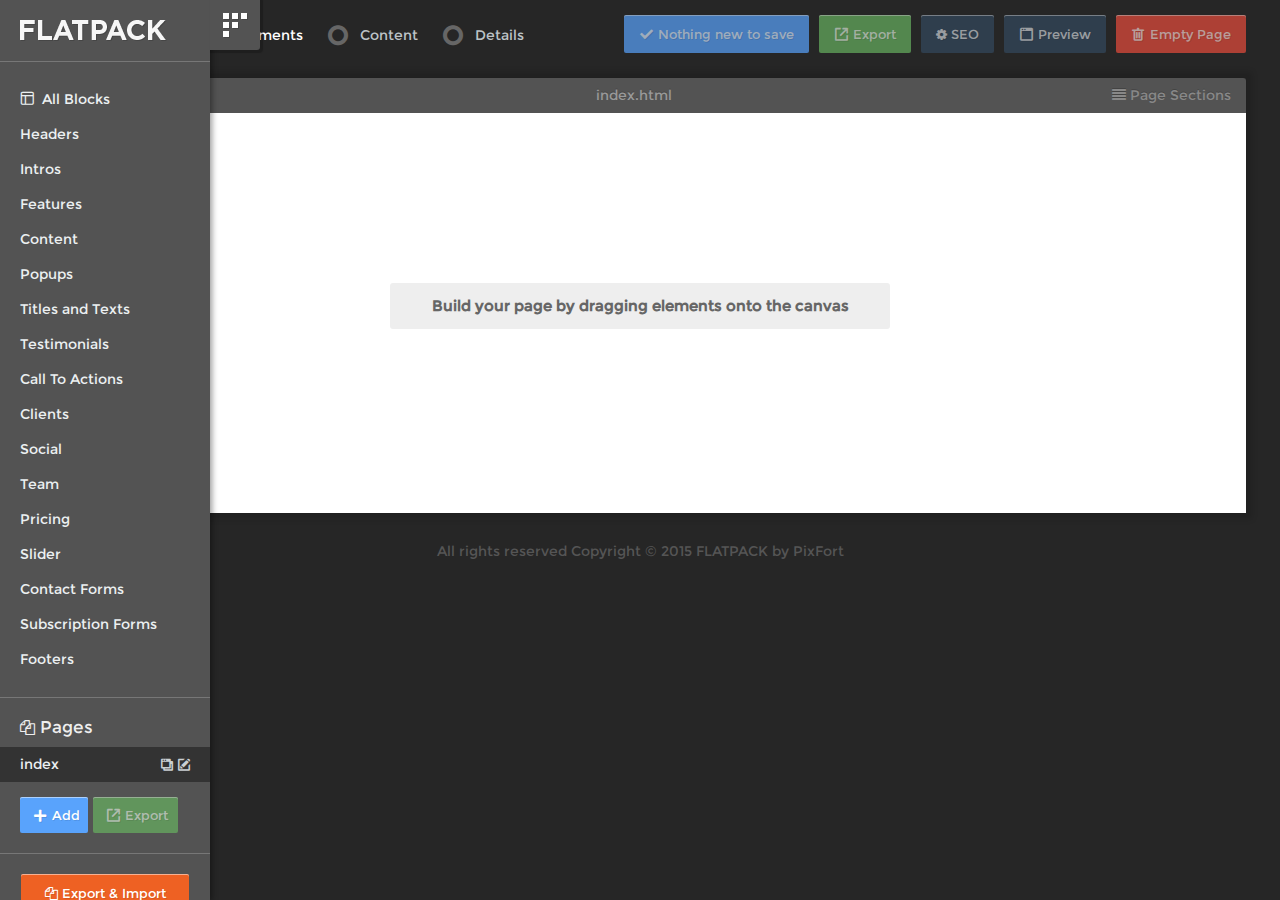
<file: index.html>
<!DOCTYPE html>
<html lang="en">
<head>
	<meta charset="utf-8">
	<title>HTML BUILDER</title>
	<meta name="viewport" content="width=device-width, initial-scale=1.0">
	<!-- Loading Bootstrap -->
	<link href="bootstrap/css/bootstrap.css" rel="stylesheet">
	<!-- Loading Flat UI -->
	<link href="css/flat-ui.css" rel="stylesheet">
	<link href="css/style.css" rel="stylesheet">
	<link href="css/spectrum.css" rel="stylesheet">
	<link href="css/chosen.css" rel="stylesheet">
	<link rel="shortcut icon" href="images/favicon.ico"> 
	<!-- Font Awesome -->
	<link href="css/font-awesome.css" rel="stylesheet">
	<link href="js/redactor/redactor.css" rel="stylesheet">
	<link rel="stylesheet" href="css/pixicon.css"></head>
	<!-- HTML5 shim, for IE6-8 support of HTML5 elements. All other JS at the end of file. -->
	<!--[if lt IE 9]>
	  <script src="js/html5shiv.js"></script>
	  <script src="js/respond.min.js"></script>
	  <![endif]-->
	</head>
	<body>

		<div class="menu" id="menu">

			<div class="main" id="main">

				<h3><img src="images/flatpack-logo.png"></h3>
				<hr>

				<ul id="elements">
					<li><a href="#" id="all"><i class="pixicon-layout"></i>&nbsp;&nbsp;All Blocks</a></li>
				</ul>

				<a href="#" class="toggle"></a>

				<hr>

				<h3><span class="fa fa-files-o"></span> Pages</h3>

				<ul id="pages">
					<li style="display: none;" id="newPageLI">
						<input type="text" value="index" name="page">
						<span class="pageButtons">
							<a href="" class="fileEdit"><span class="fui-new"></span></a>
							<a href="" class="pix_dupliacte" title="Duplicate Page"><span class="fui-windows"></span></a>
							<a href="" class="fileDel"><span class="fui-cross"></span></a>
							<a class="btn btn-xs btn-primary btn-embossed fileSave" href="#"><span class="fui-check"></span></a>
						</span>
					</li>
					<li class="active">
						<a href="#page1">index</a>
						<span class="pageButtons">
							<a href="" class="fileEdit"><span class="fui-new"></span></a>
							<a href="" class="pix_dupliacte" title="Duplicate Page"><span class="fui-windows"></span></a>
							<a class="btn btn-xs btn-primary btn-embossed fileSave" href="#"><span class="fui-check"></span></a>
						</span>
					</li>
				</ul>

				<div class="sideButtons clearfix">
					<a href="#" class="btn btn-primary btn-sm btn-embossed" id="addPage"><span class="fui-plus"></span> Add</a>
					<a href="#exportModal" data-toggle="modal" class="btn btn-info btn-sm btn-embossed disabled actionButtons"><span class="fui-export"></span> Export</a>
				</div>

				<hr>

				<!-- <h3><span class="fui-windows"></span> Export/Import</h3> -->

				<a href="#projModal" id="projPage" data-toggle="modal" class="btn btn-info btn-embossed pull-a actiosnButtons projexp" style="width:80%;margin:0 10%;"><span class="fa fa-files-o" ></span> Export & Import</a>
				<hr>
	  <!--   <a href="#" id ="pix_import" data-toggle="modal" class="btn btn-info btn-sm btn-embossed disabled actionButtons"><span class="fui-export"></span> Import Pages</a>
		<div id="pix_toggle" style="display:none;">
		<input id="loadpage" type="textarea" />
		<a href="#" id ="loadbutton" data-toggle="modal" class="btn btn-info btn-sm btn-embossed disabled actionButtons"><span class="fui-export"></span> load Page</a>
		</div>
	-->
</div><!-- /.main -->

<div class="second" id="second">

	<a href="#" class="hideSecond" id="hideSecond"><span class="fui-arrow-left"></span> hide</a>

	<ul id="elements">

	</ul>

</div><!-- /.secondSide -->

</div><!-- /.menu -->

<div class="container">

	<header class="clearfix" data-spy="affix" data-offset-top="40" data-offset-bottom="180">
		
		<a href="#" id="clearScreen" class="btn btn-danger btn-embossed pull-right disabled actionButtons"><span class="fui-trash"></span> Empty Page</a>
		
		<a href="#previewModal" id="preview" data-toggle="modal" class="btn btn-inverse btn-embossed pull-right disabled actionButtons" style="margin-right: 10px; display: none"><span class="fui-window"></span> Preview</a>

		<a href="#seoModal" id="seoButton" data-toggle="modal" class="btn btn-inverse btn-embossed pull-right actionButtons seo_btn" style="margin-right: 10px;"><span class="fa fa-cog"></span> SEO</a>
		
		<a href="#exportModal" id="exportPage" data-toggle="modal" class="btn btn-info btn-embossed pull-right disabled actionButtons"><span class="fui-export"></span> Export</a>

		<a href="#" id="savePage" class="btn btn-primary btn-embossed pull-right disabled actionButtons"><span class="fui-check"></span> <span class="bLabel">Nothing new to save</span></a>


		
		<div class="modes">
			
			<b>Building mode:</b>
			<label class="radio primary first">
				<input type="radio" name="mode" id="modeBlock" value="block" data-toggle="radio" disabled="" checked="">
				Elements
			</label>
			<label class="radio primary first">
				<input type="radio" name="mode" id="modeContent" value="content" data-toggle="radio" disabled="">
				Content
			</label>
			<label class="radio primary first">
				<input type="radio" name="mode" id="modeStyle" value="styling" data-toggle="radio" disabled="">
				Details
			</label>
			
		</div>
		
	</header>

	<div class="screen" id="screen">

		<div class="toolbar">
			
			<div class="buttons clearfix">
				<span class="left red"></span>
				<span class="left yellow"></span>
				<span class="left green"></span>
			</div>

			<div class="title" id="pageTitle">
				<span><span id="current_pagename">index</span>.html</span>
			</div>

			<div class="top_right_options">
				<a href="#sectionsModal" data-toggle="modal" id="open_page_sections"><span><span class="fa fa-align-justify"></span> Page Sections</span></a>
			</div>

		</div>

		<div id="frameWrapper" class="frameWrapper empty">
			<div id="pageList">
				<ul style="display: block;" id="page1"></ul>
			</div>
			<div class="start" id="start">
				<span>Build your page by dragging elements onto the canvas</span>
			</div>
		</div>
		
	</div><!-- /.screen -->
	<div class="pix_copy_right"><span>All rights reserved Copyright © 2015 FLATPACK by PixFort</span></div>      
</div><!-- /.container -->

<div id="styleEditor" class="styleEditor">
	
	<a href="#" class="close"><span class="fui-cross-inverted"></span></a>

	<h3><span class="fui-new"></span> Detail Editor</h3>

	<ul class="breadcrumb">
		<li>Editing:</li>
		<li class="active" id="editingElement">p</li>
	</ul>

	<ul class="nav nav-tabs" id="detailTabs">
		<li class="active"><a href="#tab1"><span class="fui-new"></span> Style</a></li>
		<li style="display: none;"><a href="#link_Tab" id="link_Link"><span class="fui-clip"></span> Link</a></li>
		<li style="display: none;"><a href="#image_Tab" id="img_Link"><span class="fui-image"></span> Image</a></li>
		<li style="display: none;"><a href="#icon_Tab" id="icon_Link"><span class="fa fa-flag"></span> Icons</a></li>
		<li style="display: none;"><a href="#video_Tab" id="video_Link"><span class="fa fa-youtube-play"></span> Video</a></li>
		<li style="display: none;"><a href="#input_Tab" id="input_Link"><i class="pi pixicon-stack"></i> Field Builder</a></li>
		<li style="display: none;"><a href="#form_Tab" id="form_Link"><i class="pi pixicon-stack"></i> Form Builder</a></li>
	</ul><!-- /tabs -->

	<div class="tab-content">
		
		<div class="tab-pane active" id="tab1">

			<form class="" role="form" id="stylingForm">
				
				<div id="styleElements">

					<div class="form-group clearfix" style="display: none;" id="styleElTemplate">
						<label for="" class="control-label"></label>
						<input type="text" class="form-control input-sm" id="" placeholder="">
					</div>
					
				</div>

			</form>

		</div>
		
		<!-- /tabs -->
		<div class="tab-pane link_Tab" id="link_Tab">

			<select id="internalLinksDropdown">
				<option value="#">Choose a page</option>
				<!-- <option value="index.html">index</option> -->
			</select>

			<p class="text-center or">
				<span>OR</span>
			</p>

			<select id="pageLinksDropdown">
				<option value="#">Choose a block (one page sites)</option>
			</select>

			<p class="text-center or">
				<span>OR</span>
			</p>

			<input type="text" class="form-control" id="internalLinksCustom" placeholder="http://somewhere.com/somepage" value="">

		</div>
		
		<!-- /tabs -->
		<div class="tab-pane imageFileTab" id="image_Tab">



			<label>Enter image path:</label>

			<input type="text" class="form-control" id="imageURL" placeholder="Enter an image URL" value="">

			<p class="text-center or">
				<span>OR</span>
			</p>

			<form id="imageUploadForm" action="iupload.php">
				
				<label>Upload image:</label>
				
				<div class="form-group">


					<div class="fileinput fileinput-new" data-provides="fileinput" style="display:inline-block;width:100% !important;postition:relative;">
						<div class="fileinput-preview thumbnail" style="width: 100%; height: 150px;"></div>
						<div class="buttons">
							<span class="btn btn-primary btn-sm btn-embossed btn-file">
								<span class="fileinput-new" data-trigger="fileinput" ><span class="fui-image"></span>&nbsp;&nbsp;Select image</span>
								<span class="fileinput-exists"><span class="fui-gear"></span>&nbsp;&nbsp;Change</span>
								<input type="file" name="imageFileField" id="imageFileField">
							</span>
							<a href="#" class="btn btn-default btn-sm btn-embossed fileinput-exists" data-dismiss="fileinput"><span class="fui-trash"></span>&nbsp;&nbsp;Remove</a>
						</div>
					</div>
				</div>
				
			</form>

		</div><!-- /.tab-pane -->




		<div class="tab-pane imageFileTab pixformbuilder" id="input_Tab">
			<label>Enter Field Name:</label>
			<input type="text" class="form-control" id="inputname" placeholder="Enter Field Name" value="">
			<label>Enter Placeholder:</label>
			<input type="text" class="form-control" id="inputplace" placeholder="Enter Placeholder" value="">
			<label>Required Field:</label>
			<select id="is_required">
				<option value="#">No</option>
				<option value="required">Yes</option>
			</select>
		</div><!-- /.tab-pane -->

		<div class="tab-pane imageFileTab pixformbuilder2" id="form_Tab">
			<label>Enter Popup ID:</label>
			<input type="text" class="form-control" id="popupid" placeholder="Enter Popup ID" value="">
			<label>Enter Redirect URL:</label>
			<input type="text" class="form-control" id="redirecturl" placeholder="Enter Redirect URL" value="">
			<label>Enter Form Type:</label>
			<select id="formprovider">
				<option value="">Default Page Provider</option>
				<option value="ce">Custom Email</option>
				<option value="mc">Mailchimp</option>
				<option value="cm">CampaginMonitor</option>
				<option value="gr">GetResponse</option>
				<option value="aw">AWeber</option>
			</select>

			<div class="pix_note" style="display:none;" id="pix_edit_note">* Don't forget to input the email provideder setting before exporting the page (from the export button).</div>
			<br>
		</div><!-- /.tab-pane -->

		

		<!-- /tabs -->
		<div class="tab-pane iconTab" id="icon_Tab">
			
			<label>Choose an icon below: </label>

			<select id="icons" data-placeholder="Your Favorite Types of Bear">
				<option value="pixicon-eye">&#xe000; pixicon-eye</option>
				<option value="pixicon-paper-clip">&#xe001; pixicon-paper-clip</option>
				<option value="pixicon-mail">&#xe002; pixicon-mail</option>
				<option value="pixicon-toggle">&#xe003; pixicon-toggle</option>
				<option value="pixicon-layout">&#xe004; pixicon-layout</option>
				<option value="pixicon-link">&#xe005; pixicon-link</option>
				<option value="pixicon-bell">&#xe006; pixicon-bell</option>
				<option value="pixicon-lock">&#xe007; pixicon-lock</option>
				<option value="pixicon-unlock">&#xe008; pixicon-unlock</option>
				<option value="pixicon-ribbon">&#xe009; pixicon-ribbon</option>
				<option value="pixicon-image">&#xe010; pixicon-image</option>
				<option value="pixicon-signal">&#xe011; pixicon-signal</option>
				<option value="pixicon-target">&#xe012; pixicon-target</option>
				<option value="pixicon-clipboard">&#xe013; pixicon-clipboard</option>
				<option value="pixicon-clock">&#xe014; pixicon-clock</option>
				<option value="pixicon-watch">&#xe015; pixicon-watch</option>
				<option value="pixicon-air-play">&#xe016; pixicon-air-play</option>
				<option value="pixicon-camera">&#xe017; pixicon-camera</option>
				<option value="pixicon-video">&#xe018; pixicon-video</option>
				<option value="pixicon-disc">&#xe019; pixicon-disc</option>
				<option value="pixicon-printer">&#xe020; pixicon-printer</option>
				<option value="pixicon-monitor">&#xe021; pixicon-monitor</option>
				<option value="pixicon-server">&#xe022; pixicon-server</option>
				<option value="pixicon-cog">&#xe023; pixicon-cog</option>
				<option value="pixicon-heart">&#xe024; pixicon-heart</option>
				<option value="pixicon-paragraph">&#xe025; pixicon-paragraph</option>
				<option value="pixicon-align-justify">&#xe026; pixicon-align-justify</option>
				<option value="pixicon-align-left">&#xe027; pixicon-align-left</option>
				<option value="pixicon-align-center">&#xe028; pixicon-align-center</option>
				<option value="pixicon-align-right">&#xe029; pixicon-align-right</option>
				<option value="pixicon-book">&#xe030; pixicon-book</option>
				<option value="pixicon-layers">&#xe031; pixicon-layers</option>
				<option value="pixicon-stack">&#xe032; pixicon-stack</option>
				<option value="pixicon-stack-2">&#xe033; pixicon-stack-2</option>
				<option value="pixicon-paper">&#xe034; pixicon-paper</option>
				<option value="pixicon-paper-stack">&#xe035; pixicon-paper-stack</option>
				<option value="pixicon-search">&#xe036; pixicon-search</option>
				<option value="pixicon-zoom-in">&#xe037; pixicon-zoom-in</option>
				<option value="pixicon-zoom-out">&#xe038; pixicon-zoom-out</option>
				<option value="pixicon-reply">&#xe039; pixicon-reply</option>
				<option value="pixicon-circle-plus">&#xe040; pixicon-circle-plus</option>
				<option value="pixicon-circle-minus">&#xe041; pixicon-circle-minus</option>
				<option value="pixicon-circle-check">&#xe042; pixicon-circle-check</option>
				<option value="pixicon-circle-cross">&#xe043; pixicon-circle-cross</option>
				<option value="pixicon-square-plus">&#xe044; pixicon-square-plus</option>
				<option value="pixicon-square-minus">&#xe045; pixicon-square-minus</option>
				<option value="pixicon-square-check">&#xe046; pixicon-square-check</option>
				<option value="pixicon-square-cross">&#xe047; pixicon-square-cross</option>
				<option value="pixicon-microphone">&#xe048; pixicon-microphone</option>
				<option value="pixicon-record">&#xe049; pixicon-record</option>
				<option value="pixicon-skip-back">&#xe050; pixicon-skip-back</option>
				<option value="pixicon-rewind">&#xe051; pixicon-rewind</option>
				<option value="pixicon-play">&#xe052; pixicon-play</option>
				<option value="pixicon-pause">&#xe053; pixicon-pause</option>
				<option value="pixicon-stop">&#xe054; pixicon-stop</option>
				<option value="pixicon-fast-forward">&#xe055; pixicon-fast-forward</option>
				<option value="pixicon-skip-forward">&#xe056; pixicon-skip-forward</option>
				<option value="pixicon-shuffle">&#xe057; pixicon-shuffle</option>
				<option value="pixicon-repeat">&#xe058; pixicon-repeat</option>
				<option value="pixicon-folder">&#xe059; pixicon-folder</option>
				<option value="pixicon-umbrella">&#xe060; pixicon-umbrella</option>
				<option value="pixicon-moon">&#xe061; pixicon-moon</option>
				<option value="pixicon-thermometer">&#xe062; pixicon-thermometer</option>
				<option value="pixicon-drop">&#xe063; pixicon-drop</option>
				<option value="pixicon-sun">&#xe064; pixicon-sun</option>
				<option value="pixicon-cloud">&#xe065; pixicon-cloud</option>
				<option value="pixicon-cloud-upload">&#xe066; pixicon-cloud-upload</option>
				<option value="pixicon-cloud-download">&#xe067; pixicon-cloud-download</option>
				<option value="pixicon-upload">&#xe068; pixicon-upload</option>
				<option value="pixicon-download">&#xe069; pixicon-download</option>
				<option value="pixicon-location">&#xe070; pixicon-location</option>
				<option value="pixicon-location-2">&#xe071; pixicon-location-2</option>
				<option value="pixicon-map">&#xe072; pixicon-map</option>
				<option value="pixicon-battery">&#xe073; pixicon-battery</option>
				<option value="pixicon-head">&#xe074; pixicon-head</option>
				<option value="pixicon-briefcase">&#xe075; pixicon-briefcase</option>
				<option value="pixicon-speech-bubble">&#xe076; pixicon-speech-bubble</option>
				<option value="pixicon-anchor">&#xe077; pixicon-anchor</option>
				<option value="pixicon-globe">&#xe078; pixicon-globe</option>
				<option value="pixicon-box">&#xe079; pixicon-box</option>
				<option value="pixicon-reload">&#xe080; pixicon-reload</option>
				<option value="pixicon-share">&#xe081; pixicon-share</option>
				<option value="pixicon-marquee">&#xe082; pixicon-marquee</option>
				<option value="pixicon-marquee-plus">&#xe083; pixicon-marquee-plus</option>
				<option value="pixicon-marquee-minus">&#xe084; pixicon-marquee-minus</option>
				<option value="pixicon-tag">&#xe085; pixicon-tag</option>
				<option value="pixicon-power">&#xe086; pixicon-power</option>
				<option value="pixicon-command">&#xe087; pixicon-command</option>
				<option value="pixicon-alt">&#xe088; pixicon-alt</option>
				<option value="pixicon-esc">&#xe089; pixicon-esc</option>
				<option value="pixicon-bar-graph">&#xe090; pixicon-bar-graph</option>
				<option value="pixicon-bar-graph-2">&#xe091; pixicon-bar-graph-2</option>
				<option value="pixicon-pie-graph">&#xe092; pixicon-pie-graph</option>
				<option value="pixicon-star">&#xe093; pixicon-star</option>
				<option value="pixicon-arrow-left">&#xe094; pixicon-arrow-left</option>
				<option value="pixicon-arrow-right">&#xe095; pixicon-arrow-right</option>
				<option value="pixicon-arrow-up">&#xe096; pixicon-arrow-up</option>
				<option value="pixicon-arrow-down">&#xe097; pixicon-arrow-down</option>
				<option value="pixicon-volume">&#xe098; pixicon-volume</option>
				<option value="pixicon-mute">&#xe099; pixicon-mute</option>
				<option value="pixicon-content-right">&#xe100; pixicon-content-right</option>
				<option value="pixicon-content-left">&#xe101; pixicon-content-left</option>
				<option value="pixicon-grid">&#xe102; pixicon-grid</option>
				<option value="pixicon-grid-2">&#xe103; pixicon-grid-2</option>
				<option value="pixicon-columns">&#xe104; pixicon-columns</option>
				<option value="pixicon-loader">&#xe105; pixicon-loader</option>
				<option value="pixicon-bag">&#xe106; pixicon-bag</option>
				<option value="pixicon-ban">&#xe107; pixicon-ban</option>
				<option value="pixicon-flag">&#xe108; pixicon-flag</option>
				<option value="pixicon-trash">&#xe109; pixicon-trash</option>
				<option value="pixicon-expand">&#xe110; pixicon-expand</option>
				<option value="pixicon-contract">&#xe111; pixicon-contract</option>
				<option value="pixicon-maximize">&#xe112; pixicon-maximize</option>
				<option value="pixicon-minimize">&#xe113; pixicon-minimize</option>
				<option value="pixicon-plus">&#xe114; pixicon-plus</option>
				<option value="pixicon-minus">&#xe115; pixicon-minus</option>
				<option value="pixicon-check">&#xe116; pixicon-check</option>
				<option value="pixicon-cross">&#xe117; pixicon-cross</option>
				<option value="pixicon-move">&#xe118; pixicon-move</option>
				<option value="pixicon-delete">&#xe119; pixicon-delete</option>
				<option value="pixicon-menu">&#xe120; pixicon-menu</option>
				<option value="pixicon-archive">&#xe121; pixicon-archive</option>
				<option value="pixicon-inbox">&#xe122; pixicon-inbox</option>
				<option value="pixicon-outbox">&#xe123; pixicon-outbox</option>
				<option value="pixicon-file">&#xe124; pixicon-file</option>
				<option value="pixicon-file-add">&#xe125; pixicon-file-add</option>
				<option value="pixicon-file-subtract">&#xe126; pixicon-file-subtract</option>
				<option value="pixicon-help">&#xe127; pixicon-help</option>
				<option value="pixicon-open">&#xe128; pixicon-open</option>
				<option value="pixicon-ellipsis">&#xe129; pixicon-ellipsis</option>
				<option value="pixicon-mobile">&#xe00a; pixicon-mobile</option>
				<option value="pixicon-laptop">&#xe00b; pixicon-laptop</option>
				<option value="pixicon-desktop">&#xe00c; pixicon-desktop</option>
				<option value="pixicon-tablet">&#xe00d; pixicon-tablet</option>
				<option value="pixicon-phone">&#xe00e; pixicon-phone</option>
				<option value="pixicon-document">&#xe00f; pixicon-document</option>
				<option value="pixicon-documents">&#xe01a; pixicon-documents</option>
				<option value="pixicon-search2">&#xe01b; pixicon-search2</option>
				<option value="pixicon-clipboard2">&#xe01c; pixicon-clipboard2</option>
				<option value="pixicon-newspaper">&#xe01d; pixicon-newspaper</option>
				<option value="pixicon-notebook">&#xe01e; pixicon-notebook</option>
				<option value="pixicon-book-open">&#xe01f; pixicon-book-open</option>
				<option value="pixicon-browser">&#xe02a; pixicon-browser</option>
				<option value="pixicon-calendar">&#xe02b; pixicon-calendar</option>
				<option value="pixicon-presentation">&#xe02c; pixicon-presentation</option>
				<option value="pixicon-picture">&#xe02d; pixicon-picture</option>
				<option value="pixicon-pictures">&#xe02e; pixicon-pictures</option>
				<option value="pixicon-video2">&#xe02f; pixicon-video2</option>
				<option value="pixicon-camera2">&#xe03a; pixicon-camera2</option>
				<option value="pixicon-printer2">&#xe03b; pixicon-printer2</option>
				<option value="pixicon-toolbox">&#xe03c; pixicon-toolbox</option>
				<option value="pixicon-briefcase2">&#xe03d; pixicon-briefcase2</option>
				<option value="pixicon-wallet">&#xe03e; pixicon-wallet</option>
				<option value="pixicon-gift">&#xe03f; pixicon-gift</option>
				<option value="pixicon-bargraph">&#xe04a; pixicon-bargraph</option>
				<option value="pixicon-grid2">&#xe04b; pixicon-grid2</option>
				<option value="pixicon-expand2">&#xe04c; pixicon-expand2</option>
				<option value="pixicon-focus">&#xe04d; pixicon-focus</option>
				<option value="pixicon-edit">&#xe04e; pixicon-edit</option>
				<option value="pixicon-adjustments">&#xe04f; pixicon-adjustments</option>
				<option value="pixicon-ribbon2">&#xe05a; pixicon-ribbon2</option>
				<option value="pixicon-hourglass">&#xe05b; pixicon-hourglass</option>
				<option value="pixicon-lock2">&#xe05c; pixicon-lock2</option>
				<option value="pixicon-megaphone">&#xe05d; pixicon-megaphone</option>
				<option value="pixicon-shield">&#xe05e; pixicon-shield</option>
				<option value="pixicon-trophy">&#xe05f; pixicon-trophy</option>
				<option value="pixicon-flag2">&#xe06a; pixicon-flag2</option>
				<option value="pixicon-map2">&#xe06b; pixicon-map2</option>
				<option value="pixicon-puzzle">&#xe06c; pixicon-puzzle</option>
				<option value="pixicon-basket">&#xe06d; pixicon-basket</option>
				<option value="pixicon-envelope">&#xe06e; pixicon-envelope</option>
				<option value="pixicon-streetsign">&#xe06f; pixicon-streetsign</option>
				<option value="pixicon-telescope">&#xe07a; pixicon-telescope</option>
				<option value="pixicon-gears">&#xe07b; pixicon-gears</option>
				<option value="pixicon-key">&#xe07c; pixicon-key</option>
				<option value="pixicon-paperclip">&#xe07d; pixicon-paperclip</option>
				<option value="pixicon-attachment">&#xe07e; pixicon-attachment</option>
				<option value="pixicon-pricetags">&#xe07f; pixicon-pricetags</option>
				<option value="pixicon-lightbulb">&#xe08a; pixicon-lightbulb</option>
				<option value="pixicon-layers2">&#xe08b; pixicon-layers2</option>
				<option value="pixicon-pencil">&#xe08c; pixicon-pencil</option>
				<option value="pixicon-tools">&#xe08d; pixicon-tools</option>
				<option value="pixicon-tools-2">&#xe08e; pixicon-tools-2</option>
				<option value="pixicon-scissors">&#xe08f; pixicon-scissors</option>
				<option value="pixicon-paintbrush">&#xe09a; pixicon-paintbrush</option>
				<option value="pixicon-magnifying-glass">&#xe09b; pixicon-magnifying-glass</option>
				<option value="pixicon-circle-compass">&#xe09c; pixicon-circle-compass</option>
				<option value="pixicon-linegraph">&#xe09d; pixicon-linegraph</option>
				<option value="pixicon-mic">&#xe09e; pixicon-mic</option>
				<option value="pixicon-strategy">&#xe09f; pixicon-strategy</option>
				<option value="pixicon-beaker">&#xe0a0; pixicon-beaker</option>
				<option value="pixicon-caution">&#xe0a1; pixicon-caution</option>
				<option value="pixicon-recycle">&#xe0a2; pixicon-recycle</option>
				<option value="pixicon-anchor2">&#xe0a3; pixicon-anchor2</option>
				<option value="pixicon-profile-male">&#xe0a4; pixicon-profile-male</option>
				<option value="pixicon-profile-female">&#xe0a5; pixicon-profile-female</option>
				<option value="pixicon-bike">&#xe0a6; pixicon-bike</option>
				<option value="pixicon-wine">&#xe0a7; pixicon-wine</option>
				<option value="pixicon-hotairballoon">&#xe0a8; pixicon-hotairballoon</option>
				<option value="pixicon-globe2">&#xe0a9; pixicon-globe2</option>
				<option value="pixicon-genius">&#xe0aa; pixicon-genius</option>
				<option value="pixicon-map-pin">&#xe0ab; pixicon-map-pin</option>
				<option value="pixicon-dial">&#xe0ac; pixicon-dial</option>
				<option value="pixicon-chat">&#xe0ad; pixicon-chat</option>
				<option value="pixicon-heart2">&#xe0ae; pixicon-heart2</option>
				<option value="pixicon-cloud2">&#xe0af; pixicon-cloud2</option>
				<option value="pixicon-upload2">&#xe0b0; pixicon-upload2</option>
				<option value="pixicon-download2">&#xe0b1; pixicon-download2</option>
				<option value="pixicon-target2">&#xe0b2; pixicon-target2</option>
				<option value="pixicon-hazardous">&#xe0b3; pixicon-hazardous</option>
				<option value="pixicon-piechart">&#xe0b4; pixicon-piechart</option>
				<option value="pixicon-speedometer">&#xe0b5; pixicon-speedometer</option>
				<option value="pixicon-global">&#xe0b6; pixicon-global</option>
				<option value="pixicon-compass">&#xe0b7; pixicon-compass</option>
				<option value="pixicon-lifesaver">&#xe0b8; pixicon-lifesaver</option>
				<option value="pixicon-clock2">&#xe0b9; pixicon-clock2</option>
				<option value="pixicon-aperture">&#xe0ba; pixicon-aperture</option>
				<option value="pixicon-quote">&#xe0bb; pixicon-quote</option>
				<option value="pixicon-scope">&#xe0bc; pixicon-scope</option>
				<option value="pixicon-alarmclock">&#xe0bd; pixicon-alarmclock</option>
				<option value="pixicon-refresh">&#xe0be; pixicon-refresh</option>
				<option value="pixicon-happy">&#xe0bf; pixicon-happy</option>
				<option value="pixicon-sad">&#xe0c0; pixicon-sad</option>
				<option value="pixicon-facebook">&#xe0c1; pixicon-facebook</option>
				<option value="pixicon-twitter">&#xe0c2; pixicon-twitter</option>
				<option value="pixicon-googleplus">&#xe0c3; pixicon-googleplus</option>
				<option value="pixicon-rss">&#xe0c4; pixicon-rss</option>
				<option value="pixicon-tumblr">&#xe0c5; pixicon-tumblr</option>
				<option value="pixicon-linkedin">&#xe0c6; pixicon-linkedin</option>
				<option value="pixicon-dribbble">&#xe0c7; pixicon-dribbble</option>
				<option value="pixicon-heart3">&#xe600; pixicon-heart3</option>
				<option value="pixicon-cloud3">&#xe601; pixicon-cloud3</option>
				<option value="pixicon-star2">&#xe602; pixicon-star2</option>
				<option value="pixicon-tv">&#xe603; pixicon-tv</option>
				<option value="pixicon-sound">&#xe604; pixicon-sound</option>
				<option value="pixicon-video3">&#xe605; pixicon-video3</option>
				<option value="pixicon-trash2">&#xe606; pixicon-trash2</option>
				<option value="pixicon-user">&#xe607; pixicon-user</option>
				<option value="pixicon-key2">&#xe608; pixicon-key2</option>
				<option value="pixicon-search3">&#xe609; pixicon-search3</option>
				<option value="pixicon-settings">&#xe60a; pixicon-settings</option>
				<option value="pixicon-camera3">&#xe60b; pixicon-camera3</option>
				<option value="pixicon-tag2">&#xe60c; pixicon-tag2</option>
				<option value="pixicon-lock3">&#xe60d; pixicon-lock3</option>
				<option value="pixicon-bulb">&#xe60e; pixicon-bulb</option>
				<option value="pixicon-pen">&#xe60f; pixicon-pen</option>
				<option value="pixicon-diamond">&#xe610; pixicon-diamond</option>
				<option value="pixicon-display">&#xe611; pixicon-display</option>
				<option value="pixicon-location2">&#xe612; pixicon-location2</option>
				<option value="pixicon-eye2">&#xe613; pixicon-eye2</option>
				<option value="pixicon-bubble">&#xe614; pixicon-bubble</option>
				<option value="pixicon-stack2">&#xe615; pixicon-stack2</option>
				<option value="pixicon-cup">&#xe616; pixicon-cup</option>
				<option value="pixicon-phone2">&#xe617; pixicon-phone2</option>
				<option value="pixicon-news">&#xe618; pixicon-news</option>
				<option value="pixicon-mail2">&#xe619; pixicon-mail2</option>
				<option value="pixicon-like">&#xe61a; pixicon-like</option>
				<option value="pixicon-photo">&#xe61b; pixicon-photo</option>
				<option value="pixicon-note">&#xe61c; pixicon-note</option>
				<option value="pixicon-clock3">&#xe61d; pixicon-clock3</option>
				<option value="pixicon-paperplane">&#xe61e; pixicon-paperplane</option>
				<option value="pixicon-params">&#xe61f; pixicon-params</option>
				<option value="pixicon-banknote">&#xe620; pixicon-banknote</option>
				<option value="pixicon-data">&#xe621; pixicon-data</option>
				<option value="pixicon-music">&#xe622; pixicon-music</option>
				<option value="pixicon-megaphone2">&#xe623; pixicon-megaphone2</option>
				<option value="pixicon-study">&#xe624; pixicon-study</option>
				<option value="pixicon-lab">&#xe625; pixicon-lab</option>
				<option value="pixicon-food">&#xe626; pixicon-food</option>
				<option value="pixicon-t-shirt">&#xe627; pixicon-t-shirt</option>
				<option value="pixicon-fire">&#xe628; pixicon-fire</option>
				<option value="pixicon-clip">&#xe629; pixicon-clip</option>
				<option value="pixicon-shop">&#xe62a; pixicon-shop</option>
				<option value="pixicon-calendar2">&#xe62b; pixicon-calendar2</option>
				<option value="pixicon-wallet2">&#xe62c; pixicon-wallet2</option>
				<option value="pixicon-vynil">&#xe62d; pixicon-vynil</option>
				<option value="pixicon-truck">&#xe62e; pixicon-truck</option>
				<option value="pixicon-world">&#xe62f; pixicon-world</option>
				<option value="pixicon-fire2">&#xe630; pixicon-fire2</option>
				<option value="pixicon-star3">&#xe631; pixicon-star3</option>
				<option value="pixicon-play2">&#xe632; pixicon-play2</option>
				<option value="pixicon-pause2">&#xe633; pixicon-pause2</option>
				<option value="pixicon-stop2">&#xe634; pixicon-stop2</option>
				<option value="pixicon-backward">&#xe635; pixicon-backward</option>
				<option value="pixicon-forward">&#xe636; pixicon-forward</option>
				<option value="pixicon-mail3">&#xe637; pixicon-mail3</option>
				<option value="pixicon-mail4">&#xe638; pixicon-mail4</option>
				<option value="pixicon-mail5">&#xe639; pixicon-mail5</option>
				<option value="pixicon-mail6">&#xe63a; pixicon-mail6</option>
				<option value="pixicon-google">&#xe63b; pixicon-google</option>
				<option value="pixicon-googleplus2">&#xe63c; pixicon-googleplus2</option>
				<option value="pixicon-googleplus3">&#xe63d; pixicon-googleplus3</option>
				<option value="pixicon-googleplus4">&#xe63e; pixicon-googleplus4</option>
				<option value="pixicon-googleplus5">&#xe63f; pixicon-googleplus5</option>
				<option value="pixicon-google-drive">&#xe640; pixicon-google-drive</option>
				<option value="pixicon-facebook2">&#xe641; pixicon-facebook2</option>
				<option value="pixicon-facebook3">&#xe642; pixicon-facebook3</option>
				<option value="pixicon-facebook4">&#xe643; pixicon-facebook4</option>
				<option value="pixicon-instagram">&#xe644; pixicon-instagram</option>
				<option value="pixicon-twitter2">&#xe645; pixicon-twitter2</option>
				<option value="pixicon-twitter3">&#xe646; pixicon-twitter3</option>
				<option value="pixicon-twitter4">&#xe647; pixicon-twitter4</option>
				<option value="pixicon-feed">&#xe648; pixicon-feed</option>
				<option value="pixicon-feed2">&#xe649; pixicon-feed2</option>
				<option value="pixicon-feed3">&#xe64a; pixicon-feed3</option>
				<option value="pixicon-youtube">&#xe64b; pixicon-youtube</option>
				<option value="pixicon-youtube2">&#xe64c; pixicon-youtube2</option>
				<option value="pixicon-vimeo">&#xe64d; pixicon-vimeo</option>
				<option value="pixicon-vimeo2">&#xe64e; pixicon-vimeo2</option>
				<option value="pixicon-vimeo3">&#xe64f; pixicon-vimeo3</option>
				<option value="pixicon-lanyrd">&#xe650; pixicon-lanyrd</option>
				<option value="pixicon-flickr">&#xe651; pixicon-flickr</option>
				<option value="pixicon-flickr2">&#xe652; pixicon-flickr2</option>
				<option value="pixicon-flickr3">&#xe653; pixicon-flickr3</option>
				<option value="pixicon-flickr4">&#xe654; pixicon-flickr4</option>
				<option value="pixicon-picassa">&#xe655; pixicon-picassa</option>
				<option value="pixicon-picassa2">&#xe656; pixicon-picassa2</option>
				<option value="pixicon-dribbble2">&#xe657; pixicon-dribbble2</option>
				<option value="pixicon-dribbble3">&#xe658; pixicon-dribbble3</option>
				<option value="pixicon-dribbble4">&#xe659; pixicon-dribbble4</option>
				<option value="pixicon-forrst">&#xe65a; pixicon-forrst</option>
				<option value="pixicon-forrst2">&#xe65b; pixicon-forrst2</option>
				<option value="pixicon-deviantart">&#xe65c; pixicon-deviantart</option>
				<option value="pixicon-deviantart2">&#xe65d; pixicon-deviantart2</option>
				<option value="pixicon-steam">&#xe65e; pixicon-steam</option>
				<option value="pixicon-steam2">&#xe65f; pixicon-steam2</option>
				<option value="pixicon-github">&#xe660; pixicon-github</option>
				<option value="pixicon-github2">&#xe661; pixicon-github2</option>
				<option value="pixicon-github3">&#xe662; pixicon-github3</option>
				<option value="pixicon-github4">&#xe663; pixicon-github4</option>
				<option value="pixicon-github5">&#xe664; pixicon-github5</option>
				<option value="pixicon-wordpress">&#xe665; pixicon-wordpress</option>
				<option value="pixicon-wordpress2">&#xe666; pixicon-wordpress2</option>
				<option value="pixicon-joomla">&#xe667; pixicon-joomla</option>
				<option value="pixicon-blogger">&#xe668; pixicon-blogger</option>
				<option value="pixicon-blogger2">&#xe669; pixicon-blogger2</option>
				<option value="pixicon-tumblr2">&#xe66a; pixicon-tumblr2</option>
				<option value="pixicon-tumblr3">&#xe66b; pixicon-tumblr3</option>
				<option value="pixicon-yahoo">&#xe66c; pixicon-yahoo</option>
				<option value="pixicon-tux">&#xe66d; pixicon-tux</option>
				<option value="pixicon-apple">&#xe66e; pixicon-apple</option>
				<option value="pixicon-finder">&#xe66f; pixicon-finder</option>
				<option value="pixicon-android">&#xe670; pixicon-android</option>
				<option value="pixicon-windows">&#xe671; pixicon-windows</option>
				<option value="pixicon-windows8">&#xe672; pixicon-windows8</option>
				<option value="pixicon-soundcloud">&#xe673; pixicon-soundcloud</option>
				<option value="pixicon-soundcloud2">&#xe674; pixicon-soundcloud2</option>
				<option value="pixicon-skype">&#xe675; pixicon-skype</option>
				<option value="pixicon-reddit">&#xe676; pixicon-reddit</option>
				<option value="pixicon-linkedin2">&#xe677; pixicon-linkedin2</option>
				<option value="pixicon-lastfm">&#xe678; pixicon-lastfm</option>
				<option value="pixicon-lastfm2">&#xe679; pixicon-lastfm2</option>
				<option value="pixicon-delicious">&#xe67a; pixicon-delicious</option>
				<option value="pixicon-stumbleupon">&#xe67b; pixicon-stumbleupon</option>
				<option value="pixicon-stumbleupon2">&#xe67c; pixicon-stumbleupon2</option>
				<option value="pixicon-stackoverflow">&#xe67d; pixicon-stackoverflow</option>
				<option value="pixicon-pinterest">&#xe67e; pixicon-pinterest</option>
				<option value="pixicon-pinterest2">&#xe67f; pixicon-pinterest2</option>
				<option value="pixicon-xing">&#xe680; pixicon-xing</option>
				<option value="pixicon-xing2">&#xe681; pixicon-xing2</option>
				<option value="pixicon-flattr">&#xe682; pixicon-flattr</option>
				<option value="pixicon-foursquare">&#xe683; pixicon-foursquare</option>
				<option value="pixicon-foursquare2">&#xe684; pixicon-foursquare2</option>
				<option value="pixicon-paypal">&#xe685; pixicon-paypal</option>
				<option value="pixicon-paypal2">&#xe686; pixicon-paypal2</option>
				<option value="pixicon-paypal3">&#xe687; pixicon-paypal3</option>
				<option value="pixicon-yelp">&#xe688; pixicon-yelp</option>
				<option value="pixicon-libreoffice">&#xe689; pixicon-libreoffice</option>
				<option value="pixicon-file-pdf">&#xe68a; pixicon-file-pdf</option>
				<option value="pixicon-file-openoffice">&#xe68b; pixicon-file-openoffice</option>
				<option value="pixicon-file-word">&#xe68c; pixicon-file-word</option>
				<option value="pixicon-file-excel">&#xe68d; pixicon-file-excel</option>
				<option value="pixicon-file-zip">&#xe68e; pixicon-file-zip</option>
				<option value="pixicon-file-powerpoint">&#xe68f; pixicon-file-powerpoint</option>
				<option value="pixicon-file-xml">&#xe690; pixicon-file-xml</option>
				<option value="pixicon-file-css">&#xe691; pixicon-file-css</option>
				<option value="pixicon-html5">&#xe692; pixicon-html5</option>
				<option value="pixicon-html52">&#xe693; pixicon-html52</option>
				<option value="pixicon-css3">&#xe694; pixicon-css3</option>
				<option value="pixicon-chrome">&#xe695; pixicon-chrome</option>
				<option value="pixicon-firefox">&#xe696; pixicon-firefox</option>
				<option value="pixicon-IE">&#xe697; pixicon-IE</option>
				<option value="pixicon-opera">&#xe698; pixicon-opera</option>
				<option value="pixicon-safari">&#xe699; pixicon-safari</option>
				<option value="pixicon-paperclip2">&#xe69a; pixicon-paperclip2</option>
				<option value="pixicon-map3">&#xe69b; pixicon-map3</option>
				<option value="pixicon-compass2">&#xe69c; pixicon-compass2</option>
				<option value="pixicon-heart4">&#xe69d; pixicon-heart4</option>
				<option value="pixicon-network">&#xe69e; pixicon-network</option>
				<option value="pixicon-key3">&#xe69f; pixicon-key3</option>
				<option value="pixicon-battery2">&#xe6a0; pixicon-battery2</option>
				<option value="pixicon-bucket">&#xe6a1; pixicon-bucket</option>
				<option value="pixicon-magnet">&#xe6a2; pixicon-magnet</option>
				<option value="pixicon-drive">&#xe6a3; pixicon-drive</option>
				<option value="pixicon-cup2">&#xe6a4; pixicon-cup2</option>
				<option value="pixicon-rocket">&#xe6a5; pixicon-rocket</option>
				<option value="pixicon-progress-0">&#xe6a6; pixicon-progress-0</option>
				<option value="pixicon-sun2">&#xe6a7; pixicon-sun2</option>
				<option value="pixicon-sun3">&#xe6a8; pixicon-sun3</option>
				<option value="pixicon-adjust">&#xe6a9; pixicon-adjust</option>
				<option value="pixicon-code">&#xe6aa; pixicon-code</option>
				<option value="pixicon-creditcard">&#xe6ab; pixicon-creditcard</option>
				<option value="pixicon-database">&#xe6ac; pixicon-database</option>
				<option value="pixicon-voicemail">&#xe6ad; pixicon-voicemail</option>
				<option value="pixicon-droplets">&#xe6ae; pixicon-droplets</option>
				<option value="pixicon-uniE6AF">&#xe6af; pixicon-uniE6AF</option>
				<option value="pixicon-statistics">&#xe6b0; pixicon-statistics</option>
				<option value="pixicon-pie">&#xe6b1; pixicon-pie</option>
				<option value="pixicon-lock4">&#xe6b2; pixicon-lock4</option>
				<option value="pixicon-lock-open">&#xe6b3; pixicon-lock-open</option>
				<option value="pixicon-cross2">&#xe6b4; pixicon-cross2</option>
				<option value="pixicon-minus2">&#xe6b5; pixicon-minus2</option>
				<option value="pixicon-plus2">&#xe6b6; pixicon-plus2</option>
				<option value="pixicon-minus3">&#xe6b7; pixicon-minus3</option>
				<option value="pixicon-plus3">&#xe6b8; pixicon-plus3</option>
				<option value="pixicon-erase">&#xe6b9; pixicon-erase</option>
				<option value="pixicon-blocked">&#xe6ba; pixicon-blocked</option>
				<option value="pixicon-info">&#xe6bb; pixicon-info</option>
				<option value="pixicon-help2">&#xe6bc; pixicon-help2</option>
				<option value="pixicon-cycle">&#xe6bd; pixicon-cycle</option>
				<option value="pixicon-ccw">&#xe6be; pixicon-ccw</option>
				<option value="pixicon-shuffle2">&#xe6bf; pixicon-shuffle2</option>
				<option value="pixicon-arrow">&#xe6c0; pixicon-arrow</option>
				<option value="pixicon-back">&#xe6c1; pixicon-back</option>
				<option value="pixicon-switch">&#xe6c2; pixicon-switch</option>
				<option value="pixicon-list">&#xe6c3; pixicon-list</option>
				<option value="pixicon-add-to-list">&#xe6c4; pixicon-add-to-list</option>
				<option value="pixicon-layout2">&#xe6c5; pixicon-layout2</option>
				<option value="pixicon-list2">&#xe6c6; pixicon-list2</option>
				<option value="pixicon-text">&#xe6c7; pixicon-text</option>
				<option value="pixicon-document2">&#xe6c8; pixicon-document2</option>
				<option value="pixicon-docs">&#xe6c9; pixicon-docs</option>
				<option value="pixicon-landscape">&#xe6ca; pixicon-landscape</option>
				<option value="pixicon-download3">&#xe6cb; pixicon-download3</option>
				<option value="pixicon-disk">&#xe6cc; pixicon-disk</option>
				<option value="pixicon-install">&#xe6cd; pixicon-install</option>
				<option value="pixicon-cloud4">&#xe6ce; pixicon-cloud4</option>
				<option value="pixicon-upload3">&#xe6cf; pixicon-upload3</option>
				<option value="pixicon-bookmark">&#xe6d0; pixicon-bookmark</option>
				<option value="pixicon-bookmarks">&#xe6d1; pixicon-bookmarks</option>
				<option value="pixicon-volume2">&#xe6d2; pixicon-volume2</option>
				<option value="pixicon-sound2">&#xe6d3; pixicon-sound2</option>
				<option value="pixicon-mute2">&#xe6d4; pixicon-mute2</option>
				<option value="pixicon-flow-cascade">&#xe6d5; pixicon-flow-cascade</option>
				<option value="pixicon-arrow-left2">&#xe6d6; pixicon-arrow-left2</option>
				<option value="pixicon-cc">&#xe6d7; pixicon-cc</option>
				<option value="pixicon-cc-by">&#xe6d8; pixicon-cc-by</option>
				<option value="pixicon-cc-nc">&#xe6d9; pixicon-cc-nc</option>
				<option value="pixicon-cc-nc-eu">&#xe6da; pixicon-cc-nc-eu</option>
				<option value="pixicon-cc-nc-jp">&#xe6db; pixicon-cc-nc-jp</option>
				<option value="pixicon-cc-sa">&#xe6dc; pixicon-cc-sa</option>
				<option value="pixicon-cc-nd">&#xe6dd; pixicon-cc-nd</option>
				<option value="pixicon-cc-pd">&#xe6de; pixicon-cc-pd</option>
				<option value="pixicon-cc-zero">&#xe6df; pixicon-cc-zero</option>
				<option value="pixicon-github6">&#xe6e0; pixicon-github6</option>
				<option value="pixicon-github7">&#xe6e1; pixicon-github7</option>
				<option value="pixicon-flickr5">&#xe6e2; pixicon-flickr5</option>
				<option value="pixicon-flickr6">&#xe6e3; pixicon-flickr6</option>
				<option value="pixicon-vimeo4">&#xe6e4; pixicon-vimeo4</option>
				<option value="pixicon-vimeo5">&#xe6e5; pixicon-vimeo5</option>
				<option value="pixicon-twitter5">&#xe6e6; pixicon-twitter5</option>
				<option value="pixicon-twitter6">&#xe6e7; pixicon-twitter6</option>
				<option value="pixicon-facebook5">&#xe6e8; pixicon-facebook5</option>
				<option value="pixicon-facebook6">&#xe6e9; pixicon-facebook6</option>
				<option value="pixicon-facebook7">&#xe6ea; pixicon-facebook7</option>
				<option value="pixicon-googleplus6">&#xe6eb; pixicon-googleplus6</option>
				<option value="pixicon-googleplus7">&#xe6ec; pixicon-googleplus7</option>
				<option value="pixicon-pinterest3">&#xe6ed; pixicon-pinterest3</option>
				<option value="pixicon-pinterest4">&#xe6ee; pixicon-pinterest4</option>
				<option value="pixicon-tumblr4">&#xe6ef; pixicon-tumblr4</option>
				<option value="pixicon-tumblr5">&#xe6f0; pixicon-tumblr5</option>
				<option value="pixicon-linkedin3">&#xe6f1; pixicon-linkedin3</option>
				<option value="pixicon-linkedin4">&#xe6f2; pixicon-linkedin4</option>
				<option value="pixicon-dribbble5">&#xe6f3; pixicon-dribbble5</option>
				<option value="pixicon-dribbble6">&#xe6f4; pixicon-dribbble6</option>
				<option value="pixicon-stumbleupon3">&#xe6f5; pixicon-stumbleupon3</option>
				<option value="pixicon-stumbleupon4">&#xe6f6; pixicon-stumbleupon4</option>
				<option value="pixicon-lastfm3">&#xe6f7; pixicon-lastfm3</option>
				<option value="pixicon-lastfm4">&#xe6f8; pixicon-lastfm4</option>
				<option value="pixicon-rdio">&#xe6f9; pixicon-rdio</option>
				<option value="pixicon-rdio2">&#xe6fa; pixicon-rdio2</option>
				<option value="pixicon-spotify">&#xe6fb; pixicon-spotify</option>
				<option value="pixicon-spotify2">&#xe6fc; pixicon-spotify2</option>
				<option value="pixicon-qq">&#xe6fd; pixicon-qq</option>
				<option value="pixicon-instagram2">&#xe6fe; pixicon-instagram2</option>
				<option value="pixicon-dropbox">&#xe6ff; pixicon-dropbox</option>
				<option value="pixicon-evernote">&#xe700; pixicon-evernote</option>
				<option value="pixicon-flattr2">&#xe701; pixicon-flattr2</option>
				<option value="pixicon-skype2">&#xe702; pixicon-skype2</option>
				<option value="pixicon-skype3">&#xe703; pixicon-skype3</option>
				<option value="pixicon-renren">&#xe704; pixicon-renren</option>
				<option value="pixicon-sina-weibo">&#xe705; pixicon-sina-weibo</option>
				<option value="pixicon-paypal4">&#xe706; pixicon-paypal4</option>
				<option value="pixicon-picasa">&#xe707; pixicon-picasa</option>
				<option value="pixicon-soundcloud3">&#xe708; pixicon-soundcloud3</option>
				<option value="pixicon-mixi">&#xe709; pixicon-mixi</option>
				<option value="pixicon-behance">&#xe70a; pixicon-behance</option>
				<option value="pixicon-circles">&#xe70b; pixicon-circles</option>
				<option value="pixicon-vk">&#xe70c; pixicon-vk</option>
				<option value="pixicon-smashing">&#xe70d; pixicon-smashing</option>
			</select>

		</div><!-- /.tab-pane -->

		<!-- /tabs -->
		<div class="tab-pane videoTab" id="video_Tab">

			<label>Youtube video ID:</label>

			<input type="text" class="form-control margin-bottom-20" id="youtubeID" placeholder="Enter a Youtube video ID" value="">

			<p class="text-center or">
				<span>OR</span>
			</p>

			<label>Vimeo video ID:</label>

			<input type="text" class="form-control margin-bottom-20" id="vimeoID" placeholder="Enter a Vimeo video ID" value="">

		</div><!-- /.tab-pane -->
		
	</div> <!-- /tab-content -->

	<div class="alert alert-success" style="display: none;" id="detailsAppliedMessage">
		<button class="close fui-cross" type="button" id="detailsAppliedMessageHide"></button>
		The changes were applied successfully!
	</div>

	<div class="margin-bottom-5">
		<button type="button" class="btn btn-primary btn-embossed btn-sm btn-block" id="saveStyling"><span class="fui-check-inverted"></span> Apply Changes</button>
	</div>

	<div class="sideButtons clearfix">
		<button type="button" class="btn btn-inverse btn-embossed btn-xs" id="cloneElementButton"><span class="fui-windows"></span> Clone</button>
		<button type="button" class="btn btn-warning btn-embossed btn-xs" id="resetStyleButton"><i class="fa fa-refresh"></i> Reset</button>
		<button type="button" class="btn btn-danger btn-embossed btn-xs" id="removeElementButton"><span class="fui-cross-inverted"></span> Remove</button>
	</div>

		<!--<p class="text-center or">
			<span>OR</span>
		</p>
		
		<button type="button" class="btn btn-default btn-embossed btn-block btn-sm" id="closeStyling"><span class="fui-cross-inverted"></span> Close Editor</button>-->

	</div><!-- /.styleEditor -->
	
	<div id="hidden">
		<iframe src="elements/skeleton.html" id="skeleton"></iframe>
	</div>

	<!-- modals -->
	

	<div class="modal fade sectionsModal" id="sectionsModal" tabindex="-1" role="dialog" aria-hidden="true">
		<div class="modal-dialog modal-lg">
			<div class="modal-content">
				<div class="modal-header">
					<button type="button" class="close" data-dismiss="modal"><span aria-hidden="true">×</span><span class="sr-only">Close</span></button>
					<h4 class="modal-title" id="myModalLabel"><span class="fa fa-align-justify"></span> Page Sections</h4>
				</div>
				<div class="modal-body">

					<div class="table-responsive">
					  <table class="table" id="sections_table">
					  	<tr>
						    <th>Section Order</th>
						    <th>Section Name</th>
						    <th></th> 
						</tr>
						<tr><td class="warning"> </td><td class="warning">Sections was not loaded!</td><td class="warning"> </td></tr>
					  </table>
					</div>

					                
				</div><!-- /.modal-body -->
				<div class="modal-footer">
					<button type="button" class="btn btn-default btn-embossed" data-dismiss="modal"><span class="fui-cross"></span> Close</button>
				</div>
			</div><!-- /.modal-content -->
		</div><!-- /.modal-dialog -->
	</div>



	<div class="modal fade seoModal" id="seoModal" tabindex="-1" role="dialog" aria-hidden="true">

		<div class="modal-dialog modal-lg">

			<div class="modal-content">

				<div class="modal-header">
					<button type="button" class="close" data-dismiss="modal"><span aria-hidden="true">×</span><span class="sr-only">Close</span></button>
					<h4 class="modal-title" id="myModalLabel"><span class="fui-gear"></span> SEO Settings for <span id="pix_seo_title" class="text-primary pName">index.html</span></h4>
				</div>

				<div class="modal-body">


					<div class="modal-alerts"></div>

					<form class="form-horizontal" role="form" id="pageSettingsForm" action="">

						<input type="hidden" name="siteID" id="siteID" value="1">
						<input type="hidden" name="pageID" id="pageID" value="25">
						<input type="hidden" name="pageName" id="pageName" value="">

						<div class="optionPane">
							
							<div class="form-group">
								<label for="name" class="col-sm-8 control-label pix_seo_label">Page Title:</label>
								<div class="col-sm-12">
									<input type="text" class="form-control" id="pageData_title" name="pageData_title" placeholder="Page title" value="">
								</div>
							</div>

							<div class="form-group">
								<label for="name" class="col-sm-8 control-label pix_seo_label pix_seo_label">Page Meta Description:</label>
								<div class="col-sm-12">
									<textarea class="form-control" id="pageData_metaDescription" name="pageData_metaDescription" placeholder="Page meta description"></textarea>
								</div>
							</div>

							<div class="form-group">
								<label for="name" class="col-sm-8 control-label pix_seo_label">Page Meta Keywords:</label>
								<div class="col-sm-12">
									<textarea class="form-control" id="pageData_metaKeywords" name="pageData_metaKeywords" placeholder="Page meta keywords"></textarea>
								</div>
							</div>

							<div class="form-group">
								<label for="name" class="col-sm-8 control-label pix_seo_label">Header Includes:</label>
								<div class="col-sm-12">
									<textarea class="form-control" id="pageData_headerIncludes" name="pageData_headerIncludes" rows="5" placeholder="Additional code you'd like to include in the <head> section"></textarea>
								</div>
							</div>

						</div><!-- /.optionPane -->

					</form>                           
				</div><!-- /.modal-body -->

				<div class="modal-footer">
					<button type="button" class="btn btn-default btn-embossed" data-dismiss="modal"><span class="fui-cross"></span> Cancel &amp; Close</button>
					<button type="button" class="btn btn-primary btn-embossed" data-dismiss="modal" id="seoSubmittButton"><span class="fui-check"></span> Save SEO Settings</button>
				</div>

			</div><!-- /.modal-content -->

		</div><!-- /.modal-dialog -->

	</div>



	<!-- export HTML popup -->
	<div class="modal fade " id="exportModal" tabindex="-1" role="dialog" aria-hidden="true">

		<!-- 
		
		NOTE: 
		The export PHP files can be hosted on any server supporting PHP, so these files can be hosted on a different location as the BUILDER (this might be easier for your end customers, so they won't have to worry about hosting PHP files)
		
	-->
	<div class="modal-dialog modal-lg bigModal">
	<form action="save.php" target="_blank" id="markupForm" method="post" class="form-horizontal">
		
		<input type="hidden" name="markup" value="" id="markupField">
		
		
			<div class="modal-content">
				<div class="modal-header">
					<button type="button" class="close" data-dismiss="modal"><span aria-hidden="true">&times;</span><span class="sr-only">Close</span></button>
					<h4 class="modal-title" id="myModalLabel"><span class="fui-export"></span> Export Your Markup</h4>
				</div>
				<div class="modal-body">
					
					<div class="form-group">
				

						<label>Enter Form Type:</label>

						<div class="col-sm-12 pix_export_drop">
							<select name="form_type_export" id="exportformprovider">
								<option value="ce">Custom Email</option>
								<option value="mc">Mailchimp</option>
								<option value="cm">CampaginMonitor</option>
								<option value="gr">GetResponse</option>
								<option value="aw">AWeber</option>
							</select>
						</div>
						<div class="clearfix"></div>
						<br>

						<ul class="nav nav-tabs pix_export_tabs" id="detailTabs2">
							<li class="active"><a href="#EMAIL_export">Custom Email</a></li>
							<li style=""><a href="#MC_export" id="link_Link1">MailChimp</a></li>
							<li style=""><a href="#CM_export" id="link_Link2">CampaignMonitor</a></li>
							<li style=""><a href="#GR_export" id="link_Link3">GetResponse</a></li>
							<li style=""><a href="#AW_export" id="link_Link4">AWeber</a></li>
						</ul><!-- /tabs -->

						<div class="tab-content pix_tab_content">

							<div class="tab-pane active" id="EMAIL_export">
								<p><strong>Custom Email:</strong></p>
								<div class="form-group">
									<label for="inputEmail3" class="col-sm-8 control-label pix_seo_label">Email:</label>
									<div class="col-sm-12">
										<input type="text" class="form-control" name="to_Email" id="to_Email" placeholder="The email which will receive the leads" value="">
									</div>
								</div>
								<div class="form-group">
									<label for="inputEmail3" class="col-sm-8 control-label pix_seo_label">Subject:</label>
									<div class="col-sm-12">
										<input type="text" class="form-control" name="subject" id="subject" placeholder="The subject of the email" value="">
									</div>
								</div>
							</div>
							<div class="tab-pane" id="MC_export">
								<p><strong>Mailchimp:</strong></p>
								<div class="form-group">
									<label for="inputEmail3" class="col-sm-11 control-label pix_seo_label">Your API key:</label>
									<div class="col-sm-12">
										<input type="text" class="form-control" name="MC_APIKEY" id="MC_APIKEY" placeholder="Mailchimp API Key" value="">
									</div>
								</div>
								<div class="pix_note">Your API key from here - <a href="http://admin.mailchimp.com/account/api" target="_blanck">http://admin.mailchimp.com/account/api</a></div>

								<div class="form-group">
									<label for="inputEmail3" class="col-sm-11 control-label pix_seo_label">List unique id:</label>
									<div class="col-sm-12">
										<input type="text" class="form-control" name="MC_LISTID" id="MC_LISTID" placeholder="List unique id" value="">
									</div>
								</div>
								<div class="pix_note">List unique id from here - <a href="http://admin.mailchimp.com/lists/" target="_blanck">http://admin.mailchimp.com/lists/</a></div>
							</div>
							<div class="tab-pane" id="CM_export">
								<p><strong>Campaign Monitor:</strong></p>
								<div class="form-group">
									<label for="inputEmail3" class="col-sm-11 control-label pix_seo_label">Your API key:</label>
									<div class="col-sm-12">
										<input type="text" class="form-control" name="CM_APIKEY" id="CM_APIKEY" placeholder="Campaign Monitor API KEY" value="">
									</div>
								</div>
								<div class="pix_note">APIKEY from here - <a href="https://YOUR-USERNAME.createsend.com/admin/account/" target="_blanck">YOUR-USERNAME.createsend.com/admin/account/</a></div>

								<div class="form-group">
									<label for="inputEmail3" class="col-sm-11 control-label pix_seo_label">List ID:</label>
									<div class="col-sm-12">
										<input type="text" class="form-control" name="CM_LISTID" id="CM_LISTID" placeholder="List ID" value="">
									</div>
								</div>
								<div class="pix_note">List ID from here - <a href="https://www.campaignmonitor.com/api/getting-started/#listid<" target="_blanck">www.campaignmonitor.com/api/getting-started/#listid</a></div>
							</div>
							<div class="tab-pane" id="GR_export">
								<p><strong>GetResponse:</strong></p>
								<div class="form-group">
									<label for="inputEmail3" class="col-sm-11 control-label pix_seo_label">Your API key:</label>
									<div class="col-sm-12">
										<input type="text" class="form-control" name="GR_APIKEY" id="GR_APIKEY" placeholder="GetResponse API key" value="">
									</div>
								</div>
								<div class="pix_note">Your API key from here - <a href="https://app.getresponse.com/my_api_key.html" target="_blanck">app.getresponse.com/my_api_key.html</a></div>

								<div class="form-group">
									<label for="inputEmail3" class="col-sm-11 control-label pix_seo_label">Campaign name:</label>
									<div class="col-sm-12">
										<input type="text" class="form-control" name="GR_CAMPAIGN" id="GR_CAMPAIGN" placeholder="Campaign name" value="">
									</div>
								</div>
								<div class="pix_note">Campaign name from here - <a href="https://app.getresponse.com/campaign_list.html" target="_blanck">app.getresponse.com/campaign_list.html</a></div>
							</div>
							<div class="tab-pane" id="AW_export">
								<p><strong>AWeber:</strong></p>
								<div class="form-group">
									<label for="inputEmail3" class="col-sm-11 control-label pix_seo_label">Your Authcode:</label>
									<div class="col-sm-12">
										<input type="text" class="form-control" name="AW_AUTHCODE" id="AW_AUTHCODE" placeholder="AWeber Authcode" value="">
									</div>
								</div>
								<div class="pix_note">Your Authcode from here - <a href="https://auth.aweber.com/1.0/oauth/authorize_app/647b2efd" target="_blanck">https://auth.aweber.com/1.0/oauth/authorize_app/647b2efd</a></div>

								<div class="form-group">
									<label for="inputEmail3" class="col-sm-11 control-label pix_seo_label">Campaign name:</label>
									<div class="col-sm-12">
										<input type="text" class="form-control" name="AW_LISTNAME" id="AW_LISTNAME" placeholder="List name" value="">
									</div>
								</div>
								<div class="pix_note">List name from here - <a href="https://www.aweber.com/users/autoresponder/manage" target="_blanck">https://www.aweber.com/users/autoresponder/manage</a></div>
							</div>
						</div>


						<hr>


						<div class="form-group">
							<label for="inputEmail3" class="col-sm-8 control-label pix_seo_label">reCAPTCHA secret key:</label>
							<div class="col-sm-12">
								<input type="text" class="form-control" name="recaptcha" id="doctype" placeholder="reCAPTCHA secret key" value="">
							</div>

						</div>
						<div class="pix_note">Learn how to get reCAPTCHA secret key - <a href="http://support.pixfort.com/doc/flatpack/#reCAPTCHA" target="_blanck">http://support.pixfort.com/doc/flatpack/#reCAPTCHA</a></div>


					</div>
					
				</div><!-- /.modal-body -->
				<div class="modal-footer">
					<button type="button" class="btn btn-default btn-embossed" data-dismiss="modal" id="exportCancel">Cancel & Close</button>
					<button type="button" class="btn btn-default btn-embossed" data-dismiss="modal" id="exportSave">Save</button>
					<button type="submit" type="button" class="btn btn-primary btn-embossed" id="exportSubmit">Export Now</button>
				</div>
			</div><!-- /.modal-content -->
		
		
	</form>
	</div><!-- /.modal-dialog -->

</div><!-- /.modal -->




<!-- export Project popup -->
<div class="modal fade" id="projModal" tabindex="-1" role="dialog" aria-hidden="true">

	<!-- 
	
	NOTE: 
	The export PHP files can be hosted on any server supporting PHP, so these files can be hosted on a different location as the BUILDER (this might be easier for your end customers, so they won't have to worry about hosting PHP files)
	
-->

<form id="markupForm" class="form-horizontal">
	
	
	
	<div class="modal-dialog">
		<div class="modal-content">
			<div class="modal-header">
				<button type="button" class="close" data-dismiss="modal"><span aria-hidden="true">&times;</span><span class="sr-only">Close</span></button>
				<h4 class="modal-title" id="myModalLabel"><span class="fa fa-files-o"></span> Export/Import PIXBUILDER Project</h4>
			</div>
			<div class="modal-body">

				<p><strong>Export .pixbuilder Project:</strong></p>
				<div>
					<a href="#" id="saveprojPage" class="btn btn-primary "><span class="fa fa-cloud-download"></span>  <span class="bLabel">export file</span></a>
				</div>
				<hr>

				<p><strong>Import .pixbuilder Project:</strong></p>
				<div class="form-group">

					<label for="inputEmail3" class="col-sm-2 control-label"></label>


					<div class="">
						<input type="file" id="fileinput"/>

					</div>
					<div class="col-sm-10" style="margin-top:30px;text-align:left;">
						<a href="#" id="loadprojPage" class="btn btn-primary "><span class="fa fa-upload"></span>  <span class="bLabel">import file</span></a>
					</div>


				</div>
				<hr>
				<span class="pix_note">*Note: after the import process all the current landing pages will be deleted!</span>

			</div><!-- /.modal-body -->
			<div class="modal-footer">
				<button type="button" class="btn btn-default btn-embossed" data-dismiss="modal" id="exportCancel">Cancel & Close</button>
			</div>
		</div><!-- /.modal-content -->
	</div><!-- /.modal-dialog -->

</form>

</div><!-- /.modal -->





<!-- export HTML popup -->
<div class="modal fade" id="previewModal" tabindex="-1" role="dialog" aria-hidden="true">
	
	<form action="preview.php" target="_blank" id="markupPreviewForm" method="post" class="form-horizontal">
		
		<input type="hidden" name="markup" value="" id="markupField">
		
		<div class="modal-dialog">
			<div class="modal-content">
				<div class="modal-header">
					<button type="button" class="close" data-dismiss="modal"><span aria-hidden="true">&times;</span><span class="sr-only">Close</span></button>
					<h4 class="modal-title" id="myModalLabel"><span class="fui-window"></span> Preview Page</h4>
				</div>
				<div class="modal-body">
					
					<p>
						<b>Please note:</b> you can only preview a single page; links to other pages won't work. When you make changes to your page, reloading the preview won't work, instead you'll have to use the "Preview" button again.
					</p>
					
				</div><!-- /.modal-body -->
				<div class="modal-footer">
					<button type="button" class="btn btn-default btn-embossed" data-dismiss="modal" id="previewCancel">Cancel & Close</button>
					<button type="submit" type="button" class="btn btn-primary btn-embossed" id="showPreview">Show Preview</button>
				</div>
			</div><!-- /.modal-content -->
		</div><!-- /.modal-dialog -->
		
	</form>

</div><!-- /.modal -->


<!-- delete single block popup -->
<div class="modal fade small-modal" id="deleteBlock" tabindex="-1" role="dialog" aria-hidden="true">

	<div class="modal-dialog">
		<div class="modal-content">
			<div class="modal-body">
				
				Are you sure you want to delete this block?

			</div><!-- /.modal-body -->
			<div class="modal-footer">
				<button type="button" class="btn btn-default btn-embossed" data-dismiss="modal">Cancel & Close</button>
				<button type="button" type="button" class="btn btn-primary btn-embossed" id="deleteBlockConfirm">Delete</button>
			</div>
		</div><!-- /.modal-content -->
	</div><!-- /.modal-dialog -->

</div><!-- /.modal -->


<!-- reset block popup -->
<div class="modal fade small-modal" id="resetBlock" tabindex="-1" role="dialog" aria-hidden="true">

	<div class="modal-dialog">
		<div class="modal-content">
			<div class="modal-body">
				
				<p>
					Are you sure you want to reset this block?
				</p>
				<p>
					All changes made to the content will be destroyed.
				</p>

			</div><!-- /.modal-body -->
			<div class="modal-footer">
				<button type="button" class="btn btn-default btn-embossed" data-dismiss="modal">Cancel & Close</button>
				<button type="button" type="button" class="btn btn-primary btn-embossed" id="resetBlockConfirm">Reset</button>
			</div>
		</div><!-- /.modal-content -->
	</div><!-- /.modal-dialog -->

</div><!-- /.modal -->


<!-- delete all blocks popup -->
<div class="modal fade small-modal" id="deleteAll" tabindex="-1" role="dialog" aria-hidden="true">

	<div class="modal-dialog">
		<div class="modal-content">
			<div class="modal-body">
				
				<span class="pix_warning">Are you sure you want to remove this page?</span>

			</div><!-- /.modal-body -->
			<div class="modal-footer">
				<button type="button" class="btn btn-default btn-embossed" data-dismiss="modal">Cancel & Close</button>
				<button type="button" type="button" class="btn btn-primary btn-embossed" id="deleteAllConfirm">Delete</button>
			</div>
		</div><!-- /.modal-content -->
	</div><!-- /.modal-dialog -->

</div><!-- /.modal -->

<!-- delete page popup -->
<div class="modal fade small-modal" id="deletePage" tabindex="-1" role="dialog" aria-hidden="true">
	<div class="modal-dialog">
		<div class="modal-content">
			<div class="modal-body">
				
				Are you sure you want to delete this entire page?

			</div><!-- /.modal-body -->
			<div class="modal-footer">
				<button type="button" class="btn btn-default btn-embossed" data-dismiss="modal" id="deletePageCancel">Cancel & Close</button>
				<button type="button" type="button" class="btn btn-primary btn-embossed" id="deletePageConfirm">Delete</button>
			</div>
		</div><!-- /.modal-content -->
	</div><!-- /.modal-dialog -->

</div><!-- /.modal -->

<!-- delete elemnent popup -->
<div class="modal fade small-modal" id="deleteElement" tabindex="-1" role="dialog" aria-hidden="true">
	<div class="modal-dialog">
		<div class="modal-content">
			<div class="modal-body">
				
				Are you sure you want to delete this element? Once deleted, it can not be restored.

			</div><!-- /.modal-body -->
			<div class="modal-footer">
				<button type="button" class="btn btn-default btn-embossed" data-dismiss="modal" id="deletePageCancel">Cancel & Close</button>
				<button type="button" type="button" class="btn btn-primary btn-embossed" id="deleteElementConfirm">Delete</button>
			</div>
		</div><!-- /.modal-content -->
	</div><!-- /.modal-dialog -->

</div><!-- /.modal -->

<!-- edit content popup -->
<div class="modal fade" id="editContentModal" tabindex="-1" role="dialog" aria-hidden="true">
	<div class="modal-dialog">
		<div class="modal-content">
			<div class="modal-body">
				
				<textarea id="contentToEdit"></textarea>

			</div><!-- /.modal-body -->
			<div class="modal-footer">
				<button type="button" class="btn btn-default btn-embossed" data-dismiss="modal">Cancel & Close</button>
				<button type="button" type="button" class="btn btn-primary btn-embossed" id="updateContentInFrameSubmit">Save Content</button>
			</div>
		</div><!-- /.modal-content -->
	</div><!-- /.modal-dialog -->

</div><!-- /.modal -->

<div id="loader">
	<img src="images/loading.gif" alt="Loading...">
	<span>Loading FLATPACK Elements...</span>
	<div class="spinner">
		<div class="double-bounce1"></div>
		<div class="double-bounce2"></div>
	</div>
</div>



<div class="sandboxes" id="sandboxes" style="display: none"></div>

<!-- Load JS here for greater good =============================-->
<script src="js/jquery-1.8.3.min.js"></script>
<script src="js/jquery-ui.min.js"></script>
<script src="js/jquery.ui.touch-punch.min.js"></script>
<script src="js/bootstrap.min.js"></script>
<script src="js/bootstrap-select.js"></script>
<script src="js/bootstrap-switch.js"></script>
<script src="js/flatui-checkbox.js"></script>
<script src="js/flatui-radio.js"></script>
<script src="js/jquery.tagsinput.js"></script>
<script src="js/flatui-fileinput.js"></script>
<script src="js/jquery.placeholder.js"></script>
<script src="js/jquery.zoomer.js"></script>
<script src="js/application.js"></script>
<script src="js/spectrum.js"></script>
<script src="js/chosen.jquery.min.js"></script>
<script src="js/redactor/redactor.min.js"></script>
<script src="js/redactor/table.js"></script>
<script src="js/redactor/bufferButtons.js"></script>
<script src="js/src-min-noconflict/ace.js"></script>
<script src="elements.json"></script>
<script src="js/builder.js"></script>

<script>
$(function(){
	var ua = window.navigator.userAgent;
	var msie = ua.indexOf("MSIE ");    	
		/*if (msie > 0 || !!navigator.userAgent.match(/Trident.*rv\:11\./)) {
			$('.modes #modeContent').parent().hide();
		} else {
			$('.modes #modeContent').parent().show();
		}*/
	})    

</script>
</body>
</html>
</file>
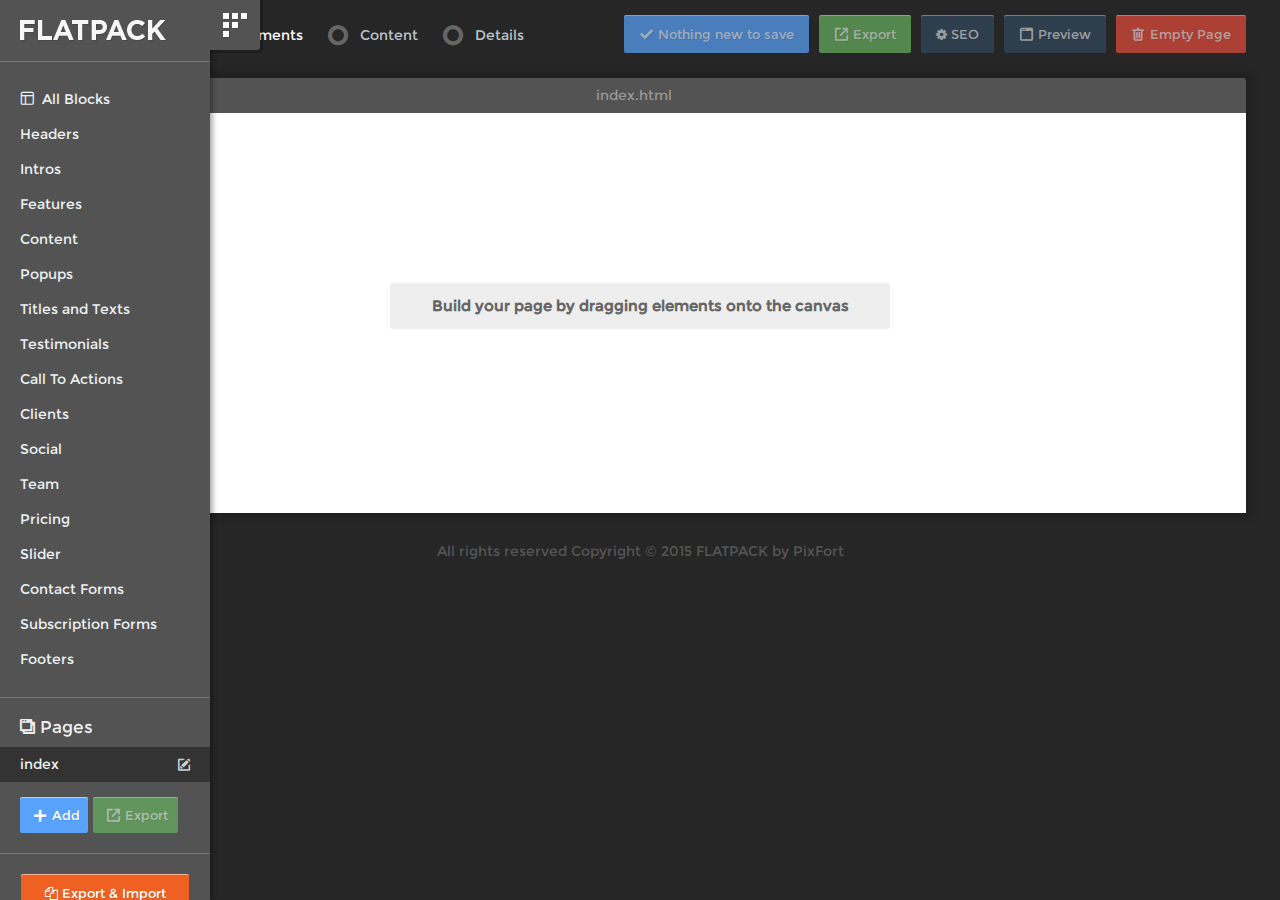
<file: org-index.html>
<!DOCTYPE html>
<html lang="en">
<head>
	<meta charset="utf-8">
	<title>HTML BUILDER</title>
	<meta name="viewport" content="width=device-width, initial-scale=1.0">
	<!-- Loading Bootstrap -->
	<link href="bootstrap/css/bootstrap.css" rel="stylesheet">
	<!-- Loading Flat UI -->
	<link href="css/flat-ui.css" rel="stylesheet">
	<link href="css/style.css" rel="stylesheet">
	<link href="css/spectrum.css" rel="stylesheet">
	<link href="css/chosen.css" rel="stylesheet">
	<link rel="shortcut icon" href="images/favicon.ico"> 
	<!-- Font Awesome -->
	<link href="css/font-awesome.css" rel="stylesheet">
	<link href="js/redactor/redactor.css" rel="stylesheet">
	<link rel="stylesheet" href="css/pixicon.css"></head>
	<!-- HTML5 shim, for IE6-8 support of HTML5 elements. All other JS at the end of file. -->
	<!--[if lt IE 9]>
	  <script src="js/html5shiv.js"></script>
	  <script src="js/respond.min.js"></script>
	  <![endif]-->
	</head>
	<body>

		<div class="menu" id="menu">

			<div class="main" id="main">

				<h3><img src="images/flatpack-logo.png"></h3>
				<hr>

				<ul id="elements">
					<li><a href="#" id="all"><i class="pixicon-layout"></i>&nbsp;&nbsp;All Blocks</a></li>
				</ul>

				<a href="#" class="toggle"></a>

				<hr>

				<h3><span class="fui-windows"></span> Pages</h3>

				<ul id="pages">
					<li style="display: none;" id="newPageLI">
						<input type="text" value="index" name="page">
						<span class="pageButtons">
							<a href="" class="fileEdit"><span class="fui-new"></span></a>
							<a href="" class="fileDel"><span class="fui-cross"></span></a>
							<a class="btn btn-xs btn-primary btn-embossed fileSave" href="#"><span class="fui-check"></span></a>
						</span>
					</li>
					<li class="active">
						<a href="#page1">index</a>
						<span class="pageButtons">
							<a href="" class="fileEdit"><span class="fui-new"></span></a>
							<a class="btn btn-xs btn-primary btn-embossed fileSave" href="#"><span class="fui-check"></span></a>
						</span>
					</li>
				</ul>

				<div class="sideButtons clearfix">
					<a href="#" class="btn btn-primary btn-sm btn-embossed" id="addPage"><span class="fui-plus"></span> Add</a>
					<a href="#exportModal" data-toggle="modal" class="btn btn-info btn-sm btn-embossed disabled actionButtons"><span class="fui-export"></span> Export</a>
				</div>

				<hr>

				<!-- <h3><span class="fui-windows"></span> Export/Import</h3> -->

				<a href="#projModal" id="projPage" data-toggle="modal" class="btn btn-info btn-embossed pull-a actiosnButtons projexp" style="width:80%;margin:0 10%;"><span class="fa fa-files-o" ></span> Export & Import</a>


				<hr>
	  <!--   <a href="#" id ="pix_import" data-toggle="modal" class="btn btn-info btn-sm btn-embossed disabled actionButtons"><span class="fui-export"></span> Import Pages</a>
		<div id="pix_toggle" style="display:none;">
		<input id="loadpage" type="textarea" />
		<a href="#" id ="loadbutton" data-toggle="modal" class="btn btn-info btn-sm btn-embossed disabled actionButtons"><span class="fui-export"></span> load Page</a>
		</div>
	-->
</div><!-- /.main -->

<div class="second" id="second">

	<a href="#" class="hideSecond" id="hideSecond"><span class="fui-arrow-left"></span> hide</a>

	<ul id="elements">

	</ul>

</div><!-- /.secondSide -->

</div><!-- /.menu -->

<div class="container">

	<header class="clearfix" data-spy="affix" data-offset-top="40" data-offset-bottom="180">
		
		<a href="#" id="clearScreen" class="btn btn-danger btn-embossed pull-right disabled actionButtons"><span class="fui-trash"></span> Empty Page</a>
		
		<a href="#previewModal" id="preview" data-toggle="modal" class="btn btn-inverse btn-embossed pull-right disabled actionButtons" style="margin-right: 10px; display: none"><span class="fui-window"></span> Preview</a>

		<a href="#seoModal" id="seoButton" data-toggle="modal" class="btn btn-inverse btn-embossed pull-right actionButtons seo_btn" style="margin-right: 10px;"><span class="fa fa-cog"></span> SEO</a>
		
		<a href="#exportModal" id="exportPage" data-toggle="modal" class="btn btn-info btn-embossed pull-right disabled actionButtons"><span class="fui-export"></span> Export</a>

		<a href="#" id="savePage" class="btn btn-primary btn-embossed pull-right disabled actionButtons"><span class="fui-check"></span> <span class="bLabel">Nothing new to save</span></a>


		
		<div class="modes">
			
			<b>Building mode:</b>
			<label class="radio primary first">
				<input type="radio" name="mode" id="modeBlock" value="block" data-toggle="radio" disabled="" checked="">
				Elements
			</label>
			<label class="radio primary first">
				<input type="radio" name="mode" id="modeContent" value="content" data-toggle="radio" disabled="">
				Content
			</label>
			<label class="radio primary first">
				<input type="radio" name="mode" id="modeStyle" value="styling" data-toggle="radio" disabled="">
				Details
			</label>
			
		</div>
		
	</header>

	<div class="screen" id="screen">

		<div class="toolbar">
			
			<div class="buttons clearfix">
				<span class="left red"></span>
				<span class="left yellow"></span>
				<span class="left green"></span>
			</div>

			<div class="title" id="pageTitle">
				<span><span>index</span>.html</span>
			</div>

		</div>

		<div id="frameWrapper" class="frameWrapper empty">
			<div id="pageList">
				<ul style="display: block;" id="page1"></ul>
			</div>
			<div class="start" id="start">
				<span>Build your page by dragging elements onto the canvas</span>
			</div>
		</div>
		
	</div><!-- /.screen -->
	<div class="pix_copy_right"><span>All rights reserved Copyright © 2015 FLATPACK by PixFort</span></div>      
</div><!-- /.container -->

<div id="styleEditor" class="styleEditor">
	
	<a href="#" class="close"><span class="fui-cross-inverted"></span></a>

	<h3><span class="fui-new"></span> Detail Editor</h3>

	<ul class="breadcrumb">
		<li>Editing:</li>
		<li class="active" id="editingElement">p</li>
	</ul>

	<ul class="nav nav-tabs" id="detailTabs">
		<li class="active"><a href="#tab1"><span class="fui-new"></span> Style</a></li>
		<li style="display: none;"><a href="#link_Tab" id="link_Link"><span class="fui-clip"></span> Link</a></li>
		<li style="display: none;"><a href="#image_Tab" id="img_Link"><span class="fui-image"></span> Image</a></li>
		<li style="display: none;"><a href="#icon_Tab" id="icon_Link"><span class="fa fa-flag"></span> Icons</a></li>
		<li style="display: none;"><a href="#video_Tab" id="video_Link"><span class="fa fa-youtube-play"></span> Video</a></li>
		<li style="display: none;"><a href="#input_Tab" id="input_Link"><i class="pi pixicon-stack"></i> Field Builder</a></li>
		<li style="display: none;"><a href="#form_Tab" id="form_Link"><i class="pi pixicon-stack"></i> Form Builder</a></li>
	</ul><!-- /tabs -->

	<div class="tab-content">
		
		<div class="tab-pane active" id="tab1">

			<form class="" role="form" id="stylingForm">
				
				<div id="styleElements">

					<div class="form-group clearfix" style="display: none;" id="styleElTemplate">
						<label for="" class="control-label"></label>
						<input type="text" class="form-control input-sm" id="" placeholder="">
					</div>
					
				</div>

			</form>

		</div>
		
		<!-- /tabs -->
		<div class="tab-pane link_Tab" id="link_Tab">

			<select id="internalLinksDropdown">
				<option value="#">Choose a page</option>
				<option value="index.html">index</option>
			</select>

			<p class="text-center or">
				<span>OR</span>
			</p>

			<select id="pageLinksDropdown">
				<option value="#">Choose a block (one page sites)</option>
			</select>

			<p class="text-center or">
				<span>OR</span>
			</p>

			<input type="text" class="form-control" id="internalLinksCustom" placeholder="http://somewhere.com/somepage" value="">

		</div>
		
		<!-- /tabs -->
		<div class="tab-pane imageFileTab" id="image_Tab">



			<label>Enter image path:</label>

			<input type="text" class="form-control" id="imageURL" placeholder="Enter an image URL" value="">

			<p class="text-center or">
				<span>OR</span>
			</p>

			<form id="imageUploadForm" action="iupload.php">
				
				<label>Upload image:</label>
				
				<div class="form-group">


					<div class="fileinput fileinput-new" data-provides="fileinput" style="display:inline-block;width:100% !important;postition:relative;">
						<div class="fileinput-preview thumbnail" style="width: 100%; height: 150px;"></div>
						<div class="buttons">
							<span class="btn btn-primary btn-sm btn-embossed btn-file">
								<span class="fileinput-new" data-trigger="fileinput" ><span class="fui-image"></span>&nbsp;&nbsp;Select image</span>
								<span class="fileinput-exists"><span class="fui-gear"></span>&nbsp;&nbsp;Change</span>
								<input type="file" name="imageFileField" id="imageFileField">
							</span>
							<a href="#" class="btn btn-default btn-sm btn-embossed fileinput-exists" data-dismiss="fileinput"><span class="fui-trash"></span>&nbsp;&nbsp;Remove</a>
						</div>
					</div>
				</div>
				
			</form>

		</div><!-- /.tab-pane -->




		<div class="tab-pane imageFileTab pixformbuilder" id="input_Tab">
			<label>Enter Field Name:</label>
			<input type="text" class="form-control" id="inputname" placeholder="Enter an image URL" value="">
			<label>Enter Placeholder:</label>
			<input type="text" class="form-control" id="inputplace" placeholder="Enter an image URL" value="">
			<label>Required Field:</label>
			<select id="is_required">
				<option value="#">No</option>
				<option value="required">Yes</option>
			</select>
		</div><!-- /.tab-pane -->

		<div class="tab-pane imageFileTab pixformbuilder2" id="form_Tab">
			<label>Enter Popup ID:</label>
			<input type="text" class="form-control" id="popupid" placeholder="Enter an image URL" value="">
			<label>Enter Redirect URL:</label>
			<input type="text" class="form-control" id="redirecturl" placeholder="Enter Redirect URL" value="">
			<label>Enter Form Type:</label>
			<select id="formprovider">
				<option value="">Default Page Provider</option>
				<option value="ce">Custom Email</option>
				<option value="mc">Mailchimp</option>
				<option value="cm">CampaginMonitor</option>
				<option value="gr">GetResponse</option>
			</select>

			<div class="pix_note" style="display:none;" id="pix_edit_note">* Don't forget to input the email provideder setting before exporting the page (from the export button).</div>
			<br>
		</div><!-- /.tab-pane -->

		

		<!-- /tabs -->
		<div class="tab-pane iconTab" id="icon_Tab">
			
			<label>Choose an icon below: </label>

			<select id="icons" data-placeholder="Your Favorite Types of Bear">
				<option value="pixicon-eye">&#xe000; pixicon-eye</option>
				<option value="pixicon-paper-clip">&#xe001; pixicon-paper-clip</option>
				<option value="pixicon-mail">&#xe002; pixicon-mail</option>
				<option value="pixicon-toggle">&#xe003; pixicon-toggle</option>
				<option value="pixicon-layout">&#xe004; pixicon-layout</option>
				<option value="pixicon-link">&#xe005; pixicon-link</option>
				<option value="pixicon-bell">&#xe006; pixicon-bell</option>
				<option value="pixicon-lock">&#xe007; pixicon-lock</option>
				<option value="pixicon-unlock">&#xe008; pixicon-unlock</option>
				<option value="pixicon-ribbon">&#xe009; pixicon-ribbon</option>
				<option value="pixicon-image">&#xe010; pixicon-image</option>
				<option value="pixicon-signal">&#xe011; pixicon-signal</option>
				<option value="pixicon-target">&#xe012; pixicon-target</option>
				<option value="pixicon-clipboard">&#xe013; pixicon-clipboard</option>
				<option value="pixicon-clock">&#xe014; pixicon-clock</option>
				<option value="pixicon-watch">&#xe015; pixicon-watch</option>
				<option value="pixicon-air-play">&#xe016; pixicon-air-play</option>
				<option value="pixicon-camera">&#xe017; pixicon-camera</option>
				<option value="pixicon-video">&#xe018; pixicon-video</option>
				<option value="pixicon-disc">&#xe019; pixicon-disc</option>
				<option value="pixicon-printer">&#xe020; pixicon-printer</option>
				<option value="pixicon-monitor">&#xe021; pixicon-monitor</option>
				<option value="pixicon-server">&#xe022; pixicon-server</option>
				<option value="pixicon-cog">&#xe023; pixicon-cog</option>
				<option value="pixicon-heart">&#xe024; pixicon-heart</option>
				<option value="pixicon-paragraph">&#xe025; pixicon-paragraph</option>
				<option value="pixicon-align-justify">&#xe026; pixicon-align-justify</option>
				<option value="pixicon-align-left">&#xe027; pixicon-align-left</option>
				<option value="pixicon-align-center">&#xe028; pixicon-align-center</option>
				<option value="pixicon-align-right">&#xe029; pixicon-align-right</option>
				<option value="pixicon-book">&#xe030; pixicon-book</option>
				<option value="pixicon-layers">&#xe031; pixicon-layers</option>
				<option value="pixicon-stack">&#xe032; pixicon-stack</option>
				<option value="pixicon-stack-2">&#xe033; pixicon-stack-2</option>
				<option value="pixicon-paper">&#xe034; pixicon-paper</option>
				<option value="pixicon-paper-stack">&#xe035; pixicon-paper-stack</option>
				<option value="pixicon-search">&#xe036; pixicon-search</option>
				<option value="pixicon-zoom-in">&#xe037; pixicon-zoom-in</option>
				<option value="pixicon-zoom-out">&#xe038; pixicon-zoom-out</option>
				<option value="pixicon-reply">&#xe039; pixicon-reply</option>
				<option value="pixicon-circle-plus">&#xe040; pixicon-circle-plus</option>
				<option value="pixicon-circle-minus">&#xe041; pixicon-circle-minus</option>
				<option value="pixicon-circle-check">&#xe042; pixicon-circle-check</option>
				<option value="pixicon-circle-cross">&#xe043; pixicon-circle-cross</option>
				<option value="pixicon-square-plus">&#xe044; pixicon-square-plus</option>
				<option value="pixicon-square-minus">&#xe045; pixicon-square-minus</option>
				<option value="pixicon-square-check">&#xe046; pixicon-square-check</option>
				<option value="pixicon-square-cross">&#xe047; pixicon-square-cross</option>
				<option value="pixicon-microphone">&#xe048; pixicon-microphone</option>
				<option value="pixicon-record">&#xe049; pixicon-record</option>
				<option value="pixicon-skip-back">&#xe050; pixicon-skip-back</option>
				<option value="pixicon-rewind">&#xe051; pixicon-rewind</option>
				<option value="pixicon-play">&#xe052; pixicon-play</option>
				<option value="pixicon-pause">&#xe053; pixicon-pause</option>
				<option value="pixicon-stop">&#xe054; pixicon-stop</option>
				<option value="pixicon-fast-forward">&#xe055; pixicon-fast-forward</option>
				<option value="pixicon-skip-forward">&#xe056; pixicon-skip-forward</option>
				<option value="pixicon-shuffle">&#xe057; pixicon-shuffle</option>
				<option value="pixicon-repeat">&#xe058; pixicon-repeat</option>
				<option value="pixicon-folder">&#xe059; pixicon-folder</option>
				<option value="pixicon-umbrella">&#xe060; pixicon-umbrella</option>
				<option value="pixicon-moon">&#xe061; pixicon-moon</option>
				<option value="pixicon-thermometer">&#xe062; pixicon-thermometer</option>
				<option value="pixicon-drop">&#xe063; pixicon-drop</option>
				<option value="pixicon-sun">&#xe064; pixicon-sun</option>
				<option value="pixicon-cloud">&#xe065; pixicon-cloud</option>
				<option value="pixicon-cloud-upload">&#xe066; pixicon-cloud-upload</option>
				<option value="pixicon-cloud-download">&#xe067; pixicon-cloud-download</option>
				<option value="pixicon-upload">&#xe068; pixicon-upload</option>
				<option value="pixicon-download">&#xe069; pixicon-download</option>
				<option value="pixicon-location">&#xe070; pixicon-location</option>
				<option value="pixicon-location-2">&#xe071; pixicon-location-2</option>
				<option value="pixicon-map">&#xe072; pixicon-map</option>
				<option value="pixicon-battery">&#xe073; pixicon-battery</option>
				<option value="pixicon-head">&#xe074; pixicon-head</option>
				<option value="pixicon-briefcase">&#xe075; pixicon-briefcase</option>
				<option value="pixicon-speech-bubble">&#xe076; pixicon-speech-bubble</option>
				<option value="pixicon-anchor">&#xe077; pixicon-anchor</option>
				<option value="pixicon-globe">&#xe078; pixicon-globe</option>
				<option value="pixicon-box">&#xe079; pixicon-box</option>
				<option value="pixicon-reload">&#xe080; pixicon-reload</option>
				<option value="pixicon-share">&#xe081; pixicon-share</option>
				<option value="pixicon-marquee">&#xe082; pixicon-marquee</option>
				<option value="pixicon-marquee-plus">&#xe083; pixicon-marquee-plus</option>
				<option value="pixicon-marquee-minus">&#xe084; pixicon-marquee-minus</option>
				<option value="pixicon-tag">&#xe085; pixicon-tag</option>
				<option value="pixicon-power">&#xe086; pixicon-power</option>
				<option value="pixicon-command">&#xe087; pixicon-command</option>
				<option value="pixicon-alt">&#xe088; pixicon-alt</option>
				<option value="pixicon-esc">&#xe089; pixicon-esc</option>
				<option value="pixicon-bar-graph">&#xe090; pixicon-bar-graph</option>
				<option value="pixicon-bar-graph-2">&#xe091; pixicon-bar-graph-2</option>
				<option value="pixicon-pie-graph">&#xe092; pixicon-pie-graph</option>
				<option value="pixicon-star">&#xe093; pixicon-star</option>
				<option value="pixicon-arrow-left">&#xe094; pixicon-arrow-left</option>
				<option value="pixicon-arrow-right">&#xe095; pixicon-arrow-right</option>
				<option value="pixicon-arrow-up">&#xe096; pixicon-arrow-up</option>
				<option value="pixicon-arrow-down">&#xe097; pixicon-arrow-down</option>
				<option value="pixicon-volume">&#xe098; pixicon-volume</option>
				<option value="pixicon-mute">&#xe099; pixicon-mute</option>
				<option value="pixicon-content-right">&#xe100; pixicon-content-right</option>
				<option value="pixicon-content-left">&#xe101; pixicon-content-left</option>
				<option value="pixicon-grid">&#xe102; pixicon-grid</option>
				<option value="pixicon-grid-2">&#xe103; pixicon-grid-2</option>
				<option value="pixicon-columns">&#xe104; pixicon-columns</option>
				<option value="pixicon-loader">&#xe105; pixicon-loader</option>
				<option value="pixicon-bag">&#xe106; pixicon-bag</option>
				<option value="pixicon-ban">&#xe107; pixicon-ban</option>
				<option value="pixicon-flag">&#xe108; pixicon-flag</option>
				<option value="pixicon-trash">&#xe109; pixicon-trash</option>
				<option value="pixicon-expand">&#xe110; pixicon-expand</option>
				<option value="pixicon-contract">&#xe111; pixicon-contract</option>
				<option value="pixicon-maximize">&#xe112; pixicon-maximize</option>
				<option value="pixicon-minimize">&#xe113; pixicon-minimize</option>
				<option value="pixicon-plus">&#xe114; pixicon-plus</option>
				<option value="pixicon-minus">&#xe115; pixicon-minus</option>
				<option value="pixicon-check">&#xe116; pixicon-check</option>
				<option value="pixicon-cross">&#xe117; pixicon-cross</option>
				<option value="pixicon-move">&#xe118; pixicon-move</option>
				<option value="pixicon-delete">&#xe119; pixicon-delete</option>
				<option value="pixicon-menu">&#xe120; pixicon-menu</option>
				<option value="pixicon-archive">&#xe121; pixicon-archive</option>
				<option value="pixicon-inbox">&#xe122; pixicon-inbox</option>
				<option value="pixicon-outbox">&#xe123; pixicon-outbox</option>
				<option value="pixicon-file">&#xe124; pixicon-file</option>
				<option value="pixicon-file-add">&#xe125; pixicon-file-add</option>
				<option value="pixicon-file-subtract">&#xe126; pixicon-file-subtract</option>
				<option value="pixicon-help">&#xe127; pixicon-help</option>
				<option value="pixicon-open">&#xe128; pixicon-open</option>
				<option value="pixicon-ellipsis">&#xe129; pixicon-ellipsis</option>
				<option value="pixicon-mobile">&#xe00a; pixicon-mobile</option>
				<option value="pixicon-laptop">&#xe00b; pixicon-laptop</option>
				<option value="pixicon-desktop">&#xe00c; pixicon-desktop</option>
				<option value="pixicon-tablet">&#xe00d; pixicon-tablet</option>
				<option value="pixicon-phone">&#xe00e; pixicon-phone</option>
				<option value="pixicon-document">&#xe00f; pixicon-document</option>
				<option value="pixicon-documents">&#xe01a; pixicon-documents</option>
				<option value="pixicon-search2">&#xe01b; pixicon-search2</option>
				<option value="pixicon-clipboard2">&#xe01c; pixicon-clipboard2</option>
				<option value="pixicon-newspaper">&#xe01d; pixicon-newspaper</option>
				<option value="pixicon-notebook">&#xe01e; pixicon-notebook</option>
				<option value="pixicon-book-open">&#xe01f; pixicon-book-open</option>
				<option value="pixicon-browser">&#xe02a; pixicon-browser</option>
				<option value="pixicon-calendar">&#xe02b; pixicon-calendar</option>
				<option value="pixicon-presentation">&#xe02c; pixicon-presentation</option>
				<option value="pixicon-picture">&#xe02d; pixicon-picture</option>
				<option value="pixicon-pictures">&#xe02e; pixicon-pictures</option>
				<option value="pixicon-video2">&#xe02f; pixicon-video2</option>
				<option value="pixicon-camera2">&#xe03a; pixicon-camera2</option>
				<option value="pixicon-printer2">&#xe03b; pixicon-printer2</option>
				<option value="pixicon-toolbox">&#xe03c; pixicon-toolbox</option>
				<option value="pixicon-briefcase2">&#xe03d; pixicon-briefcase2</option>
				<option value="pixicon-wallet">&#xe03e; pixicon-wallet</option>
				<option value="pixicon-gift">&#xe03f; pixicon-gift</option>
				<option value="pixicon-bargraph">&#xe04a; pixicon-bargraph</option>
				<option value="pixicon-grid2">&#xe04b; pixicon-grid2</option>
				<option value="pixicon-expand2">&#xe04c; pixicon-expand2</option>
				<option value="pixicon-focus">&#xe04d; pixicon-focus</option>
				<option value="pixicon-edit">&#xe04e; pixicon-edit</option>
				<option value="pixicon-adjustments">&#xe04f; pixicon-adjustments</option>
				<option value="pixicon-ribbon2">&#xe05a; pixicon-ribbon2</option>
				<option value="pixicon-hourglass">&#xe05b; pixicon-hourglass</option>
				<option value="pixicon-lock2">&#xe05c; pixicon-lock2</option>
				<option value="pixicon-megaphone">&#xe05d; pixicon-megaphone</option>
				<option value="pixicon-shield">&#xe05e; pixicon-shield</option>
				<option value="pixicon-trophy">&#xe05f; pixicon-trophy</option>
				<option value="pixicon-flag2">&#xe06a; pixicon-flag2</option>
				<option value="pixicon-map2">&#xe06b; pixicon-map2</option>
				<option value="pixicon-puzzle">&#xe06c; pixicon-puzzle</option>
				<option value="pixicon-basket">&#xe06d; pixicon-basket</option>
				<option value="pixicon-envelope">&#xe06e; pixicon-envelope</option>
				<option value="pixicon-streetsign">&#xe06f; pixicon-streetsign</option>
				<option value="pixicon-telescope">&#xe07a; pixicon-telescope</option>
				<option value="pixicon-gears">&#xe07b; pixicon-gears</option>
				<option value="pixicon-key">&#xe07c; pixicon-key</option>
				<option value="pixicon-paperclip">&#xe07d; pixicon-paperclip</option>
				<option value="pixicon-attachment">&#xe07e; pixicon-attachment</option>
				<option value="pixicon-pricetags">&#xe07f; pixicon-pricetags</option>
				<option value="pixicon-lightbulb">&#xe08a; pixicon-lightbulb</option>
				<option value="pixicon-layers2">&#xe08b; pixicon-layers2</option>
				<option value="pixicon-pencil">&#xe08c; pixicon-pencil</option>
				<option value="pixicon-tools">&#xe08d; pixicon-tools</option>
				<option value="pixicon-tools-2">&#xe08e; pixicon-tools-2</option>
				<option value="pixicon-scissors">&#xe08f; pixicon-scissors</option>
				<option value="pixicon-paintbrush">&#xe09a; pixicon-paintbrush</option>
				<option value="pixicon-magnifying-glass">&#xe09b; pixicon-magnifying-glass</option>
				<option value="pixicon-circle-compass">&#xe09c; pixicon-circle-compass</option>
				<option value="pixicon-linegraph">&#xe09d; pixicon-linegraph</option>
				<option value="pixicon-mic">&#xe09e; pixicon-mic</option>
				<option value="pixicon-strategy">&#xe09f; pixicon-strategy</option>
				<option value="pixicon-beaker">&#xe0a0; pixicon-beaker</option>
				<option value="pixicon-caution">&#xe0a1; pixicon-caution</option>
				<option value="pixicon-recycle">&#xe0a2; pixicon-recycle</option>
				<option value="pixicon-anchor2">&#xe0a3; pixicon-anchor2</option>
				<option value="pixicon-profile-male">&#xe0a4; pixicon-profile-male</option>
				<option value="pixicon-profile-female">&#xe0a5; pixicon-profile-female</option>
				<option value="pixicon-bike">&#xe0a6; pixicon-bike</option>
				<option value="pixicon-wine">&#xe0a7; pixicon-wine</option>
				<option value="pixicon-hotairballoon">&#xe0a8; pixicon-hotairballoon</option>
				<option value="pixicon-globe2">&#xe0a9; pixicon-globe2</option>
				<option value="pixicon-genius">&#xe0aa; pixicon-genius</option>
				<option value="pixicon-map-pin">&#xe0ab; pixicon-map-pin</option>
				<option value="pixicon-dial">&#xe0ac; pixicon-dial</option>
				<option value="pixicon-chat">&#xe0ad; pixicon-chat</option>
				<option value="pixicon-heart2">&#xe0ae; pixicon-heart2</option>
				<option value="pixicon-cloud2">&#xe0af; pixicon-cloud2</option>
				<option value="pixicon-upload2">&#xe0b0; pixicon-upload2</option>
				<option value="pixicon-download2">&#xe0b1; pixicon-download2</option>
				<option value="pixicon-target2">&#xe0b2; pixicon-target2</option>
				<option value="pixicon-hazardous">&#xe0b3; pixicon-hazardous</option>
				<option value="pixicon-piechart">&#xe0b4; pixicon-piechart</option>
				<option value="pixicon-speedometer">&#xe0b5; pixicon-speedometer</option>
				<option value="pixicon-global">&#xe0b6; pixicon-global</option>
				<option value="pixicon-compass">&#xe0b7; pixicon-compass</option>
				<option value="pixicon-lifesaver">&#xe0b8; pixicon-lifesaver</option>
				<option value="pixicon-clock2">&#xe0b9; pixicon-clock2</option>
				<option value="pixicon-aperture">&#xe0ba; pixicon-aperture</option>
				<option value="pixicon-quote">&#xe0bb; pixicon-quote</option>
				<option value="pixicon-scope">&#xe0bc; pixicon-scope</option>
				<option value="pixicon-alarmclock">&#xe0bd; pixicon-alarmclock</option>
				<option value="pixicon-refresh">&#xe0be; pixicon-refresh</option>
				<option value="pixicon-happy">&#xe0bf; pixicon-happy</option>
				<option value="pixicon-sad">&#xe0c0; pixicon-sad</option>
				<option value="pixicon-facebook">&#xe0c1; pixicon-facebook</option>
				<option value="pixicon-twitter">&#xe0c2; pixicon-twitter</option>
				<option value="pixicon-googleplus">&#xe0c3; pixicon-googleplus</option>
				<option value="pixicon-rss">&#xe0c4; pixicon-rss</option>
				<option value="pixicon-tumblr">&#xe0c5; pixicon-tumblr</option>
				<option value="pixicon-linkedin">&#xe0c6; pixicon-linkedin</option>
				<option value="pixicon-dribbble">&#xe0c7; pixicon-dribbble</option>
				<option value="pixicon-heart3">&#xe600; pixicon-heart3</option>
				<option value="pixicon-cloud3">&#xe601; pixicon-cloud3</option>
				<option value="pixicon-star2">&#xe602; pixicon-star2</option>
				<option value="pixicon-tv">&#xe603; pixicon-tv</option>
				<option value="pixicon-sound">&#xe604; pixicon-sound</option>
				<option value="pixicon-video3">&#xe605; pixicon-video3</option>
				<option value="pixicon-trash2">&#xe606; pixicon-trash2</option>
				<option value="pixicon-user">&#xe607; pixicon-user</option>
				<option value="pixicon-key2">&#xe608; pixicon-key2</option>
				<option value="pixicon-search3">&#xe609; pixicon-search3</option>
				<option value="pixicon-settings">&#xe60a; pixicon-settings</option>
				<option value="pixicon-camera3">&#xe60b; pixicon-camera3</option>
				<option value="pixicon-tag2">&#xe60c; pixicon-tag2</option>
				<option value="pixicon-lock3">&#xe60d; pixicon-lock3</option>
				<option value="pixicon-bulb">&#xe60e; pixicon-bulb</option>
				<option value="pixicon-pen">&#xe60f; pixicon-pen</option>
				<option value="pixicon-diamond">&#xe610; pixicon-diamond</option>
				<option value="pixicon-display">&#xe611; pixicon-display</option>
				<option value="pixicon-location2">&#xe612; pixicon-location2</option>
				<option value="pixicon-eye2">&#xe613; pixicon-eye2</option>
				<option value="pixicon-bubble">&#xe614; pixicon-bubble</option>
				<option value="pixicon-stack2">&#xe615; pixicon-stack2</option>
				<option value="pixicon-cup">&#xe616; pixicon-cup</option>
				<option value="pixicon-phone2">&#xe617; pixicon-phone2</option>
				<option value="pixicon-news">&#xe618; pixicon-news</option>
				<option value="pixicon-mail2">&#xe619; pixicon-mail2</option>
				<option value="pixicon-like">&#xe61a; pixicon-like</option>
				<option value="pixicon-photo">&#xe61b; pixicon-photo</option>
				<option value="pixicon-note">&#xe61c; pixicon-note</option>
				<option value="pixicon-clock3">&#xe61d; pixicon-clock3</option>
				<option value="pixicon-paperplane">&#xe61e; pixicon-paperplane</option>
				<option value="pixicon-params">&#xe61f; pixicon-params</option>
				<option value="pixicon-banknote">&#xe620; pixicon-banknote</option>
				<option value="pixicon-data">&#xe621; pixicon-data</option>
				<option value="pixicon-music">&#xe622; pixicon-music</option>
				<option value="pixicon-megaphone2">&#xe623; pixicon-megaphone2</option>
				<option value="pixicon-study">&#xe624; pixicon-study</option>
				<option value="pixicon-lab">&#xe625; pixicon-lab</option>
				<option value="pixicon-food">&#xe626; pixicon-food</option>
				<option value="pixicon-t-shirt">&#xe627; pixicon-t-shirt</option>
				<option value="pixicon-fire">&#xe628; pixicon-fire</option>
				<option value="pixicon-clip">&#xe629; pixicon-clip</option>
				<option value="pixicon-shop">&#xe62a; pixicon-shop</option>
				<option value="pixicon-calendar2">&#xe62b; pixicon-calendar2</option>
				<option value="pixicon-wallet2">&#xe62c; pixicon-wallet2</option>
				<option value="pixicon-vynil">&#xe62d; pixicon-vynil</option>
				<option value="pixicon-truck">&#xe62e; pixicon-truck</option>
				<option value="pixicon-world">&#xe62f; pixicon-world</option>
				<option value="pixicon-fire2">&#xe630; pixicon-fire2</option>
				<option value="pixicon-star3">&#xe631; pixicon-star3</option>
				<option value="pixicon-play2">&#xe632; pixicon-play2</option>
				<option value="pixicon-pause2">&#xe633; pixicon-pause2</option>
				<option value="pixicon-stop2">&#xe634; pixicon-stop2</option>
				<option value="pixicon-backward">&#xe635; pixicon-backward</option>
				<option value="pixicon-forward">&#xe636; pixicon-forward</option>
				<option value="pixicon-mail3">&#xe637; pixicon-mail3</option>
				<option value="pixicon-mail4">&#xe638; pixicon-mail4</option>
				<option value="pixicon-mail5">&#xe639; pixicon-mail5</option>
				<option value="pixicon-mail6">&#xe63a; pixicon-mail6</option>
				<option value="pixicon-google">&#xe63b; pixicon-google</option>
				<option value="pixicon-googleplus2">&#xe63c; pixicon-googleplus2</option>
				<option value="pixicon-googleplus3">&#xe63d; pixicon-googleplus3</option>
				<option value="pixicon-googleplus4">&#xe63e; pixicon-googleplus4</option>
				<option value="pixicon-googleplus5">&#xe63f; pixicon-googleplus5</option>
				<option value="pixicon-google-drive">&#xe640; pixicon-google-drive</option>
				<option value="pixicon-facebook2">&#xe641; pixicon-facebook2</option>
				<option value="pixicon-facebook3">&#xe642; pixicon-facebook3</option>
				<option value="pixicon-facebook4">&#xe643; pixicon-facebook4</option>
				<option value="pixicon-instagram">&#xe644; pixicon-instagram</option>
				<option value="pixicon-twitter2">&#xe645; pixicon-twitter2</option>
				<option value="pixicon-twitter3">&#xe646; pixicon-twitter3</option>
				<option value="pixicon-twitter4">&#xe647; pixicon-twitter4</option>
				<option value="pixicon-feed">&#xe648; pixicon-feed</option>
				<option value="pixicon-feed2">&#xe649; pixicon-feed2</option>
				<option value="pixicon-feed3">&#xe64a; pixicon-feed3</option>
				<option value="pixicon-youtube">&#xe64b; pixicon-youtube</option>
				<option value="pixicon-youtube2">&#xe64c; pixicon-youtube2</option>
				<option value="pixicon-vimeo">&#xe64d; pixicon-vimeo</option>
				<option value="pixicon-vimeo2">&#xe64e; pixicon-vimeo2</option>
				<option value="pixicon-vimeo3">&#xe64f; pixicon-vimeo3</option>
				<option value="pixicon-lanyrd">&#xe650; pixicon-lanyrd</option>
				<option value="pixicon-flickr">&#xe651; pixicon-flickr</option>
				<option value="pixicon-flickr2">&#xe652; pixicon-flickr2</option>
				<option value="pixicon-flickr3">&#xe653; pixicon-flickr3</option>
				<option value="pixicon-flickr4">&#xe654; pixicon-flickr4</option>
				<option value="pixicon-picassa">&#xe655; pixicon-picassa</option>
				<option value="pixicon-picassa2">&#xe656; pixicon-picassa2</option>
				<option value="pixicon-dribbble2">&#xe657; pixicon-dribbble2</option>
				<option value="pixicon-dribbble3">&#xe658; pixicon-dribbble3</option>
				<option value="pixicon-dribbble4">&#xe659; pixicon-dribbble4</option>
				<option value="pixicon-forrst">&#xe65a; pixicon-forrst</option>
				<option value="pixicon-forrst2">&#xe65b; pixicon-forrst2</option>
				<option value="pixicon-deviantart">&#xe65c; pixicon-deviantart</option>
				<option value="pixicon-deviantart2">&#xe65d; pixicon-deviantart2</option>
				<option value="pixicon-steam">&#xe65e; pixicon-steam</option>
				<option value="pixicon-steam2">&#xe65f; pixicon-steam2</option>
				<option value="pixicon-github">&#xe660; pixicon-github</option>
				<option value="pixicon-github2">&#xe661; pixicon-github2</option>
				<option value="pixicon-github3">&#xe662; pixicon-github3</option>
				<option value="pixicon-github4">&#xe663; pixicon-github4</option>
				<option value="pixicon-github5">&#xe664; pixicon-github5</option>
				<option value="pixicon-wordpress">&#xe665; pixicon-wordpress</option>
				<option value="pixicon-wordpress2">&#xe666; pixicon-wordpress2</option>
				<option value="pixicon-joomla">&#xe667; pixicon-joomla</option>
				<option value="pixicon-blogger">&#xe668; pixicon-blogger</option>
				<option value="pixicon-blogger2">&#xe669; pixicon-blogger2</option>
				<option value="pixicon-tumblr2">&#xe66a; pixicon-tumblr2</option>
				<option value="pixicon-tumblr3">&#xe66b; pixicon-tumblr3</option>
				<option value="pixicon-yahoo">&#xe66c; pixicon-yahoo</option>
				<option value="pixicon-tux">&#xe66d; pixicon-tux</option>
				<option value="pixicon-apple">&#xe66e; pixicon-apple</option>
				<option value="pixicon-finder">&#xe66f; pixicon-finder</option>
				<option value="pixicon-android">&#xe670; pixicon-android</option>
				<option value="pixicon-windows">&#xe671; pixicon-windows</option>
				<option value="pixicon-windows8">&#xe672; pixicon-windows8</option>
				<option value="pixicon-soundcloud">&#xe673; pixicon-soundcloud</option>
				<option value="pixicon-soundcloud2">&#xe674; pixicon-soundcloud2</option>
				<option value="pixicon-skype">&#xe675; pixicon-skype</option>
				<option value="pixicon-reddit">&#xe676; pixicon-reddit</option>
				<option value="pixicon-linkedin2">&#xe677; pixicon-linkedin2</option>
				<option value="pixicon-lastfm">&#xe678; pixicon-lastfm</option>
				<option value="pixicon-lastfm2">&#xe679; pixicon-lastfm2</option>
				<option value="pixicon-delicious">&#xe67a; pixicon-delicious</option>
				<option value="pixicon-stumbleupon">&#xe67b; pixicon-stumbleupon</option>
				<option value="pixicon-stumbleupon2">&#xe67c; pixicon-stumbleupon2</option>
				<option value="pixicon-stackoverflow">&#xe67d; pixicon-stackoverflow</option>
				<option value="pixicon-pinterest">&#xe67e; pixicon-pinterest</option>
				<option value="pixicon-pinterest2">&#xe67f; pixicon-pinterest2</option>
				<option value="pixicon-xing">&#xe680; pixicon-xing</option>
				<option value="pixicon-xing2">&#xe681; pixicon-xing2</option>
				<option value="pixicon-flattr">&#xe682; pixicon-flattr</option>
				<option value="pixicon-foursquare">&#xe683; pixicon-foursquare</option>
				<option value="pixicon-foursquare2">&#xe684; pixicon-foursquare2</option>
				<option value="pixicon-paypal">&#xe685; pixicon-paypal</option>
				<option value="pixicon-paypal2">&#xe686; pixicon-paypal2</option>
				<option value="pixicon-paypal3">&#xe687; pixicon-paypal3</option>
				<option value="pixicon-yelp">&#xe688; pixicon-yelp</option>
				<option value="pixicon-libreoffice">&#xe689; pixicon-libreoffice</option>
				<option value="pixicon-file-pdf">&#xe68a; pixicon-file-pdf</option>
				<option value="pixicon-file-openoffice">&#xe68b; pixicon-file-openoffice</option>
				<option value="pixicon-file-word">&#xe68c; pixicon-file-word</option>
				<option value="pixicon-file-excel">&#xe68d; pixicon-file-excel</option>
				<option value="pixicon-file-zip">&#xe68e; pixicon-file-zip</option>
				<option value="pixicon-file-powerpoint">&#xe68f; pixicon-file-powerpoint</option>
				<option value="pixicon-file-xml">&#xe690; pixicon-file-xml</option>
				<option value="pixicon-file-css">&#xe691; pixicon-file-css</option>
				<option value="pixicon-html5">&#xe692; pixicon-html5</option>
				<option value="pixicon-html52">&#xe693; pixicon-html52</option>
				<option value="pixicon-css3">&#xe694; pixicon-css3</option>
				<option value="pixicon-chrome">&#xe695; pixicon-chrome</option>
				<option value="pixicon-firefox">&#xe696; pixicon-firefox</option>
				<option value="pixicon-IE">&#xe697; pixicon-IE</option>
				<option value="pixicon-opera">&#xe698; pixicon-opera</option>
				<option value="pixicon-safari">&#xe699; pixicon-safari</option>
				<option value="pixicon-paperclip2">&#xe69a; pixicon-paperclip2</option>
				<option value="pixicon-map3">&#xe69b; pixicon-map3</option>
				<option value="pixicon-compass2">&#xe69c; pixicon-compass2</option>
				<option value="pixicon-heart4">&#xe69d; pixicon-heart4</option>
				<option value="pixicon-network">&#xe69e; pixicon-network</option>
				<option value="pixicon-key3">&#xe69f; pixicon-key3</option>
				<option value="pixicon-battery2">&#xe6a0; pixicon-battery2</option>
				<option value="pixicon-bucket">&#xe6a1; pixicon-bucket</option>
				<option value="pixicon-magnet">&#xe6a2; pixicon-magnet</option>
				<option value="pixicon-drive">&#xe6a3; pixicon-drive</option>
				<option value="pixicon-cup2">&#xe6a4; pixicon-cup2</option>
				<option value="pixicon-rocket">&#xe6a5; pixicon-rocket</option>
				<option value="pixicon-progress-0">&#xe6a6; pixicon-progress-0</option>
				<option value="pixicon-sun2">&#xe6a7; pixicon-sun2</option>
				<option value="pixicon-sun3">&#xe6a8; pixicon-sun3</option>
				<option value="pixicon-adjust">&#xe6a9; pixicon-adjust</option>
				<option value="pixicon-code">&#xe6aa; pixicon-code</option>
				<option value="pixicon-creditcard">&#xe6ab; pixicon-creditcard</option>
				<option value="pixicon-database">&#xe6ac; pixicon-database</option>
				<option value="pixicon-voicemail">&#xe6ad; pixicon-voicemail</option>
				<option value="pixicon-droplets">&#xe6ae; pixicon-droplets</option>
				<option value="pixicon-uniE6AF">&#xe6af; pixicon-uniE6AF</option>
				<option value="pixicon-statistics">&#xe6b0; pixicon-statistics</option>
				<option value="pixicon-pie">&#xe6b1; pixicon-pie</option>
				<option value="pixicon-lock4">&#xe6b2; pixicon-lock4</option>
				<option value="pixicon-lock-open">&#xe6b3; pixicon-lock-open</option>
				<option value="pixicon-cross2">&#xe6b4; pixicon-cross2</option>
				<option value="pixicon-minus2">&#xe6b5; pixicon-minus2</option>
				<option value="pixicon-plus2">&#xe6b6; pixicon-plus2</option>
				<option value="pixicon-minus3">&#xe6b7; pixicon-minus3</option>
				<option value="pixicon-plus3">&#xe6b8; pixicon-plus3</option>
				<option value="pixicon-erase">&#xe6b9; pixicon-erase</option>
				<option value="pixicon-blocked">&#xe6ba; pixicon-blocked</option>
				<option value="pixicon-info">&#xe6bb; pixicon-info</option>
				<option value="pixicon-help2">&#xe6bc; pixicon-help2</option>
				<option value="pixicon-cycle">&#xe6bd; pixicon-cycle</option>
				<option value="pixicon-ccw">&#xe6be; pixicon-ccw</option>
				<option value="pixicon-shuffle2">&#xe6bf; pixicon-shuffle2</option>
				<option value="pixicon-arrow">&#xe6c0; pixicon-arrow</option>
				<option value="pixicon-back">&#xe6c1; pixicon-back</option>
				<option value="pixicon-switch">&#xe6c2; pixicon-switch</option>
				<option value="pixicon-list">&#xe6c3; pixicon-list</option>
				<option value="pixicon-add-to-list">&#xe6c4; pixicon-add-to-list</option>
				<option value="pixicon-layout2">&#xe6c5; pixicon-layout2</option>
				<option value="pixicon-list2">&#xe6c6; pixicon-list2</option>
				<option value="pixicon-text">&#xe6c7; pixicon-text</option>
				<option value="pixicon-document2">&#xe6c8; pixicon-document2</option>
				<option value="pixicon-docs">&#xe6c9; pixicon-docs</option>
				<option value="pixicon-landscape">&#xe6ca; pixicon-landscape</option>
				<option value="pixicon-download3">&#xe6cb; pixicon-download3</option>
				<option value="pixicon-disk">&#xe6cc; pixicon-disk</option>
				<option value="pixicon-install">&#xe6cd; pixicon-install</option>
				<option value="pixicon-cloud4">&#xe6ce; pixicon-cloud4</option>
				<option value="pixicon-upload3">&#xe6cf; pixicon-upload3</option>
				<option value="pixicon-bookmark">&#xe6d0; pixicon-bookmark</option>
				<option value="pixicon-bookmarks">&#xe6d1; pixicon-bookmarks</option>
				<option value="pixicon-volume2">&#xe6d2; pixicon-volume2</option>
				<option value="pixicon-sound2">&#xe6d3; pixicon-sound2</option>
				<option value="pixicon-mute2">&#xe6d4; pixicon-mute2</option>
				<option value="pixicon-flow-cascade">&#xe6d5; pixicon-flow-cascade</option>
				<option value="pixicon-arrow-left2">&#xe6d6; pixicon-arrow-left2</option>
				<option value="pixicon-cc">&#xe6d7; pixicon-cc</option>
				<option value="pixicon-cc-by">&#xe6d8; pixicon-cc-by</option>
				<option value="pixicon-cc-nc">&#xe6d9; pixicon-cc-nc</option>
				<option value="pixicon-cc-nc-eu">&#xe6da; pixicon-cc-nc-eu</option>
				<option value="pixicon-cc-nc-jp">&#xe6db; pixicon-cc-nc-jp</option>
				<option value="pixicon-cc-sa">&#xe6dc; pixicon-cc-sa</option>
				<option value="pixicon-cc-nd">&#xe6dd; pixicon-cc-nd</option>
				<option value="pixicon-cc-pd">&#xe6de; pixicon-cc-pd</option>
				<option value="pixicon-cc-zero">&#xe6df; pixicon-cc-zero</option>
				<option value="pixicon-github6">&#xe6e0; pixicon-github6</option>
				<option value="pixicon-github7">&#xe6e1; pixicon-github7</option>
				<option value="pixicon-flickr5">&#xe6e2; pixicon-flickr5</option>
				<option value="pixicon-flickr6">&#xe6e3; pixicon-flickr6</option>
				<option value="pixicon-vimeo4">&#xe6e4; pixicon-vimeo4</option>
				<option value="pixicon-vimeo5">&#xe6e5; pixicon-vimeo5</option>
				<option value="pixicon-twitter5">&#xe6e6; pixicon-twitter5</option>
				<option value="pixicon-twitter6">&#xe6e7; pixicon-twitter6</option>
				<option value="pixicon-facebook5">&#xe6e8; pixicon-facebook5</option>
				<option value="pixicon-facebook6">&#xe6e9; pixicon-facebook6</option>
				<option value="pixicon-facebook7">&#xe6ea; pixicon-facebook7</option>
				<option value="pixicon-googleplus6">&#xe6eb; pixicon-googleplus6</option>
				<option value="pixicon-googleplus7">&#xe6ec; pixicon-googleplus7</option>
				<option value="pixicon-pinterest3">&#xe6ed; pixicon-pinterest3</option>
				<option value="pixicon-pinterest4">&#xe6ee; pixicon-pinterest4</option>
				<option value="pixicon-tumblr4">&#xe6ef; pixicon-tumblr4</option>
				<option value="pixicon-tumblr5">&#xe6f0; pixicon-tumblr5</option>
				<option value="pixicon-linkedin3">&#xe6f1; pixicon-linkedin3</option>
				<option value="pixicon-linkedin4">&#xe6f2; pixicon-linkedin4</option>
				<option value="pixicon-dribbble5">&#xe6f3; pixicon-dribbble5</option>
				<option value="pixicon-dribbble6">&#xe6f4; pixicon-dribbble6</option>
				<option value="pixicon-stumbleupon3">&#xe6f5; pixicon-stumbleupon3</option>
				<option value="pixicon-stumbleupon4">&#xe6f6; pixicon-stumbleupon4</option>
				<option value="pixicon-lastfm3">&#xe6f7; pixicon-lastfm3</option>
				<option value="pixicon-lastfm4">&#xe6f8; pixicon-lastfm4</option>
				<option value="pixicon-rdio">&#xe6f9; pixicon-rdio</option>
				<option value="pixicon-rdio2">&#xe6fa; pixicon-rdio2</option>
				<option value="pixicon-spotify">&#xe6fb; pixicon-spotify</option>
				<option value="pixicon-spotify2">&#xe6fc; pixicon-spotify2</option>
				<option value="pixicon-qq">&#xe6fd; pixicon-qq</option>
				<option value="pixicon-instagram2">&#xe6fe; pixicon-instagram2</option>
				<option value="pixicon-dropbox">&#xe6ff; pixicon-dropbox</option>
				<option value="pixicon-evernote">&#xe700; pixicon-evernote</option>
				<option value="pixicon-flattr2">&#xe701; pixicon-flattr2</option>
				<option value="pixicon-skype2">&#xe702; pixicon-skype2</option>
				<option value="pixicon-skype3">&#xe703; pixicon-skype3</option>
				<option value="pixicon-renren">&#xe704; pixicon-renren</option>
				<option value="pixicon-sina-weibo">&#xe705; pixicon-sina-weibo</option>
				<option value="pixicon-paypal4">&#xe706; pixicon-paypal4</option>
				<option value="pixicon-picasa">&#xe707; pixicon-picasa</option>
				<option value="pixicon-soundcloud3">&#xe708; pixicon-soundcloud3</option>
				<option value="pixicon-mixi">&#xe709; pixicon-mixi</option>
				<option value="pixicon-behance">&#xe70a; pixicon-behance</option>
				<option value="pixicon-circles">&#xe70b; pixicon-circles</option>
				<option value="pixicon-vk">&#xe70c; pixicon-vk</option>
				<option value="pixicon-smashing">&#xe70d; pixicon-smashing</option>
			</select>

		</div><!-- /.tab-pane -->

		<!-- /tabs -->
		<div class="tab-pane videoTab" id="video_Tab">

			<label>Youtube video ID:</label>

			<input type="text" class="form-control margin-bottom-20" id="youtubeID" placeholder="Enter a Youtube video ID" value="">

			<p class="text-center or">
				<span>OR</span>
			</p>

			<label>Vimeo video ID:</label>

			<input type="text" class="form-control margin-bottom-20" id="vimeoID" placeholder="Enter a Vimeo video ID" value="">

		</div><!-- /.tab-pane -->
		
	</div> <!-- /tab-content -->

	<div class="alert alert-success" style="display: none;" id="detailsAppliedMessage">
		<button class="close fui-cross" type="button" id="detailsAppliedMessageHide"></button>
		The changes were applied successfully!
	</div>

	<div class="margin-bottom-5">
		<button type="button" class="btn btn-primary btn-embossed btn-sm btn-block" id="saveStyling"><span class="fui-check-inverted"></span> Apply Changes</button>
	</div>

	<div class="sideButtons clearfix">
		<button type="button" class="btn btn-inverse btn-embossed btn-xs" id="cloneElementButton"><span class="fui-windows"></span> Clone</button>
		<button type="button" class="btn btn-warning btn-embossed btn-xs" id="resetStyleButton"><i class="fa fa-refresh"></i> Reset</button>
		<button type="button" class="btn btn-danger btn-embossed btn-xs" id="removeElementButton"><span class="fui-cross-inverted"></span> Remove</button>
	</div>

		<!--<p class="text-center or">
			<span>OR</span>
		</p>
		
		<button type="button" class="btn btn-default btn-embossed btn-block btn-sm" id="closeStyling"><span class="fui-cross-inverted"></span> Close Editor</button>-->

	</div><!-- /.styleEditor -->
	
	<div id="hidden">
		<iframe src="elements/skeleton.html" id="skeleton"></iframe>
	</div>

	<!-- modals -->
	



	<div class="modal fade seoModal" id="seoModal" tabindex="-1" role="dialog" aria-hidden="true">

		<div class="modal-dialog modal-lg">

			<div class="modal-content">

				<div class="modal-header">
					<button type="button" class="close" data-dismiss="modal"><span aria-hidden="true">×</span><span class="sr-only">Close</span></button>
					<h4 class="modal-title" id="myModalLabel"><span class="fui-gear"></span> SEO Settings for <span id="pix_seo_title" class="text-primary pName">index.html</span></h4>
				</div>

				<div class="modal-body">


					<div class="modal-alerts"></div>

					<form class="form-horizontal" role="form" id="pageSettingsForm" action="">

						<input type="hidden" name="siteID" id="siteID" value="1">
						<input type="hidden" name="pageID" id="pageID" value="25">
						<input type="hidden" name="pageName" id="pageName" value="">

						<div class="optionPane">
							
							<div class="form-group">
								<label for="name" class="col-sm-8 control-label pix_seo_label">Page Title:</label>
								<div class="col-sm-12">
									<input type="text" class="form-control" id="pageData_title" name="pageData_title" placeholder="Page title" value="">
								</div>
							</div>

							<div class="form-group">
								<label for="name" class="col-sm-8 control-label pix_seo_label pix_seo_label">Page Meta Description:</label>
								<div class="col-sm-12">
									<textarea class="form-control" id="pageData_metaDescription" name="pageData_metaDescription" placeholder="Page meta description"></textarea>
								</div>
							</div>

							<div class="form-group">
								<label for="name" class="col-sm-8 control-label pix_seo_label">Page Meta Keywords:</label>
								<div class="col-sm-12">
									<textarea class="form-control" id="pageData_metaKeywords" name="pageData_metaKeywords" placeholder="Page meta keywords"></textarea>
								</div>
							</div>

							<div class="form-group">
								<label for="name" class="col-sm-8 control-label pix_seo_label">Header Includes:</label>
								<div class="col-sm-12">
									<textarea class="form-control" id="pageData_headerIncludes" name="pageData_headerIncludes" rows="5" placeholder="Additional code you'd like to include in the <head> section"></textarea>
								</div>
							</div>

						</div><!-- /.optionPane -->

					</form>                           
				</div><!-- /.modal-body -->

				<div class="modal-footer">
					<button type="button" class="btn btn-default btn-embossed" data-dismiss="modal"><span class="fui-cross"></span> Cancel &amp; Close</button>
					<button type="button" class="btn btn-primary btn-embossed" data-dismiss="modal" id="seoSubmittButton"><span class="fui-check"></span> Save Settings</button>
				</div>

			</div><!-- /.modal-content -->

		</div><!-- /.modal-dialog -->

	</div>



	<!-- export HTML popup -->
	<div class="modal fade" id="exportModal" tabindex="-1" role="dialog" aria-hidden="true">

		<!-- 
		
		NOTE: 
		The export PHP files can be hosted on any server supporting PHP, so these files can be hosted on a different location as the BUILDER (this might be easier for your end customers, so they won't have to worry about hosting PHP files)
		
	-->
	
	<form action="alt-save.php" target="_blank" id="markupForm" method="post" class="form-horizontal">
		
		<input type="hidden" name="markup" value="" id="markupField">
		
		<div class="modal-dialog modal-lg">
			<div class="modal-content">
				<div class="modal-header">
					<button type="button" class="close" data-dismiss="modal"><span aria-hidden="true">&times;</span><span class="sr-only">Close</span></button>
					<h4 class="modal-title" id="myModalLabel"><span class="fui-export"></span> Export Your Markup</h4>
				</div>
				<div class="modal-body">
					
					<div class="form-group">
				

						<label>Enter Form Type:</label>
						<div class="col-sm-10 pix_export_drop">
							<select name="form_type_export" id="exportformprovider">
								<option value="ce">Custom Email</option>
								<option value="mc">Mailchimp</option>
								<option value="cm">CampaginMonitor</option>
								<option value="gr">GetResponse</option>
							</select>
						</div>
						<div class="clearfix"></div>
						<br>

						<ul class="nav nav-tabs pix_export_tabs" id="detailTabs2">
							<li class="active"><a href="#EMAIL_export">Custom Email</a></li>
							<li style=""><a href="#MC_export" id="link_Link1">MailChimp</a></li>
							<li style=""><a href="#CM_export" id="link_Link2">CampaignMonitor</a></li>
							<li style=""><a href="#GR_export" id="link_Link3">GetResponse</a></li>

						</ul><!-- /tabs -->

						<div class="tab-content pix_tab_content">

							<div class="tab-pane active" id="EMAIL_export">
								<p><strong>Custom Email:</strong></p>
								<div class="form-group">
									<label for="inputEmail3" class="col-sm-8 control-label pix_seo_label">Email:</label>
									<div class="col-sm-12">
										<input type="text" class="form-control" name="to_Email" id="to_Email" placeholder="The email which will receive the leads" value="">
									</div>
								</div>
								<div class="form-group">
									<label for="inputEmail3" class="col-sm-8 control-label pix_seo_label">Subject:</label>
									<div class="col-sm-12">
										<input type="text" class="form-control" name="subject" id="subject" placeholder="The subject of the email" value="">
									</div>
								</div>
							</div>
							<div class="tab-pane" id="MC_export">
								<p><strong>Mailchimp:</strong></p>
								<div class="form-group">
									<label for="inputEmail3" class="col-sm-11 control-label pix_seo_label">Your API key:</label>
									<div class="col-sm-12">
										<input type="text" class="form-control" name="MC_APIKEY" id="MC_APIKEY" placeholder="Mailchimp API Key" value="">
									</div>
								</div>
								<div class="pix_note">Your API key from here - <a href="http://admin.mailchimp.com/account/api" target="_blanck">http://admin.mailchimp.com/account/api</a></div>

								<div class="form-group">
									<label for="inputEmail3" class="col-sm-11 control-label pix_seo_label">List unique id:</label>
									<div class="col-sm-12">
										<input type="text" class="form-control" name="MC_LISTID" id="MC_LISTID" placeholder="List unique id" value="">
									</div>
								</div>
								<div class="pix_note">List unique id from here - <a href="http://admin.mailchimp.com/lists/" target="_blanck">http://admin.mailchimp.com/lists/</a></div>
							</div>
							<div class="tab-pane" id="CM_export">
								<p><strong>Campaign Monitor:</strong></p>
								<div class="form-group">
									<label for="inputEmail3" class="col-sm-11 control-label pix_seo_label">Your API key:</label>
									<div class="col-sm-12">
										<input type="text" class="form-control" name="CM_APIKEY" id="CM_APIKEY" placeholder="Campaign Monitor API KEY" value="">
									</div>
								</div>
								<div class="pix_note">APIKEY from here - <a href="https://YOUR-USERNAME.createsend.com/admin/account/" target="_blanck">YOUR-USERNAME.createsend.com/admin/account/</a></div>

								<div class="form-group">
									<label for="inputEmail3" class="col-sm-11 control-label pix_seo_label">List ID:</label>
									<div class="col-sm-12">
										<input type="text" class="form-control" name="CM_LISTID" id="CM_LISTID" placeholder="List ID" value="">
									</div>
								</div>
								<div class="pix_note">List ID from here - <a href="https://www.campaignmonitor.com/api/getting-started/#listid<" target="_blanck">www.campaignmonitor.com/api/getting-started/#listid</a></div>
							</div>
							<div class="tab-pane" id="GR_export">
								<p><strong>GetResponse:</strong></p>
								<div class="form-group">
									<label for="inputEmail3" class="col-sm-11 control-label pix_seo_label">Your API key:</label>
									<div class="col-sm-12">
										<input type="text" class="form-control" name="GR_APIKEY" id="GR_APIKEY" placeholder="GetResponse API key" value="">
									</div>
								</div>
								<div class="pix_note">Your API key from here - <a href="https://app.getresponse.com/my_api_key.html" target="_blanck">app.getresponse.com/my_api_key.html</a></div>

								<div class="form-group">
									<label for="inputEmail3" class="col-sm-11 control-label pix_seo_label">Campaign name:</label>
									<div class="col-sm-12">
										<input type="text" class="form-control" name="GR_CAMPAIGN" id="GR_CAMPAIGN" placeholder="Campaign name" value="">
									</div>
								</div>
								<div class="pix_note">Campaign name from here - <a href="https://app.getresponse.com/campaign_list.html" target="_blanck">app.getresponse.com/campaign_list.html</a></div>
							</div>
						</div>


						<hr>


						<div class="form-group">
							<label for="inputEmail3" class="col-sm-8 control-label pix_seo_label">reCAPTCHA secret key:</label>
							<div class="col-sm-12">
								<input type="text" class="form-control" name="recaptcha" id="doctype" placeholder="reCAPTCHA secret key" value="">
							</div>
						</div>


					</div>
					
				</div><!-- /.modal-body -->
				<div class="modal-footer">
					<button type="button" class="btn btn-default btn-embossed" data-dismiss="modal" id="exportCancel">Cancel & Close</button>
					<button type="button" class="btn btn-default btn-embossed" data-dismiss="modal" id="exportSave">Save</button>
					<button type="submit" type="button" class="btn btn-primary btn-embossed" id="exportSubmit">Export Now</button>
				</div>
			</div><!-- /.modal-content -->
		</div><!-- /.modal-dialog -->
		
	</form>

</div><!-- /.modal -->




<!-- export Project popup -->
<div class="modal fade" id="projModal" tabindex="-1" role="dialog" aria-hidden="true">

	<!-- 
	
	NOTE: 
	The export PHP files can be hosted on any server supporting PHP, so these files can be hosted on a different location as the BUILDER (this might be easier for your end customers, so they won't have to worry about hosting PHP files)
	
-->

<form id="markupForm" class="form-horizontal">
	
	
	
	<div class="modal-dialog">
		<div class="modal-content">
			<div class="modal-header">
				<button type="button" class="close" data-dismiss="modal"><span aria-hidden="true">&times;</span><span class="sr-only">Close</span></button>
				<h4 class="modal-title" id="myModalLabel"><span class="fa fa-files-o"></span> Export/Import PIXBUILDER Project</h4>
			</div>
			<div class="modal-body">

				<p><strong>Export .pixbuilder Project:</strong></p>
				<div>
					<a href="#" id="saveprojPage" class="btn btn-primary "><span class="fa fa-cloud-download"></span>  <span class="bLabel">export file</span></a>
				</div>
				<hr>

				<p><strong>Import .pixbuilder Project:</strong></p>
				<div class="form-group">

					<label for="inputEmail3" class="col-sm-2 control-label"></label>


					<div class="">
						<input type="file" id="fileinput"/>

					</div>
					<div class="col-sm-10" style="margin-top:30px;text-align:left;">
						<a href="#" id="loadprojPage" class="btn btn-primary "><span class="fa fa-upload"></span>  <span class="bLabel">import file</span></a>
					</div>


				</div>
				<hr>
				<span class="pix_note">*Note: after the import process all the current landing pages will be deleted!</span>

			</div><!-- /.modal-body -->
			<div class="modal-footer">
				<button type="button" class="btn btn-default btn-embossed" data-dismiss="modal" id="exportCancel">Cancel & Close</button>
			</div>
		</div><!-- /.modal-content -->
	</div><!-- /.modal-dialog -->

</form>

</div><!-- /.modal -->





<!-- export HTML popup -->
<div class="modal fade" id="previewModal" tabindex="-1" role="dialog" aria-hidden="true">
	
	<form action="alt-preview.php" target="_blank" id="markupPreviewForm" method="post" class="form-horizontal">
		
		<input type="hidden" name="markup" value="" id="markupField">
		
		<div class="modal-dialog">
			<div class="modal-content">
				<div class="modal-header">
					<button type="button" class="close" data-dismiss="modal"><span aria-hidden="true">&times;</span><span class="sr-only">Close</span></button>
					<h4 class="modal-title" id="myModalLabel"><span class="fui-window"></span> Preview Page</h4>
				</div>
				<div class="modal-body">
					
					<p>
						<b>Please note:</b> you can only preview a single page; links to other pages won't work. When you make changes to your page, reloading the preview won't work, instead you'll have to use the "Preview" button again.
					</p>
					
				</div><!-- /.modal-body -->
				<div class="modal-footer">
					<button type="button" class="btn btn-default btn-embossed" data-dismiss="modal" id="previewCancel">Cancel & Close</button>
					<button type="submit" type="button" class="btn btn-primary btn-embossed" id="showPreview">Show Preview</button>
				</div>
			</div><!-- /.modal-content -->
		</div><!-- /.modal-dialog -->
		
	</form>

</div><!-- /.modal -->


<!-- delete single block popup -->
<div class="modal fade small-modal" id="deleteBlock" tabindex="-1" role="dialog" aria-hidden="true">

	<div class="modal-dialog">
		<div class="modal-content">
			<div class="modal-body">
				
				Are you sure you want to delete this block?

			</div><!-- /.modal-body -->
			<div class="modal-footer">
				<button type="button" class="btn btn-default btn-embossed" data-dismiss="modal">Cancel & Close</button>
				<button type="button" type="button" class="btn btn-primary btn-embossed" id="deleteBlockConfirm">Delete</button>
			</div>
		</div><!-- /.modal-content -->
	</div><!-- /.modal-dialog -->

</div><!-- /.modal -->


<!-- reset block popup -->
<div class="modal fade small-modal" id="resetBlock" tabindex="-1" role="dialog" aria-hidden="true">

	<div class="modal-dialog">
		<div class="modal-content">
			<div class="modal-body">
				
				<p>
					Are you sure you want to reset this block?
				</p>
				<p>
					All changes made to the content will be destroyed.
				</p>

			</div><!-- /.modal-body -->
			<div class="modal-footer">
				<button type="button" class="btn btn-default btn-embossed" data-dismiss="modal">Cancel & Close</button>
				<button type="button" type="button" class="btn btn-primary btn-embossed" id="resetBlockConfirm">Reset</button>
			</div>
		</div><!-- /.modal-content -->
	</div><!-- /.modal-dialog -->

</div><!-- /.modal -->


<!-- delete all blocks popup -->
<div class="modal fade small-modal" id="deleteAll" tabindex="-1" role="dialog" aria-hidden="true">

	<div class="modal-dialog">
		<div class="modal-content">
			<div class="modal-body">
				
				<span class="pix_warning">Are you sure you want to remove this page?</span>

			</div><!-- /.modal-body -->
			<div class="modal-footer">
				<button type="button" class="btn btn-default btn-embossed" data-dismiss="modal">Cancel & Close</button>
				<button type="button" type="button" class="btn btn-primary btn-embossed" id="deleteAllConfirm">Delete</button>
			</div>
		</div><!-- /.modal-content -->
	</div><!-- /.modal-dialog -->

</div><!-- /.modal -->

<!-- delete page popup -->
<div class="modal fade small-modal" id="deletePage" tabindex="-1" role="dialog" aria-hidden="true">
	<div class="modal-dialog">
		<div class="modal-content">
			<div class="modal-body">
				
				Are you sure you want to delete this entire page?

			</div><!-- /.modal-body -->
			<div class="modal-footer">
				<button type="button" class="btn btn-default btn-embossed" data-dismiss="modal" id="deletePageCancel">Cancel & Close</button>
				<button type="button" type="button" class="btn btn-primary btn-embossed" id="deletePageConfirm">Delete</button>
			</div>
		</div><!-- /.modal-content -->
	</div><!-- /.modal-dialog -->

</div><!-- /.modal -->

<!-- delete elemnent popup -->
<div class="modal fade small-modal" id="deleteElement" tabindex="-1" role="dialog" aria-hidden="true">
	<div class="modal-dialog">
		<div class="modal-content">
			<div class="modal-body">
				
				Are you sure you want to delete this element? Once deleted, it can not be restored.

			</div><!-- /.modal-body -->
			<div class="modal-footer">
				<button type="button" class="btn btn-default btn-embossed" data-dismiss="modal" id="deletePageCancel">Cancel & Close</button>
				<button type="button" type="button" class="btn btn-primary btn-embossed" id="deleteElementConfirm">Delete</button>
			</div>
		</div><!-- /.modal-content -->
	</div><!-- /.modal-dialog -->

</div><!-- /.modal -->

<!-- edit content popup -->
<div class="modal fade" id="editContentModal" tabindex="-1" role="dialog" aria-hidden="true">
	<div class="modal-dialog">
		<div class="modal-content">
			<div class="modal-body">
				
				<textarea id="contentToEdit"></textarea>

			</div><!-- /.modal-body -->
			<div class="modal-footer">
				<button type="button" class="btn btn-default btn-embossed" data-dismiss="modal">Cancel & Close</button>
				<button type="button" type="button" class="btn btn-primary btn-embossed" id="updateContentInFrameSubmit">Save Content</button>
			</div>
		</div><!-- /.modal-content -->
	</div><!-- /.modal-dialog -->

</div><!-- /.modal -->

<div id="loader">
	<img src="images/loading.gif" alt="Loading...">
	<span>Loading FLATPACK Elements...</span>
	<div class="spinner">
		<div class="double-bounce1"></div>
		<div class="double-bounce2"></div>
	</div>
</div>

<div class="sandboxes" id="sandboxes" style="display: none"></div>

<!-- Load JS here for greater good =============================-->
<script src="js/jquery-1.8.3.min.js"></script>
<script src="js/jquery-ui.min.js"></script>
<script src="js/jquery.ui.touch-punch.min.js"></script>
<script src="js/bootstrap.min.js"></script>
<script src="js/bootstrap-select.js"></script>
<script src="js/bootstrap-switch.js"></script>
<script src="js/flatui-checkbox.js"></script>
<script src="js/flatui-radio.js"></script>
<script src="js/jquery.tagsinput.js"></script>
<script src="js/flatui-fileinput.js"></script>
<script src="js/jquery.placeholder.js"></script>
<script src="js/jquery.zoomer.js"></script>
<script src="js/application.js"></script>
<script src="js/spectrum.js"></script>
<script src="js/chosen.jquery.min.js"></script>
<script src="js/redactor/redactor.min.js"></script>
<script src="js/redactor/table.js"></script>
<script src="js/redactor/bufferButtons.js"></script>
<script src="js/src-min-noconflict/ace.js"></script>
<script src="elements.json"></script>
<script src="js/builder.js"></script>

<!-- 
	<script src="js/custom.js"></script>
-->
<script>
$(function(){
	var ua = window.navigator.userAgent;
	var msie = ua.indexOf("MSIE ");    	
		/*if (msie > 0 || !!navigator.userAgent.match(/Trident.*rv\:11\./)) {
			$('.modes #modeContent').parent().hide();
		} else {
			$('.modes #modeContent').parent().show();
		}*/
	})    

</script>
</body>
</html>
</file>
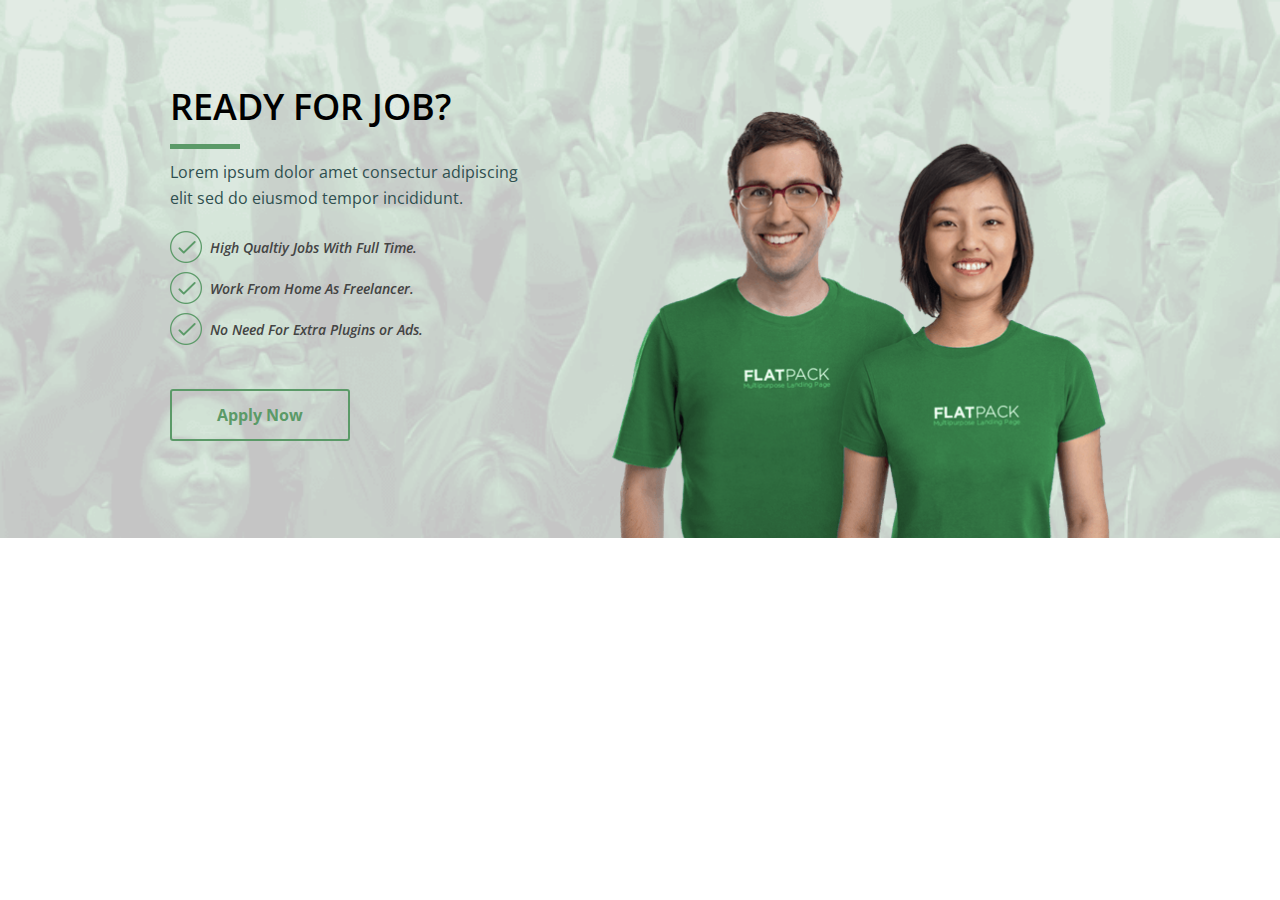
<file: elements/10_business_2.html>
<!DOCTYPE html>
<!--[if lt IE 7 ]><html class="ie ie6" lang="en"> <![endif]-->
<!--[if IE 7 ]><html class="ie ie7" lang="en"> <![endif]-->
<!--[if IE 8 ]><html class="ie ie8" lang="en"> <![endif]-->
<!--[if (gte IE 9)|!(IE)]><!--><html lang="en"> <!--<![endif]-->
<head>
	<!-- Basic Page Needs
	================================================== -->
	<meta charset="utf-8">
	<title>FLATPACK</title>
	<meta name="description" content="">
	<meta name="author" content="">
	<!-- Mobile Specific Metas
	================================================== -->
	<meta name="viewport" content="width=device-width, initial-scale=1, maximum-scale=1">
	<!-- CSS
	================================================== -->
	<link rel="stylesheet" href="stylesheets/menu.css">
    <link rel="stylesheet" href="stylesheets/flat-ui-slider.css">
    <link rel="stylesheet" href="stylesheets/base.css">
    <link rel="stylesheet" href="stylesheets/skeleton.css">
    <link rel="stylesheet" href="stylesheets/landings.css">
    <link rel="stylesheet" href="stylesheets/main.css">
    <link rel="stylesheet" href="stylesheets/landings_layouts.css">
    <link rel="stylesheet" href="stylesheets/box.css">
    <link rel="stylesheet" href="stylesheets/pixicon.css">
	<!--[if lt IE 9]>
		<script src="http://html5shim.googlecode.com/svn/trunk/html5.js"></script>
		<![endif]-->
	<!-- Favicons
	================================================== -->
	<link rel="shortcut icon" href="images/favicon.ico">
	<link rel="apple-touch-icon" href="images/apple-touch-icon.png">
	<link rel="apple-touch-icon" sizes="72x72" href="images/apple-touch-icon-72x72.png">
	<link rel="apple-touch-icon" sizes="114x114" href="images/apple-touch-icon-114x114.png">
</head>
<body>

<div id="page">
	<div class="pixfort_business_10" id="section_business_2">
		<div class="page_style pix_builder_bg">
			<div class="container">
				<div class="sixteen columns ">
					<div class="text_zone">
						<h3 class="TT1 editContent">READY FOR JOB?</h3>
						<div class="segment pix_builder_bg"> </div>
						<h5 class="TT2 editContent">Lorem ipsum dolor amet consectur adipiscing elit sed do eiusmod tempor incididunt.</h5>
						<div class="check_st">
							<img src="images/10_business/check.png"  alt="">
							<span class="carac_st"><span class="editContent"><span class="pix_text">&nbsp;High Qualtiy Jobs With Full Time.</span></span></span>
						</div>
						<div class="check_st">
							<img src="images/10_business/check.png"  alt="">
							<span class="carac_st"><span class="editContent"><span class="pix_text">&nbsp;Work From Home As Freelancer.</span></span></span>
						</div>
						<div class="check_st">
							<img src="images/10_business/check.png"  alt="">
							<span class="carac_st"><span class="editContent"><span class="pix_text">&nbsp;No Need For Extra Plugins or Ads.</span></span></span>
						</div>


						<div class="apply_btn"><a class="pix_button" href="#"><span class="editContent">Apply Now</span></a>  </div>
					</div>
					<div class="picture_zone">
						<img src="images/10_business/people.png"  alt="">
					</div>
				</div>
			</div>
		</div>
	</div>
	<div class="section_pointer" pix-name="10_business"></div>
</div>

<script src="js/jquery-1.8.3.min.js" type="text/javascript"></script>
<script src="js-files/jquery.easing.1.3.js" type="text/javascript"></script>
<script src='js-files/jquery.common.min.js' type='text/javascript'></script>
<script src="js-files/jquery.ui.touch-punch.min.js"></script>
<script src="js-files/ticker.js" type="text/javascript"></script>
<script src="js-files/bootstrap.min.js"></script>
<script src="js-files/bootstrap-switch.js"></script>
<script src="assets/js/appear.min.js" type="text/javascript"></script>
<script src="js-files/custom.js" type="text/javascript"></script>
<script src="js-files/custom3.js" type="text/javascript"></script>
</body>
</html>
</file>
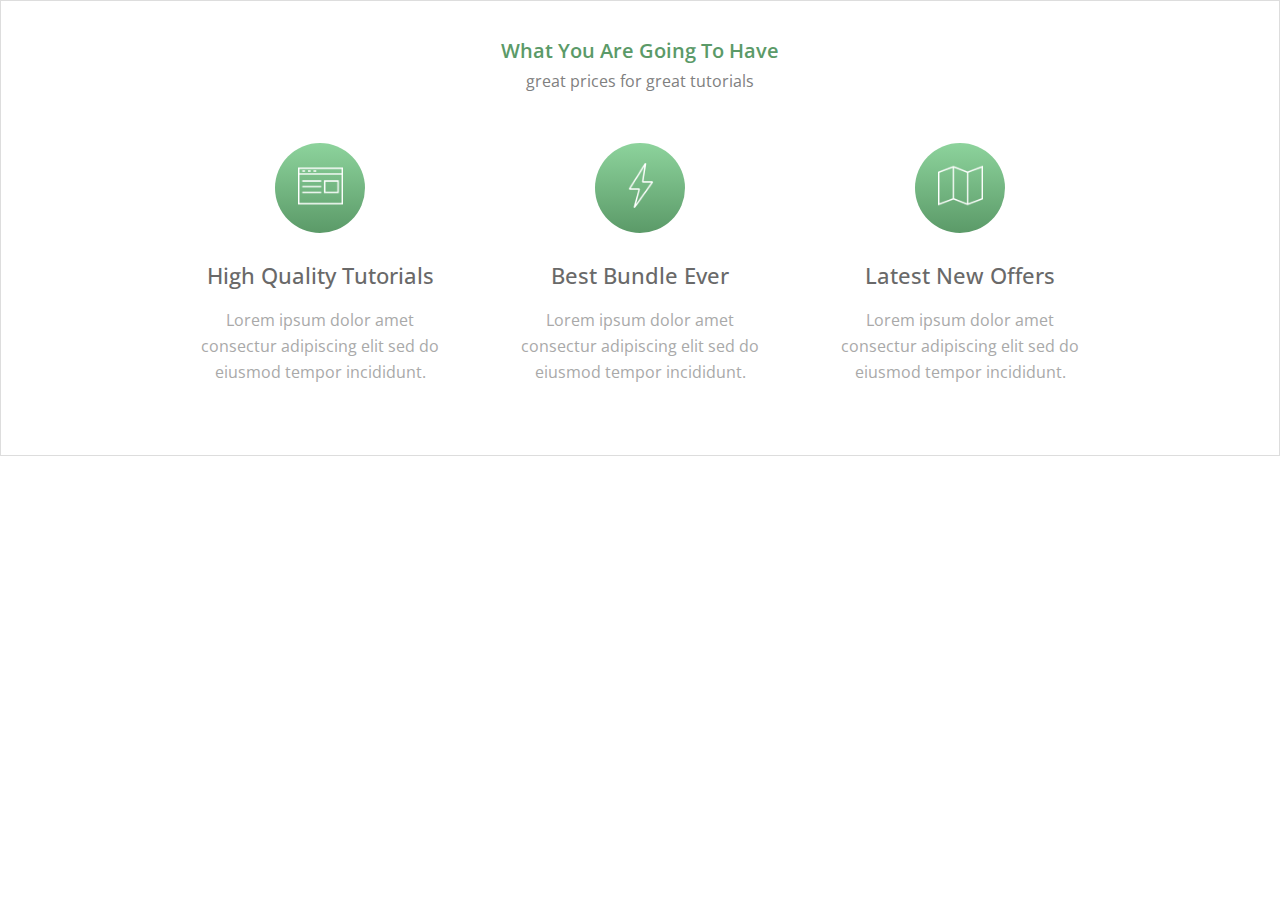
<file: elements/10_business_4.html>
<!DOCTYPE html>
<!--[if lt IE 7 ]><html class="ie ie6" lang="en"> <![endif]-->
<!--[if IE 7 ]><html class="ie ie7" lang="en"> <![endif]-->
<!--[if IE 8 ]><html class="ie ie8" lang="en"> <![endif]-->
<!--[if (gte IE 9)|!(IE)]><!--><html lang="en"> <!--<![endif]-->
<head>
	<!-- Basic Page Needs
	================================================== -->
	<meta charset="utf-8">
	<title>FLATPACK</title>
	<meta name="description" content="">
	<meta name="author" content="">
	<!-- Mobile Specific Metas
	================================================== -->
	<meta name="viewport" content="width=device-width, initial-scale=1, maximum-scale=1">
	<!-- CSS
	================================================== -->
	<link rel="stylesheet" href="stylesheets/menu.css">
    <link rel="stylesheet" href="stylesheets/flat-ui-slider.css">
    <link rel="stylesheet" href="stylesheets/base.css">
    <link rel="stylesheet" href="stylesheets/skeleton.css">
    <link rel="stylesheet" href="stylesheets/landings.css">
    <link rel="stylesheet" href="stylesheets/main.css">
    <link rel="stylesheet" href="stylesheets/landings_layouts.css">
    <link rel="stylesheet" href="stylesheets/box.css">
    <link rel="stylesheet" href="stylesheets/pixicon.css">
	<!--[if lt IE 9]>
		<script src="http://html5shim.googlecode.com/svn/trunk/html5.js"></script>
		<![endif]-->
	<!-- Favicons
	================================================== -->
	<link rel="shortcut icon" href="images/favicon.ico">
	<link rel="apple-touch-icon" href="images/apple-touch-icon.png">
	<link rel="apple-touch-icon" sizes="72x72" href="images/apple-touch-icon-72x72.png">
	<link rel="apple-touch-icon" sizes="114x114" href="images/apple-touch-icon-114x114.png">
</head>
<body>

<div id="page">
	<div class="pixfort_business_10" id="section_business_4">

		<div class="bundle_section pix_builder_bg">
			<div class="container">
				<div class="sixteen columns ">
					<h3 class="what_st editContent">What You Are Going To Have</h3>
					<p class="great_st editContent">great prices for great tutorials</p>
					<div class="one-third column alpha">
						<div class="onethird_st">
							<div class="icons_style"> <img src="images/10_business/icon-1.png" class="icon_st" alt=""></div>
							<p class="T1 editContent">High Quality Tutorials</p>
							<p class="T2 editContent">Lorem ipsum dolor amet consectur adipiscing elit sed do eiusmod tempor incididunt.</p>
						</div>
					</div>
					<div class="one-third column ">
						<div class="onethird_st">
							<div class="icons_style"> <img src="images/10_business/icon-2.png" class="icon_st" alt=""></div>

							<p class="T1 editContent">Best Bundle Ever</p>
							<p class="T2 editContent">Lorem ipsum dolor amet consectur adipiscing elit sed do eiusmod tempor incididunt.</p>
						</div>
					</div>
					<div class="one-third column omega">
						<div class="onethird_st">
							<div class="icons_style"> <img src="images/10_business/icon-3.png" class="icon_st" alt=""></div>

							<p class="T1 editContent">Latest New Offers</p>
							<p class="T2 editContent">Lorem ipsum dolor amet consectur adipiscing elit sed do eiusmod tempor incididunt.</p>
						</div>
					</div>
				</div>
			</div>
		</div>
	</div>
	<div class="section_pointer" pix-name="10_business"></div>
</div>

<script src="js/jquery-1.8.3.min.js" type="text/javascript"></script>
<script src="js-files/jquery.easing.1.3.js" type="text/javascript"></script>
<script src='js-files/jquery.common.min.js' type='text/javascript'></script>
<script src="js-files/jquery.ui.touch-punch.min.js"></script>
<script src="js-files/ticker.js" type="text/javascript"></script>
<script src="js-files/bootstrap.min.js"></script>
<script src="js-files/bootstrap-switch.js"></script>
<script src="assets/js/appear.min.js" type="text/javascript"></script>
<script src="js-files/custom.js" type="text/javascript"></script>
<script src="js-files/custom3.js" type="text/javascript"></script>
</body>
</html>
</file>
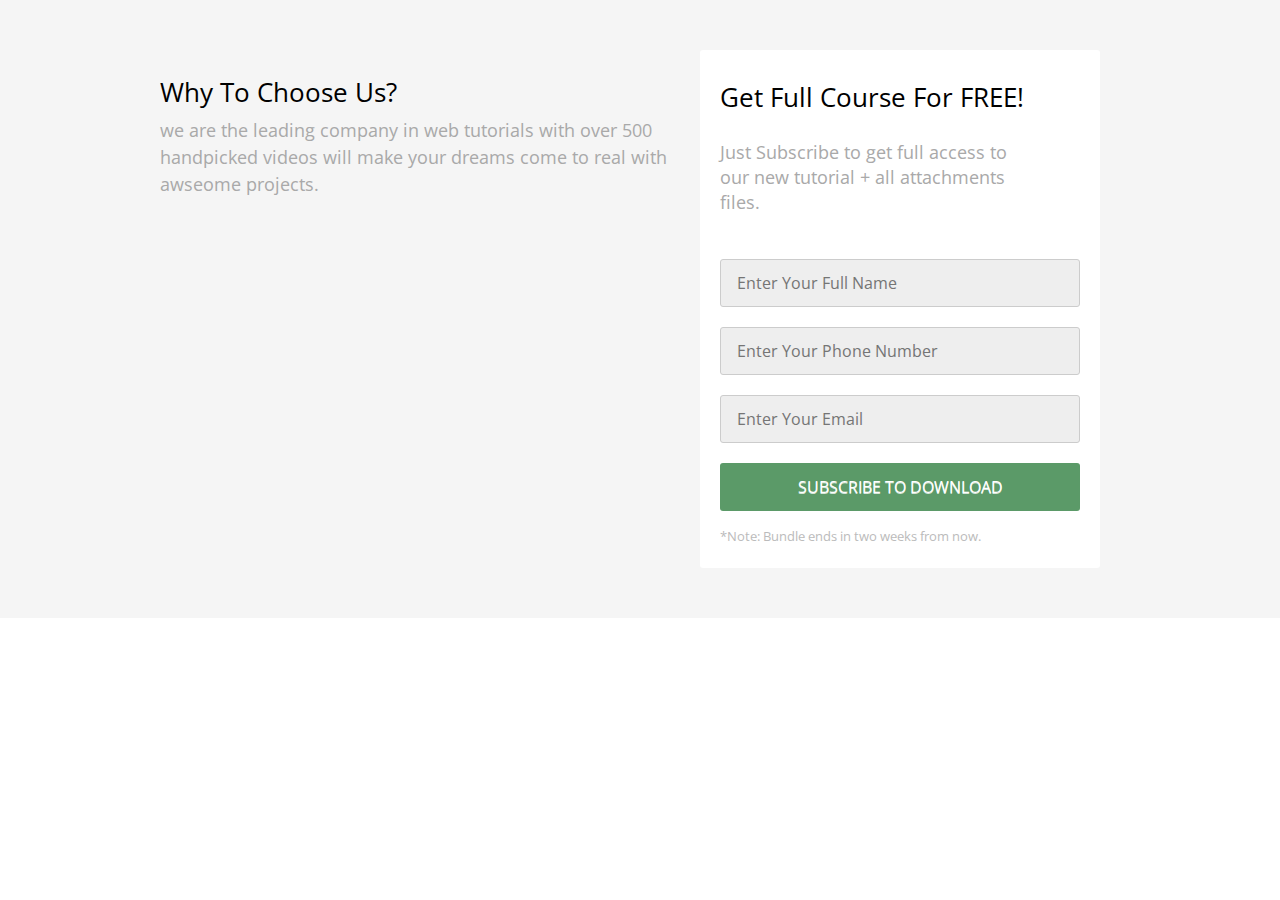
<file: elements/10_business_5.html>
<!DOCTYPE html>
<!--[if lt IE 7 ]><html class="ie ie6" lang="en"> <![endif]-->
<!--[if IE 7 ]><html class="ie ie7" lang="en"> <![endif]-->
<!--[if IE 8 ]><html class="ie ie8" lang="en"> <![endif]-->
<!--[if (gte IE 9)|!(IE)]><!--><html lang="en"> <!--<![endif]-->
<head>
	<!-- Basic Page Needs
	================================================== -->
	<meta charset="utf-8">
	<title>FLATPACK</title>
	<meta name="description" content="">
	<meta name="author" content="">
	<!-- Mobile Specific Metas
	================================================== -->
	<meta name="viewport" content="width=device-width, initial-scale=1, maximum-scale=1">
	<!-- CSS
	================================================== -->
	<link rel="stylesheet" href="stylesheets/menu.css">
    <link rel="stylesheet" href="stylesheets/flat-ui-slider.css">
    <link rel="stylesheet" href="stylesheets/base.css">
    <link rel="stylesheet" href="stylesheets/skeleton.css">
    <link rel="stylesheet" href="stylesheets/landings.css">
    <link rel="stylesheet" href="stylesheets/main.css">
    <link rel="stylesheet" href="stylesheets/landings_layouts.css">
    <link rel="stylesheet" href="stylesheets/box.css">
    <link rel="stylesheet" href="stylesheets/pixicon.css">
	<!--[if lt IE 9]>
		<script src="http://html5shim.googlecode.com/svn/trunk/html5.js"></script>
		<![endif]-->
	<!-- Favicons
	================================================== -->
	<link rel="shortcut icon" href="images/favicon.ico">
	<link rel="apple-touch-icon" href="images/apple-touch-icon.png">
	<link rel="apple-touch-icon" sizes="72x72" href="images/apple-touch-icon-72x72.png">
	<link rel="apple-touch-icon" sizes="114x114" href="images/apple-touch-icon-114x114.png">
</head>
<body>

<div id="page">
	<div class="pixfort_business_10" id="section_business_5">
		<div class="why_section pix_builder_bg">
			<div class="container">
				<div class="nine columns alpha">
					<h3 class="title_st editContent">Why To Choose Us?</h3>
					<p class="txt_st editContent">we are the leading company in web tutorials with over 500 handpicked videos will make your dreams come to real with awseome projects.</p>
					<div class="video_style">
						<iframe src="https://player.vimeo.com/video/102732914?title=0&amp;byline=0&amp;portrait=0&amp;color=5b9a68&amp;wmode=opaque"  >
						</iframe>
					</div>
				</div>
				<div class="seven columns  omega">
					<div class="text_input">
						<div class="headtext_style"><span class="editContent"><span class="pix_text">Get Full Course For FREE!</span></span></div>
						<p class="subtext_style editContent">Just Subscribe to get full access to our new tutorial + all attachments files.</p>
						<div class="contact_st">
							<form id="contact_form" pix-confirm="hidden_pix_10">
								<div id="result"></div>
								<input type="text" name="name" id="name" placeholder="Enter Your Full Name" class="pix_text">
								<input type="text" name="number" id="number" placeholder="Enter Your Phone Number" class="pix_text">
								<input type="email" name="email" id="email" placeholder="Enter Your Email" class="pix_text">
								<button class="subscribe_btn pix_text" id="subscribe_btn_10">
									<span class="editContent">SUBSCRIBE TO DOWNLOAD</span>
								</button>
							</form>
		  				</div>
						<h6 class="note_st editContent">*Note: Bundle ends in two weeks from now.</h6>
					</div>
				</div>
			</div>
		</div>
	</div>
	<div id="hidden_pix_10" class="confirm_page confirm_page_10 pix_builder_bg">
		<div class="pixfort_business_10">

			<div class="confirm_header"><span class="editContent"><span class="pix_text">Thank You Very Much!</span></span></div>
			<div class="confirm_text">
				<span class="editContent"><span class="pix_text">Lorem ipsum dolor sit amet consectetur adipiscing elit sed do eiusmod tempor incididunt.</span></span>
			</div>
			<div class="center_text padding_bottom_60">
                <ul class="bottom-icons confirm_icons center_text big_title pix_inline_block">
                    <li><a class="pi pixicon-facebook6 white" href="#fakelink"></a></li>
                    <li><a class="pi pixicon-twitter6 white" href="#fakelink"></a></li>
                    <li><a class="pi pixicon-googleplus7 white" href="#fakelink"></a></li>
                </ul>
            </div>
		</div>
	</div>
	<div class="section_pointer" pix-name="10_business"></div>
</div>

<script src="js/jquery-1.8.3.min.js" type="text/javascript"></script>
<script src="js-files/jquery.easing.1.3.js" type="text/javascript"></script>
<script src='js-files/jquery.common.min.js' type='text/javascript'></script>
<script src="js-files/jquery.ui.touch-punch.min.js"></script>
<script src="js-files/ticker.js" type="text/javascript"></script>
<script src="js-files/bootstrap.min.js"></script>
<script src="js-files/bootstrap-switch.js"></script>
<script src="assets/js/appear.min.js" type="text/javascript"></script>
<script src="js-files/custom.js" type="text/javascript"></script>
<script src="js-files/custom3.js" type="text/javascript"></script>
</body>
</html>
</file>
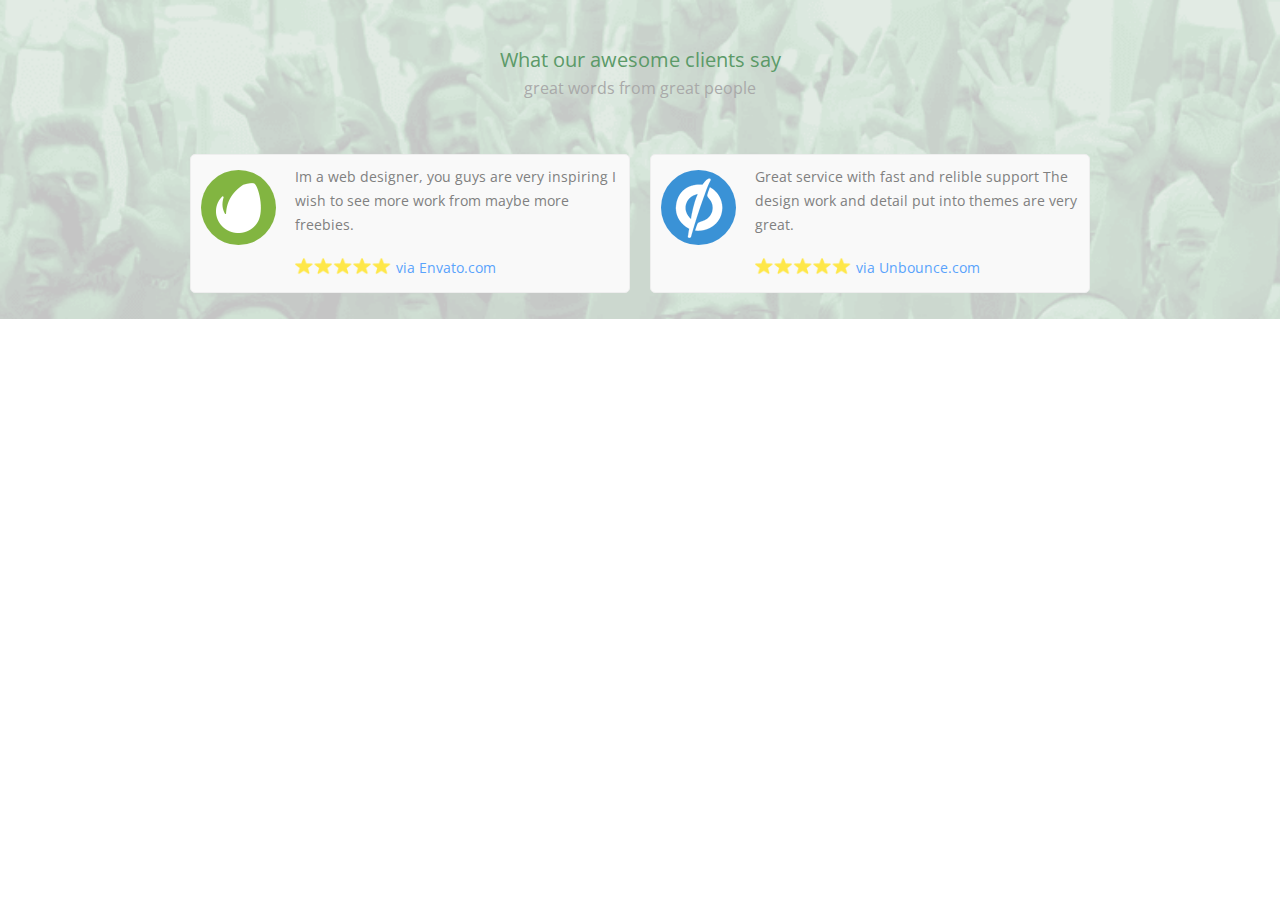
<file: elements/10_business_6.html>
<!DOCTYPE html>
<!--[if lt IE 7 ]><html class="ie ie6" lang="en"> <![endif]-->
<!--[if IE 7 ]><html class="ie ie7" lang="en"> <![endif]-->
<!--[if IE 8 ]><html class="ie ie8" lang="en"> <![endif]-->
<!--[if (gte IE 9)|!(IE)]><!--><html lang="en"> <!--<![endif]-->
<head>
	<!-- Basic Page Needs
	================================================== -->
	<meta charset="utf-8">
	<title>FLATPACK</title>
	<meta name="description" content="">
	<meta name="author" content="">
	<!-- Mobile Specific Metas
	================================================== -->
	<meta name="viewport" content="width=device-width, initial-scale=1, maximum-scale=1">
	<!-- CSS
	================================================== -->
	<link rel="stylesheet" href="stylesheets/menu.css">
    <link rel="stylesheet" href="stylesheets/flat-ui-slider.css">
    <link rel="stylesheet" href="stylesheets/base.css">
    <link rel="stylesheet" href="stylesheets/skeleton.css">
    <link rel="stylesheet" href="stylesheets/landings.css">
    <link rel="stylesheet" href="stylesheets/main.css">
    <link rel="stylesheet" href="stylesheets/landings_layouts.css">
    <link rel="stylesheet" href="stylesheets/box.css">
    <link rel="stylesheet" href="stylesheets/pixicon.css">
	<!--[if lt IE 9]>
		<script src="http://html5shim.googlecode.com/svn/trunk/html5.js"></script>
		<![endif]-->
	<!-- Favicons
	================================================== -->
	<link rel="shortcut icon" href="images/favicon.ico">
	<link rel="apple-touch-icon" href="images/apple-touch-icon.png">
	<link rel="apple-touch-icon" sizes="72x72" href="images/apple-touch-icon-72x72.png">
	<link rel="apple-touch-icon" sizes="114x114" href="images/apple-touch-icon-114x114.png">
</head>
<body>

<div id="page">
	<div class="pixfort_business_10" id="section_business_6">
		<div class="envato_unbounce pix_builder_bg">
			<div class="container">
				<div class="sixteen columns ">
					<div class="cadre_st">
						<h3 class="L1_style editContent">What our awesome clients say</h3>
						<h6 class="L3_style editContent">great words from great people</h6>
					</div>
					<div class="eight columns  alpha ">
						<div class="box_1 pix_builder_bg">
							<div class="b_style">
								<img src="images/testimonials/envato-logo.png" class="logo_style" alt="">
							</div>
							<div class="txt_style">
								<p class="editContent">Im a web designer, you guys are very inspiring I wish to see more work from maybe more freebies.</p>

								<img src="images/10_business/stars.original.png" class="stars_st" alt="">
								<span class="env_st"><span class="editContent"><span class="pix_text">via Envato.com</span></span></span>
							</div>
						</div>
					</div>
					<div class="eight columns  omega">
						<div class="box_2 pix_builder_bg">
							<div class="b_style">
								<img src="images/testimonials/unboune-logo.png" class="logo_style" alt="">
							</div>
							<div class="txt_style">
								<p class="editContent">Great service with fast and relible support The design  work  and  detail  put into themes are very great.</p>
								<img src="images/10_business/stars.original.png" class="stars_st" alt="">
								<span class="env_st"><span class="editContent"><span class="pix_text">via Unbounce.com</span></span></span>
							</div>
						</div>
					</div>
				</div>
			</div>
		</div>
	</div>
	<div class="section_pointer" pix-name="10_business"></div>
</div>

<script src="js/jquery-1.8.3.min.js" type="text/javascript"></script>
<script src="js-files/jquery.easing.1.3.js" type="text/javascript"></script>
<script src='js-files/jquery.common.min.js' type='text/javascript'></script>
<script src="js-files/jquery.ui.touch-punch.min.js"></script>
<script src="js-files/ticker.js" type="text/javascript"></script>
<script src="js-files/bootstrap.min.js"></script>
<script src="js-files/bootstrap-switch.js"></script>
<script src="assets/js/appear.min.js" type="text/javascript"></script>
<script src="js-files/custom.js" type="text/javascript"></script>
<script src="js-files/custom3.js" type="text/javascript"></script>
</body>
</html>
</file>
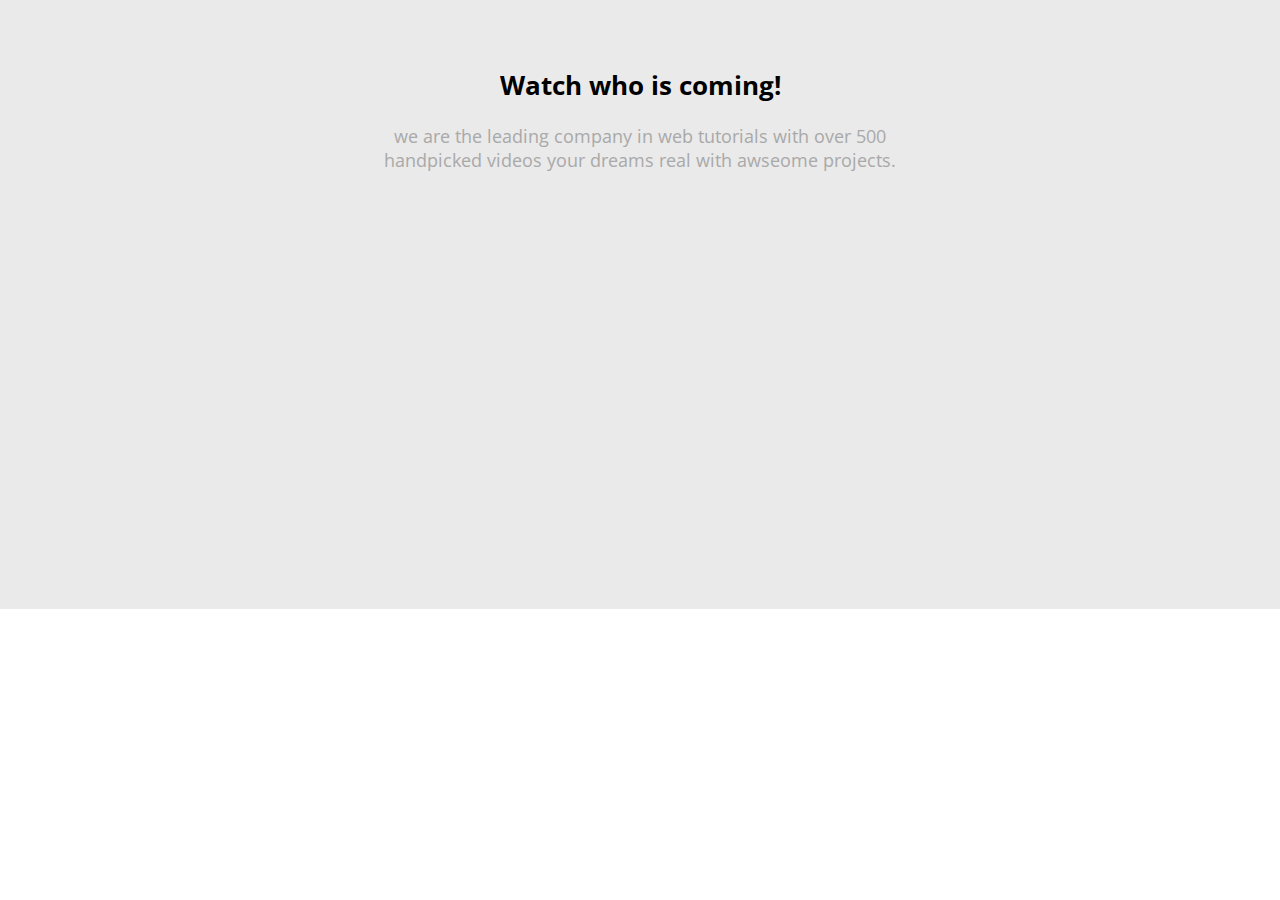
<file: elements/12-subscribe_2_2.html>
<!DOCTYPE html>
<!--[if lt IE 7 ]><html class="ie ie6" lang="en"> <![endif]-->
<!--[if IE 7 ]><html class="ie ie7" lang="en"> <![endif]-->
<!--[if IE 8 ]><html class="ie ie8" lang="en"> <![endif]-->
<!--[if (gte IE 9)|!(IE)]><!--><html lang="en"> <!--<![endif]-->
<head>
	<!-- Basic Page Needs
	================================================== -->
	<meta charset="utf-8">
	<title>FLATPACK</title>
	<meta name="description" content="">
	<meta name="author" content="">
	<!-- Mobile Specific Metas
	================================================== -->
	<meta name="viewport" content="width=device-width, initial-scale=1, maximum-scale=1">
	<!-- CSS
	================================================== -->
	<link rel="stylesheet" href="stylesheets/menu.css">
    <link rel="stylesheet" href="stylesheets/flat-ui-slider.css">
    <link rel="stylesheet" href="stylesheets/base.css">
    <link rel="stylesheet" href="stylesheets/skeleton.css">
    <link rel="stylesheet" href="stylesheets/landings.css">
    <link rel="stylesheet" href="stylesheets/main.css">
    <link rel="stylesheet" href="stylesheets/landings_layouts.css">
    <link rel="stylesheet" href="stylesheets/box.css">
    <link rel="stylesheet" href="stylesheets/pixicon.css">
	<!--[if lt IE 9]>
		<script src="http://html5shim.googlecode.com/svn/trunk/html5.js"></script>
		<![endif]-->
	<!-- Favicons
	================================================== -->
	<link rel="shortcut icon" href="images/favicon.ico">
	<link rel="apple-touch-icon" href="images/apple-touch-icon.png">
	<link rel="apple-touch-icon" sizes="72x72" href="images/apple-touch-icon-72x72.png">
	<link rel="apple-touch-icon" sizes="114x114" href="images/apple-touch-icon-114x114.png">
</head>
<body>

<div id="page">
	<div class="pixfort_subscribe_12" id="section_subscribe_2_2">
		<div class="page_style pix_builder_bg">
			<div class="container">
				<div class="sixteen columns">
					<div class="coming_st">
						<h1 class="tit_style editContent">Watch who is coming!</h1>
						<p class="txt_style editContent">
							we are the leading company in web tutorials with over 500 handpicked videos your dreams real with awseome projects.
						</p>
					</div>
					<div class="video_style">
						<div class="videoWrapper">
							<iframe src="https://player.vimeo.com/video/102732914?title=0&amp;byline=0&amp;portrait=0&amp;color=ff2a68&amp;wmode=opaque" width="470" height="264" ></iframe>
							<div class="frameCover" data-type="video" data-selector=".frameCover"></div>
						</div>
					</div>
				</div>
			</div>
		</div>
	</div>
	<div class="section_pointer" pix-name="12_subscribe"></div>
</div>

<script src="js/jquery-1.8.3.min.js" type="text/javascript"></script>
<script src="js-files/jquery.easing.1.3.js" type="text/javascript"></script>
<script src='js-files/jquery.common.min.js' type='text/javascript'></script>
<script src="js-files/jquery.ui.touch-punch.min.js"></script>
<script src="js-files/ticker.js" type="text/javascript"></script>
<script src="js-files/bootstrap.min.js"></script>
<script src="js-files/bootstrap-switch.js"></script>
<script src="assets/js/appear.min.js" type="text/javascript"></script>
<script src="js-files/custom.js" type="text/javascript"></script>
<script src="js-files/custom3.js" type="text/javascript"></script>
</body>
</html>
</file>
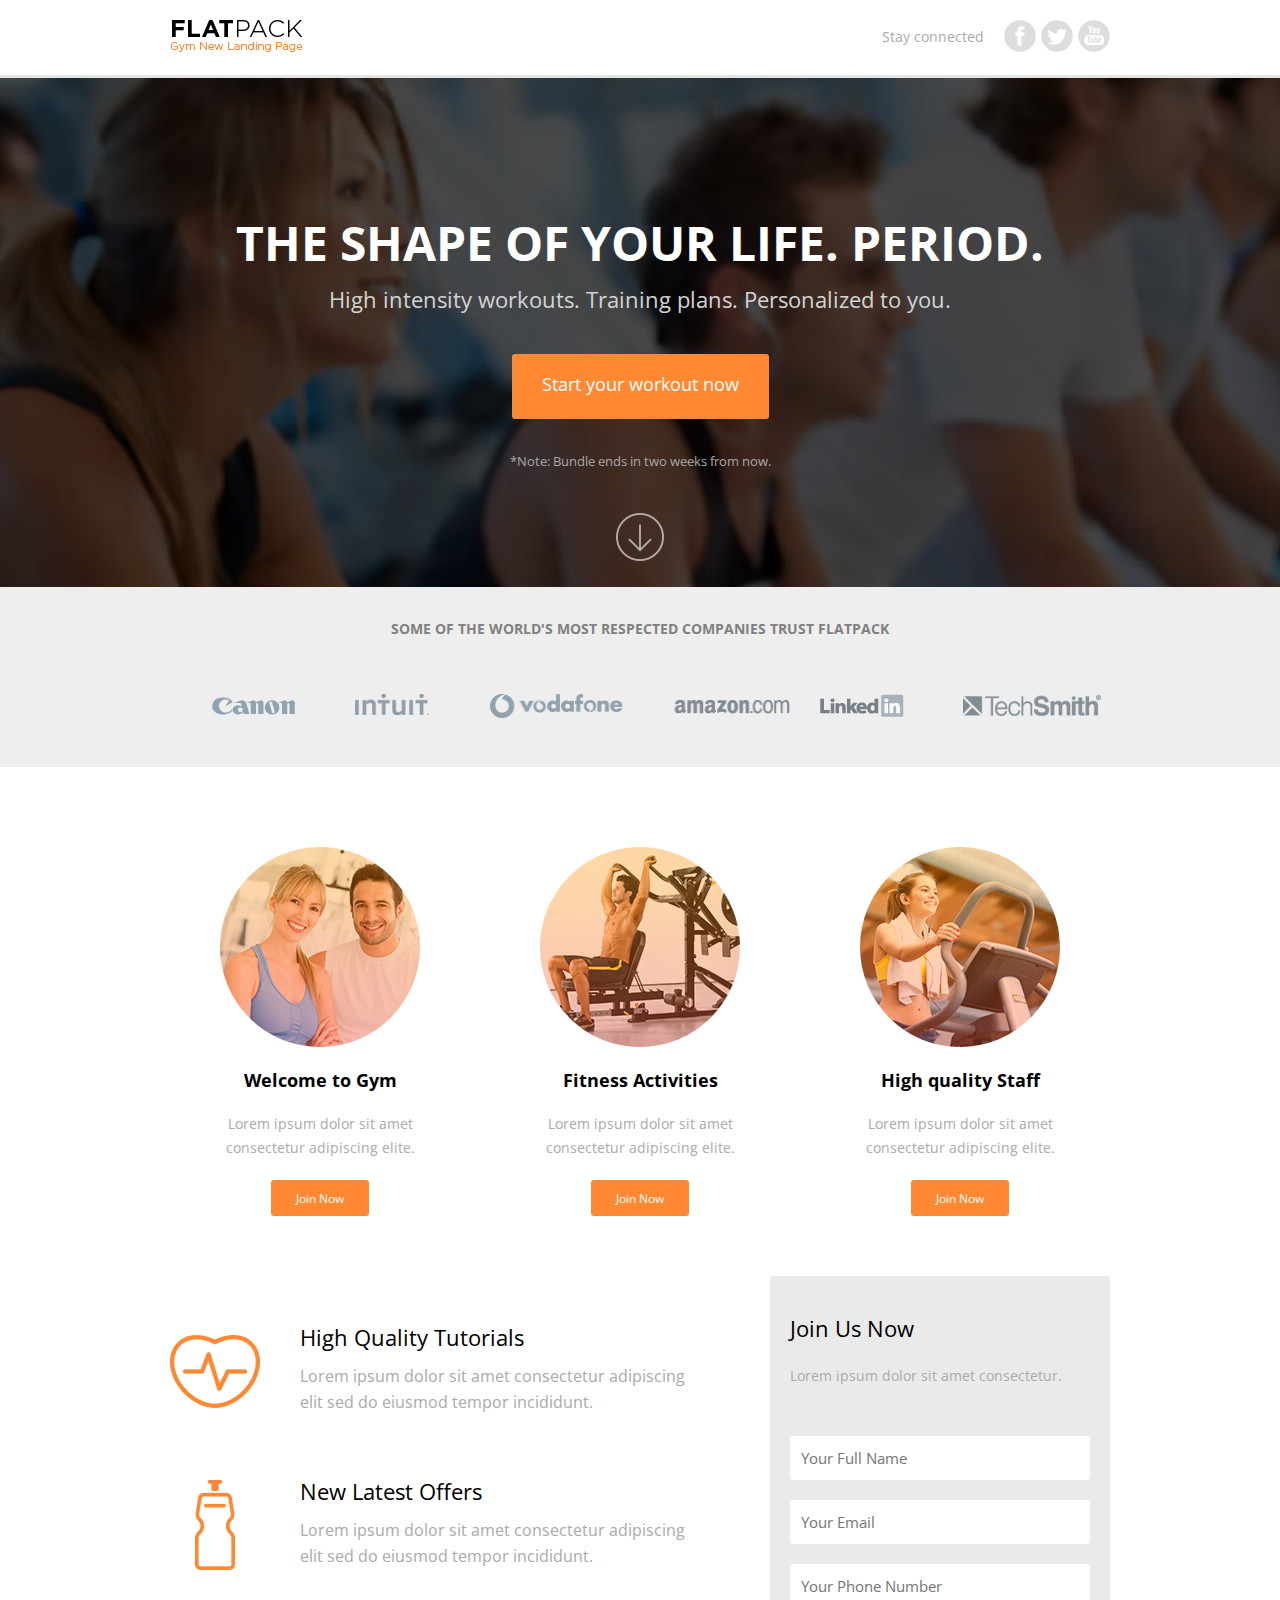
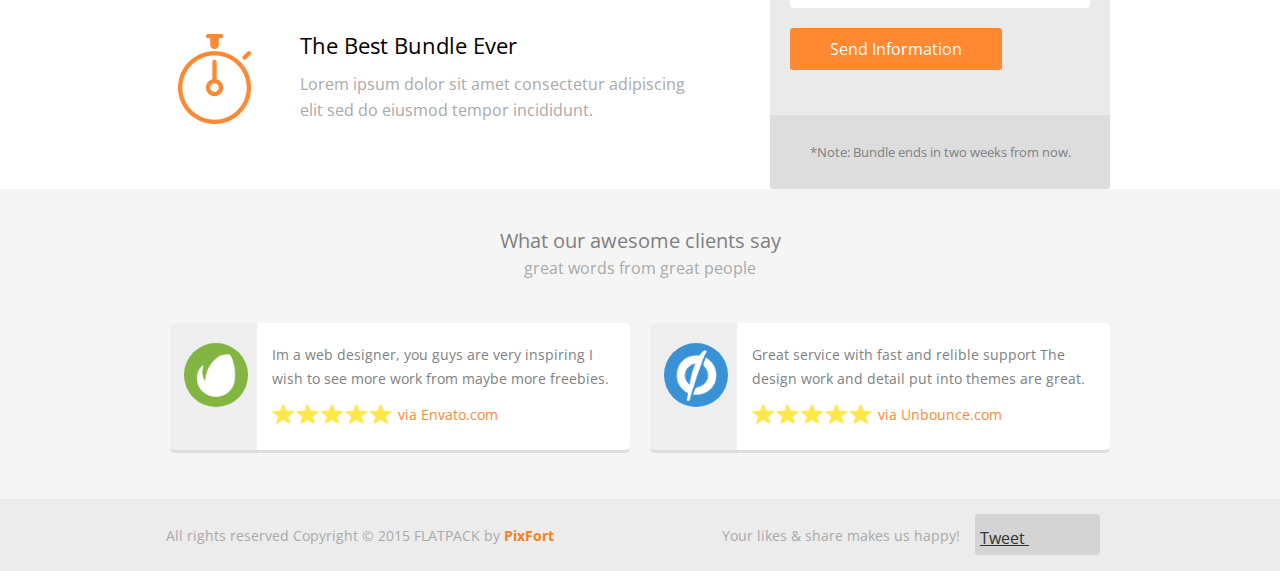
<file: elements/13_gym.html>
<!DOCTYPE html>
<!--[if lt IE 7 ]><html class="ie ie6" lang="en"> <![endif]-->
<!--[if IE 7 ]><html class="ie ie7" lang="en"> <![endif]-->
<!--[if IE 8 ]><html class="ie ie8" lang="en"> <![endif]-->
<!--[if (gte IE 9)|!(IE)]><!--><html lang="en"> <!--<![endif]-->
<head>

	<!-- Basic Page Needs
  ================================================== -->
	<meta charset="utf-8">
	<title>FLATPACK | Gym</title>
	<meta name="description" content="">
	<meta name="author" content="">

	<!-- Mobile Specific Metas
  ================================================== -->
	<meta name="viewport" content="width=device-width, initial-scale=1, maximum-scale=1">

	<!-- CSS
  ================================================== -->
	<link rel="stylesheet" href="stylesheets/menu.css">
    <link rel="stylesheet" href="stylesheets/flat-ui-slider.css">
    <link rel="stylesheet" href="stylesheets/base.css">
    <link rel="stylesheet" href="stylesheets/skeleton.css">
    <link rel="stylesheet" href="stylesheets/landings.css">
    <link rel="stylesheet" href="stylesheets/main.css">
    <link rel="stylesheet" href="stylesheets/landings_layouts.css">
    <link rel="stylesheet" href="stylesheets/box.css">
    <link rel="stylesheet" href="stylesheets/pixicon.css">


	<!--[if lt IE 9]>
		<script src="http://html5shim.googlecode.com/svn/trunk/html5.js"></script>
	<![endif]-->

	<!-- Favicons
	================================================== -->
	<link rel="shortcut icon" href="images/favicon.ico">
	<link rel="apple-touch-icon" href="images/apple-touch-icon.png">
	<link rel="apple-touch-icon" sizes="72x72" href="images/apple-touch-icon-72x72.png">
	<link rel="apple-touch-icon" sizes="114x114" href="images/apple-touch-icon-114x114.png">

    
</head>

<body>



	<!-- Primary Page Layout
	================================================== -->


<!-- Part 1: #Header   -->

<div class="pixfort_gym_13">
<div class="header_style">
	<div class="container">
		<div class="sixteen columns">
			<img src="images/13_gym/logo.png" alt="">

             <a href="#" class="yt_button slow_fade"></a>
             <a href="#" class="twitter_button slow_fade"></a>
             <a href="#" class="facebook_button slow_fade"></a>

			 <div class="htext_style">Stay connected</div>
		</div>
	</div><!-- container -->
</div>
</div>

<!-- Part 2: #Contact   -->

<div class="pixfort_gym_13">
<div class="page_style">
	<div class="container">
		<div class="sixteen columns">
            <div class="text_page">
                    <h1 class="title">THE SHAPE OF YOUR LIFE. PERIOD.</h1>
                    <h3 class="subtitle">High intensity workouts. Training plans. Personalized to you.</h3>
            </div>

            <div class="one_link">
                
                <span class="start_btn">
                        <a class="slow_fade" href="#">Start your workout now</a>
                </span>

            </div>
            <p class="note_st"> *Note: Bundle ends in two weeks from now.</p>
            <div class="arrow_st"> <a href="#" id="a_press"><img src="images/13_gym/arrow.png"  alt=""></a></div>
        </div>
	</div><!-- container -->
</div>
</div>

<!-- Part 3: #Partners   -->

<div class="pixfort_gym_13">
<div class="logos_sect">
	<div class="container">
		<div class="sixteen columns">
           <div class="text_logos">SOME OF THE WORLD'S MOST RESPECTED COMPANIES TRUST FLATPACK</div>

           <div class="padd_updown">
               <div class="one-third column  alpha"> <img src="images/13_gym/logo1.png" class="logo_width" alt=""> </div>
               <div class="one-third column       "> <img src="images/13_gym/logo2.png" class="logo_width" alt=""> </div>
               <div class="one-third column  omega"> <img src="images/13_gym/logo3.png" class="logo_width" alt=""> </div>
           </div>

        </div>
	</div><!-- container -->
</div>
</div>

<!-- Part 4: #Features   -->

<div class="pixfort_gym_13">
<div class="gym_life">
	<div class="container">
		<div class="sixteen columns  gym_life">

           <div class="top_padding">
                <div class="one-third column alpha">
                    <div class="part_st">
                        <div class="img_gym_st"><img src="images/13_gym/1.jpg" class="logo_style" alt=""></div>
        				<div class="text_gym_style">
        					<p class="gym_st">Welcome to Gym</p>
        					<p class="gym_text">Lorem ipsum dolor sit amet consectetur adipiscing elite.</p>
        				</div>

                        <span class="link_3_btn"><a class="slow_fade" href="#">Join Now</a></span>
                    </div>
                </div>

                <div class="one-third column ">
                    <div class="part_st">
    					<div class="img_gym_st"><img src="images/13_gym/2.jpg" class="logo_style"  alt=""></div>
        				<div class="text_gym_style">
        					<p class="gym_st">Fitness Activities</p>
        					<p class="gym_text">Lorem ipsum dolor sit amet consectetur adipiscing elite.</p>
        				</div>

                        <span class="link_3_btn"><a class="slow_fade" href="#">Join Now</a></span>
                    </div>
                </div>



                <div class="one-third column  omega">
                    <div class="part_st">
    					<div class="img_gym_st"><img src="images/13_gym/3.jpg" class="logo_style"  alt=""></div>
        				<div class="text_gym_style">
        					<p class="gym_st">High quality Staff</p>
        					<p class="gym_text">Lorem ipsum dolor sit amet consectetur adipiscing elite.</p>
        				</div>

                        <span class="link_3_btn">
                                <a class="slow_fade" href="#">Join Now</a>
                        </span>
                    </div>
                </div>
            </div>
    	</div>
	</div><!-- container -->
</div>
</div>

<!-- Part 5: #Contact   -->

<div class="pixfort_gym_13">
<div class="join_us_section">
	<div class="container">
        <div class="sixteen columns">
            <div class="ten columns  alpha">
                <div class="zone_left">

                   <div class="icon_st"> <img src="images/13_gym/heart.png"  alt=""></div>
                   <div class="text_st">
                        <p class="title_st">High Quality Tutorials</p>
                        <p class="subject_st">Lorem ipsum dolor sit amet consectetur adipiscing elit sed do eiusmod tempor incididunt.</p>
                   </div>
                   <div class="clearfix"></div>
                   <div class="icon_st"> <img src="images/13_gym/water.png"  alt=""></div>
                   <div class="text_st">
                        <p class="title_st">New Latest Offers</p>
                        <p class="subject_st">Lorem ipsum dolor sit amet consectetur adipiscing elit sed do eiusmod tempor incididunt.</p>
                   </div>
                   <div class="clearfix"></div>
                   <div class="icon_st"> <img src="images/13_gym/timer.png"  alt=""></div>
                   <div class="text_st">
                        <p class="title_st">The Best Bundle Ever</p>
                        <p class="subject_st">Lorem ipsum dolor sit amet consectetur adipiscing elit sed do eiusmod tempor incididunt.</p>
                   </div>
                </div>
            </div>

            <div class="six columns omega">
              <div class="pix_form_area">
              <div class="substyle">
                  <div class="title-style">Join Us Now</div>
                  <br>

                  <div class="text-style">
                    Lorem ipsum dolor sit amet consectetur.
                  </div><br>

                  <div class="clearfix"></div>

                  <fieldset id="contact_form">
                      <div id="result"></div>

                      <input type="text" name="name" id="name" placeholder="Your Full Name">
                      <input type="email" name="email" id="email" placeholder="Your Email">
                      <input type="text" name="number" id="number" placeholder="Your Phone Number">
                      <span class="send_btn">
                      <button id="submit_btn_13" class="slow_fade">Send Information</button>
                      </span>

                  </fieldset>


                   <!-- =====================
                   MAILCHIMP FORM STARTS 
                   ===================== -->
                  
                    <!--     <form class="subscription-form mailchimp form-inline wow fadeInRight animated" data-wow-offset="10" data-wow-duration="1.5s" role="form" id="contact_form">
                          
                          
                          
                          <input type="text" name="FNAME" id="FNAME"  id="subscriber-name" placeholder="Enter Your Full Name">
                          <input type="email" name="email" id="subscriber-email" placeholder="Your Email" class="form-control input-box">
                          <input type="text" name="number" id="number" placeholder="Your Phone Number">
                          
                          
                          <button type="submit" id="subscribe-button" class="btn btn-default standard-button subscribe_btn pix_text">SUBSCRIBE NOW</button>
                          
                          
                          <h4 class="subscription-success"></h4>
                          <div class="subscription-error "></div>

                        </form> -->
                  
                  <!-- /END MAILCHIMP FORM STARTS -->


                  <div class="clearfix"></div>
              </div>
              <div class="note_contact">*Note: Bundle ends in two weeks from now.</div>
              </div>
            </div>


		</div>
	</div><!-- container -->
</div>
</div>

<!-- ========================================================================================================= -->
<!-- The Confirmation Page Popup -->
<div id="hidden_pix_13" class="confirm_page confirm_page_13">
  <div class="pixfort_gym_13">
  
  <div class="confirm_header">Thank You Very Much!</div>
  
  
  <div class="confirm_text">
    Lorem ipsum dolor sit amet consectetur adipiscing elit sed do eiusmod tempor incididunt.
  </div>

  <div class="confirm_social">
    <div class="confirm_social_box">
          <a href="https://twitter.com/share" class="twitter-share-button" data-via="pixfort" data-count="none">Tweet</a>



<!-- Place this tag where you want the +1 button to render. -->
<span class="confirm_gp">
  <span class="g-plusone " data-size="medium" data-annotation="none"></span>
</span>


<!-- Place this tag after the last +1 button tag. -->



<iframe src="https://www.facebook.com/plugins/like.php?href=http%3A%2F%2Fthemeforest.net%2Fuser%2FPixFort&amp;width&amp;layout=button&amp;action=like&amp;show_faces=false&amp;share=false&amp;height=35&amp;appId=445119778844521" style="border:none; overflow:hidden; height:20px;width:50px;"></iframe>

        </div>
    </div>
</div>
</div>
<!-- ========================================================================================================= -->


<!-- Part 6: #Testimonials   -->

<div class="pixfort_gym_13">
<div class="envato_unbounce">
	<div class="container">
		<div class="sixteen columns">
            <div class="L1_style">What our awesome clients say</div>
            <div class="L3_style">great words from great people</div>

            <div class="eight columns  alpha ">
               <div class="box_style">
                   <div class="b_style">
                        <img src="images/testimonials/envato-logo.png" class="logo_style" alt="">
                   </div>
                   <div class="txt_style">
                    <div class="inner_txt_style">
                        <p class="txt">Im a web designer, you guys are very inspiring I wish to see more work from maybe more freebies.</p>
                        <span class="pix_testi_bottom"><img src="images/13_gym/stars.original.png" class="star_st" alt="">  
                        <span class="env_st">via Envato.com</span></span>
                    </div>
                   </div>
               </div>
            </div>

            <div class="eight columns omega">
                <div class="box_style">
                   <div class="b_style">
                        <img src="images/testimonials/unboune-logo.png" class="logo_style" alt="">
                   </div>

                   <div class="txt_style">
                    <div class="inner_txt_style">
                        <p class="txt">Great service with fast and relible support The design work and detail put into themes are great.</p>
                        <span class="pix_testi_bottom"><img src="images/13_gym/stars.original.png" class="star_st" alt="">
                        <span class="env_st">via Unbounce.com</span></span>
                    </div>
                   </div>
                </div>
            </div>

		</div>
	</div><!-- container -->
</div>
</div>

<!-- Part 6: #Footer   -->

<div class="pixfort_gym_13">
<div  class="foot_st">
	<div class="container ">
        <div class="seven columns alpha ">
            <span class="rights_st"> All rights reserved Copyright &copy; 2015 FLATPACK by
                    <span class="pixfort_st">PixFort</span>
            </span>
        </div>


        <div class="nine columns omega ">
        <div class="socbuttons">
            
            <div class="soc_icons">
                      <a href="https://twitter.com/share" class=
                      "twitter-share-button" data-via="pixfort" data-count="none">
                          Tweet
                      </a>
                      &nbsp;&nbsp;&nbsp;
                      <!-- Place this tag where you want the +1 button to render. -->
                      <!-- <span class="confirm_gp">
                                          <div class="g-plusone " data-size="medium" data-annotation="none"></div>
                                      </span>

                       <!== Place this tag after the last +1 button tag. -->
                       <iframe src=
                      "https://www.facebook.com/plugins/like.php?href=http%3A%2F%2Fthemeforest.net%2Fuser%2FPixFort&amp;width&amp;layout=button&amp;action=like&amp;show_faces=false&amp;share=false&amp;height=35&amp;appId=445119778844521" class="c1"></iframe>

            </div>
            <div class="likes_st">Your likes &amp; share makes us happy!</div>

        </div>
	    </div><!-- container -->
    </div>
</div>
</div>



<!-- JavaScript
  ================================================== -->

<script src="js-files/jquery-1.7.2.min.js" type="text/javascript"></script> <!-- jQuery -->
<script src="js-files/jquery.easing.1.3.js" type="text/javascript"></script> <!-- jQuery easing -->
<script type='text/javascript' src='js-files/jquery.common.min.js'></script>
<script src="js-files/custom.js" type="text/javascript"></script>
<script src="js-files/jquery.ajaxchimp.min.js"></script>
<script src="js-files/custom2.js" type="text/javascript"></script>

<script src="assets/js/smoothscroll.min.js" type="text/javascript"></script>
  <script src="assets/js/appear.min.js" type="text/javascript"></script>
  <script src="assets/js/animations.min.js" type="text/javascript"></script>


<script>
!function(d,s,id){var js,fjs=d.getElementsByTagName(s)[0],p=/^http:/.test(d.location)?'http':'https';if(!d.getElementById(id)){js=d.createElement(s);js.id=id;js.src=p+'://platform.twitter.com/widgets.js';fjs.parentNode.insertBefore(js,fjs);}}(document, 'script', 'twitter-wjs');
  </script> <script type="text/javascript">
(function() {
    var po = document.createElement('script'); po.type = 'text/javascript'; po.async = true;
    po.src = 'https://apis.google.com/js/platform.js';
    var s = document.getElementsByTagName('script')[0]; s.parentNode.insertBefore(po, s);
  })();
  </script>

  
  

<!-- End Document
================================================== -->
</body>
</html>
</file>
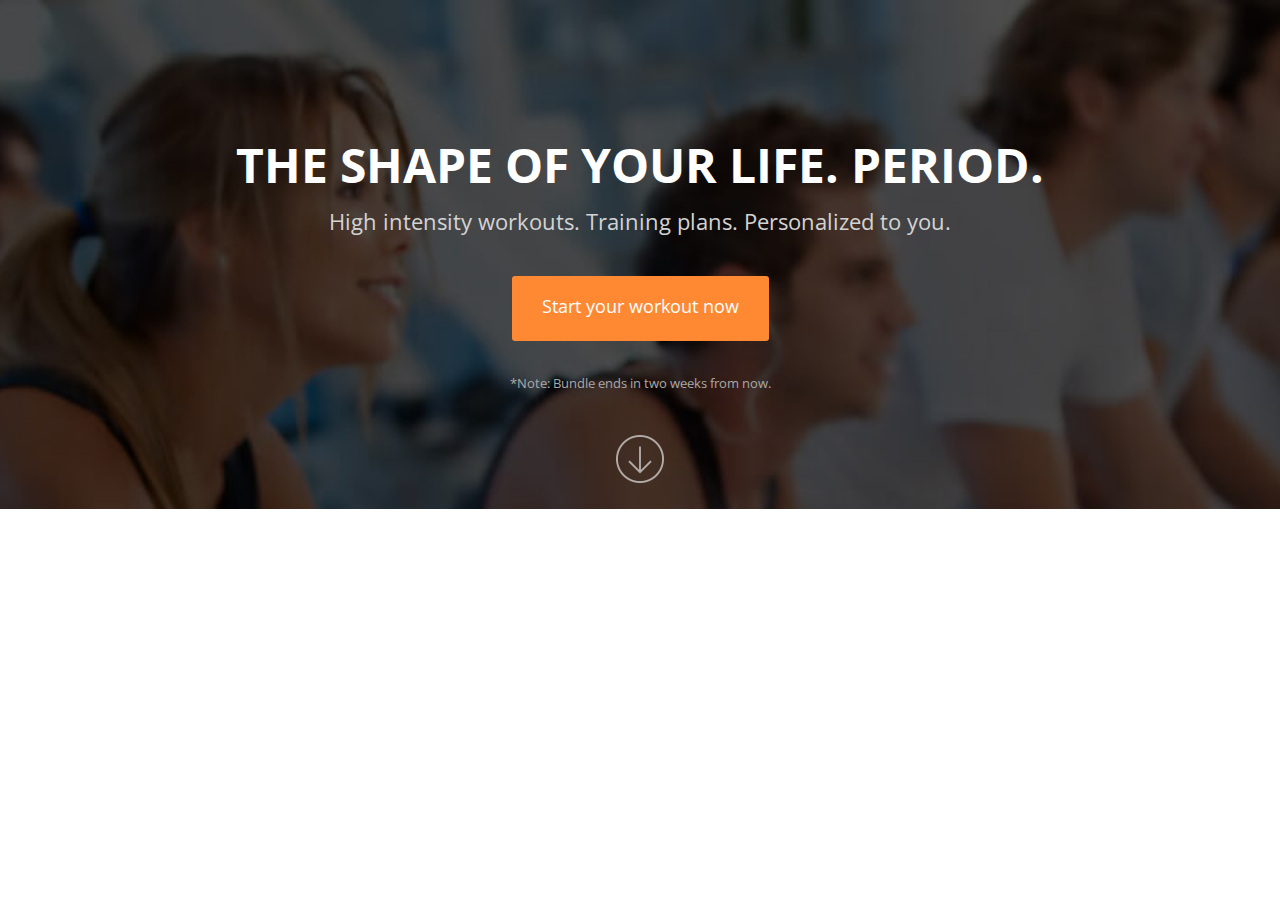
<file: elements/13_gym_2.html>
<!DOCTYPE html>
<!--[if lt IE 7 ]><html class="ie ie6" lang="en"> <![endif]-->
<!--[if IE 7 ]><html class="ie ie7" lang="en"> <![endif]-->
<!--[if IE 8 ]><html class="ie ie8" lang="en"> <![endif]-->
<!--[if (gte IE 9)|!(IE)]><!--><html lang="en"> <!--<![endif]-->
<head>
	<!-- Basic Page Needs
	================================================== -->
	<meta charset="utf-8">
	<title>FLATPACK | Gym</title>
	<meta name="description" content="">
	<meta name="author" content="">
	<!-- Mobile Specific Metas
  	================================================== -->
	<meta name="viewport" content="width=device-width, initial-scale=1, maximum-scale=1">
	<!-- CSS
  	================================================== -->
	<link rel="stylesheet" href="stylesheets/menu.css">
    <link rel="stylesheet" href="stylesheets/flat-ui-slider.css">
    <link rel="stylesheet" href="stylesheets/base.css">
    <link rel="stylesheet" href="stylesheets/skeleton.css">
    <link rel="stylesheet" href="stylesheets/landings.css">
    <link rel="stylesheet" href="stylesheets/main.css">
    <link rel="stylesheet" href="stylesheets/landings_layouts.css">
    <link rel="stylesheet" href="stylesheets/box.css">
    <link rel="stylesheet" href="stylesheets/pixicon.css">
	<!--[if lt IE 9]>
		<script src="http://html5shim.googlecode.com/svn/trunk/html5.js"></script>
	<![endif]-->
	<!-- Favicons
	================================================== -->
	<link rel="shortcut icon" href="images/favicon.ico">
	<link rel="apple-touch-icon" href="images/apple-touch-icon.png">
	<link rel="apple-touch-icon" sizes="72x72" href="images/apple-touch-icon-72x72.png">
	<link rel="apple-touch-icon" sizes="114x114" href="images/apple-touch-icon-114x114.png">  
</head>
<body>

<div id="page">
	<div class="pixfort_gym_13 " id="section_gym_2">
		<div class="page_style pix_builder_bg">
			<div class="container">
				<div class="sixteen columns">
		            <div class="text_page">
		                    <h1 class="title"><span class="editContent"><span class="pix_text">THE SHAPE OF YOUR LIFE. PERIOD.</span></span></h1>
		                    <h3 class="subtitle"><span class="editContent"><span class="pix_text">High intensity workouts. Training plans. Personalized to you.</span></span></h3>
		            </div>
		            <div class="one_link">
		                <span class="start_btn ">
		                        <a class="slow_fade pix_text" href="#"><span class="editContent">Start your workout now</span></a>
		                </span>
		            </div>
		            <p class="note_st"><span class="editContent">*Note: Bundle ends in two weeks from now.</span></p>
		            <div class="arrow_st"><a href="#" id="a_press"><img src="images/13_gym/arrow.png"  alt=""></a></div>
		        </div>
			</div>
		</div>
	</div>
	<div class="section_pointer" pix-name="13_gym"></div>
</div>
 
 <script src="js/jquery-1.8.3.min.js" type="text/javascript"></script>
<script src="js-files/jquery.easing.1.3.js" type="text/javascript"></script>
<script src='js-files/jquery.common.min.js' type='text/javascript'></script>
<script src="js-files/jquery.ui.touch-punch.min.js"></script>
<script src="js-files/ticker.js" type="text/javascript"></script>
<script src="js-files/bootstrap.min.js"></script>
<script src="js-files/bootstrap-switch.js"></script>
<script src="assets/js/appear.min.js" type="text/javascript"></script>
<script src="js-files/custom.js" type="text/javascript"></script>
<script src="js-files/custom3.js" type="text/javascript"></script>
</body>
</html>
</file>
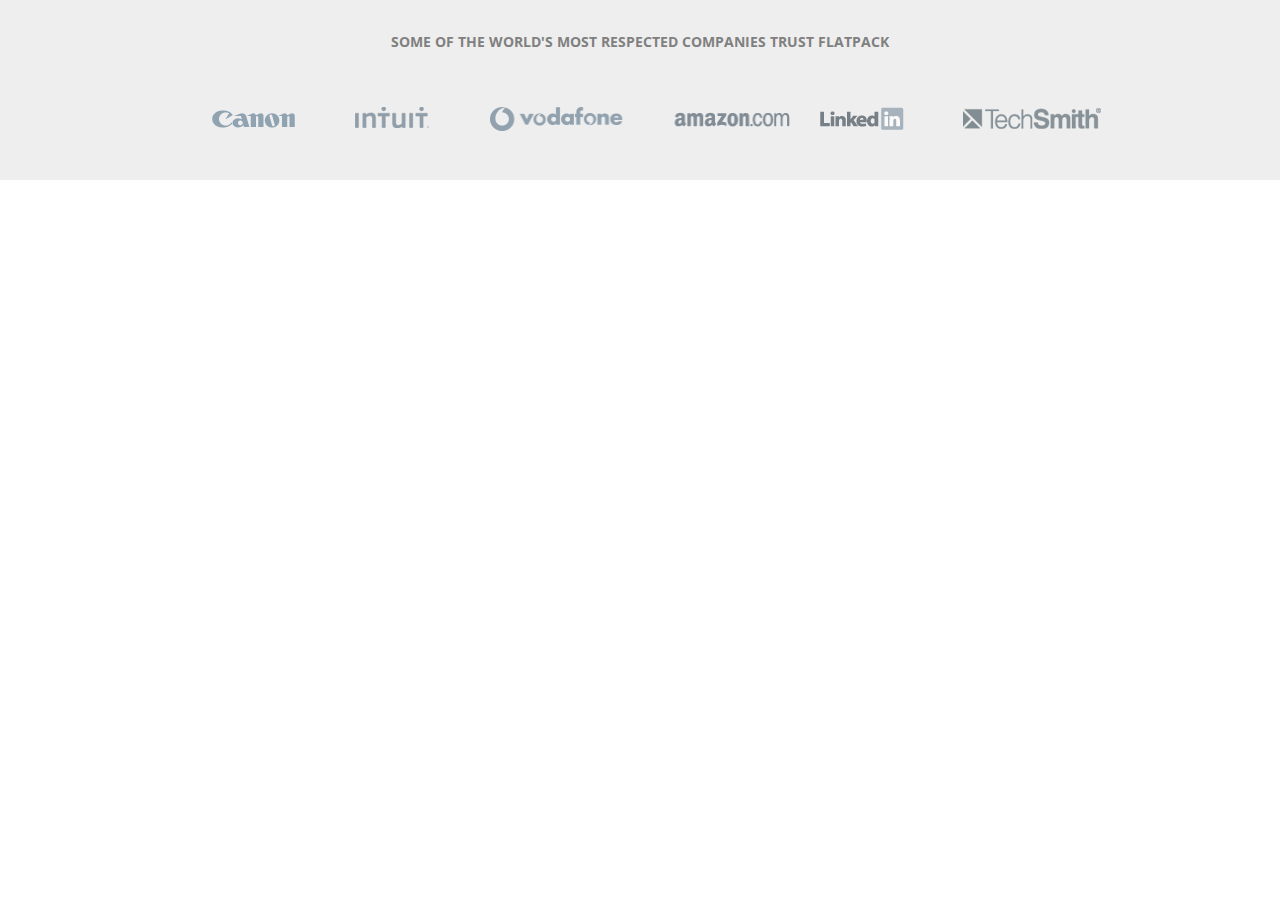
<file: elements/13_gym_3.html>
<!DOCTYPE html>
<!--[if lt IE 7 ]><html class="ie ie6" lang="en"> <![endif]-->
<!--[if IE 7 ]><html class="ie ie7" lang="en"> <![endif]-->
<!--[if IE 8 ]><html class="ie ie8" lang="en"> <![endif]-->
<!--[if (gte IE 9)|!(IE)]><!--><html lang="en"> <!--<![endif]-->
<head>
	<!-- Basic Page Needs
  	================================================== -->
	<meta charset="utf-8">
	<title>FLATPACK | Gym</title>
	<meta name="description" content="">
	<meta name="author" content="">
	<!-- Mobile Specific Metas
  	================================================== -->
	<meta name="viewport" content="width=device-width, initial-scale=1, maximum-scale=1">
	<!-- CSS
  	================================================== -->
	<link rel="stylesheet" href="stylesheets/menu.css">
    <link rel="stylesheet" href="stylesheets/flat-ui-slider.css">
    <link rel="stylesheet" href="stylesheets/base.css">
    <link rel="stylesheet" href="stylesheets/skeleton.css">
    <link rel="stylesheet" href="stylesheets/landings.css">
    <link rel="stylesheet" href="stylesheets/main.css">
    <link rel="stylesheet" href="stylesheets/landings_layouts.css">
    <link rel="stylesheet" href="stylesheets/box.css">
    <link rel="stylesheet" href="stylesheets/pixicon.css">
	<!--[if lt IE 9]>
		<script src="http://html5shim.googlecode.com/svn/trunk/html5.js"></script>
	<![endif]-->
	<!-- Favicons
	================================================== -->
	<link rel="shortcut icon" href="images/favicon.ico">
	<link rel="apple-touch-icon" href="images/apple-touch-icon.png">
	<link rel="apple-touch-icon" sizes="72x72" href="images/apple-touch-icon-72x72.png">
	<link rel="apple-touch-icon" sizes="114x114" href="images/apple-touch-icon-114x114.png">  
</head>
<body>

<div id="page">
	<div class="pixfort_gym_13" id="section_gym_3">
		<div class="logos_sect pix_builder_bg">
			<div class="container">
				<div class="sixteen columns">
		           <div class="text_logos"><span class="editContent"><span class="pix_text">SOME OF THE WORLD'S MOST RESPECTED COMPANIES TRUST FLATPACK</span></span></div>
		           <div class="padd_updown">
		               <div class="one-third column  alpha"> <img src="images/13_gym/logo1.png" class="logo_width" alt=""> </div>
		               <div class="one-third column       "> <img src="images/13_gym/logo2.png" class="logo_width" alt=""> </div>
		               <div class="one-third column  omega"> <img src="images/13_gym/logo3.png" class="logo_width" alt=""> </div>
		           </div>
		        </div>
			</div>
		</div>
	</div>
	<div class="section_pointer" pix-name="13_gym"></div>
</div>

<script src="js/jquery-1.8.3.min.js" type="text/javascript"></script>
<script src="js-files/jquery.easing.1.3.js" type="text/javascript"></script>
<script src='js-files/jquery.common.min.js' type='text/javascript'></script>
<script src="js-files/jquery.ui.touch-punch.min.js"></script>
<script src="js-files/ticker.js" type="text/javascript"></script>
<script src="js-files/bootstrap.min.js"></script>
<script src="js-files/bootstrap-switch.js"></script>
<script src="assets/js/appear.min.js" type="text/javascript"></script>
<script src="js-files/custom.js" type="text/javascript"></script>
<script src="js-files/custom3.js" type="text/javascript"></script>
</body>
</html>
</file>
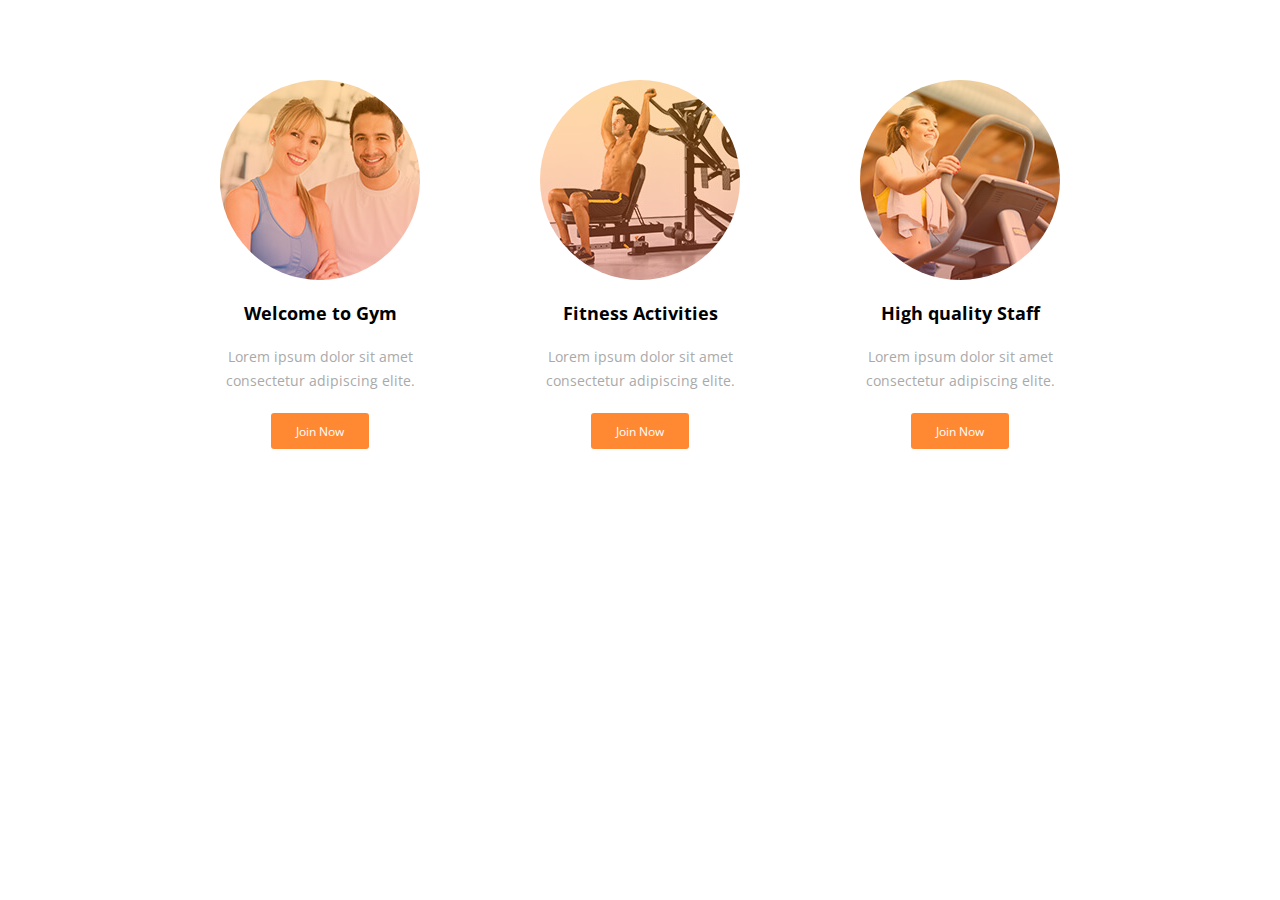
<file: elements/13_gym_4.html>
<!DOCTYPE html>
<!--[if lt IE 7 ]><html class="ie ie6" lang="en"> <![endif]-->
<!--[if IE 7 ]><html class="ie ie7" lang="en"> <![endif]-->
<!--[if IE 8 ]><html class="ie ie8" lang="en"> <![endif]-->
<!--[if (gte IE 9)|!(IE)]><!--><html lang="en"> <!--<![endif]-->
<head>
	<!-- Basic Page Needs
    ================================================== -->
	<meta charset="utf-8">
	<title>FLATPACK | Gym</title>
	<meta name="description" content="">
	<meta name="author" content="">
	<!-- Mobile Specific Metas
    ================================================== -->
	<meta name="viewport" content="width=device-width, initial-scale=1, maximum-scale=1">
	<!-- CSS
    ================================================== -->
	<link rel="stylesheet" href="stylesheets/menu.css">
    <link rel="stylesheet" href="stylesheets/flat-ui-slider.css">
    <link rel="stylesheet" href="stylesheets/base.css">
    <link rel="stylesheet" href="stylesheets/skeleton.css">
    <link rel="stylesheet" href="stylesheets/landings.css">
    <link rel="stylesheet" href="stylesheets/main.css">
    <link rel="stylesheet" href="stylesheets/landings_layouts.css">
    <link rel="stylesheet" href="stylesheets/box.css">
    <link rel="stylesheet" href="stylesheets/pixicon.css">
	<!--[if lt IE 9]>
		<script src="http://html5shim.googlecode.com/svn/trunk/html5.js"></script>
	<![endif]-->
	<!-- Favicons
	================================================== -->
	<link rel="shortcut icon" href="images/favicon.ico">
	<link rel="apple-touch-icon" href="images/apple-touch-icon.png">
	<link rel="apple-touch-icon" sizes="72x72" href="images/apple-touch-icon-72x72.png">
	<link rel="apple-touch-icon" sizes="114x114" href="images/apple-touch-icon-114x114.png">
</head>
<body>

<div id="page">
    <div class="pixfort_gym_13 pix_builder_bg" id="section_gym_4">
    <div class="gym_life">
    	<div class="container">
    		<div class="sixteen columns  gym_life">

               <div class="top_padding">
                    <div class="one-third column alpha">
                        <div class="part_st">
                            <div class="img_gym_st"><img src="images/13_gym/1.jpg" class="logo_style" alt=""></div>
            				<div class="text_gym_style">
            					<p class="gym_st"><span class="editContent">Welcome to Gym</span></p>
            					<p class="gym_text"><span class="editContent">Lorem ipsum dolor sit amet consectetur adipiscing elite.</span></p>
            				</div>

                            <span class="link_3_btn editContent"><a class="slow_fade pix_text" href="#">Join Now</a></span>
                        </div>
                    </div>
                    <div class="one-third column ">
                        <div class="part_st">
        					<div class="img_gym_st"><img src="images/13_gym/2.jpg" class="logo_style"  alt=""></div>
            				<div class="text_gym_style">
            					<p class="gym_st"><span class="editContent">Fitness Activities</span></p>
            					<p class="gym_text"><span class="editContent">Lorem ipsum dolor sit amet consectetur adipiscing elite.</span></p>
            				</div>
                            <span class="link_3_btn editContent"><a class="slow_fade pix_text" href="#">Join Now</a></span>
                        </div>
                    </div>
                    <div class="one-third column  omega">
                        <div class="part_st">
        					<div class="img_gym_st"><img src="images/13_gym/3.jpg" class="logo_style"  alt=""></div>
            				<div class="text_gym_style">
            					<p class="gym_st"><span class="editContent">High quality Staff</span></p>
            					<p class="gym_text"><span class="editContent">Lorem ipsum dolor sit amet consectetur adipiscing elite.</span></p>
            				</div>
                            <span class="link_3_btn editContent">
                                    <a class="slow_fade pix_text" href="#">Join Now</a>
                            </span>
                        </div>
                    </div>
                </div>
        	</div>
    	</div>
    </div>
    </div>
    <div class="section_pointer" pix-name="13_gym"></div>
</div>

<script src="js/jquery-1.8.3.min.js" type="text/javascript"></script>
<script src="js-files/jquery.easing.1.3.js" type="text/javascript"></script>
<script src='js-files/jquery.common.min.js' type='text/javascript'></script>
<script src="js-files/jquery.ui.touch-punch.min.js"></script>
<script src="js-files/ticker.js" type="text/javascript"></script>
<script src="js-files/bootstrap.min.js"></script>
<script src="js-files/bootstrap-switch.js"></script>
<script src="assets/js/appear.min.js" type="text/javascript"></script>
<script src="js-files/custom.js" type="text/javascript"></script>
<script src="js-files/custom3.js" type="text/javascript"></script>
</body>
</html>
</file>
<file: css/flat-ui.css>
@font-face {
  font-family: 'Montserrat-Regular';
  src: url('../fonts/montserrat/Montserrat-Regular.eot');
  src: url('../fonts/montserrat/Montserrat-Regular.eot?#iefix') format('embedded-opentype'),
       url('../fonts/montserrat/Montserrat-Regular.ttf') format('truetype'),
       url('../fonts/montserrat/Montserrat-Regular.svg#Montserrat-Regular') format('svg');
}

@font-face {
  font-family: 'Lato';
  src: url('../fonts/lato/lato-black-webfont.eot');
  src: url('../fonts/lato/lato-black-webfont.eot?#iefix') format('embedded-opentype'), url('../fonts/lato/lato-black-webfont.woff') format('woff'), url('../fonts/lato/lato-black-webfont.ttf') format('truetype'), url('../fonts/lato/lato-black-webfont.svg#latoblack') format('svg');
  font-weight: 900;
  font-style: normal;
}
@font-face {
  font-family: 'Lato';
  src: url('../fonts/lato/lato-bold-webfont.eot');
  src: url('../fonts/lato/lato-bold-webfont.eot?#iefix') format('embedded-opentype'), url('../fonts/lato/lato-bold-webfont.woff') format('woff'), url('../fonts/lato/lato-bold-webfont.ttf') format('truetype'), url('../fonts/lato/lato-bold-webfont.svg#latobold') format('svg');
  font-weight: bold;
  font-style: normal;
}
@font-face {
  font-family: 'Lato';
  src: url('../fonts/lato/lato-bolditalic-webfont.eot');
  src: url('../fonts/lato/lato-bolditalic-webfont.eot?#iefix') format('embedded-opentype'), url('../fonts/lato/lato-bolditalic-webfont.woff') format('woff'), url('../fonts/lato/lato-bolditalic-webfont.ttf') format('truetype'), url('../fonts/lato/lato-bolditalic-webfont.svg#latobold_italic') format('svg');
  font-weight: bold;
  font-style: italic;
}
@font-face {
  font-family: 'Lato';
  src: url('../fonts/lato/lato-italic-webfont.eot');
  src: url('../fonts/lato/lato-italic-webfont.eot?#iefix') format('embedded-opentype'), url('../fonts/lato/lato-italic-webfont.woff') format('woff'), url('../fonts/lato/lato-italic-webfont.ttf') format('truetype'), url('../fonts/lato/lato-italic-webfont.svg#latoitalic') format('svg');
  font-weight: normal;
  font-style: italic;
}
@font-face {
  font-family: 'Lato';
  src: url('../fonts/lato/lato-light-webfont.eot');
  src: url('../fonts/lato/lato-light-webfont.eot?#iefix') format('embedded-opentype'), url('../fonts/lato/lato-light-webfont.woff') format('woff'), url('../fonts/lato/lato-light-webfont.ttf') format('truetype'), url('../fonts/lato/lato-light-webfont.svg#latolight') format('svg');
  font-weight: 300;
  font-style: normal;
}
@font-face {
  font-family: 'Lato';
  src: url('../fonts/lato/lato-regular-webfont.eot');
  src: url('../fonts/lato/lato-regular-webfont.eot?#iefix') format('embedded-opentype'), url('../fonts/lato/lato-regular-webfont.woff') format('woff'), url('../fonts/lato/lato-regular-webfont.ttf') format('truetype'), url('../fonts/lato/lato-regular-webfont.svg#latoregular') format('svg');
  font-weight: normal;
  font-style: normal;
}
@font-face {
  font-family: "Flat-UI-Icons";
  src: url("../fonts/Flat-UI-Icons.eot");
  src: url("../fonts/Flat-UI-Icons.eot?#iefix") format("embedded-opentype"), url("../fonts/Flat-UI-Icons.woff") format("woff"), url("../fonts/Flat-UI-Icons.ttf") format("truetype"), url("../fonts/Flat-UI-Icons.svg#Flat-UI-Icons") format("svg");
  font-weight: normal;
  font-style: normal;
}
/* Use the following CSS code if you want to use data attributes for inserting your icons */
[data-icon]:before {
  font-family: 'Flat-UI-Icons';
  content: attr(data-icon);
  speak: none;
  font-weight: normal;
  font-variant: normal;
  text-transform: none;
  -webkit-font-smoothing: antialiased;
}
/* Use the following CSS code if you want to have a class per icon */
/*
Instead of a list of all class selectors,
you can use the generic selector below, but it's slower:
[class*="fui-"] {
*/
.fui-triangle-up,
.fui-triangle-up-small,
.fui-triangle-right-large,
.fui-triangle-left-large,
.fui-triangle-down,
.fui-info,
.fui-alert,
.fui-question,
.fui-window,
.fui-windows,
.fui-arrow-right,
.fui-arrow-left,
.fui-loop,
.fui-cmd,
.fui-mic,
.fui-triangle-down-small,
.fui-check-inverted,
.fui-heart,
.fui-location,
.fui-plus,
.fui-check,
.fui-cross,
.fui-list,
.fui-new,
.fui-video,
.fui-photo,
.fui-volume,
.fui-time,
.fui-eye,
.fui-chat,
.fui-home,
.fui-upload,
.fui-search,
.fui-user,
.fui-mail,
.fui-lock,
.fui-power,
.fui-star,
.fui-calendar,
.fui-gear,
.fui-book,
.fui-exit,
.fui-trash,
.fui-folder,
.fui-bubble,
.fui-cross-inverted,
.fui-plus-inverted,
.fui-export,
.fui-radio-unchecked,
.fui-radio-checked,
.fui-checkbox-unchecked,
.fui-checkbox-checked,
.fui-flat,
.fui-calendar-solid,
.fui-star-2,
.fui-credit-card,
.fui-clip,
.fui-link,
.fui-pause,
.fui-play,
.fui-tag,
.fui-document,
.fui-image,
.fui-facebook,
.fui-youtube,
.fui-vimeo,
.fui-twitter,
.fui-stumbleupon,
.fui-spotify,
.fui-skype,
.fui-pinterest,
.fui-path,
.fui-myspace,
.fui-linkedin,
.fui-googleplus,
.fui-dribbble,
.fui-blogger,
.fui-behance,
.fui-list-thumbnailed,
.fui-list-small-thumbnails,
.fui-list-numbered,
.fui-list-large-thumbnails,
.fui-list-columned,
.fui-list-bulleted {
  display: inline-block;
  font-family: 'Flat-UI-Icons';
  speak: none;
  font-style: normal;
  font-weight: normal;
  font-variant: normal;
  text-transform: none;
  -webkit-font-smoothing: antialiased;
}
.fui-triangle-up:before {
  content: "\e000";
}
.fui-triangle-up-small:before {
  content: "\e001";
}
.fui-triangle-right-large:before {
  content: "\e002";
}
.fui-triangle-left-large:before {
  content: "\e003";
}
.fui-triangle-down:before {
  content: "\e004";
}
.fui-info:before {
  content: "\e016";
}
.fui-alert:before {
  content: "\e017";
}
.fui-question:before {
  content: "\e018";
}
.fui-window:before {
  content: "\e019";
}
.fui-windows:before {
  content: "\e01a";
}
.fui-arrow-right:before {
  content: "\e02c";
}
.fui-arrow-left:before {
  content: "\e02d";
}
.fui-loop:before {
  content: "\e02e";
}
.fui-cmd:before {
  content: "\e02f";
}
.fui-mic:before {
  content: "\e030";
}
.fui-triangle-down-small:before {
  content: "\e005";
}
.fui-check-inverted:before {
  content: "\e006";
}
.fui-heart:before {
  content: "\e007";
}
.fui-location:before {
  content: "\e008";
}
.fui-plus:before {
  content: "\e009";
}
.fui-check:before {
  content: "\e00a";
}
.fui-cross:before {
  content: "\e00b";
}
.fui-list:before {
  content: "\e00c";
}
.fui-new:before {
  content: "\e00d";
}
.fui-video:before {
  content: "\e00e";
}
.fui-photo:before {
  content: "\e00f";
}
.fui-volume:before {
  content: "\e010";
}
.fui-time:before {
  content: "\e011";
}
.fui-eye:before {
  content: "\e012";
}
.fui-chat:before {
  content: "\e013";
}
.fui-home:before {
  content: "\e015";
}
.fui-upload:before {
  content: "\e01b";
}
.fui-search:before {
  content: "\e01c";
}
.fui-user:before {
  content: "\e01d";
}
.fui-mail:before {
  content: "\e01e";
}
.fui-lock:before {
  content: "\e01f";
}
.fui-power:before {
  content: "\e020";
}
.fui-star:before {
  content: "\e021";
}
.fui-calendar:before {
  content: "\e023";
}
.fui-gear:before {
  content: "\e024";
}
.fui-book:before {
  content: "\e025";
}
.fui-exit:before {
  content: "\e026";
}
.fui-trash:before {
  content: "\e027";
}
.fui-folder:before {
  content: "\e028";
}
.fui-bubble:before {
  content: "\e029";
}
.fui-cross-inverted:before {
  content: "\e02a";
}
.fui-plus-inverted:before {
  content: "\e031";
}
.fui-export:before {
  content: "\e014";
}
.fui-radio-unchecked:before {
  content: "\e02b";
}
.fui-radio-checked:before {
  content: "\e032";
}
.fui-checkbox-unchecked:before {
  content: "\e033";
}
.fui-checkbox-checked:before {
  content: "\e034";
}
.fui-flat:before {
  content: "\e035";
}
.fui-calendar-solid:before {
  content: "\e022";
}
.fui-star-2:before {
  content: "\e036";
}
.fui-credit-card:before {
  content: "\e037";
}
.fui-clip:before {
  content: "\e038";
}
.fui-link:before {
  content: "\e039";
}
.fui-pause:before {
  content: "\e03b";
}
.fui-play:before {
  content: "\e03c";
}
.fui-tag:before {
  content: "\e03d";
}
.fui-document:before {
  content: "\e03e";
}
.fui-image:before {
  content: "\e03a";
}
.fui-facebook:before {
  content: "\e03f";
}
.fui-youtube:before {
  content: "\e040";
}
.fui-vimeo:before {
  content: "\e041";
}
.fui-twitter:before {
  content: "\e042";
}
.fui-stumbleupon:before {
  content: "\e043";
}
.fui-spotify:before {
  content: "\e044";
}
.fui-skype:before {
  content: "\e045";
}
.fui-pinterest:before {
  content: "\e046";
}
.fui-path:before {
  content: "\e047";
}
.fui-myspace:before {
  content: "\e048";
}
.fui-linkedin:before {
  content: "\e049";
}
.fui-googleplus:before {
  content: "\e04a";
}
.fui-dribbble:before {
  content: "\e04c";
}
.fui-blogger:before {
  content: "\e04d";
}
.fui-behance:before {
  content: "\e04e";
}
.fui-list-thumbnailed:before {
  content: "\e04b";
}
.fui-list-small-thumbnails:before {
  content: "\e04f";
}
.fui-list-numbered:before {
  content: "\e050";
}
.fui-list-large-thumbnails:before {
  content: "\e051";
}
.fui-list-columned:before {
  content: "\e052";
}
.fui-list-bulleted:before {
  content: "\e053";
}
.dropdown-arrow-inverse {
  border-bottom-color: #34495e !important;
  border-top-color: #34495e !important;
}
body {
  font-family: "Montserrat-Regular","Lato", Helvetica, Arial, sans-serif;
  font-size: 18px;
  line-height: 1.72222;
  color: #34495e;
  background-color: #ffffff;
}
a {
  color: #16a085;
  text-decoration: none;
  -webkit-transition: 0.25s;
  transition: 0.25s;
}
a:hover,
a:focus {
  color: #59a3fc;
  text-decoration: none;
}
a:focus {
  outline: none;
}
.img-rounded {
  border-radius: 6px;
}
.img-comment {
  font-size: 15px;
  line-height: 1.2;
  font-style: italic;
  margin: 24px 0;
}
p {
  font-size: 18px;
  line-height: 1.72222;
  margin: 0 0 15px;
}
.lead {
  margin-bottom: 30px;
  font-size: 28px;
  line-height: 1.46428571;
  font-weight: 300;
}
@media (min-width: 768px) {
  .lead {
    font-size: 30.006px;
  }
}
small,
.small {
  font-size: 83%;
  line-height: 2.067;
}
.text-muted {
  color: #bdc3c7;
}
.text-inverse {
  color: #ffffff;
}
.text-primary {
  color: #59a3fc;
}
.text-primary:hover {
  color: #15967d;
}
.text-warning {
  color: #f1c40f;
}
.text-warning:hover {
  color: #c19d0c;
}
.text-danger {
  color: #e74c3c;
}
.text-danger:hover {
  color: #b93d30;
}
.text-success {
  color: #2ecc71;
}
.text-success:hover {
  color: #25a35a;
}
.text-info {
  color: #3498db;
}
.text-info:hover {
  color: #2a7aaf;
}
h1,
h2,
h3,
h4,
h5,
h6,
.h1,
.h2,
.h3,
.h4,
.h5,
.h6 {
    font-family: "Montserrat-Regular","Lato", Helvetica, Arial, sans-serif;
  font-weight: 700;
  line-height: 1.1;
  color: inherit;
}
h1 small,
h2 small,
h3 small,
h4 small,
h5 small,
h6 small,
.h1 small,
.h2 small,
.h3 small,
.h4 small,
.h5 small,
.h6 small {
  color: #e7e9ec;
}
h1,
h2,
h3 {
  margin-top: 30px;
  margin-bottom: 15px;
}
h4,
h5,
h6 {
  margin-top: 15px;
  margin-bottom: 15px;
}
h6 {
  font-weight: normal;
}
h1,
.h1 {
  font-size: 61px;
}
h2,
.h2 {
  font-size: 53px;
}
h3,
.h3 {
  font-size: 40px;
}
h4,
.h4 {
  font-size: 29px;
}
h5,
.h5 {
  font-size: 28px;
}
h6,
.h6 {
  font-size: 24px;
}
.page-header {
  padding-bottom: 14px;
  margin: 60px 0 30px;
  border-bottom: 1px solid #e7e9ec;
}
ul,
ol {
  margin-bottom: 15px;
}
dl {
  margin-bottom: 30px;
}
dt,
dd {
  line-height: 1.72222;
}
@media (min-width: 768px) {
  .dl-horizontal dt {
    width: 160px;
  }
  .dl-horizontal dd {
    margin-left: 180px;
  }
}
abbr[title],
abbr[data-original-title] {
  border-bottom: 1px dotted #bdc3c7;
}
blockquote {
  border-left: 3px solid #e7e9ec;
  padding: 0 0 0 16px;
  margin: 0 0 30px;
}
blockquote p {
  font-size: 20px;
  line-height: 1.55;
  font-weight: normal;
  margin-bottom: .4em;
}
blockquote small {
  font-size: 18px;
  line-height: 1.72222;
  font-style: italic;
  color: inherit;
}
blockquote small:before {
  content: "";
}
blockquote.pull-right {
  padding-right: 16px;
  padding-left: 0;
  border-right: 3px solid #e7e9ec;
  border-left: 0;
}
blockquote.pull-right small:after {
  content: "";
}
address {
  margin-bottom: 30px;
  line-height: 1.72222;
}
code,
kdb,
pre,
samp {
  font-family: Monaco, Menlo, Consolas, "Courier New", monospace;
}
code {
  font-size: 75%;
  color: #c7254e;
  background-color: #f9f2f4;
  border-radius: 4px;
}
pre {
  padding: 8px;
  margin: 0 0 15px;
  font-size: 13px;
  line-height: 1.72222;
  color: inherit;
  background-color: #ffffff;
  border: 2px solid #e7e9ec;
  border-radius: 6px;
  white-space: pre;
}
.pre-scrollable {
  max-height: 340px;
}
.btn {
  border: none;
  font-size: 15px;
  font-weight: normal;
  line-height: 1.4;
  border-radius: 2px !important;
  padding: 10px 15px;
  -webkit-font-smoothing: subpixel-antialiased;
  -webkit-transition: border .25s linear, color .25s linear, background-color .25s linear;
  transition: border .25s linear, color .25s linear, background-color .25s linear;
}
.btn:hover,
.btn:focus {
  outline: none;
  color: #ffffff;
}
.btn:active,
.btn.active {
  outline: none;
  -webkit-box-shadow: none;
  box-shadow: none;
}
.btn.disabled,
.btn[disabled],
fieldset[disabled] .btn {
  background-color: #bdc3c7;
  color: rgba(255, 255, 255, 0.75);
  opacity: 0.7;
  filter: alpha(opacity=70);
}
.btn > [class^="fui-"] {
  margin: 0 1px;
  position: relative;
  line-height: 1;
  top: 1px;
}
.btn-xs.btn > [class^="fui-"] {
  font-size: 11px;
  top: 0;
}
.btn-hg.btn > [class^="fui-"] {
  top: 2px;
}
.btn-default {
  color: #ffffff;
  background-color: #bdc3c7;
}
.btn-default:hover,
.btn-default.hover,
.btn-default:focus,
.btn-default:active,
.btn-default.active,
.open .dropdown-toggle.btn-default {
  color: #ffffff;
  background-color: #cacfd2;
  border-color: #cacfd2;
}
.btn-default:active,
.btn-default.active,
.open .dropdown-toggle.btn-default {
  background: #a1a6a9;
  border-color: #a1a6a9;
}
.btn-default.disabled,
.btn-default[disabled],
fieldset[disabled] .btn-default,
.btn-default.disabled:hover,
.btn-default[disabled]:hover,
fieldset[disabled] .btn-default:hover,
.btn-default.disabled.hover,
.btn-default[disabled].hover,
fieldset[disabled] .btn-default.hover,
.btn-default.disabled:focus,
.btn-default[disabled]:focus,
fieldset[disabled] .btn-default:focus,
.btn-default.disabled:active,
.btn-default[disabled]:active,
fieldset[disabled] .btn-default:active,
.btn-default.disabled.active,
.btn-default[disabled].active,
fieldset[disabled] .btn-default.active {
  background-color: #bdc3c7;
  border-color: #bdc3c7;
}
.btn-primary {
  color: #ffffff;
  background-color: #59a3fc;
}
.btn-primary:hover,
.btn-primary.hover,
.btn-primary:focus,
.btn-primary:active,
.btn-primary.active,
.open .dropdown-toggle.btn-primary {
  color: #ffffff;
  background-color: #48c9b0;
  border-color: #48c9b0;
}
.btn-primary:active,
.btn-primary.active,
.open .dropdown-toggle.btn-primary {
  background: #16a085;
  border-color: #16a085;
}
.btn-primary.disabled,
.btn-primary[disabled],
fieldset[disabled] .btn-primary,
.btn-primary.disabled:hover,
.btn-primary[disabled]:hover,
fieldset[disabled] .btn-primary:hover,
.btn-primary.disabled.hover,
.btn-primary[disabled].hover,
fieldset[disabled] .btn-primary.hover,
.btn-primary.disabled:focus,
.btn-primary[disabled]:focus,
fieldset[disabled] .btn-primary:focus,
.btn-primary.disabled:active,
.btn-primary[disabled]:active,
fieldset[disabled] .btn-primary:active,
.btn-primary.disabled.active,
.btn-primary[disabled].active,
fieldset[disabled] .btn-primary.active {
  background-color: #59a3fc;
  border-color: #59a3fc;
}
.btn-info {
  color: #ffffff;
  background-color: #7ec678;
  font-weight: bold;
  
  box-shadow:  inset 0 1px 0px 0px rgba( 255, 255, 255, 0.5) !important;
    -moz-box-shadow: inset 0 1px 0px 0px rgba( 255, 255, 255, 0.5) !important;
      -webkit-box-shadow: inset 0 1px 0px 0px rgba( 255, 255, 255, 0.5) !important;
  
}
.btn-info:hover,
.btn-info.hover,
.btn-info:focus,
.btn-info:active,
.btn-info.active,
.open .dropdown-toggle.btn-info {
  color: #ffffff;
  background-color: #67b160;
  //border-color: #5dade2;
}
.btn-info:active,
.btn-info.active,
.open .dropdown-toggle.btn-info {
  background: #2c81ba;
  border-color: #2c81ba;
}
.btn-info.disabled,
.btn-info[disabled],
fieldset[disabled] .btn-info,
.btn-info.disabled:hover,
.btn-info[disabled]:hover,
fieldset[disabled] .btn-info:hover,
.btn-info.disabled.hover,
.btn-info[disabled].hover,
fieldset[disabled] .btn-info.hover,
.btn-info.disabled:focus,
.btn-info[disabled]:focus,
fieldset[disabled] .btn-info:focus,
.btn-info.disabled:active,
.btn-info[disabled]:active,
fieldset[disabled] .btn-info:active,
.btn-info.disabled.active,
.btn-info[disabled].active,
fieldset[disabled] .btn-info.active {
  background-color: #67b160;
  //border-color: #3498db;
}

.btn-danger {
  color: #ffffff;
  background-color: #e74c3c;

  

}
.btn-danger:hover,
.btn-danger.hover,
.btn-danger:focus,
.btn-danger:active,
.btn-danger.active,
.open .dropdown-toggle.btn-danger {
  color: #ffffff;
  background-color: #ec7063;
  border-color: #ec7063;

}
.btn-danger:active,
.btn-danger.active,
.open .dropdown-toggle.btn-danger {
  background: #c44133;
  border-color: #c44133;
}
.btn-danger.disabled,
.btn-danger[disabled],
fieldset[disabled] .btn-danger,
.btn-danger.disabled:hover,
.btn-danger[disabled]:hover,
fieldset[disabled] .btn-danger:hover,
.btn-danger.disabled.hover,
.btn-danger[disabled].hover,
fieldset[disabled] .btn-danger.hover,
.btn-danger.disabled:focus,
.btn-danger[disabled]:focus,
fieldset[disabled] .btn-danger:focus,
.btn-danger.disabled:active,
.btn-danger[disabled]:active,
fieldset[disabled] .btn-danger:active,
.btn-danger.disabled.active,
.btn-danger[disabled].active,
fieldset[disabled] .btn-danger.active {
  background-color: #e74c3c;
  border-color: #e74c3c;
}
.btn-success {
  color: #ffffff;
  background-color: #2ecc71;
}
.btn-success:hover,
.btn-success.hover,
.btn-success:focus,
.btn-success:active,
.btn-success.active,
.open .dropdown-toggle.btn-success {
  color: #ffffff;
  background-color: #58d68d;
  border-color: #58d68d;
}
.btn-success:active,
.btn-success.active,
.open .dropdown-toggle.btn-success {
  background: #27ad60;
  border-color: #27ad60;
}
.btn-success.disabled,
.btn-success[disabled],
fieldset[disabled] .btn-success,
.btn-success.disabled:hover,
.btn-success[disabled]:hover,
fieldset[disabled] .btn-success:hover,
.btn-success.disabled.hover,
.btn-success[disabled].hover,
fieldset[disabled] .btn-success.hover,
.btn-success.disabled:focus,
.btn-success[disabled]:focus,
fieldset[disabled] .btn-success:focus,
.btn-success.disabled:active,
.btn-success[disabled]:active,
fieldset[disabled] .btn-success:active,
.btn-success.disabled.active,
.btn-success[disabled].active,
fieldset[disabled] .btn-success.active {
  background-color: #2ecc71;
  border-color: #2ecc71;
}
.btn-warning {
  color: #ffffff;
  background-color: #f1c40f;
}
.btn-warning:hover,
.btn-warning.hover,
.btn-warning:focus,
.btn-warning:active,
.btn-warning.active,
.open .dropdown-toggle.btn-warning {
  color: #ffffff;
  background-color: #f5d313;
  border-color: #f5d313;
}
.btn-warning:active,
.btn-warning.active,
.open .dropdown-toggle.btn-warning {
  background: #cda70d;
  border-color: #cda70d;
}
.btn-warning.disabled,
.btn-warning[disabled],
fieldset[disabled] .btn-warning,
.btn-warning.disabled:hover,
.btn-warning[disabled]:hover,
fieldset[disabled] .btn-warning:hover,
.btn-warning.disabled.hover,
.btn-warning[disabled].hover,
fieldset[disabled] .btn-warning.hover,
.btn-warning.disabled:focus,
.btn-warning[disabled]:focus,
fieldset[disabled] .btn-warning:focus,
.btn-warning.disabled:active,
.btn-warning[disabled]:active,
fieldset[disabled] .btn-warning:active,
.btn-warning.disabled.active,
.btn-warning[disabled].active,
fieldset[disabled] .btn-warning.active {
  background-color: #f1c40f;
  border-color: #f1c40f;
}
.btn-inverse {
  color: #ffffff;
  background-color: #34495e;
}
.btn-inverse:hover,
.btn-inverse.hover,
.btn-inverse:focus,
.btn-inverse:active,
.btn-inverse.active,
.open .dropdown-toggle.btn-inverse {
  color: #ffffff;
  background-color: #415b76;
  border-color: #415b76;
}
.btn-inverse:active,
.btn-inverse.active,
.open .dropdown-toggle.btn-inverse {
  background: #2c3e50;
  border-color: #2c3e50;
}
.btn-inverse.disabled,
.btn-inverse[disabled],
fieldset[disabled] .btn-inverse,
.btn-inverse.disabled:hover,
.btn-inverse[disabled]:hover,
fieldset[disabled] .btn-inverse:hover,
.btn-inverse.disabled.hover,
.btn-inverse[disabled].hover,
fieldset[disabled] .btn-inverse.hover,
.btn-inverse.disabled:focus,
.btn-inverse[disabled]:focus,
fieldset[disabled] .btn-inverse:focus,
.btn-inverse.disabled:active,
.btn-inverse[disabled]:active,
fieldset[disabled] .btn-inverse:active,
.btn-inverse.disabled.active,
.btn-inverse[disabled].active,
fieldset[disabled] .btn-inverse.active {
  background-color: #34495e;
  border-color: #34495e;
}
.btn-embossed {
  -webkit-box-shadow: inset 0 -2px 0 rgba(0, 0, 0, 0.15);
  box-shadow: inset 0 -2px 0 rgba(0, 0, 0, 0.15);
  border-radius: 3px;
  text-shadow:1px 1px rgba(0,0,0,0.1) !important;
}
.btn-embossed.active,
.btn-embossed:active {
  -webkit-box-shadow: inset 0 2px 0 rgba(0, 0, 0, 0.15);
  box-shadow: inset 0 2px 0 rgba(0, 0, 0, 0.15);
}
.btn-wide {
  min-width: 140px;
  padding-left: 30px;
  padding-right: 30px;
}
.btn-link {
  color: #16a085;
}
.btn-link:hover,
.btn-link:focus {
  color: #59a3fc;
  text-decoration: underline;
  background-color: transparent;
}
.btn-link[disabled]:hover,
fieldset[disabled] .btn-link:hover,
.btn-link[disabled]:focus,
fieldset[disabled] .btn-link:focus {
  color: #bdc3c7;
  text-decoration: none;
}
.btn-hg {
  padding: 13px 20px;
  font-size: 22px;
  line-height: 1.227;
  border-radius: 6px;
}
.btn-lg {
  padding: 10px 19px;
  font-size: 17px;
  line-height: 1.471;
  border-radius: 6px;
}
.btn-sm {
  padding: 9px 13px;
  font-size: 13px;
  line-height: 1.385;
  border-radius: 4px;
}
.btn-xs {
  padding: 10px 9px;
  font-size: 12px;
  line-height: 1.083;
  border-radius: 3px;
}
/* PixFort new code */

#cloneElementButton {
  font-weight: normal;
  border-top-right-radius: 0px !important;
  border-bottom-right-radius: 0px !important;
  border-top-left-radius: 3px !important;
  border-bottom-left-radius: 3px !important;
}
#resetStyleButton {
  border-radius: 0px !important;
}
#removeElementButton{
 font-weight: normal;
  border-top-right-radius: 3px !important;
  border-bottom-right-radius: 3px !important;
  border-top-left-radius: 0px !important;
  border-bottom-left-radius: 0px !important; 
}
/* End of PixFort New code */
.btn-tip {
  font-weight: 300;
  padding-left: 10px;
  font-size: 92%;
}
.btn-block {
  white-space: normal;
}
[class*="btn-social-"] {
  padding: 10px 15px;
  font-size: 13px;
  line-height: 1.077;
  border-radius: 4px;
}
.btn-social-pinterest {
  color: #ffffff;
  background-color: #cb2028;
}
.btn-social-pinterest:hover,
.btn-social-pinterest:focus {
  background-color: #d54d53;
}
.btn-social-pinterest:active,
.btn-social-pinterest.active {
  background-color: #ad1b22;
}
.btn-social-linkedin {
  color: #ffffff;
  background-color: #0072b5;
}
.btn-social-linkedin:hover,
.btn-social-linkedin:focus {
  background-color: #338ec4;
}
.btn-social-linkedin:active,
.btn-social-linkedin.active {
  background-color: #00619a;
}
.btn-social-stumbleupon {
  color: #ffffff;
  background-color: #ed4a13;
}
.btn-social-stumbleupon:hover,
.btn-social-stumbleupon:focus {
  background-color: #f16e42;
}
.btn-social-stumbleupon:active,
.btn-social-stumbleupon.active {
  background-color: #c93f10;
}
.btn-social-googleplus {
  color: #ffffff;
  background-color: #2d2d2d;
}
.btn-social-googleplus:hover,
.btn-social-googleplus:focus {
  background-color: #575757;
}
.btn-social-googleplus:active,
.btn-social-googleplus.active {
  background-color: #262626;
}
.btn-social-facebook {
  color: #ffffff;
  background-color: #2f4b93;
}
.btn-social-facebook:hover,
.btn-social-facebook:focus {
  background-color: #596fa9;
}
.btn-social-facebook:active,
.btn-social-facebook.active {
  background-color: #28407d;
}
.btn-social-twitter {
  color: #ffffff;
  background-color: #00bdef;
}
.btn-social-twitter:hover,
.btn-social-twitter:focus {
  background-color: #33caf2;
}
.btn-social-twitter:active,
.btn-social-twitter.active {
  background-color: #00a1cb;
}
.btn-default .caret {
  border-top-color: #ffffff;
}
.btn-primary .caret,
.btn-success .caret,
.btn-warning .caret,
.btn-danger .caret,
.btn-info .caret {
  border-top-color: #ffffff;
}
.dropup .btn-default .caret {
  border-bottom-color: #ffffff;
}
.dropup .btn-primary .caret,
.dropup .btn-success .caret,
.dropup .btn-warning .caret,
.dropup .btn-danger .caret,
.dropup .btn-info .caret {
  border-bottom-color: #ffffff;
}
.btn-group-xs > .btn {
  padding: 6px 9px;
  font-size: 12px;
  line-height: 1.083;
  border-radius: 3px;
}
.btn-group-sm > .btn {
  padding: 9px 13px;
  font-size: 13px;
  line-height: 1.385;
  border-radius: 4px;
}
.btn-group-lg > .btn {
  padding: 10px 19px;
  font-size: 17px;
  line-height: 1.471;
  border-radius: 6px;
}
.btn-group-gh > .btn {
  padding: 13px 20px;
  font-size: 22px;
  line-height: 1.227;
  border-radius: 6px;
}
.btn-group > .btn + .btn {
  margin-left: 0;
}
.btn-group > .btn + .dropdown-toggle {
  border-left: 2px solid rgba(52, 73, 94, 0.15);
  padding-left: 12px;
  padding-right: 12px;
}
.btn-group > .btn + .dropdown-toggle .caret {
  margin-left: 3px;
  margin-right: 3px;
}
.btn-group > .btn.btn-gh + .dropdown-toggle .caret {
  margin-left: 7px;
  margin-right: 7px;
}
.btn-group > .btn.btn-sm + .dropdown-toggle .caret {
  margin-left: 0;
  margin-right: 0;
}
.dropdown-toggle .caret {
  margin-left: 8px;
}
.btn-group > .btn,
.btn-group > .dropdown-menu,
.btn-group > .popover {
  font-weight: 400;
}
.btn-group:focus .dropdown-toggle {
  outline: none;
  -webkit-transition: 0.25s;
  transition: 0.25s;
}
.btn-group.open .dropdown-toggle {
  color: rgba(255, 255, 255, 0.75);
  -webkit-box-shadow: none;
  box-shadow: none;
}
.btn-toolbar .btn.active {
  color: #ffffff;
}
.btn-toolbar .btn > [class^="fui-"] {
  font-size: 16px;
  margin: 0 1px;
}
.caret {
  border-width: 8px 6px;
  border-bottom-color: #34495e;
  border-top-color: #34495e;
  border-style: solid;
  border-bottom-style: none;
  -webkit-transition: 0.25s;
  transition: 0.25s;
  -webkit-transform: scale(1.001);
  -ms-transform: scale(1.001);
  transform: scale(1.001);
}
.dropup .caret,
.dropup .btn-lg .caret,
.navbar-fixed-bottom .dropdown .caret {
  border-bottom-width: 8px;
}
.btn-lg .caret {
  border-top-width: 8px;
  border-right-width: 6px;
  border-left-width: 6px;
}
.select {
  display: inline-block;
  margin-bottom: 10px;
}
[class*="span"] > .select[class*="span"] {
  margin-left: 0;
}
.select[class*="span"] .btn {
  width: 100%;
}
.select.select-block {
  display: block;
  float: none;
  margin-left: 0;
  width: auto;
}
.select.select-block:before,
.select.select-block:after {
  content: " ";
  /* 1 */

  display: table;
  /* 2 */

}
.select.select-block:after {
  clear: both;
}
.select.select-block .btn {
  width: 100%;
}
.select.select-block .dropdown-menu {
  width: 100%;
}
.select .btn {
  width: 220px;
}
.select .btn.btn-hg .filter-option {
  left: 20px;
  right: 40px;
  top: 13px;
}
.select .btn.btn-hg .caret {
  right: 20px;
}
.select .btn.btn-lg .filter-option {
  left: 18px;
  right: 38px;
}
.select .btn.btn-sm .filter-option {
  left: 13px;
  right: 33px;
}
.select .btn.btn-sm .caret {
  right: 13px;
}
.select .btn.btn-xs .filter-option {
  left: 13px;
  right: 33px;
  top: 5px;
}
.select .btn.btn-xs .caret {
  right: 13px;
}
.select .btn .filter-option {
  height: 26px;
  left: 13px;
  overflow: hidden;
  position: absolute;
  right: 33px;
  text-align: left;
  top: 10px;
}
.select .btn .caret {
  position: absolute;
  right: 16px;
  top: 50%;
  margin-top: -3px;
}
.select .btn .dropdown-toggle {
  border-radius: 6px;
}
.select .btn .dropdown-menu {
  min-width: 100%;
}
.select .btn .dropdown-menu dt {
  cursor: default;
  display: block;
  padding: 3px 20px;
}
.select .btn .dropdown-menu li:not(.disabled) > a:hover small {
  color: rgba(255, 255, 255, 0.004);
}
.select .btn .dropdown-menu li > a {
  min-height: 20px;
}
.select .btn .dropdown-menu li > a.opt {
  padding-left: 35px;
}
.select .btn .dropdown-menu li small {
  padding-left: .5em;
}
.select .btn .dropdown-menu li > dt small {
  font-weight: normal;
}
.select .btn > .disabled,
.select .btn .dropdown-menu li.disabled > a {
  cursor: default;
}
.select .caret {
  border-bottom-color: #ffffff;
  border-top-color: #ffffff;
}
legend {
  display: block;
  width: 100%;
  padding: 0;
  margin-bottom: 15px;
  font-size: 24px;
  line-height: inherit;
  color: inherit;
  border-bottom: none;
}
textarea {
  font-size: 20px;
  line-height: 24px;
  padding: 5px 11px;
}
input[type="search"] {
  -webkit-appearance: none !important;
}
label {
  font-weight: normal;
  font-size: 15px;
  line-height: 2.4;
}
.form-control:-moz-placeholder {
  color: #b2bcc5;
  opacity: 1;
}
.form-control::-moz-placeholder {
  color: #b2bcc5;
  opacity: 1;
}
.form-control:-ms-input-placeholder {
  color: #b2bcc5;
}
.form-control::-webkit-input-placeholder {
  color: #b2bcc5;
}
.form-control.placeholder {
  color: #b2bcc5;
}
.form-control {
  border: 2px solid #bdc3c7;
  color: #34495e;
  font-family: "Lato", Helvetica, Arial, sans-serif;
    font-family: "Montserrat-Regular","Lato", Helvetica, Arial, sans-serif;
  font-size: 15px;
  line-height: 1.467;
  padding: 8px 12px;
  height: 42px;
  -webkit-appearance: none;
  border-radius: 6px;
  -webkit-box-shadow: none;
  box-shadow: none;
  -webkit-transition: border .25s linear, color .25s linear, background-color .25s linear;
  transition: border .25s linear, color .25s linear, background-color .25s linear;
}
.form-group.focus .form-control,
.form-control:focus {
  border-color: #59a3fc;
  outline: 0;
  -webkit-box-shadow: none;
  box-shadow: none;
}
.form-control[disabled],
.form-control[readonly],
fieldset[disabled] .form-control {
  background-color: #f4f6f6;
  border-color: #d5dbdb;
  color: #d5dbdb;
  cursor: default;
  opacity: 0.7;
  filter: alpha(opacity=70);
}
.form-control.flat {
  border-color: transparent;
}
.form-control.flat:hover {
  border-color: #bdc3c7;
}
.form-control.flat:focus {
  border-color: #59a3fc;
}
.input-sm {
  height: 35px;
  padding: 6px 10px;
  font-size: 13px;
  line-height: 1.462;
  border-radius: 6px;
}
select.input-sm {
  height: 35px;
  line-height: 35px;
}
textarea.input-sm {
  height: auto;
}
.input-lg {
  height: 45px;
  padding: 10px 15px;
  font-size: 17px;
  line-height: 1.235;
  border-radius: 6px;
}
select.input-lg {
  height: 45px;
  line-height: 45px;
}
textarea.input-lg {
  height: auto;
}
.input-hg {
  height: 53px;
  padding: 10px 16px;
  font-size: 22px;
  line-height: 1.318;
  border-radius: 6px;
}
select.input-hg {
  height: 53px;
  line-height: 53px;
}
textarea.input-hg {
  height: auto;
}
.has-warning .help-block,
.has-warning .control-label {
  color: #f1c40f;
}
.has-warning .form-control {
  color: #f1c40f;
  border-color: #f1c40f;
  -webkit-box-shadow: none;
  box-shadow: none;
}
.has-warning .form-control:-moz-placeholder {
  color: #f1c40f;
  opacity: 1;
}
.has-warning .form-control::-moz-placeholder {
  color: #f1c40f;
  opacity: 1;
}
.has-warning .form-control:-ms-input-placeholder {
  color: #f1c40f;
}
.has-warning .form-control::-webkit-input-placeholder {
  color: #f1c40f;
}
.has-warning .form-control.placeholder {
  color: #f1c40f;
}
.has-warning .form-control:focus {
  border-color: #f1c40f;
  -webkit-box-shadow: none;
  box-shadow: none;
}
.has-warning .input-group-addon {
  color: #f1c40f;
  border-color: #f1c40f;
  background-color: #ffffff;
}
.has-error .help-block,
.has-error .control-label {
  color: #e74c3c;
}
.has-error .form-control {
  color: #e74c3c;
  border-color: #e74c3c;
  -webkit-box-shadow: none;
  box-shadow: none;
}
.has-error .form-control:-moz-placeholder {
  color: #e74c3c;
  opacity: 1;
}
.has-error .form-control::-moz-placeholder {
  color: #e74c3c;
  opacity: 1;
}
.has-error .form-control:-ms-input-placeholder {
  color: #e74c3c;
}
.has-error .form-control::-webkit-input-placeholder {
  color: #e74c3c;
}
.has-error .form-control.placeholder {
  color: #e74c3c;
}
.has-error .form-control:focus {
  border-color: #e74c3c;
  -webkit-box-shadow: none;
  box-shadow: none;
}
.has-error .input-group-addon {
  color: #e74c3c;
  border-color: #e74c3c;
  background-color: #ffffff;
}
.has-success .help-block,
.has-success .control-label {
  color: #2ecc71;
}
.has-success .form-control {
  color: #2ecc71;
  border-color: #2ecc71;
  -webkit-box-shadow: none;
  box-shadow: none;
}
.has-success .form-control:-moz-placeholder {
  color: #2ecc71;
  opacity: 1;
}
.has-success .form-control::-moz-placeholder {
  color: #2ecc71;
  opacity: 1;
}
.has-success .form-control:-ms-input-placeholder {
  color: #2ecc71;
}
.has-success .form-control::-webkit-input-placeholder {
  color: #2ecc71;
}
.has-success .form-control.placeholder {
  color: #2ecc71;
}
.has-success .form-control:focus {
  border-color: #2ecc71;
  -webkit-box-shadow: none;
  box-shadow: none;
}
.has-success .input-group-addon {
  color: #2ecc71;
  border-color: #2ecc71;
  background-color: #ffffff;
}
.help-block {
  font-size: 15px;
  margin-bottom: 5px;
  color: inherit;
}
.form-group {
  position: relative;
  margin-bottom: 20px;
}
.form-horizontal .control-label,
.form-horizontal .radio,
.form-horizontal .checkbox,
.form-horizontal .radio-inline,
.form-horizontal .checkbox-inline {
  margin-top: 0;
  margin-bottom: 0;
  padding-top: 6px;
}
.form-horizontal .form-group {
  margin-left: -15px;
  margin-right: -15px;
}
.form-horizontal .form-group:before,
.form-horizontal .form-group:after {
  content: " ";
  /* 1 */

  display: table;
  /* 2 */

}
.form-horizontal .form-group:after {
  clear: both;
}
.form-horizontal .form-control-static {
  padding-top: 6px;
}
.form-group {
  position: relative;
}
.form-control + .input-icon {
  position: absolute;
  top: 2px;
  right: 2px;
  line-height: 37px;
  vertical-align: middle;
  font-size: 20px;
  color: #b2bcc5;
  background-color: #ffffff;
  padding: 0 12px 0 0;
  border-radius: 6px;
}
.input-hg + .input-icon {
  line-height: 49px;
  padding: 0 16px 0 0;
}
.input-lg + .input-icon {
  line-height: 41px;
  padding: 0 15px 0 0;
}
.input-sm + .input-icon {
  font-size: 18px;
  line-height: 30px;
  padding: 0 10px 0 0;
}
.has-success .input-icon {
  color: #2ecc71;
}
.has-warning .input-icon {
  color: #f1c40f;
}
.has-error .input-icon {
  color: #e74c3c;
}
.form-control[disabled] + .input-icon,
.form-control[readonly] + .input-icon,
fieldset[disabled] .form-control + .input-icon,
.form-control.disabled + .input-icon {
  color: #d5dbdb;
  background-color: transparent;
  opacity: 0.7;
  filter: alpha(opacity=70);
}
.input-group-hg > .form-control,
.input-group-hg > .input-group-addon,
.input-group-hg > .input-group-btn > .btn {
  height: 53px;
  padding: 10px 16px;
  font-size: 22px;
  line-height: 1.318;
  border-radius: 6px;
}
select.input-group-hg > .form-control,
select.input-group-hg > .input-group-addon,
select.input-group-hg > .input-group-btn > .btn {
  height: 53px;
  line-height: 53px;
}
textarea.input-group-hg > .form-control,
textarea.input-group-hg > .input-group-addon,
textarea.input-group-hg > .input-group-btn > .btn {
  height: auto;
}
.input-group-lg > .form-control,
.input-group-lg > .input-group-addon,
.input-group-lg > .input-group-btn > .btn {
  height: 45px;
  padding: 10px 15px;
  font-size: 17px;
  line-height: 1.235;
  border-radius: 6px;
}
select.input-group-lg > .form-control,
select.input-group-lg > .input-group-addon,
select.input-group-lg > .input-group-btn > .btn {
  height: 45px;
  line-height: 45px;
}
textarea.input-group-lg > .form-control,
textarea.input-group-lg > .input-group-addon,
textarea.input-group-lg > .input-group-btn > .btn {
  height: auto;
}
.input-group-sm > .form-control,
.input-group-sm > .input-group-addon,
.input-group-sm > .input-group-btn > .btn {
  height: 35px;
  padding: 6px 10px;
  font-size: 13px;
  line-height: 1.462;
  border-radius: 6px;
}
select.input-group-sm > .form-control,
select.input-group-sm > .input-group-addon,
select.input-group-sm > .input-group-btn > .btn {
  height: 35px;
  line-height: 35px;
}
textarea.input-group-sm > .form-control,
textarea.input-group-sm > .input-group-addon,
textarea.input-group-sm > .input-group-btn > .btn {
  height: auto;
}
.input-group-addon {
  padding: 10px 12px;
  font-size: 15px;
  color: #ffffff;
  text-align: center;
  background-color: #bdc3c7;
  border: 1px solid #bdc3c7;
  border-radius: 6px;
  -webkit-transition: border .25s linear, color .25s linear, background-color .25s linear;
  transition: border .25s linear, color .25s linear, background-color .25s linear;
}
.input-group-hg .input-group-addon,
.input-group-lg .input-group-addon,
.input-group-sm .input-group-addon {
  line-height: 1;
}
.input-group .form-control:first-child,
.input-group-addon:first-child,
.input-group-btn:first-child > .btn,
.input-group-btn:first-child > .dropdown-toggle,
.input-group-btn:last-child > .btn:not(:last-child):not(.dropdown-toggle) {
  border-bottom-right-radius: 0;
  border-top-right-radius: 0;
}
.input-group .form-control:last-child,
.input-group-addon:last-child,
.input-group-btn:last-child > .btn,
.input-group-btn:last-child > .dropdown-toggle,
.input-group-btn:first-child > .btn:not(:first-child) {
  border-bottom-left-radius: 0;
  border-top-left-radius: 0;
}
.form-group.focus .input-group-addon,
.input-group.focus .input-group-addon {
  background-color: #59a3fc;
  border-color: #59a3fc;
}
.form-group.focus .input-group-btn > .btn-default + .btn-default,
.input-group.focus .input-group-btn > .btn-default + .btn-default {
  border-left-color: #16a085;
}
.form-group.focus .input-group-btn .btn,
.input-group.focus .input-group-btn .btn {
  border-color: #59a3fc;
  background-color: #ffffff;
  color: #59a3fc;
}
.form-group.focus .input-group-btn .btn-default,
.input-group.focus .input-group-btn .btn-default {
  color: #ffffff;
  background-color: #59a3fc;
}
.form-group.focus .input-group-btn .btn-default:hover,
.input-group.focus .input-group-btn .btn-default:hover,
.form-group.focus .input-group-btn .btn-default.hover,
.input-group.focus .input-group-btn .btn-default.hover,
.form-group.focus .input-group-btn .btn-default:focus,
.input-group.focus .input-group-btn .btn-default:focus,
.form-group.focus .input-group-btn .btn-default:active,
.input-group.focus .input-group-btn .btn-default:active,
.form-group.focus .input-group-btn .btn-default.active,
.input-group.focus .input-group-btn .btn-default.active,
.open .dropdown-toggle.form-group.focus .input-group-btn .btn-default,
.open .dropdown-toggle.input-group.focus .input-group-btn .btn-default {
  color: #ffffff;
  background-color: #48c9b0;
  border-color: #48c9b0;
}
.form-group.focus .input-group-btn .btn-default:active,
.input-group.focus .input-group-btn .btn-default:active,
.form-group.focus .input-group-btn .btn-default.active,
.input-group.focus .input-group-btn .btn-default.active,
.open .dropdown-toggle.form-group.focus .input-group-btn .btn-default,
.open .dropdown-toggle.input-group.focus .input-group-btn .btn-default {
  background: #16a085;
  border-color: #16a085;
}
.form-group.focus .input-group-btn .btn-default.disabled,
.input-group.focus .input-group-btn .btn-default.disabled,
.form-group.focus .input-group-btn .btn-default[disabled],
.input-group.focus .input-group-btn .btn-default[disabled],
fieldset[disabled] .form-group.focus .input-group-btn .btn-default,
fieldset[disabled] .input-group.focus .input-group-btn .btn-default,
.form-group.focus .input-group-btn .btn-default.disabled:hover,
.input-group.focus .input-group-btn .btn-default.disabled:hover,
.form-group.focus .input-group-btn .btn-default[disabled]:hover,
.input-group.focus .input-group-btn .btn-default[disabled]:hover,
fieldset[disabled] .form-group.focus .input-group-btn .btn-default:hover,
fieldset[disabled] .input-group.focus .input-group-btn .btn-default:hover,
.form-group.focus .input-group-btn .btn-default.disabled.hover,
.input-group.focus .input-group-btn .btn-default.disabled.hover,
.form-group.focus .input-group-btn .btn-default[disabled].hover,
.input-group.focus .input-group-btn .btn-default[disabled].hover,
fieldset[disabled] .form-group.focus .input-group-btn .btn-default.hover,
fieldset[disabled] .input-group.focus .input-group-btn .btn-default.hover,
.form-group.focus .input-group-btn .btn-default.disabled:focus,
.input-group.focus .input-group-btn .btn-default.disabled:focus,
.form-group.focus .input-group-btn .btn-default[disabled]:focus,
.input-group.focus .input-group-btn .btn-default[disabled]:focus,
fieldset[disabled] .form-group.focus .input-group-btn .btn-default:focus,
fieldset[disabled] .input-group.focus .input-group-btn .btn-default:focus,
.form-group.focus .input-group-btn .btn-default.disabled:active,
.input-group.focus .input-group-btn .btn-default.disabled:active,
.form-group.focus .input-group-btn .btn-default[disabled]:active,
.input-group.focus .input-group-btn .btn-default[disabled]:active,
fieldset[disabled] .form-group.focus .input-group-btn .btn-default:active,
fieldset[disabled] .input-group.focus .input-group-btn .btn-default:active,
.form-group.focus .input-group-btn .btn-default.disabled.active,
.input-group.focus .input-group-btn .btn-default.disabled.active,
.form-group.focus .input-group-btn .btn-default[disabled].active,
.input-group.focus .input-group-btn .btn-default[disabled].active,
fieldset[disabled] .form-group.focus .input-group-btn .btn-default.active,
fieldset[disabled] .input-group.focus .input-group-btn .btn-default.active {
  background-color: #59a3fc;
  border-color: #59a3fc;
}
.input-group-btn .btn {
  background-color: #ffffff;
  border: 2px solid #bdc3c7;
  color: #bdc3c7;
  line-height: 18px;
}
.input-group-btn .btn-default {
  color: #ffffff;
  background-color: #bdc3c7;
}
.input-group-btn .btn-default:hover,
.input-group-btn .btn-default.hover,
.input-group-btn .btn-default:focus,
.input-group-btn .btn-default:active,
.input-group-btn .btn-default.active,
.open .dropdown-toggle.input-group-btn .btn-default {
  color: #ffffff;
  background-color: #cacfd2;
  border-color: #cacfd2;
}
.input-group-btn .btn-default:active,
.input-group-btn .btn-default.active,
.open .dropdown-toggle.input-group-btn .btn-default {
  background: #a1a6a9;
  border-color: #a1a6a9;
}
.input-group-btn .btn-default.disabled,
.input-group-btn .btn-default[disabled],
fieldset[disabled] .input-group-btn .btn-default,
.input-group-btn .btn-default.disabled:hover,
.input-group-btn .btn-default[disabled]:hover,
fieldset[disabled] .input-group-btn .btn-default:hover,
.input-group-btn .btn-default.disabled.hover,
.input-group-btn .btn-default[disabled].hover,
fieldset[disabled] .input-group-btn .btn-default.hover,
.input-group-btn .btn-default.disabled:focus,
.input-group-btn .btn-default[disabled]:focus,
fieldset[disabled] .input-group-btn .btn-default:focus,
.input-group-btn .btn-default.disabled:active,
.input-group-btn .btn-default[disabled]:active,
fieldset[disabled] .input-group-btn .btn-default:active,
.input-group-btn .btn-default.disabled.active,
.input-group-btn .btn-default[disabled].active,
fieldset[disabled] .input-group-btn .btn-default.active {
  background-color: #bdc3c7;
  border-color: #bdc3c7;
}
.input-group-hg .input-group-btn .btn {
  line-height: 31px;
}
.input-group-lg .input-group-btn .btn {
  line-height: 21px;
}
.input-group-sm .input-group-btn .btn {
  line-height: 19px;
}
.input-group-btn:first-child > .btn {
  margin-right: -2px;
  border-right-width: 0;
}
.input-group-btn:last-child > .btn {
  margin-left: -4px;
  border-left-width: 0;
}
.input-group-btn > .btn-default + .btn-default {
  border-left: 2px solid #bdc3c7;
  margin-left: -4px;
}
.input-group-btn > .btn-default:first-child + btn-default {
  margin-left: -1px;
}
.input-group-btn > .btn:first-child + .btn .caret {
  margin-left: 0;
}
.input-group-rounded .input-group-btn + .form-control,
.input-group-rounded .input-group-btn:last-child .btn {
  border-bottom-right-radius: 20px;
  border-top-right-radius: 20px;
}
.input-group-hg.input-group-rounded .input-group-btn + .form-control,
.input-group-hg.input-group-rounded .input-group-btn:last-child .btn {
  border-bottom-right-radius: 27px;
  border-top-right-radius: 27px;
}
.input-group-lg.input-group-rounded .input-group-btn + .form-control,
.input-group-lg.input-group-rounded .input-group-btn:last-child .btn {
  border-bottom-right-radius: 25px;
  border-top-right-radius: 25px;
}
.input-group-rounded .form-control:first-child,
.input-group-rounded .input-group-btn:first-child .btn {
  border-bottom-left-radius: 20px;
  border-top-left-radius: 20px;
}
.input-group-hg.input-group-rounded .form-control:first-child,
.input-group-hg.input-group-rounded .input-group-btn:first-child .btn {
  border-bottom-left-radius: 27px;
  border-top-left-radius: 27px;
}
.input-group-lg.input-group-rounded .form-control:first-child,
.input-group-lg.input-group-rounded .input-group-btn:first-child .btn {
  border-bottom-left-radius: 25px;
  border-top-left-radius: 25px;
}
.input-group-rounded .input-group-btn + .form-control {
  padding-left: 0;
}
.btn-file {
  overflow: hidden;
  position: relative;
}
.btn-file > input[type="file"] {
  position: absolute;
  top: 0;
  right: 0;
  left: 0;
  bottom: 0;
  margin: 0;
  opacity: 0;
  filter: alpha(opacity=0);
  font-size: 23px;
  direction: ltr;
  cursor: pointer;
  width: 100%;
}
.fileinput {
  margin-bottom: 9px;
  display: block;
}
.fileinput .fileinput-filename {
  font-size: 15px;
}
.fileinput .uneditable-input {
  display: inline-block;
  margin-bottom: 0px;
  vertical-align: middle;
  cursor: text;
  overflow: hidden;
  text-overflow: ellipsis;
  white-space: nowrap;
}
.fileinput .uneditable-input [class^="fui-"] {
  margin-right: .3em;
}
.fileinput .fileinput-preview {
  cursor: pointer;
}
.fileinput .thumbnail {
  overflow: hidden;
  display: inline-block;
  margin-bottom: 5px;
  vertical-align: middle;
  text-align: center;
  border-radius: 6px;
  border: 2px solid #bdc3c7;
}
.fileinput .thumbnail > img {
  max-height: 100%;
}
.fileinput-exists .fileinput-new,
.fileinput-new .fileinput-exists {
  display: none;
}
.fileinput-inline .fileinput-controls {
  display: inline;
}
.fileinput-new .input-group .btn-file {
  border-radius: 0 4px 4px 0;
}
.fileinput-new .input-group .btn-file.btn-xs,
.fileinput-new .input-group .btn-file.btn-sm {
  border-radius: 0 3px 3px 0;
}
.fileinput-new .input-group .btn-file.btn-lg {
  border-radius: 0 6px 6px 0;
}
.form-group.has-warning .fileinput .uneditable-input {
  color: #f1c40f;
  border-color: #faebcc;
}
.form-group.has-warning .fileinput .fileinput-preview {
  color: #f1c40f;
}
.form-group.has-warning .fileinput .thumbnail {
  border-color: #faebcc;
}
.form-group.has-error .fileinput .uneditable-input {
  color: #e74c3c;
  border-color: #ebccd1;
}
.form-group.has-error .fileinput .fileinput-preview {
  color: #e74c3c;
}
.form-group.has-error .fileinput .thumbnail {
  border-color: #ebccd1;
}
.form-group.has-success .fileinput .uneditable-input {
  color: #2ecc71;
  border-color: #d6e9c6;
}
.form-group.has-success .fileinput .fileinput-preview {
  color: #2ecc71;
}
.form-group.has-success .fileinput .thumbnail {
  border-color: #d6e9c6;
}
.input-group-addon:not(:first-child) {
  border-left: 0;
}
.checkbox,
.radio {
  margin-bottom: 12px;
  padding-left: 32px;
  position: relative;
  -webkit-transition: color 0.25s linear;
  transition: color 0.25s linear;
  font-size: 14px;
  line-height: 1.5;
}
.checkbox input,
.radio input {
  outline: none !important;
  display: none;
}
.checkbox .icons,
.radio .icons {
  color: #bdc3c7;
  display: block;
  height: 20px;
  left: 0;
  position: absolute;
  top: 0;
  width: 20px;
  text-align: center;
  line-height: 21px;
  font-size: 20px;
  cursor: pointer;
  -webkit-transition: color 0.25s linear;
  transition: color 0.25s linear;
}
.checkbox .icons .first-icon,
.radio .icons .first-icon,
.checkbox .icons .second-icon,
.radio .icons .second-icon {
  display: inline-table;
  position: absolute;
  left: 0;
  top: 0;
  background-color: transparent;
  margin: 0;
  opacity: 1;
  filter: alpha(opacity=100);
}
.checkbox .icons .second-icon,
.radio .icons .second-icon {
  opacity: 0;
  filter: alpha(opacity=0);
}
.checkbox:hover,
.radio:hover {
  -webkit-transition: color 0.25s linear;
  transition: color 0.25s linear;
}
.checkbox:hover .first-icon,
.radio:hover .first-icon {
  opacity: 0;
  filter: alpha(opacity=0);
}
.checkbox:hover .second-icon,
.radio:hover .second-icon {
  opacity: 1;
  filter: alpha(opacity=100);
}
.checkbox.checked,
.radio.checked {
  color: #59a3fc;
}
.checkbox.checked .first-icon,
.radio.checked .first-icon {
  opacity: 0;
  filter: alpha(opacity=0);
}
.checkbox.checked .second-icon,
.radio.checked .second-icon {
  opacity: 1;
  filter: alpha(opacity=100);
  color: #59a3fc;
  -webkit-transition: color 0.25s linear;
  transition: color 0.25s linear;
}
.checkbox.disabled,
.radio.disabled {
  cursor: default;
  color: #e6e8ea;
}
.checkbox.disabled .icons,
.radio.disabled .icons {
  color: #e6e8ea;
}
.checkbox.disabled .first-icon,
.radio.disabled .first-icon {
  opacity: 1;
  filter: alpha(opacity=100);
}
.checkbox.disabled .second-icon,
.radio.disabled .second-icon {
  opacity: 0;
  filter: alpha(opacity=0);
}
.checkbox.disabled.checked .icons,
.radio.disabled.checked .icons {
  color: #e6e8ea;
}
.checkbox.disabled.checked .first-icon,
.radio.disabled.checked .first-icon {
  opacity: 0;
  filter: alpha(opacity=0);
}
.checkbox.disabled.checked .second-icon,
.radio.disabled.checked .second-icon {
  opacity: 1;
  filter: alpha(opacity=100);
  color: #e6e8ea;
}
.checkbox.primary .icons,
.radio.primary .icons {
  color: #34495e;
}
.checkbox.primary.checked,
.radio.primary.checked {
  color: #59a3fc;
}
.checkbox.primary.checked .icons,
.radio.primary.checked .icons {
  color: #59a3fc;
}
.checkbox.primary.disabled,
.radio.primary.disabled {
  cursor: default;
  color: #bdc3c7;
}
.checkbox.primary.disabled .icons,
.radio.primary.disabled .icons {
  color: #bdc3c7;
}
.checkbox.primary.disabled.checked .icons,
.radio.primary.disabled.checked .icons {
  color: #bdc3c7;
}
.radio + .radio,
.checkbox + .checkbox {
  margin-top: 10px;
}
.tagsinput {
  background: white;
  border: 2px solid #ebedef;
  border-radius: 6px;
  height: 100px;
  margin-bottom: 18px;
  padding: 6px 1px 1px 6px;
  overflow-y: auto;
  text-align: left;
}
.tagsinput .tag {
  border-radius: 4px;
  background-color: #ebedef;
  color: #7b8996;
  font-size: 14px;
  cursor: pointer;
  display: inline-block;
  margin-right: 5px;
  margin-bottom: 5px;
  overflow: hidden;
  line-height: 15px;
  padding: 6px 13px 8px 19px;
  position: relative;
  vertical-align: middle;
  -webkit-transition: 0.25s linear;
  transition: 0.25s linear;
}
.tagsinput .tag:hover {
  background-color: #16a085;
  color: #ffffff;
  padding-left: 12px;
  padding-right: 20px;
}
.tagsinput .tag:hover .tagsinput-remove-link {
  color: #ffffff;
  opacity: 1;
  display: block\9;
}
.tagsinput input {
  background: transparent;
  border: none;
  color: #34495e;
  font-family: "Lato", Helvetica, Arial, sans-serif;
  font-size: 14px;
  margin: 0px;
  padding: 0 0 0 5px;
  outline: none !important;
  margin: 6px 5px 0 0;
  vertical-align: top;
  width: 12px;
}
.tagsinput-remove-link {
  bottom: 0;
  color: #ffffff;
  cursor: pointer;
  font-size: 12px;
  opacity: 0;
  padding: 7px 7px 5px 0;
  position: absolute;
  right: 0;
  text-align: right;
  text-decoration: none;
  top: 0;
  width: 100%;
  z-index: 2;
  display: none\9;
}
.tagsinput-remove-link:before {
  color: #ffffff;
  content: "\e00b";
  font-family: "Flat-UI-Icons";
}
.tagsinput-add-container {
  vertical-align: middle;
  display: inline-block;
}
.tagsinput-add {
  background-color: #d6dbdf;
  border-radius: 3px;
  color: #ffffff;
  cursor: pointer;
  display: inline-block;
  font-size: 14px;
  line-height: 1;
  margin-bottom: 5px;
  padding: 7px 9px;
  vertical-align: top;
  -webkit-transition: 0.25s linear;
  transition: 0.25s linear;
}
.tagsinput-add:hover {
  background-color: #59a3fc;
}
.tagsinput-add:before {
  content: "\e009";
  font-family: "Flat-UI-Icons";
}
.tags_clear {
  clear: both;
  width: 100%;
  height: 0px;
}
.not_valid {
  background: #fbd8db !important;
  color: #90111a !important;
  margin-left: 5px !important;
}
.tagsinput-primary {
  border-color: #59a3fc;
}
.tagsinput-primary .tag {
  background-color: #59a3fc;
  color: #ffffff;
}
.twitter-typeahead {
  width: 100%;
}
.tt-query,
.tt-hint {
  border: 2px solid #bdc3c7;
  color: #34495e;
  font-family: "Lato", Helvetica, Arial, sans-serif;
  font-size: 15px;
  line-height: 1.467;
  padding: 8px 12px;
  height: 42px;
  -webkit-appearance: none;
  border-radius: 6px;
  -webkit-box-shadow: none;
  box-shadow: none;
  -webkit-transition: border .25s linear, color .25s linear, background-color .25s linear;
  transition: border .25s linear, color .25s linear, background-color .25s linear;
}
.tt-query:-moz-placeholder,
.tt-hint:-moz-placeholder {
  color: #b2bcc5;
  opacity: 1;
}
.tt-query::-moz-placeholder,
.tt-hint::-moz-placeholder {
  color: #b2bcc5;
  opacity: 1;
}
.tt-query:-ms-input-placeholder,
.tt-hint:-ms-input-placeholder {
  color: #b2bcc5;
}
.tt-query::-webkit-input-placeholder,
.tt-hint::-webkit-input-placeholder {
  color: #b2bcc5;
}
.tt-query.placeholder,
.tt-hint.placeholder {
  color: #b2bcc5;
}
.form-group.focus .tt-query,
.form-group.focus .tt-hint,
.tt-query:focus,
.tt-hint:focus {
  border-color: #59a3fc;
  outline: 0;
  -webkit-box-shadow: none;
  box-shadow: none;
}
.tt-query[disabled],
.tt-hint[disabled],
.tt-query[readonly],
.tt-hint[readonly],
fieldset[disabled] .tt-query,
fieldset[disabled] .tt-hint {
  background-color: #f4f6f6;
  border-color: #d5dbdb;
  color: #d5dbdb;
  cursor: default;
  opacity: 0.7;
  filter: alpha(opacity=70);
}
.tt-query.flat,
.tt-hint.flat {
  border-color: transparent;
}
.tt-query.flat:hover,
.tt-hint.flat:hover {
  border-color: #bdc3c7;
}
.tt-query.flat:focus,
.tt-hint.flat:focus {
  border-color: #59a3fc;
}
.tt-query + .input-icon,
.tt-hint + .input-icon {
  position: absolute;
  top: 2px;
  right: 2px;
  line-height: 37px;
  vertical-align: middle;
  font-size: 20px;
  color: #b2bcc5;
  background-color: #ffffff;
  padding: 0 12px 0 0;
  border-radius: 6px;
}
.tt-dropdown-menu {
  width: 100%;
  margin-top: 5px;
  border: 2px solid #59a3fc;
  padding: 5px 0;
  background-color: #ffffff;
  border-radius: 6px;
}
.tt-suggestion p {
  padding: 6px 14px;
  font-size: 14px;
  line-height: 1.429;
  margin: 0;
}
.tt-suggestion:first-child p,
.tt-suggestion:last-child p {
  padding: 6px 14px;
}
.tt-suggestion.tt-is-under-cursor {
  color: #fff;
  background-color: #16a085;
}
.progress {
  background: #ebedef;
  border-radius: 32px;
  height: 12px;
  -webkit-box-shadow: none;
  box-shadow: none;
}
.progress-bar {
  background: #59a3fc;
  -webkit-box-shadow: none;
  box-shadow: none;
}
.progress-bar-success {
  background-color: #2ecc71;
}
.progress-bar-warning {
  background-color: #f1c40f;
}
.progress-bar-danger {
  background-color: #e74c3c;
}
.progress-bar-info {
  background-color: #3498db;
}
.ui-slider {
  background: #ebedef;
  border-radius: 32px;
  height: 12px;
  -webkit-box-shadow: none;
  box-shadow: none;
  margin-bottom: 20px;
  position: relative;
}
.ui-slider-handle {
  background-color: #16a085;
  border-radius: 50%;
  cursor: pointer;
  height: 18px;
  position: absolute;
  width: 18px;
  z-index: 2;
  -webkit-transition: background 0.25s;
  transition: background 0.25s;
}
.ui-slider-handle:hover,
.ui-slider-handle:focus {
  background-color: #48c9b0;
  outline: none;
}
.ui-slider-handle:active {
  background-color: #16a085;
}
.ui-slider-range {
  background-color: #59a3fc;
  display: block;
  height: 100%;
  position: absolute;
  z-index: 1;
}
.ui-slider-segment {
  background-color: #d9dbdd;
  border-radius: 50%;
  height: 6px;
  width: 6px;
}
.ui-slider-value {
  float: right;
  font-size: 13px;
  margin-top: 12px;
}
.ui-slider-value.first {
  clear: left;
  float: left;
}
.ui-slider-horizontal .ui-slider-handle {
  margin-left: -9px;
  top: -3px;
}
.ui-slider-horizontal .ui-slider-handle[style*="100"] {
  margin-left: -15px;
}
.ui-slider-horizontal .ui-slider-range {
  border-radius: 30px 0 0 30px;
}
.ui-slider-horizontal .ui-slider-segment {
  float: left;
  margin: 3px -6px 0 0;
}
.ui-slider-vertical {
  width: 12px;
}
.ui-slider-vertical .ui-slider-handle {
  margin-left: -3px;
  margin-bottom: -11px;
  top: auto;
}
.ui-slider-vertical .ui-slider-range {
  width: 100%;
  bottom: 0;
  border-radius: 0 0 30px 30px;
}
.ui-slider-vertical .ui-slider-segment {
  position: absolute;
  right: 3px;
}
.ui-spinner {
  display: inline-block;
  overflow: hidden;
  padding: 0 37px 0 0;
  position: relative;
  vertical-align: middle;
}
@media (max-width: 768px) {
  .ui-spinner {
    display: block;
  }
}
.ui-spinner .ui-button-text {
  display: block;
  line-height: normal;
}
.ui-spinner.focus .ui-spinner-input {
  color: #59a3fc;
  border-color: #59a3fc;
}
.ui-spinner.focus .ui-spinner-button {
  background-color: #59a3fc;
}
.ui-spinner.focus .ui-spinner-button:hover {
  background-color: #16a085;
}
.ui-spinner.focus .ui-spinner-up {
  border-bottom-color: #16a085;
}
.ui-spinner-input {
  width: 55px;
  border-radius: 6px 0 0 6px;
  text-align: center;
  padding: 6px 12px;
  border-right-width: 0 !important;
  font-weight: bold;
  font-size: 20px;
  line-height: 1.3;
}
.ui-spinner-input:-moz-placeholder {
  color: #718191;
  opacity: 1;
}
.ui-spinner-input::-moz-placeholder {
  color: #718191;
  opacity: 1;
}
.ui-spinner-input:-ms-input-placeholder {
  color: #718191;
}
.ui-spinner-input::-webkit-input-placeholder {
  color: #718191;
}
.ui-spinner-input.placeholder {
  color: #718191;
}
@media (max-width: 768px) {
  .ui-spinner-input {
    width: 100%;
  }
}
.ui-spinner-input.input-hg + .ui-spinner-button {
  height: 28px;
  line-height: 25px;
}
.ui-spinner-input.input-hg + .ui-spinner-button + .ui-spinner-button {
  height: 25px;
  line-height: 25px;
}
.ui-spinner-input.input-lg + .ui-spinner-button {
  height: 24px;
  line-height: 21px;
}
.ui-spinner-input.input-lg + .ui-spinner-button + .ui-spinner-button {
  height: 21px;
  line-height: 21px;
}
.ui-spinner-input.input-sm {
  font-size: 18px;
  line-height: 1;
}
.ui-spinner-input.input-sm + .ui-spinner-button {
  height: 19px;
  line-height: 1;
}
.ui-spinner-input.input-sm + .ui-spinner-button + .ui-spinner-button {
  height: 17px;
  line-height: 1;
}
.input-group-addon + .ui-spinner .ui-spinner-input {
  border-bottom-left-radius: 0;
  border-top-left-radius: 0;
}
.ui-spinner-button {
  cursor: default;
  display: block;
  font-size: .5em;
  line-height: 19px;
  height: 22px;
  margin: 0;
  overflow: hidden;
  padding: 0;
  position: absolute;
  right: 0;
  text-align: center;
  width: 37px;
  cursor: pointer;
  color: #ffffff;
  text-decoration: none;
  background-color: #bdc3c7;
  outline: none;
}
.ui-spinner-button:hover {
  background-color: #d1d5d8;
  color: #e8f8f5;
}
.ui-spinner-button .ui-icon {
  font-size: 0;
}
.ui-spinner-button .ui-icon:before {
  content: "\e001";
  font-family: "Flat-UI-Icons";
  font-size: 16px;
  -webkit-font-smoothing: antialiased;
}
.ui-spinner-up {
  border-bottom: 2px solid #d1d5d8;
  top: 0;
  border-radius: 0 6px 0 0;
}
.ui-spinner-down {
  bottom: 0;
  height: 20px;
  border-radius: 0 0 6px 0;
}
.ui-spinner-down .ui-icon:before {
  content: "\e005";
}
.ui-datepicker {
  width: 264px;
  background-color: #ffffff;
  display: none;
  margin: 10px 0 0 0;
  border: 7px solid #59a3fc;
  border-radius: 6px;
  -webkit-box-shadow: -14px 14px 0 rgba(52, 73, 94, 0.06);
  box-shadow: -14px 14px 0 rgba(52, 73, 94, 0.06);
}
.ui-datepicker .ui-datepicker-header {
  background-color: #59a3fc;
  color: #ffffff;
  cursor: default;
  margin: -7px -7px 2px;
  position: relative;
  border-radius: 6px 6px 0 0;
}
.ui-datepicker .ui-datepicker-prev,
.ui-datepicker .ui-datepicker-next {
  position: absolute;
  top: 0;
  width: 52px;
  height: 44px;
  color: #ffffff;
  text-align: center;
  cursor: pointer;
}
.ui-datepicker .ui-datepicker-prev:hover,
.ui-datepicker .ui-datepicker-next:hover {
  background-color: #48c9b0;
}
.ui-datepicker .ui-datepicker-prev:active,
.ui-datepicker .ui-datepicker-next:active {
  background-color: #16a085;
}
.ui-datepicker .ui-datepicker-prev.ui-state-disabled,
.ui-datepicker .ui-datepicker-next.ui-state-disabled {
  background-color: transparent;
  color: rgba(255, 255, 255, 0.75);
  cursor: default;
  opacity: 0.7;
  filter: alpha(opacity=70);
}
.ui-datepicker .ui-datepicker-prev {
  left: 0;
  border-right: 2px solid #5fd0ba;
  border-radius: 6px 0 0 0;
}
.ui-datepicker .ui-datepicker-next {
  right: 0;
  border-left: 2px solid #5fd0ba;
  border-radius: 0 6px 0 0;
}
.ui-datepicker .ui-datepicker-title {
  margin: 0 52px;
  line-height: 44px;
  text-align: center;
  font-size: 15px;
}
.ui-datepicker .ui-datepicker-prev span,
.ui-datepicker .ui-datepicker-next span {
  display: block;
  position: absolute;
  left: 50%;
  margin-left: -5px;
  top: 50%;
  margin-top: -6px;
  text-indent: -9999px;
  width: 0;
  height: 0;
  content: "";
}
.ui-datepicker .ui-icon-circle-triangle-w {
  border: inset transparent;
  border-width: 7px 12px 7px 0;
  border-right-color: #ffffff;
}
.ui-datepicker .ui-icon-circle-triangle-e {
  border: outset transparent;
  border-width: 7px 0 7px 12px;
  border-left-color: #ffffff;
}
.ui-datepicker table {
  font-size: 14px;
  margin: 0 0 3px;
  width: 100%;
}
.ui-datepicker th {
  min-width: 34px;
  height: 30px;
  text-align: center;
  font-weight: bold;
  border: 0;
  padding: 1px;
  vertical-align: middle;
}
.ui-datepicker td {
  border: 0;
  padding: 1px;
  text-align: center;
  vertical-align: middle;
}
.ui-datepicker td span,
.ui-datepicker td a {
  display: block;
  text-decoration: none;
  color: #34495e;
  height: 30px;
  line-height: 30px;
  min-width: 34px;
}
.ui-datepicker td a {
  border-radius: 6px;
}
.ui-datepicker td a:hover {
  background-color: #d7dbdd;
  color: #34495e;
}
.ui-datepicker .ui-state-active {
  background-color: #59a3fc;
  color: #ffffff;
}
.ui-datepicker .ui-datepicker-other-month a {
  color: #c2c8cf;
}
.ui-datepicker select {
  font-size: 1em;
  margin: 1px 0;
}
.ui-datepicker select.ui-datepicker-month-year {
  width: 100%;
}
.ui-datepicker select.ui-datepicker-month,
.ui-datepicker select.ui-datepicker-year {
  width: 49%;
}
.ui-datepicker .ui-datepicker-buttonpane {
  background-image: none;
  margin: .7em 0 0 0;
  padding: 0 .2em;
  border-left: 0;
  border-right: 0;
  border-bottom: 0;
}
.ui-datepicker .ui-datepicker-buttonpane button {
  float: right;
  margin: .5em .2em .4em;
  cursor: pointer;
  padding: .2em .6em .3em .6em;
  width: auto;
  overflow: visible;
}
.ui-datepicker .ui-datepicker-buttonpane button.ui-datepicker-current {
  float: left;
}
.ui-datepicker:before {
  content: "";
  border-color: transparent transparent #59a3fc;
  border-style: solid;
  border-width: 0 6px 6px;
  height: 0;
  margin-top: 0;
  opacity: 1;
  position: absolute;
  left: 12px;
  top: -13px;
  width: 0;
  z-index: 10;
}
.ui-datepicker.ui-datepicker-multi {
  width: auto;
}
.ui-datepicker-multi .ui-datepicker-group {
  float: left;
}
.ui-datepicker-multi .ui-datepicker-group table {
  width: 95%;
  margin: 0 auto .4em;
}
.ui-datepicker-multi .ui-datepicker-group-last .ui-datepicker-header,
.ui-datepicker-multi .ui-datepicker-group-middle .ui-datepicker-header {
  border-left-width: 0;
}
.ui-datepicker-multi .ui-datepicker-buttonpane {
  clear: left;
}
.ui-datepicker-multi-2 .ui-datepicker-group {
  width: 50%;
}
.ui-datepicker-multi-3 .ui-datepicker-group {
  width: 33.3%;
}
.ui-datepicker-multi-4 .ui-datepicker-group {
  width: 25%;
}
.ui-datepicker-row-break {
  clear: both;
  width: 100%;
  font-size: 0;
}
.pager {
  background-color: #34495e;
  border-radius: 6px;
  color: #ffffff;
  font-size: 16px;
  font-weight: 700;
  display: inline-block;
}
.pager li:first-child > a,
.pager li:first-child > span {
  border-left: none;
  border-radius: 6px 0 0 6px;
}
.pager li > a,
.pager li > span {
  background: none;
  border: none;
  border-left: 2px solid #2c3e50;
  color: #ffffff;
  padding: 9px 15px 10px;
  text-decoration: none;
  white-space: nowrap;
  border-radius: 0 6px 6px 0;
  line-height: 1.313;
}
.pager li > a:hover,
.pager li > span:hover,
.pager li > a:focus,
.pager li > span:focus {
  background-color: #2c3e50;
}
.pager li > a:active,
.pager li > span:active {
  background-color: #2c3e50;
}
.pager li > a [class*="fui-"] + span,
.pager li > span [class*="fui-"] + span {
  margin-left: 8px;
}
.pager li > a span + [class*="fui-"],
.pager li > span span + [class*="fui-"] {
  margin-left: 8px;
}
.pagination {
  position: relative;
}
@media (max-width: 480px) {
  .pagination {
    display: block;
  }
}
.pagination ul {
  background: #d6dbdf;
  color: #ffffff;
  padding: 0;
  margin: 0;
  display: inline-block;
  border-radius: 6px;
}
@media (max-width: 480px) {
  .pagination ul {
    height: 41px;
    padding: 0 55px 0 52px;
    overflow: auto;
    white-space: nowrap;
    border-radius: 6px;
  }
}
.pagination ul li {
  display: inline-block;
  margin-right: -3px;
  vertical-align: middle;
}
.pagination ul li.active > a,
.pagination ul li.active > span {
  background-color: #59a3fc;
  color: #ffffff;
}
.pagination ul li.active.previous > a,
.pagination ul li.active.next > a,
.pagination ul li.active.previous > span,
.pagination ul li.active.next > span {
  margin: 0;
}
.pagination ul li.active.previous > a,
.pagination ul li.active.next > a,
.pagination ul li.active.previous > span,
.pagination ul li.active.next > span,
.pagination ul li.active.previous > a:hover,
.pagination ul li.active.next > a:hover,
.pagination ul li.active.previous > span:hover,
.pagination ul li.active.next > span:hover,
.pagination ul li.active.previous > a:focus,
.pagination ul li.active.next > a:focus,
.pagination ul li.active.previous > span:focus,
.pagination ul li.active.next > span:focus {
  background-color: #59a3fc;
  color: #ffffff;
}
.pagination ul li:first-child > a,
.pagination ul li:first-child > span {
  border-radius: 6px 0 0 6px;
  border-left: none;
}
.pagination ul li:first-child.previous + li > a,
.pagination ul li:first-child.previous + li > span {
  border-left-width: 0;
}
.pagination ul li:last-child {
  margin-right: 0;
}
.pagination ul li:last-child > a,
.pagination ul li:last-child > span,
.pagination ul li:last-child > a:hover,
.pagination ul li:last-child > span:hover,
.pagination ul li:last-child > a:focus,
.pagination ul li:last-child > span:focus {
  border-radius: 0 6px 6px 0;
}
.pagination ul li.previous > a,
.pagination ul li.next > a,
.pagination ul li.previous > span,
.pagination ul li.next > span {
  border-right: 2px solid #e4e7ea;
  font-size: 16px;
  min-width: auto;
  padding: 12px 17px;
}
.pagination ul li.next > a,
.pagination ul li.next > span {
  border-right: none;
}
@media (max-width: 480px) {
  .pagination ul li.next,
  .pagination ul li.previous {
    background-color: #d6dbdf;
    position: absolute;
    right: 0;
    top: 0;
    z-index: 10;
    border-radius: 0 6px 6px 0;
  }
  .pagination ul li.previous {
    left: 0;
    right: auto;
    border-radius: 6px 0 0 6px;
  }
}
.pagination ul li > a,
.pagination ul li > span {
  display: inline-block;
  background: transparent;
  border: none;
  border-left: 2px solid #e4e7ea;
  color: #ffffff;
  font-size: 14px;
  line-height: 16px;
  min-height: 41px;
  min-width: 41px;
  outline: none;
  padding: 12px 10px;
  text-align: center;
  -webkit-transition: 0.25s ease-out;
  transition: 0.25s ease-out;
}
.pagination ul li > a:hover,
.pagination ul li > span:hover,
.pagination ul li > a:focus,
.pagination ul li > span:focus {
  background-color: #59a3fc;
}
.pagination ul li > a:active,
.pagination ul li > span:active {
  background-color: #59a3fc;
  color: #ffffff;
}
.pagination > .btn.previous,
.pagination > .btn.next {
  margin-right: 8px;
  font-size: 14px;
  line-height: 1.429;
  padding-left: 23px;
  padding-right: 23px;
}
.pagination > .btn.previous [class*="fui-"],
.pagination > .btn.next [class*="fui-"] {
  font-size: 16px;
  margin-left: -2px;
  margin-top: -2px;
}
.pagination > .btn.next {
  margin-left: 8px;
  margin-right: 0;
}
.pagination > .btn.next [class*="fui-"] {
  margin-right: -2px;
  margin-left: 4px;
}
@media (max-width: 480px) {
  .pagination > .btn {
    display: block;
    margin: 0;
    width: 50%;
  }
  .pagination > .btn:first-child {
    border-bottom: 2px solid #dfe2e5;
    border-radius: 6px 0 0;
  }
  .pagination > .btn:first-child.btn-primary {
    border-bottom-color: #48c9b0;
  }
  .pagination > .btn:first-child.btn-danger {
    border-bottom-color: #ec7063;
  }
  .pagination > .btn:first-child.btn-warning {
    border-bottom-color: #f4d03f;
  }
  .pagination > .btn:first-child.btn-success {
    border-bottom-color: #58d68d;
  }
  .pagination > .btn:first-child.btn-info {
    border-bottom-color: #5dade2;
  }
  .pagination > .btn:first-child.btn-inverse {
    border-bottom-color: #5d6d7e;
  }
  .pagination > .btn:first-child > [class*="fui"] {
    margin-left: -20px;
  }
  .pagination > .btn + ul {
    padding: 0;
    text-align: center;
    border-radius: 0 0 6px 6px;
  }
  .pagination > .btn + ul + .btn {
    border-bottom: 2px solid #dfe2e5;
    position: absolute;
    right: 0;
    top: 0;
    border-radius: 0 6px 0 0;
  }
  .pagination > .btn + ul + .btn.btn-primary {
    border-bottom-color: #48c9b0;
  }
  .pagination > .btn + ul + .btn.btn-danger {
    border-bottom-color: #ec7063;
  }
  .pagination > .btn + ul + .btn.btn-warning {
    border-bottom-color: #f4d03f;
  }
  .pagination > .btn + ul + .btn.btn-success {
    border-bottom-color: #58d68d;
  }
  .pagination > .btn + ul + .btn.btn-info {
    border-bottom-color: #5dade2;
  }
  .pagination > .btn + ul + .btn.btn-inverse {
    border-bottom-color: #5d6d7e;
  }
  .pagination > .btn + ul + .btn > [class*="fui"] {
    margin-right: -20px;
  }
  .pagination ul {
    display: block;
  }
  .pagination ul > li > a {
    border-radius: 0;
  }
}
.pagination-danger ul {
  background-color: #e74c3c;
}
.pagination-danger ul li.previous > a {
  border-right-color: #ef897e;
}
.pagination-danger ul li > a,
.pagination-danger ul li > span {
  border-left-color: #ef897e;
}
.pagination-danger ul li > a:hover,
.pagination-danger ul li > span:hover,
.pagination-danger ul li > a:focus,
.pagination-danger ul li > span:focus {
  background-color: #ec7063;
}
.pagination-danger ul li > a:active,
.pagination-danger ul li > span:active {
  background-color: #c44133;
}
.pagination-danger ul li.active > a,
.pagination-danger ul li.active > span {
  background-color: #c44133;
}
.pagination-danger ul li.pagination-dropdown.dropup .dropdown-arrow {
  border-top-color: #e74c3c;
}
.pagination-success ul {
  background-color: #2ecc71;
}
.pagination-success ul li.previous > a {
  border-right-color: #75dda1;
}
.pagination-success ul li > a,
.pagination-success ul li > span {
  border-left-color: #75dda1;
}
.pagination-success ul li > a:hover,
.pagination-success ul li > span:hover,
.pagination-success ul li > a:focus,
.pagination-success ul li > span:focus {
  background-color: #58d68d;
}
.pagination-success ul li > a:active,
.pagination-success ul li > span:active {
  background-color: #27ad60;
}
.pagination-success ul li.active > a,
.pagination-success ul li.active > span {
  background-color: #27ad60;
}
.pagination-success ul li.pagination-dropdown.dropup .dropdown-arrow {
  border-top-color: #2ecc71;
}
.pagination-warning ul {
  background-color: #f1c40f;
}
.pagination-warning ul li.previous > a {
  border-right-color: #f6d861;
}
.pagination-warning ul li > a,
.pagination-warning ul li > span {
  border-left-color: #f6d861;
}
.pagination-warning ul li > a:hover,
.pagination-warning ul li > span:hover,
.pagination-warning ul li > a:focus,
.pagination-warning ul li > span:focus {
  background-color: #f5d313;
}
.pagination-warning ul li > a:active,
.pagination-warning ul li > span:active {
  background-color: #cda70d;
}
.pagination-warning ul li.active > a,
.pagination-warning ul li.active > span {
  background-color: #cda70d;
}
.pagination-warning ul li.pagination-dropdown.dropup .dropdown-arrow {
  border-top-color: #f1c40f;
}
.pagination-info ul {
  background-color: #3498db;
}
.pagination-info ul li.previous > a {
  border-right-color: #79bbe7;
}
.pagination-info ul li > a,
.pagination-info ul li > span {
  border-left-color: #79bbe7;
}
.pagination-info ul li > a:hover,
.pagination-info ul li > span:hover,
.pagination-info ul li > a:focus,
.pagination-info ul li > span:focus {
  background-color: #5dade2;
}
.pagination-info ul li > a:active,
.pagination-info ul li > span:active {
  background-color: #2c81ba;
}
.pagination-info ul li.active > a,
.pagination-info ul li.active > span {
  background-color: #2c81ba;
}
.pagination-info ul li.pagination-dropdown.dropup .dropdown-arrow {
  border-top-color: #3498db;
}
.pagination-inverse ul {
  background-color: #34495e;
}
.pagination-inverse ul li.previous > a {
  border-right-color: #798795;
}
.pagination-inverse ul li > a,
.pagination-inverse ul li > span {
  border-left-color: #798795;
}
.pagination-inverse ul li > a:hover,
.pagination-inverse ul li > span:hover,
.pagination-inverse ul li > a:focus,
.pagination-inverse ul li > span:focus {
  background-color: #415b76;
}
.pagination-inverse ul li > a:active,
.pagination-inverse ul li > span:active {
  background-color: #2c3e50;
}
.pagination-inverse ul li.active > a,
.pagination-inverse ul li.active > span {
  background-color: #2c3e50;
}
.pagination-inverse ul li.pagination-dropdown.dropup .dropdown-arrow {
  border-top-color: #34495e;
}
.pagination-minimal > ul > li:first-child {
  border-radius: 6px 0 0 6px;
}
.pagination-minimal > ul > li:first-child.previous + li > a,
.pagination-minimal > ul > li:first-child.previous + li > span {
  border-left-width: 5px;
}
.pagination-minimal > ul > li:last-child {
  border-radius: 0 6px 6px 0;
}
.pagination-minimal > ul > li.previous > a,
.pagination-minimal > ul > li.next > a,
.pagination-minimal > ul > li.previous > span,
.pagination-minimal > ul > li.next > span {
  background: transparent;
  border: none;
  border-right: 2px solid #e4e7ea;
  margin: 0 9px 0 0;
  padding: 12px 17px;
  border-radius: 6px 0 0 6px;
}
.pagination-minimal > ul > li.previous > a,
.pagination-minimal > ul > li.next > a,
.pagination-minimal > ul > li.previous > span,
.pagination-minimal > ul > li.next > span,
.pagination-minimal > ul > li.previous > a:hover,
.pagination-minimal > ul > li.next > a:hover,
.pagination-minimal > ul > li.previous > span:hover,
.pagination-minimal > ul > li.next > span:hover,
.pagination-minimal > ul > li.previous > a:focus,
.pagination-minimal > ul > li.next > a:focus,
.pagination-minimal > ul > li.previous > span:focus,
.pagination-minimal > ul > li.next > span:focus {
  border-color: #e4e7ea !important;
}
@media (max-width: 480px) {
  .pagination-minimal > ul > li.previous > a,
  .pagination-minimal > ul > li.next > a,
  .pagination-minimal > ul > li.previous > span,
  .pagination-minimal > ul > li.next > span {
    margin-right: 0;
  }
}
.pagination-minimal > ul > li.next {
  margin-left: 9px;
}
.pagination-minimal > ul > li.next > a,
.pagination-minimal > ul > li.next > span {
  border-left: 2px solid #e4e7ea;
  border-right: none;
  margin: 0;
  border-radius: 0 6px 6px 0;
}
.pagination-minimal > ul > li.active > a,
.pagination-minimal > ul > li.active > span {
  background-color: #ffffff;
  border-color: #ffffff;
  border-width: 2px !important;
  color: #d6dbdf;
  margin: 10px 5px 9px;
}
.pagination-minimal > ul > li.active > a:hover,
.pagination-minimal > ul > li.active > span:hover,
.pagination-minimal > ul > li.active > a:focus,
.pagination-minimal > ul > li.active > span:focus {
  background-color: #ffffff;
  border-color: #ffffff;
  color: #d6dbdf;
}
.pagination-minimal > ul > li.active.previous,
.pagination-minimal > ul > li.active.next {
  border-color: #e4e7ea;
}
.pagination-minimal > ul > li.active.previous {
  margin-right: 6px;
}
.pagination-minimal > ul > li > a,
.pagination-minimal > ul > li > span {
  background: #ffffff;
  border: 5px solid #d6dbdf;
  color: #ffffff;
  line-height: 16px;
  margin: 7px 2px 6px;
  min-width: 0;
  min-height: 16px;
  padding: 0 4px;
  border-radius: 50px;
  -webkit-transition: background .2s ease-out, border-color 0s ease-out, color .2s ease-out;
  transition: background .2s ease-out, border-color 0s ease-out, color .2s ease-out;
}
.pagination-minimal > ul > li > a:hover,
.pagination-minimal > ul > li > span:hover,
.pagination-minimal > ul > li > a:focus,
.pagination-minimal > ul > li > span:focus {
  background-color: #59a3fc;
  border-color: #59a3fc;
  color: #ffffff;
  -webkit-transition: background .2s ease-out, border-color .2s ease-out, color .2s ease-out;
  transition: background .2s ease-out, border-color .2s ease-out, color .2s ease-out;
}
.pagination-minimal > ul > li > a:active,
.pagination-minimal > ul > li > span:active {
  background-color: #16a085;
  border-color: #16a085;
}
.pagination-plain {
  font-size: 16px;
  font-weight: 700;
  list-style-type: none;
  margin: 0 0 20px;
  padding: 0;
}
.pagination-plain > li {
  display: inline;
}
.pagination-plain > li.previous {
  padding-right: 23px;
}
.pagination-plain > li.next {
  padding-left: 20px;
}
.pagination-plain > li.active > a {
  color: #d3d7da;
}
.pagination-plain > li > a {
  padding: 0 5px;
}
@media (max-width: 480px) {
  .pagination-plain {
    height: 50px;
    overflow: hidden;
    text-align: center;
  }
  .pagination-plain > li.previous {
    display: block;
    margin-bottom: 10px;
    text-align: left;
    width: 50%;
  }
  .pagination-plain > li.next {
    float: right;
    margin-top: -50px;
    text-align: right;
    width: 50%;
  }
}
.pagination-dropdown ul {
  min-width: 67px;
  width: auto;
  left: 50%;
  margin-left: -34px;
}
.pagination-dropdown ul li {
  display: block;
  margin-right: 0;
}
.pagination-dropdown ul li:first-child > a,
.pagination-dropdown ul li:first-child > span {
  border-radius: 6px 6px 0 0;
}
.pagination-dropdown ul li:last-child > a,
.pagination-dropdown ul li:last-child > span {
  border-radius: 0 0 6px 6px !important;
}
.pagination-dropdown ul li > a,
.pagination-dropdown ul li > span {
  border-left: none;
  display: block;
  float: none;
  padding: 8px 10px 7px;
  text-align: center;
  min-height: 0;
}
.pagination-dropdown.dropup {
  position: relative;
}
.pagination-dropdown.dropup .dropdown-arrow {
  border-top-color: #d6dbdf;
}
.tooltip {
  font-size: 14px;
  line-height: 1.286;
}
.tooltip.in {
  opacity: 1;
}
.tooltip.top {
  padding-bottom: 9px;
}
.tooltip.top .tooltip-arrow {
  border-top-color: #34495e;
  border-width: 9px 9px 0;
  bottom: 0;
  margin-left: -9px;
}
.tooltip.right .tooltip-arrow {
  border-right-color: #34495e;
  border-width: 9px 9px 9px 0;
  margin-top: -9px;
  left: -3px;
}
.tooltip.bottom {
  padding-top: 8px;
}
.tooltip.bottom .tooltip-arrow {
  border-bottom-color: #34495e;
  border-width: 0 9px 9px;
  margin-left: -9px;
  top: -1px;
}
.tooltip.left .tooltip-arrow {
  border-left-color: #34495e;
  border-width: 9px 0 9px 9px;
  margin-top: -9px;
  right: -3px;
}
.tooltip-inner {
  background-color: #34495e;
  line-height: 1.286;
  padding: 12px 12px;
  text-align: center;
  width: 183px;
  border-radius: 6px;
}
.tooltip-light.bottom .tooltip-arrow {
  border-bottom-color: #edeff1;
}
.tooltip-light.left .tooltip-arrow {
  border-left-color: #edeff1;
}
.tooltip-light.right .tooltip-arrow {
  border-right-color: #edeff1;
}
.tooltip-light.top .tooltip-arrow {
  border-top-color: #edeff1;
}
.tooltip-light .tooltip-inner {
  background-color: #edeff1;
  color: #34495e;
}
.dropdown-menu {
  background-color: #f3f4f5;
  border: none;
  display: block;
  margin-top: 8px;
  opacity: 0;
  padding: 0;
  visibility: hidden;
  -webkit-box-shadow: none;
  box-shadow: none;
  -webkit-transition: 0.25s;
  transition: 0.25s;
}
.open > .dropdown-menu {
  margin-top: 18px !important;
  opacity: 1;
  visibility: visible;
}
.dropdown-menu li:first-child dt + a {
  border-radius: 0;
}
.dropdown-menu li:first-child > a {
  border-radius: 6px 6px 0 0;
  padding-top: 8px;
}
.dropdown-menu li:last-child > a {
  border-radius: 0 0 6px 6px;
  padding-bottom: 10px;
}
.dropdown-menu li.active > a,
.dropdown-menu li.selected > a,
.dropdown-menu li.active > a.highlighted,
.dropdown-menu li.selected > a.highlighted {
  background: #59a3fc;
  color: #ffffff;
}
.dropdown-menu li.active > a:hover,
.dropdown-menu li.selected > a:hover,
.dropdown-menu li.active > a.highlighted:hover,
.dropdown-menu li.selected > a.highlighted:hover,
.dropdown-menu li.active > a:focus,
.dropdown-menu li.selected > a:focus,
.dropdown-menu li.active > a.highlighted:focus,
.dropdown-menu li.selected > a.highlighted:focus {
  background: #16a085;
  color: #ffffff;
}
.dropdown-menu li > a {
  color: rgba(52, 73, 94, 0.75);
  padding: 6px 15px 8px;
  text-decoration: none;
  -webkit-transition: background-color 0.25s;
  transition: background-color 0.25s;
}
.dropdown-menu li > a:before,
.dropdown-menu li > a:after {
  content: " ";
  /* 1 */

  display: table;
  /* 2 */

}
.dropdown-menu li > a:after {
  clear: both;
}
.dropdown-menu li > a:hover,
.dropdown-menu li > a:active,
.dropdown-menu li > a:focus {
  background: #e1e4e7;
  color: inherit;
  outline: none;
}
.dropdown-menu li > a.highlighted {
  background: #c9cfd4;
  color: #ffffff;
}
.dropdown-menu li > a.highlighted:hover,
.dropdown-menu li > a.highlighted:focus {
  background: #bac1c8;
  color: #ffffff;
}
.dropdown-menu li > a:before {
  float: right;
  margin-top: 3px;
}
.dropdown-menu li dt {
  font-weight: 300;
  margin-bottom: 3px;
  margin-top: 12px;
  padding: 0 15px;
}
@media (max-width: 480px) {
  .dropdown-menu {
    border-radius: 0 0 6px 6px !important;
  }
}
.dropdown-menu .divider {
  margin-top: 3px;
  margin-bottom: 3px;
}
.dropup .dropdown-menu,
.navbar-fixed-bottom .dropdown .dropdown-menu {
  margin-bottom: 8px;
}
.dropup .dropdown-arrow,
.navbar-fixed-bottom .dropdown .dropdown-arrow {
  border-bottom: none;
  border-top: 8px outset #f3f4f5;
  bottom: 100%;
  top: auto;
}
.navbar-fixed-bottom .nav > li > ul:before {
  border-bottom: none;
  border-top: 9px outset #34495e;
  bottom: 4px;
  top: auto;
}
.open.dropup > .dropdown-menu {
  margin-bottom: 18px;
}
.open.dropup > .dropdown-arrow {
  margin-bottom: 10px;
}
.open.dropup > .dropdown-arrow.dropdown-arrow-inverse {
  border-top-color: #34495e;
}
.open > .dropdown-arrow {
  margin-top: 11px;
  opacity: 1;
}
.dropdown-arrow {
  border-style: solid;
  border-width: 0 8px 7px;
  border-color: transparent transparent #f3f4f5 transparent;
  height: 0;
  margin-top: 0;
  opacity: 0;
  position: absolute;
  right: 19px;
  top: 100%;
  width: 0;
  z-index: 10;
  -webkit-transform: rotate(360deg);
  -webkit-transition: 0.25s;
  transition: 0.25s;
}
.dropdown-inverse {
  background-color: #34495e;
  color: #cccccc;
  padding: 4px 0 6px;
}
.dropdown-inverse li {
  margin: 0 4px -2px;
}
.dropdown-inverse li:first-child > a,
.dropdown-inverse li:last-child > a {
  border-radius: 2px;
  padding-bottom: 7px;
  padding-top: 5px;
}
.dropdown-inverse li:first-child dt + a,
.dropdown-inverse li:last-child dt + a {
  border-radius: 2px;
}
.dropdown-inverse li.active > a,
.dropdown-inverse li.selected > a {
  background: #59a3fc;
  color: #ffffff;
  position: relative;
  z-index: 1;
}
.dropdown-inverse li dt {
  padding-left: 11px;
  padding-right: 11px;
}
.dropdown-inverse li .divider {
  margin-left: 11px;
  margin-right: 11px;
}
.dropdown-inverse li > a {
  border-radius: 2px;
  color: #ffffff;
  padding: 5px 11px 7px;
}
.dropdown-inverse li > a:hover,
.dropdown-inverse li > a:active,
.dropdown-inverse li > a:focus {
  background: #2c3e50;
}
.dropdown-inverse li > a.highlighted {
  background: #526476;
}
.dropdown-inverse li > a.highlighted:hover,
.dropdown-inverse li > a.highlighted:focus {
  background: #677786;
}
.dropdown-inverse li .divider {
  background-color: #526476;
  border-bottom-color: #526476;
}
@media (max-width: 480px) {
  .dropdown-menu li a [class*="icon-"] {
    display: none;
  }
}
.table {
  font-size: 16px;
}
.table > thead > tr > th,
.table > tbody > tr > th,
.table > tfoot > tr > th,
.table > thead > tr > td,
.table > tbody > tr > td,
.table > tfoot > tr > td {
  padding: 9px 25px;
  line-height: 1.231;
  border-top: 2px solid #eef0f0;
}
.table > thead > tr > th,
.table > tbody > tr > th,
.table > tfoot > tr > th {
  color: #526476;
  border-bottom: 2px solid #eef0f0;
}
.table [class*="fui-"] {
  vertical-align: baseline;
  font-size: 20px;
  margin: -5px 0;
  position: relative;
  top: 2px;
}
.table .checkbox,
.table .radio {
  margin: 0 0 0 -9px;
}
.table .checkbox.no-label,
.table .radio.no-label {
  padding-left: 0;
}
.table .selected-row > td {
  background-color: #f2fbfa;
}
.table img {
  vertical-align: top;
}
.table-bordered {
  border: 2px solid #eef0f0;
  font-size: 14px;
}
.table-bordered > thead > tr th,
.table-bordered > tbody > tr th,
.table-bordered > tfoot > tr th,
.table-bordered > thead > tr td,
.table-bordered > tbody > tr td,
.table-bordered > tfoot > tr td {
  border: 2px solid #eef0f0 !important;
  padding-top: 8px;
  padding-bottom: 8px;
  vertical-align: middle;
}
.table-striped > tbody > tr:nth-child(even) > td,
.table-striped > tbody > tr.selected-row > td,
.table-striped > tbody > tr:nth-child(even) > th,
.table-striped > tbody > tr.selected-row > th {
  background-color: #f9fafb;
}
.table-striped > tbody > tr:nth-child(odd) > td,
.table-striped > tbody > tr:nth-child(odd) > th {
  background-color: transparent;
}
.table-hover > tbody > tr:hover > td,
.table-hover > tbody > tr:hover > th {
  background-color: #f9fafb;
}
.table tbody tr.success > td,
.table tbody tr > td.success {
  background-color: #ecfaf2;
  border-color: #d5f5e3;
}
.table tbody tr.error > td,
.table tbody tr > td.error,
.table tbody tr.danger > td,
.table tbody tr > td.danger {
  background-color: #fdefed;
  border-color: #fadbd8;
}
.table tbody tr.warning > td,
.table tbody tr > td.warning {
  background-color: #fefae9;
  border-color: #faecb0;
}
.table tbody tr.info > td,
.table tbody tr > td.info {
  background-color: #edf6fc;
  border-color: #d6eaf8;
}
.table-hover tbody tr.success:hover > td {
  background-color: #e4f8ed;
}
.table-hover tbody tr.error:hover > td,
.table-hover tbody tr.danger:hover > td {
  background-color: #fcebe9;
}
.table-hover tbody tr.warning:hover > td {
  background-color: #fdf7e0;
}
.table-hover tbody tr.info:hover > td {
  background-color: #e8f4fb;
}
.label {
  font-size: 72%;
  font-weight: normal;
  padding: .15em .5em .2em;
}
.label[href]:hover,
.label[href]:focus {
  color: #ffffff;
}
.label-default {
  background-color: #ebedef;
  color: #7b8996;
}
.label-default[href] {
  color: #7b8996;
}
.label-default[href]:hover,
.label-default[href]:focus {
  color: #7b8996;
  background-color: #e1e4e7;
}
.label-inverse {
  background-color: #485b6e;
  color: #ffffff;
}
.label-inverse[href] {
  color: #ffffff;
}
.label-inverse[href]:hover,
.label-inverse[href]:focus {
  color: #ffffff;
  background-color: #a4adb7;
}
.label-success {
  background-color: #2ecc71;
  color: #ffffff;
}
.label-success[href] {
  color: #ffffff;
}
.label-success[href]:hover,
.label-success[href]:focus {
  color: #ffffff;
  background-color: #27ad60;
}
.label-important {
  background-color: #e74c3c;
  color: #ffffff;
}
.label-important[href] {
  color: #ffffff;
}
.label-important[href]:hover,
.label-important[href]:focus {
  color: #ffffff;
  background-color: #c44133;
}
.label-warning {
  background-color: #f1c40f;
  color: #ffffff;
}
.label-warning[href] {
  color: #ffffff;
}
.label-warning[href]:hover,
.label-warning[href]:focus {
  color: #ffffff;
  background-color: #cda70d;
}
.label-info {
  background-color: #3498db;
  color: #ffffff;
}
.label-info[href] {
  color: #ffffff;
}
.label-info[href]:hover,
.label-info[href]:focus {
  color: #ffffff;
  background-color: #2c81ba;
}
.label-primary {
  background-color: #59a3fc;
  color: #ffffff;
}
.label-primary[href] {
  color: #ffffff;
}
.label-primary[href]:hover,
.label-primary[href]:focus {
  color: #ffffff;
  background-color: #16a085;
}
.badge {
  font-size: 13px;
  font-weight: normal;
  color: #ffffff;
  line-height: 1.615;
  background-color: #d8dce0;
  border-radius: 4px;
  padding: 0 8px;
}
a.list-group-item.active > .badge,
.nav-pills > .active > a > .badge,
.nav-list > .active > a > .badge {
  color: #9aa4af;
  background-color: #ffffff;
}
.alert {
  color: #34495e;
  padding: 18px 45px 14px 30px;
  text-shadow: none;
  background-color: #f9f8f3;
  border: 2px solid #ebece8;
  font-size: 16px;
  line-height: 1.625;
  border-radius: 6px;
}
.alert a {
  color: #f1c40f;
  font-weight: bold;
}
.alert a:hover {
  text-decoration: underline;
}
.alert a.btn {
  color: #ffffff;
  text-decoration: none;
}
.alert a.btn:active,
.alert a.btn.active {
  color: rgba(255, 255, 255, 0.75);
}
.alert h4 {
  font-size: 24px;
  line-height: 1.2;
  margin-bottom: 4px;
}
.alert p {
  font-size: inherit;
  line-height: inherit;
}
.alert .close {
  position: relative;
  top: 3px;
  right: -31px;
  line-height: 18px;
  font-size: 18px;
  color: #34495e;
}
.alert .btn {
  margin-bottom: 15px;
  margin-right: 15px;
  margin-top: 15px;
}
@media (max-width: 480px) {
  .alert .btn {
    display: block;
    min-width: auto;
    margin-bottom: 10px;
    margin-right: -15px;
  }
}
.alert-success {
  background-color: #eff7f3;
  border-color: #e1ebe9;
}
.alert-success a {
  color: #16a085;
}
.alert-info {
  background-color: #f7f9fa;
  border-color: #e9ecef;
}
.alert-info a {
  color: #3498db;
}
.alert-error {
  background-color: #f8f5f5;
  border-color: #ebe9ea;
}
.alert-error a {
  color: #e74c3c;
}
.bottom-menu {
  background: #ebedef;
  color: #bcc3ca;
  padding: 39px 0 42px;
}
.bottom-menu .navbar-brand {
  font-size: 24px;
  margin-top: -4px;
  padding: 0;
}
.bottom-menu .title {
  font-size: 13px;
  font-weight: 700;
  margin-top: 0;
}
.bottom-menu a {
  color: inherit;
}
.active .bottom-menu a,
.bottom-menu a:hover,
.bottom-menu a:focus {
  color: #59a3fc;
}
.bottom-menu .label,
.bottom-menu .badge {
  vertical-align: middle;
}
.bottom-menu .bottom-links {
  font-size: 14px;
  line-height: 1.286;
}
.bottom-menu .bottom-links:before,
.bottom-menu .bottom-icons:before,
.bottom-menu .bottom-links:after,
.bottom-menu .bottom-icons:after {
  content: " ";
  /* 1 */

  display: table;
  /* 2 */

}
.bottom-menu .bottom-links:after,
.bottom-menu .bottom-icons:after {
  clear: both;
}
.bottom-icons {
  font-size: 16px;
  line-height: 1;
}
.bottom-menu-inverse {
  background-color: #34495e;
  color: #677786;
}
.bottom-menu-large {
  padding-bottom: 56px;
  padding-top: 60px;
}
.bottom-menu-large .navbar-brand {
  margin-top: -2px;
}
.bottom-menu-large .bottom-links li {
  float: none;
  line-height: 22px;
  margin-right: 0;
}
.bottom-menu-large .title {
  margin-bottom: 10px;
}
.bottom-links,
.bottom-icons {
  margin: 0;
  padding: 0;
  list-style: none;
}
.bottom-links li,
.bottom-icons li {
  display: block;
  float: left;
  margin: 0 18px 0 0;
}
@media (max-width: 767px) {
  .bottom-menu .navbar-brand,
  .bottom-menu .bottom-links {
    margin-bottom: 30px;
  }
  .bottom-menu .navbar-brand {
    padding: 15px;
    float: none;
  }
  .bottom-menu .bottom-links li {
    float: none;
    margin-bottom: 2px;
  }
  .bottom-menu [class*="span"]:last-child .bottom-links {
    margin-bottom: 0;
  }
}
.nav .dropdown-toggle .caret {
  border-bottom-color: #7f8c9a;
  border-left-width: 4px;
  border-right-width: 4px;
  border-top-color: #7f8c9a;
  border-top-width: 6px;
}
.nav-pills > li:first-child > a {
  border-left: none;
  border-radius: 6px 0 0 6px;
}
.nav-pills > li:last-child > a {
  border-radius: 0 6px 6px 0;
}
.nav-pills > li.active > a,
.nav-pills > li.active > a:hover {
  background-color: #16a085;
}
@media (max-width: 480px) {
  .nav-pills > li {
    float: none;
    display: block;
  }
  .nav-pills > li:first-child > a {
    border-radius: 6px 6px 0 0;
  }
  .nav-pills > li:last-child > a {
    border-radius: 0 0 6px 6px;
  }
}
.nav-pills > li > a {
  background-color: #59a3fc;
  border-left: 2px solid #16a085;
  color: #ffffff;
  font-size: 16px;
  font-weight: 700;
  line-height: 1;
  margin: 0;
  outline: none;
  padding: 12px 21px 13px;
  border-radius: 0;
}
.nav-pills > li > a:hover,
.nav-pills > li > a:focus {
  background-color: #48c9b0;
}
.nav-pills > li > a:active {
  background-color: #16a085;
}
@media (max-width: 480px) {
  .nav-pills > li > a {
    border-left: none;
    display: block;
  }
}
.nav-pills > li + li {
  margin-left: 0;
}
.nav-tabs {
  margin-bottom: 20px;
  border-bottom-width: 2px;
  border-bottom-color: #e1e4e7;
}
.nav-tabs.nav-append-content {
  border-bottom: none;
  margin-bottom: 0;
}
.nav-tabs.nav-append-content > li.active:first-child:before {
  background-color: #ffffff;
  border-left: 2px solid #e1e4e7;
  content: "";
  height: 6px;
  left: 0;
  position: absolute;
  bottom: -4px;
  width: 6px;
  z-index: 2;
}
.nav-tabs > li {
  margin-bottom: -2px;
  position: relative;
}
.nav-tabs > li.active {
  z-index: 2;
}
.nav-tabs > li.active > a,
.nav-tabs > li.active > a:hover,
.nav-tabs > li.active > a:focus {
  border-color: #e1e4e7;
  border-bottom-color: #ffffff;
  border-width: 2px;
  color: #7f8c9a;
}
.nav-tabs > li.active .dropdown-toggle,
.nav-tabs > li.active .dropdown-toggle:hover,
.nav-tabs > li.active .dropdown-toggle:focus {
  color: #7f8c9a;
}
.nav-tabs > li.active .dropdown-toggle .caret,
.nav-tabs > li.active .dropdown-toggle:hover .caret,
.nav-tabs > li.active .dropdown-toggle:focus .caret {
  border-bottom-color: #7f8c9a;
  border-top-color: #7f8c9a;
}
.nav-tabs > li.open a.dropdown-toggle,
.nav-tabs > li.open.active a.dropdown-toggle,
.nav-tabs > li.open a.dropdown-toggle:hover,
.nav-tabs > li.open.active a.dropdown-toggle:hover {
  background-color: #f3f4f5;
  border-color: #e1e4e7;
  border-bottom-color: transparent;
  color: #7f8c9a;
}
.nav-tabs > li.open a.dropdown-toggle .caret,
.nav-tabs > li.open.active a.dropdown-toggle .caret,
.nav-tabs > li.open a.dropdown-toggle:hover .caret,
.nav-tabs > li.open.active a.dropdown-toggle:hover .caret {
  border-bottom-color: #7f8c9a;
  border-top-color: #7f8c9a;
}
.nav-tabs > li.open .dropdown-menu,
.nav-tabs > li.open.active .dropdown-menu {
  margin-top: -2px;
}
.nav-tabs > li.open.active {
  z-index: 1003;
}
.nav-tabs > li > a {
  border-width: 2px;
  font-size: 14px;
  font-weight: 700;
  padding: 7px 21px 8px;
  color: #7f8c9a;
  border-radius: 6px 6px 0 0;
  -webkit-transition: none;
  transition: none;
}
.nav-tabs > li > a:hover,
.nav-tabs > li > a:focus {
  background-color: transparent;
  border-color: transparent;
  border-bottom-color: transparent;
  outline: none;
  color: #59a3fc;
}
.nav-tabs > li .dropdown-toggle {
  position: relative;
  z-index: 1002;
}
.nav-tabs > li .dropdown-toggle:hover .caret,
.nav-tabs > li .dropdown-toggle:focus .caret {
  border-bottom-color: #59a3fc;
  border-top-color: #59a3fc;
}
.nav-tabs > li .dropdown-menu {
  border: 2px solid #e1e4e7;
  margin-top: -10px;
  border-radius: 0 6px 6px 6px;
}
.nav-tabs > li .dropdown-menu li:first-child > a {
  border-radius: 0 4px 0 0;
}
.nav-tabs > li .dropdown-menu li:last-child > a {
  border-radius: 0 0 4px 4px;
}
.nav-tabs > li .dropdown-menu li a {
  border-radius: 0;
}
.nav-tabs > li .open .dropdown-toggle {
  background-color: #f3f4f5;
}
@media (max-width: 480px) {
  .nav-tabs {
    border-bottom: none;
  }
  .nav-tabs > li {
    display: block;
    float: none;
  }
  .nav-tabs > li.active > a,
  .nav-tabs > li.active > a:hover,
  .nav-tabs > li.active > a:focus {
    background-color: #59a3fc;
    border: 2px solid #59a3fc;
    color: #ffffff;
  }
  .nav-tabs > li.active > a:before,
  .nav-tabs > li.active > a:hover:before,
  .nav-tabs > li.active > a:focus:before {
    display: none;
  }
  .nav-tabs > li.active:before {
    display: none;
  }
  .nav-tabs > li.dropdown.active > a,
  .nav-tabs > li.dropdown.active > a.dropdown-toggle,
  .nav-tabs > li.dropdown.active > a:hover {
    color: #ffffff;
  }
  .nav-tabs > li.dropdown.active > a .caret,
  .nav-tabs > li.dropdown.active > a.dropdown-toggle .caret,
  .nav-tabs > li.dropdown.active > a:hover .caret {
    border-bottom-color: #ffffff;
    border-top-color: #ffffff;
  }
  .nav-tabs > li.dropdown.active.open > a,
  .nav-tabs > li.dropdown.active.open > a.dropdown-toggle,
  .nav-tabs > li.dropdown.active.open > a:hover {
    color: #7f8c9a;
    border-radius: 4px 4px 0 0;
  }
  .nav-tabs > li.dropdown.active.open > a .caret,
  .nav-tabs > li.dropdown.active.open > a.dropdown-toggle .caret,
  .nav-tabs > li.dropdown.active.open > a:hover .caret {
    border-bottom-color: #7f8c9a;
    border-top-color: #7f8c9a;
  }
  .nav-tabs > li > a,
  .nav-tabs > li > a:hover,
  .nav-tabs > li > a:focus {
    border: 2px solid #e1e4e7;
    margin-bottom: 10px;
    margin-right: 0;
    padding: 10px 15px;
    border-radius: 4px;
  }
}
.tab-content {
  border: 2px solid #ddd;
  border-radius: 6px;
  margin-bottom: 20px;
  padding: 20px 20px 5px;
  position: relative;
  z-index: 1;
}
.nav-list {
  padding-left: 13px;
  padding-right: 13px;
}
.nav-list .nav-header {
  margin-left: -13px;
  margin-right: -13px;
  padding: 0 13px;
  font-weight: 700;
  line-height: 1.538;
}
.nav-list > li {
  margin-bottom: 3px;
}
.nav-list > li.active > a,
.nav-list > li.active > a:hover,
.nav-list > li.active > a:focus {
  background-color: #ebedef;
  color: #526476;
}
.nav-list > li.divider {
  height: 2px;
  border-bottom: none;
  margin: 13px -13px 17px 0;
  background-color: #ebedef;
}
.nav-list > li > a {
  border-radius: 4px;
  font-size: 15px;
  line-height: 1.333;
  font-weight: 700;
  margin-left: -13px;
  margin-right: -13px;
  padding: 6px 13px 8px;
  text-shadow: none;
}
.nav-list .badge.pull-right {
  margin: 1px -4px -1px 0;
}
.nav-header {
  color: #aeb6bf;
  font-size: 13px;
  text-transform: uppercase;
}
.nav-list-vivid {
  background-color: #edeff1;
  border-radius: 4px;
  padding-bottom: 2px;
}
.nav-list-vivid > li {
  margin-bottom: 2px;
}
.nav-list-vivid > li.divider {
  background-color: transparent;
  margin: 3px 0 0;
}
.nav-list-vivid > li.active > a,
.nav-list-vivid > li.active > a:hover,
.nav-list-vivid > li.active > a:focus {
  background-color: #59a3fc;
  color: #ffffff;
}
.nav-list-vivid > li > a {
  border-radius: 0;
  color: #526476;
  font-size: 14px;
}
.nav-list-vivid > li > a:hover,
.nav-list-vivid > li > a:focus {
  color: #16a085;
}
.nav-list-vivid .nav-header:first-child {
  padding-top: 10px;
}
.navbar {
  font-size: 16px;
  min-height: 53px;
  margin-bottom: 30px;
  border: none;
  border-radius: 6px;
}
.navbar-collapse {
  box-shadow: none;
  padding-right: 21px;
  padding-left: 21px;
}
@media (min-width: 768px) {
  .navbar-collapse .navbar-nav.navbar-left:first-child {
    margin-left: -21px;
  }
  .navbar-collapse .navbar-nav.navbar-left:first-child > li:first-child a {
    border-bottom-left-radius: 6px;
    border-top-left-radius: 6px;
  }
  .navbar-collapse .navbar-nav.navbar-right:last-child {
    margin-right: -21px;
  }
  .navbar > .container .navbar-collapse .navbar-nav.navbar-right:last-child {
    margin-right: -36px;
  }
  .navbar-collapse .navbar-nav.navbar-right:last-child > .dropdown:last-child > a {
    border-radius: 0 6px 6px 0;
  }
  .navbar-collapse .navbar-form.navbar-right:last-child {
    margin-right: -17px;
  }
  .navbar-fixed-top .navbar-collapse .navbar-form.navbar-right:last-child,
  .navbar-fixed-bottom .navbar-collapse .navbar-form.navbar-right:last-child {
    margin-right: 0;
  }
}
@media (max-width: 768px) {
  .navbar-collapse .navbar-nav.navbar-right:last-child {
    margin-bottom: 3px;
  }
}
.navbar-static-top {
  z-index: 1000;
  border-width: 0;
  border-radius: 0;
}
.navbar-fixed-top,
.navbar-fixed-bottom {
  z-index: 1030;
  border-radius: 0;
}
.navbar-fixed-top {
  border-width: 0;
}
.navbar-fixed-bottom {
  margin-bottom: 0;
  border-width: 0;
}
.navbar-brand {
  font-size: 24px;
  line-height: 1.042;
  font-weight: 700;
  padding: 14px 21px;
}
.navbar-brand > [class*="fui-"] {
  font-size: 19px;
  line-height: 1.263;
  vertical-align: top;
}
@media (min-width: 768px) {
  .navbar > .container .navbar-brand {
    margin-left: -21px;
  }
}
.navbar-toggle {
  border: none;
  color: #34495e;
  margin: 0 0 0 21px;
  padding: 0 21px;
  height: 53px;
  line-height: 53px;
}
.navbar-toggle:before {
  color: #16a085;
  content: "\e00c";
  font-family: "Flat-UI-Icons";
  font-size: 22px;
  font-style: normal;
  font-weight: normal;
  -webkit-font-smoothing: antialiased;
  -webkit-transition: color 0.25s linear;
  transition: color 0.25s linear;
}
.navbar-toggle:hover,
.navbar-toggle:focus {
  outline: none;
}
.navbar-toggle:hover:before,
.navbar-toggle:focus:before {
  color: #59a3fc;
}
.navbar-toggle .icon-bar {
  display: none;
}
@media (min-width: 768px) {
  .navbar-toggle {
    display: none;
  }
}
.navbar-nav {
  margin: 0;
}
.navbar-nav > li > a {
  font-size: 16px;
  padding: 15px 21px;
  line-height: 23px;
  font-weight: 700;
}
.navbar-nav .dropdown-toggle .caret {
  border-top-color: #16a085;
  border-bottom-color: #16a085;
  border-width: 8px 6px 0;
  margin-left: 12px;
}
.navbar-nav > li > a:hover,
.navbar-nav > li > a:focus,
.navbar-nav .open > a:focus,
.navbar-nav .open > a:hover {
  background-color: transparent;
}
.navbar-nav > li > a:hover .caret,
.navbar-nav > li > a:focus .caret,
.navbar-nav .open > a:focus .caret,
.navbar-nav .open > a:hover .caret {
  border-top-color: #59a3fc;
  border-bottom-color: #59a3fc;
}
.navbar-nav [class^="fui-"] {
  line-height: 20px;
  position: relative;
  top: 1px;
}
.navbar-nav .visible-sm > [class^="fui-"],
.navbar-nav .visible-xs > [class^="fui-"] {
  margin-left: 12px;
}
@media (max-width: 768px) {
  .navbar-nav {
    margin: 0 -21px;
  }
  .navbar-nav .open .dropdown-menu > li > a,
  .navbar-nav .open .dropdown-menu .dropdown-header {
    padding: 7px 15px 7px 31px !important;
  }
  .navbar-nav .open .dropdown-menu > li > a {
    line-height: 23px;
  }
  .navbar-nav > li > a {
    padding-top: 7px;
    padding-bottom: 7px;
  }
}
.navbar-input {
  height: 35px;
  padding: 5px 10px;
  font-size: 13px;
  line-height: 1.4;
  border-radius: 6px;
}
select.navbar-input {
  height: 35px;
  line-height: 35px;
}
textarea.navbar-input {
  height: auto;
}
.navbar-form {
  -webkit-box-shadow: none;
  box-shadow: none;
  margin-top: 0;
  margin-bottom: 0;
  padding-right: 19px;
  padding-left: 19px;
  padding-top: 9px;
  padding-bottom: 9px;
}
@media (max-width: 767px) {
  .navbar-form {
    margin: 3px -21px;
    width: auto;
  }
}
.navbar-nav + .navbar-form.navbar-left,
.navbar-form.navbar-right:last-child {
  width: 260px;
}
.navbar-form .form-control,
.navbar-form .input-group-addon,
.navbar-form .btn {
  height: 35px;
  padding: 5px 10px;
  font-size: 13px;
  line-height: 1.4;
  border-radius: 6px;
}
select.navbar-form .form-control,
select.navbar-form .input-group-addon,
select.navbar-form .btn {
  height: 35px;
  line-height: 35px;
}
textarea.navbar-form .form-control,
textarea.navbar-form .input-group-addon,
textarea.navbar-form .btn {
  height: auto;
}
.navbar-form .input-group .form-control:first-child,
.navbar-form .input-group-addon:first-child,
.navbar-form .input-group-btn:first-child > .btn,
.navbar-form .input-group-btn:first-child > .dropdown-toggle,
.navbar-form .input-group-btn:last-child > .btn:not(:last-child):not(.dropdown-toggle) {
  border-bottom-right-radius: 0;
  border-top-right-radius: 0;
}
.navbar-form .input-group .form-control:last-child,
.navbar-form .input-group-addon:last-child,
.navbar-form .input-group-btn:last-child > .btn,
.navbar-form .input-group-btn:last-child > .dropdown-toggle,
.navbar-form .input-group-btn:first-child > .btn:not(:first-child) {
  border-bottom-left-radius: 0;
  border-top-left-radius: 0;
}
.navbar-form .form-control {
  font-size: 15px;
  border-radius: 5px;
  display: table-cell;
}
.navbar-form .form-group + .btn {
  font-size: 15px;
  border-radius: 5px;
  margin-left: 4px;
}
@media (max-width: 767px) {
  .navbar-form .form-group {
    margin-bottom: 0;
  }
  .navbar-form .form-group + .btn {
    margin-top: 9px;
    margin-left: 0;
  }
}
.navbar-nav > li > .dropdown-menu {
  min-width: 100%;
  border-radius: 4px;
}
@media (max-width: 768px) {
  .navbar-nav > li > .dropdown-menu {
    -webkit-transition: all 0s;
    transition: all 0s;
    display: none;
  }
}
@media (max-width: 768px) {
  .navbar-nav > li.open > .dropdown-menu {
    margin-top: 0 !important;
    display: block;
  }
}
.navbar-fixed-bottom .navbar-nav > li > .dropdown-menu {
  border-bottom-right-radius: 4px;
  border-bottom-left-radius: 4px;
}
.navbar-nav > .open > .dropdown-toggle,
.navbar-nav > .open > .dropdown-toggle:focus,
.navbar-nav > .open > .dropdown-toggle:hover {
  background-color: transparent;
}
.navbar-text {
  font-size: 16px;
  line-height: 1.438;
  color: #34495e;
  margin-top: 0;
  margin-bottom: 0;
  padding-top: 15px;
  padding-bottom: 15px;
}
@media (min-width: 768px) {
  .navbar-text {
    float: left;
    margin-left: 21px;
    margin-right: 21px;
  }
  .navbar-text.navbar-right:last-child {
    margin-right: 0;
  }
}
.navbar-btn {
  margin-top: 6px;
  margin-bottom: 6px;
}
.navbar-btn.btn-sm {
  margin-top: 9px;
  margin-bottom: 8px;
}
.navbar-btn.btn-xs {
  margin-top: 14px;
  margin-bottom: 14px;
}
.navbar-unread,
.navbar-new {
  font-family: "Lato", Helvetica, Arial, sans-serif;
  background-color: #59a3fc;
  border-radius: 50%;
  color: #ffffff;
  font-size: 0;
  font-weight: 700;
  height: 6px;
  line-height: 1;
  position: absolute;
  right: 12px;
  text-align: center;
  top: 15px;
  width: 6px;
  z-index: 10;
}
@media (max-width: 768px) {
  .navbar-unread,
  .navbar-new {
    position: static;
    float: right;
    margin: 0 0 0 10px;
  }
}
.active .navbar-unread,
.active .navbar-new {
  background-color: #ffffff;
  display: none;
}
.navbar-new {
  background-color: #e74c3c;
  font-size: 12px;
  height: 18px;
  line-height: 17px;
  margin: -6px -10px;
  min-width: 18px;
  padding: 0 1px;
  width: auto;
  -webkit-font-smoothing: subpixel-antialiased;
}
.navbar-default {
  background-color: #ecf0f1;
}
.navbar-default .navbar-brand {
  color: #34495e;
}
.navbar-default .navbar-brand:hover,
.navbar-default .navbar-brand:focus {
  color: #59a3fc;
  background-color: transparent;
}
.navbar-default .navbar-toggle:before {
  color: #34495e;
}
.navbar-default .navbar-toggle:hover,
.navbar-default .navbar-toggle:focus {
  background-color: transparent;
}
.navbar-default .navbar-toggle:hover:before,
.navbar-default .navbar-toggle:focus:before {
  color: #59a3fc;
}
.navbar-default .navbar-collapse,
.navbar-default .navbar-form {
  border-color: #e5e9ea;
  border-width: 2px;
}
.navbar-default .navbar-nav > li > a {
  color: #34495e;
}
.navbar-default .navbar-nav > li > a:hover,
.navbar-default .navbar-nav > li > a:focus {
  color: #59a3fc;
  background-color: transparent;
}
.navbar-default .navbar-nav > .active > a,
.navbar-default .navbar-nav > .active > a:hover,
.navbar-default .navbar-nav > .active > a:focus {
  color: #59a3fc;
  background-color: transparent;
}
.navbar-default .navbar-nav > .disabled > a,
.navbar-default .navbar-nav > .disabled > a:hover,
.navbar-default .navbar-nav > .disabled > a:focus {
  color: #cccccc;
  background-color: transparent;
}
.navbar-default .navbar-nav > .dropdown > a .caret {
  border-top-color: #34495e;
  border-bottom-color: #34495e;
}
.navbar-default .navbar-nav > .active > a .caret {
  border-top-color: #59a3fc;
  border-bottom-color: #59a3fc;
}
.navbar-default .navbar-nav > .dropdown > a:hover .caret,
.navbar-default .navbar-nav > .dropdown > a:focus .caret {
  border-top-color: #59a3fc;
  border-bottom-color: #59a3fc;
}
.navbar-default .navbar-nav > .open > a,
.navbar-default .navbar-nav > .open > a:hover,
.navbar-default .navbar-nav > .open > a:focus {
  background-color: transparent;
  color: #59a3fc;
}
.navbar-default .navbar-nav > .open > a .caret,
.navbar-default .navbar-nav > .open > a:hover .caret,
.navbar-default .navbar-nav > .open > a:focus .caret {
  border-top-color: #59a3fc;
  border-bottom-color: #59a3fc;
}
@media (max-width: 767px) {
  .navbar-default .navbar-nav .open .dropdown-menu > li > a {
    color: #34495e;
  }
  .navbar-default .navbar-nav .open .dropdown-menu > li > a:hover,
  .navbar-default .navbar-nav .open .dropdown-menu > li > a:focus {
    color: #59a3fc;
    background-color: transparent;
  }
  .navbar-default .navbar-nav .open .dropdown-menu > .active > a,
  .navbar-default .navbar-nav .open .dropdown-menu > .active > a:hover,
  .navbar-default .navbar-nav .open .dropdown-menu > .active > a:focus {
    color: #59a3fc;
    background-color: transparent;
  }
  .navbar-default .navbar-nav .open .dropdown-menu > .disabled > a,
  .navbar-default .navbar-nav .open .dropdown-menu > .disabled > a:hover,
  .navbar-default .navbar-nav .open .dropdown-menu > .disabled > a:focus {
    color: #cccccc;
    background-color: transparent;
  }
}
.navbar-default .navbar-form .form-control {
  border-color: transparent;
}
.navbar-default .navbar-form .form-control:-moz-placeholder {
  color: #aeb6bf;
  opacity: 1;
}
.navbar-default .navbar-form .form-control::-moz-placeholder {
  color: #aeb6bf;
  opacity: 1;
}
.navbar-default .navbar-form .form-control:-ms-input-placeholder {
  color: #aeb6bf;
}
.navbar-default .navbar-form .form-control::-webkit-input-placeholder {
  color: #aeb6bf;
}
.navbar-default .navbar-form .form-control.placeholder {
  color: #aeb6bf;
}
.navbar-default .navbar-form .form-control:focus {
  border-color: #59a3fc;
  color: #59a3fc;
}
.navbar-default .navbar-form .input-group-btn .btn {
  border-color: transparent;
  color: #919ba4;
}
.navbar-default .navbar-form .input-group.focus .form-control,
.navbar-default .navbar-form .input-group.focus .input-group-btn .btn {
  border-color: #59a3fc;
  color: #59a3fc;
}
.navbar-default .navbar-text {
  color: #34495e;
}
.navbar-default .navbar-text a {
  color: #34495e;
}
.navbar-default .navbar-text a:hover,
.navbar-default .navbar-text a:focus {
  color: #59a3fc;
}
.navbar-inverse {
  background-color: #34495e;
}
.navbar-inverse .navbar-brand {
  color: #ffffff;
}
.navbar-inverse .navbar-brand:hover,
.navbar-inverse .navbar-brand:focus {
  color: #59a3fc;
  background-color: transparent;
}
.navbar-inverse .navbar-toggle:before {
  color: #ffffff;
}
.navbar-inverse .navbar-toggle:hover,
.navbar-inverse .navbar-toggle:focus {
  background-color: transparent;
}
.navbar-inverse .navbar-toggle:hover:before,
.navbar-inverse .navbar-toggle:focus:before {
  color: #59a3fc;
}
.navbar-inverse .navbar-collapse {
  border-color: #2f4154;
  border-width: 2px;
}
.navbar-inverse .navbar-nav > li > a {
  color: #ffffff;
}
.navbar-inverse .navbar-nav > li > a:hover,
.navbar-inverse .navbar-nav > li > a:focus {
  color: #59a3fc;
  background-color: transparent;
}
.navbar-inverse .navbar-nav > .active > a,
.navbar-inverse .navbar-nav > .active > a:hover,
.navbar-inverse .navbar-nav > .active > a:focus {
  color: #ffffff;
  background-color: #59a3fc;
}
.navbar-inverse .navbar-nav > .disabled > a,
.navbar-inverse .navbar-nav > .disabled > a:hover,
.navbar-inverse .navbar-nav > .disabled > a:focus {
  color: #444444;
  background-color: transparent;
}
.navbar-inverse .navbar-nav > .dropdown > a:hover .caret,
.navbar-inverse .navbar-nav > .dropdown > a:focus .caret {
  border-top-color: #59a3fc;
  border-bottom-color: #59a3fc;
}
.navbar-inverse .navbar-nav > .open > a,
.navbar-inverse .navbar-nav > .open > a:hover,
.navbar-inverse .navbar-nav > .open > a:focus {
  background-color: #59a3fc;
  color: #ffffff;
  border-left-color: transparent;
}
.navbar-inverse .navbar-nav > .open > a .caret,
.navbar-inverse .navbar-nav > .open > a:hover .caret,
.navbar-inverse .navbar-nav > .open > a:focus .caret {
  border-top-color: #ffffff;
  border-bottom-color: #ffffff;
}
.navbar-inverse .navbar-nav > .dropdown > a .caret {
  border-top-color: #4b6075;
  border-bottom-color: #4b6075;
}
.navbar-inverse .navbar-nav > .open > .dropdown-arrow {
  border-top-color: #34495e;
  border-bottom-color: #34495e;
}
.navbar-inverse .navbar-nav > .open > .dropdown-menu {
  background-color: #34495e;
  padding: 3px 4px;
}
.navbar-inverse .navbar-nav > .open > .dropdown-menu > li > a {
  color: #e1e4e7;
  border-radius: 4px;
  padding: 6px 9px;
}
.navbar-inverse .navbar-nav > .open > .dropdown-menu > li > a:hover,
.navbar-inverse .navbar-nav > .open > .dropdown-menu > li > a:focus {
  color: #ffffff;
  background-color: #59a3fc;
}
.navbar-inverse .navbar-nav > .open > .dropdown-menu > .divider {
  background-color: #2f4154;
  height: 2px;
  margin-left: -4px;
  margin-right: -4px;
}
@media (max-width: 767px) {
  .navbar-inverse .navbar-nav > li > a {
    border-left-width: 0;
  }
  .navbar-inverse .navbar-nav .open .dropdown-menu > li > a {
    color: #ffffff;
  }
  .navbar-inverse .navbar-nav .open .dropdown-menu > li > a:hover,
  .navbar-inverse .navbar-nav .open .dropdown-menu > li > a:focus {
    color: #59a3fc;
    background-color: transparent;
  }
  .navbar-inverse .navbar-nav .open .dropdown-menu > .active > a,
  .navbar-inverse .navbar-nav .open .dropdown-menu > .active > a:hover,
  .navbar-inverse .navbar-nav .open .dropdown-menu > .active > a:focus {
    color: #ffffff;
    background-color: #59a3fc;
  }
  .navbar-inverse .navbar-nav .open .dropdown-menu > .disabled > a,
  .navbar-inverse .navbar-nav .open .dropdown-menu > .disabled > a:hover,
  .navbar-inverse .navbar-nav .open .dropdown-menu > .disabled > a:focus {
    color: #444444;
    background-color: transparent;
  }
  .navbar-inverse .navbar-nav .dropdown-menu .divider {
    background-color: #2f4154;
  }
}
.navbar-inverse .navbar-form .form-control {
  color: #536a81;
  border-color: transparent;
  background-color: #293a4a;
}
.navbar-inverse .navbar-form .form-control:-moz-placeholder {
  color: #536a81;
  opacity: 1;
}
.navbar-inverse .navbar-form .form-control::-moz-placeholder {
  color: #536a81;
  opacity: 1;
}
.navbar-inverse .navbar-form .form-control:-ms-input-placeholder {
  color: #536a81;
}
.navbar-inverse .navbar-form .form-control::-webkit-input-placeholder {
  color: #536a81;
}
.navbar-inverse .navbar-form .form-control.placeholder {
  color: #536a81;
}
.navbar-inverse .navbar-form .form-control:focus {
  border-color: #59a3fc;
  color: #59a3fc;
}
.navbar-inverse .navbar-form .btn {
  color: #ffffff;
  background-color: #59a3fc;
}
.navbar-inverse .navbar-form .btn:hover,
.navbar-inverse .navbar-form .btn.hover,
.navbar-inverse .navbar-form .btn:focus,
.navbar-inverse .navbar-form .btn:active,
.navbar-inverse .navbar-form .btn.active,
.open .dropdown-toggle.navbar-inverse .navbar-form .btn {
  color: #ffffff;
  background-color: #48c9b0;
  border-color: #48c9b0;
}
.navbar-inverse .navbar-form .btn:active,
.navbar-inverse .navbar-form .btn.active,
.open .dropdown-toggle.navbar-inverse .navbar-form .btn {
  background: #16a085;
  border-color: #16a085;
}
.navbar-inverse .navbar-form .btn.disabled,
.navbar-inverse .navbar-form .btn[disabled],
fieldset[disabled] .navbar-inverse .navbar-form .btn,
.navbar-inverse .navbar-form .btn.disabled:hover,
.navbar-inverse .navbar-form .btn[disabled]:hover,
fieldset[disabled] .navbar-inverse .navbar-form .btn:hover,
.navbar-inverse .navbar-form .btn.disabled.hover,
.navbar-inverse .navbar-form .btn[disabled].hover,
fieldset[disabled] .navbar-inverse .navbar-form .btn.hover,
.navbar-inverse .navbar-form .btn.disabled:focus,
.navbar-inverse .navbar-form .btn[disabled]:focus,
fieldset[disabled] .navbar-inverse .navbar-form .btn:focus,
.navbar-inverse .navbar-form .btn.disabled:active,
.navbar-inverse .navbar-form .btn[disabled]:active,
fieldset[disabled] .navbar-inverse .navbar-form .btn:active,
.navbar-inverse .navbar-form .btn.disabled.active,
.navbar-inverse .navbar-form .btn[disabled].active,
fieldset[disabled] .navbar-inverse .navbar-form .btn.active {
  background-color: #59a3fc;
  border-color: #59a3fc;
}
.navbar-inverse .navbar-form .input-group-btn .btn {
  border-color: transparent;
  background-color: #293a4a;
  color: #526a82;
}
.navbar-inverse .navbar-form .input-group.focus .form-control,
.navbar-inverse .navbar-form .input-group.focus .input-group-btn .btn {
  border-color: #59a3fc;
  color: #59a3fc;
}
@media (max-width: 767px) {
  .navbar-inverse .navbar-form {
    border-color: #2f4154;
    border-width: 2px 0;
  }
}
.navbar-inverse .navbar-text {
  color: #ffffff;
}
.navbar-inverse .navbar-text a {
  color: #ffffff;
}
.navbar-inverse .navbar-text a:hover,
.navbar-inverse .navbar-text a:focus {
  color: #59a3fc;
}
.navbar-inverse .navbar-btn {
  color: #ffffff;
  background-color: #59a3fc;
}
.navbar-inverse .navbar-btn:hover,
.navbar-inverse .navbar-btn.hover,
.navbar-inverse .navbar-btn:focus,
.navbar-inverse .navbar-btn:active,
.navbar-inverse .navbar-btn.active,
.open .dropdown-toggle.navbar-inverse .navbar-btn {
  color: #ffffff;
  background-color: #48c9b0;
  border-color: #48c9b0;
}
.navbar-inverse .navbar-btn:active,
.navbar-inverse .navbar-btn.active,
.open .dropdown-toggle.navbar-inverse .navbar-btn {
  background: #16a085;
  border-color: #16a085;
}
.navbar-inverse .navbar-btn.disabled,
.navbar-inverse .navbar-btn[disabled],
fieldset[disabled] .navbar-inverse .navbar-btn,
.navbar-inverse .navbar-btn.disabled:hover,
.navbar-inverse .navbar-btn[disabled]:hover,
fieldset[disabled] .navbar-inverse .navbar-btn:hover,
.navbar-inverse .navbar-btn.disabled.hover,
.navbar-inverse .navbar-btn[disabled].hover,
fieldset[disabled] .navbar-inverse .navbar-btn.hover,
.navbar-inverse .navbar-btn.disabled:focus,
.navbar-inverse .navbar-btn[disabled]:focus,
fieldset[disabled] .navbar-inverse .navbar-btn:focus,
.navbar-inverse .navbar-btn.disabled:active,
.navbar-inverse .navbar-btn[disabled]:active,
fieldset[disabled] .navbar-inverse .navbar-btn:active,
.navbar-inverse .navbar-btn.disabled.active,
.navbar-inverse .navbar-btn[disabled].active,
fieldset[disabled] .navbar-inverse .navbar-btn.active {
  background-color: #59a3fc;
  border-color: #59a3fc;
}
@media (min-width: 768px) {
  .navbar-embossed > .navbar-collapse {
    border-radius: 6px;
    -webkit-box-shadow: inset 0 -2px 0 rgba(0, 0, 0, 0.15);
    box-shadow: inset 0 -2px 0 rgba(0, 0, 0, 0.15);
  }
  .navbar-embossed.navbar-inverse .navbar-nav .active > a,
  .navbar-embossed.navbar-inverse .navbar-nav .open > a {
    -webkit-box-shadow: inset 0 -2px 0 rgba(0, 0, 0, 0.15);
    box-shadow: inset 0 -2px 0 rgba(0, 0, 0, 0.15);
  }
}
.navbar-lg {
  min-height: 76px;
}
.navbar-lg .navbar-brand {
  line-height: 1;
  padding-top: 25px;
  padding-bottom: 26px;
}
.navbar-lg .navbar-brand > [class*="fui-"] {
  font-size: 24px;
  line-height: 1;
}
.navbar-lg .navbar-nav > li > a {
  font-size: 15px;
  line-height: 1.6;
}
@media (min-width: 768px) {
  .navbar-lg .navbar-nav > li > a {
    padding-top: 26px;
    padding-bottom: 26px;
  }
}
.navbar-lg .navbar-toggle {
  height: 76px;
  line-height: 76px;
}
.navbar-lg .navbar-unread,
.navbar-lg .navbar-new {
  top: 28px;
}
.navbar-lg .navbar-form {
  padding-top: 20.5px;
  padding-bottom: 20.5px;
}
.navbar-lg .navbar-text {
  padding-top: 26.5px;
  padding-bottom: 26.5px;
}
.navbar-lg .navbar-btn {
  margin-top: 18px;
  margin-bottom: 17px;
}
.navbar-lg .navbar-btn.btn-sm {
  margin-top: 20px;
  margin-bottom: 20px;
}
.navbar-lg .navbar-btn.btn-xs {
  margin-top: 25px;
  margin-bottom: 25px;
}
.iconbar {
  background-color: #2c3e50;
  border-radius: 6px;
  float: left;
  margin: 0 20px 20px 0;
  -webkit-backface-visibility: hidden;
}
.iconbar:before,
.iconbar:after {
  content: " ";
  /* 1 */

  display: table;
  /* 2 */

}
.iconbar:after {
  clear: both;
}
.iconbar > ul {
  display: block;
  list-style-type: none;
  margin: 0;
  padding: 0;
}
.iconbar > ul > li {
  margin: 0;
  padding: 0;
}
.iconbar > ul > li.active > a {
  color: #59a3fc;
}
.iconbar > ul > li:first-child > a {
  padding-top: 32px;
}
.iconbar > ul > li > a {
  color: #ffffff;
  display: block;
  font-size: 24px;
  line-height: 1;
  padding: 8px 30px 32px;
  position: relative;
  text-decoration: none;
}
.iconbar > ul > li > a:hover,
.iconbar > ul > li > a:focus {
  color: #59a3fc;
}
@media (max-width: 480px) {
  .iconbar > ul > li > a,
  .iconbar.iconbar-horizontal > ul > li > a,
  .iconbar > ul > li.active > a,
  .iconbar.iconbar-horizontal > ul > li.active > a {
    display: inline-block;
    padding: 25px;
  }
  .iconbar .iconbar-unread {
    right: 15px;
    top: 13px;
  }
  .iconbar.iconbar-horizontal {
    height: 70px;
    overflow: auto;
    width: 100%;
    white-space: nowrap;
  }
  .iconbar.iconbar-horizontal > ul > li {
    float: none;
    display: inline;
  }
  .iconbar.iconbar-horizontal .iconbar-unread {
    right: 15px;
  }
}
[class*="iconbar-stick-"] {
  border-radius: 0;
  margin: 0;
  position: fixed;
  z-index: 1001;
}
[class*="iconbar-stick-"] > ul {
  margin: 0;
}
.iconbar-stick-left {
  bottom: 0;
  left: 0;
  top: 0;
}
.iconbar-unread {
  background-color: #2a7aaf;
  border-radius: 50%;
  color: #ffffff;
  font-family: "Lato", Helvetica, Arial, sans-serif;
  font-size: 12px;
  font-weight: 700;
  line-height: 1.667;
  min-width: 20px;
  padding: 0 2px;
  position: absolute;
  right: 20px;
  text-align: center;
  top: -2px;
  -webkit-font-smoothing: auto;
}
.iconbar-success {
  background-color: #2ecc71;
}
.iconbar-success > ul > li.active > a {
  color: #1e874b;
}
.iconbar-success > ul > li > a:hover,
.iconbar-success > ul > li > a:focus {
  color: #1e874b;
}
.iconbar-success .iconbar-unread {
  background-color: #1e874b;
}
.iconbar-danger {
  background-color: #e74c3c;
}
.iconbar-danger > ul > li.active > a {
  color: #983228;
}
.iconbar-danger > ul > li > a:hover,
.iconbar-danger > ul > li > a:focus {
  color: #983228;
}
.iconbar-danger .iconbar-unread {
  background-color: #983228;
}
.iconbar-warning {
  background-color: #f1c40f;
}
.iconbar-warning > ul > li.active > a {
  color: #9f810a;
}
.iconbar-warning > ul > li > a:hover,
.iconbar-warning > ul > li > a:focus {
  color: #9f810a;
}
.iconbar-warning .iconbar-unread {
  background-color: #9f810a;
}
.iconbar-info {
  background-color: #3498db;
}
.iconbar-info > ul > li.active > a {
  color: #226491;
}
.iconbar-info > ul > li > a:hover,
.iconbar-info > ul > li > a:focus {
  color: #226491;
}
.iconbar-info .iconbar-unread {
  background-color: #226491;
}
.iconbar-horizontal {
  clear: both;
  float: left;
}
.iconbar-horizontal > ul > li {
  float: left;
}
.iconbar-horizontal > ul > li:first-child > a {
  padding: 23px 32px 23px;
}
.iconbar-horizontal > ul > li > a {
  padding: 23px 32px 23px 8px;
}
.iconbar-horizontal .iconbar-unread {
  right: 23px;
  top: 13px;
}
.breadcrumb {
  background-color: #f3f4f5;
  font-size: 15px;
  font-weight: 700;
  line-height: 1;
  padding: 13px 20px;
  border-radius: 6px;
}
.breadcrumb > li {
  position: relative;
  text-shadow: none;
}
.breadcrumb > li:after {
  color: #bdc3c7;
  content: "\e002";
  display: inline-block;
  font-family: 'Flat-UI-Icons';
  font-size: 9.75px;
  margin: -4px 9px 0 13px;
  vertical-align: middle;
  -webkit-font-smoothing: antialiased;
}
.breadcrumb .active {
  color: #bdc3c7;
  cursor: default;
}
.breadcrumb .active:after {
  display: none;
}
.breadcrumb .active > a {
  color: inherit;
  cursor: inherit;
}
.breadcrumb > li + li:before {
  content: "";
  padding: 0;
}
.breadcrumb-text {
  color: #bdc3c7;
  margin-bottom: 20px;
}
.breadcrumb-text .caption {
  font-weight: 700;
  margin: 0 0 3px;
  font-size: 18px;
}
.breadcrumb-text .caption:after {
  content: "\e02c";
  display: inline-block;
  font-family: 'Flat-UI-Icons';
  font-weight: normal;
  font-variant: normal;
  margin-left: 5px;
  text-transform: none;
  -webkit-font-smoothing: antialiased;
}
.breadcrumb-text p {
  font-size: 24px;
  font-weight: 700;
  margin-bottom: 20px;
}
.breadcrumb-text p a:after {
  color: #bdc3c7;
  content: "/";
  font-weight: normal;
  margin: 0 4px 0 9px;
}
.popover {
  background-color: #edeff1;
  border: none;
  padding: 0;
  -webkit-box-shadow: none;
  box-shadow: none;
}
.popover.right .arrow {
  border-right-color: #edeff1;
  left: -9px;
  margin-top: -9px;
}
.popover.left .arrow {
  border-left-color: #edeff1;
  right: -9px;
  margin-top: -9px;
}
.popover.bottom .arrow {
  border-bottom-color: #edeff1;
  margin-right: -9px;
  top: -9px;
}
.popover.top .arrow {
  border-top-color: #edeff1;
  bottom: -9px;
  margin-left: -9px;
}
.popover .arrow {
  border-width: 9px;
}
.popover .arrow:after {
  display: none;
}
.popover-title {
  background-color: #bcc3ca;
  color: #ffffff;
  font-size: 15px;
  line-height: 1.2;
  font-weight: 700;
  padding: 10px 20px 11px;
}
.popover-content {
  padding: 9px 20px 1px;
}
.popover-content p {
  font-size: 14px;
  line-height: 1.286;
}
.dialog {
  background-color: #edeff1;
  border-top: 2px solid #d6dbdf;
  font-size: 16px;
  margin-bottom: 20px;
  padding: 16px 0 20px;
  position: relative;
  text-align: center;
}
.dialog .btn {
  vertical-align: baseline;
}
.dialog form {
  margin-bottom: 0;
}
.dialog form input,
.dialog form .btn {
  margin-bottom: 0;
  margin-left: 20px;
  vertical-align: top;
}
.dialog form input:first-child,
.dialog form .btn:first-child {
  margin-left: 0;
}
.dialog.dialog-success {
  background-color: #f0faf8;
  border-top-color: #e2edeb;
}
.dialog.dialog-danger {
  background-color: #fdefed;
  border-top-color: #fadbd8;
}
.dialog.dialog-warning {
  background-color: #fefae9;
  border-top-color: #fcf3cf;
}
.dialog.dialog-info {
  background-color: #edf6fc;
  border-top-color: #d6eaf8;
}
.dialog.dialog-inverse {
  background-color: #34495e;
  border-top-color: #2a3a4b;
  color: #ffffff;
}
@media (max-width: 767px) {
  .dialog {
    padding-left: 20px;
    padding-right: 20px;
  }
  .dialog form .btn,
  .dialog .btn {
    display: block;
    margin: 9px 0;
    min-width: auto;
    width: 100%;
  }
  .dialog form .btn:last-child,
  .dialog .btn:last-child {
    margin-bottom: 0;
  }
  .dialog form .btn + .btn,
  .dialog .btn + .btn {
    margin-top: 18px;
  }
  .dialog form input {
    margin: 9px 0;
  }
}
.modal-backdrop {
  z-index: 1030;
  background-color: #444;
}
.modal-backdrop.in {
  opacity: 0.95;
  filter: alpha(opacity=95);
}
.modal {
  z-index: 1040;
}
.modal-dialog {
  z-index: 1050;
}
.modal-content {
  width: 624px;
  background-color: #fff;
  border: 2px solid #ebedef;
  border-radius: 3px !important;
  -webkit-background-clip: border-box;
  -moz-background-clip: border-box;
  background-clip: border-box;
  -webkit-box-shadow: 0px 0px 8px 6px rgba(0, 0, 0, 0.35);
  box-shadow: 0px 0px 8px 6px rgba(0, 0, 0, 0.35);
}
@media (max-width: 767px) {
  .modal-content {
    width: auto;
  }
}
@media (max-width: 480px) {
  .modal-content {
    -webkit-box-shadow: none;
    box-shadow: none;
  }
}
.modal-header {
  padding: 17px 19px 15px 24px;
  border-bottom: 1px solid #ebedef;
}
.modal-header .close {
  margin: 5px 0 0;
  padding: 0;
  font-size: 18px;
  line-height: 1;
  color: #34495e;
}
.modal-title {
  margin: 0;
  font-size: 24px;
  line-height: 30px;
}
.modal-body {
  padding: 20px 24px 20px;
}
.modal-body p {
  font-size: 16px;
  line-height: 1.625;
}
.modal-footer {
  padding: 19px 22px 20px;
  margin-top: 0;
  background-color: #ebedef;
  border-top: none;
  border-radius: 0 0 7px 7px;
}
.modal-footer .btn + .btn {
  margin-left: 12px;
}
@media (max-width: 480px) {
  .modal-footer .btn {
    display: block;
    min-width: auto;
    margin-bottom: 15px;
  }
  .modal-footer .btn:last-child {
    margin-bottom: 0;
  }
  .modal-footer .btn + .btn {
    margin-left: 0;
  }
}
@media screen and (min-width: 768px) {
  .modal-dialog {
    width: 624px;
  }
}
/* ============================================================
 * bootstrapSwitch v1.3 by Larentis Mattia @spiritualGuru
 * http://www.larentis.eu/switch/
 * ============================================================
 * Licensed under the Apache License, Version 2.0
 * http://www.apache.org/licenses/LICENSE-2.0
 * ============================================================ */
.has-switch {
  border-radius: 30px;
  display: inline-block;
  cursor: pointer;
  line-height: 1.72222;
  overflow: hidden;
  position: relative;
  text-align: left;
  width: 80px;
  -webkit-mask: url('../images/switch/mask.png') 0 0 no-repeat;
  mask: url('../images/switch/mask.png') 0 0 no-repeat;
  -webkit-user-select: none;
  -moz-user-select: none;
  -ms-user-select: none;
  -o-user-select: none;
  user-select: none;
}
.has-switch.deactivate {
  opacity: 0.5;
  filter: alpha(opacity=50);
  cursor: default !important;
}
.has-switch.deactivate label,
.has-switch.deactivate span {
  cursor: default !important;
}
.has-switch > div {
  width: 130px;
  position: relative;
  top: 0;
}
.has-switch > div.switch-animate {
  -webkit-transition: left 0.25s ease-out;
  transition: left 0.25s ease-out;
}
.has-switch > div.switch-off {
  left: -50px;
}
.has-switch > div.switch-off label {
  background-color: #7f8c9a;
  border-color: #bdc3c7;
  -webkit-box-shadow: -1px 0 0 rgba(255, 255, 255, 0.5);
  box-shadow: -1px 0 0 rgba(255, 255, 255, 0.5);
}
.has-switch > div.switch-on {
  left: 0;
}
.has-switch > div.switch-on label {
  background-color: #59a3fc;
}
.has-switch input[type=checkbox] {
  display: none;
}
.has-switch span {
  cursor: pointer;
  font-size: 15px;
  font-weight: 700;
  float: left;
  height: 29px;
  line-height: 19px;
  margin: 0;
  padding-bottom: 6px;
  padding-top: 5px;
  position: relative;
  text-align: center;
  width: 50%;
  z-index: 1;
  -webkit-transition: 0.25s ease-out;
  transition: 0.25s ease-out;
}
.has-switch span.switch-left {
  border-radius: 30px 0 0 30px;
  background-color: #34495e;
  color: #59a3fc;
  border-left: 1px solid transparent;
}
.has-switch span.switch-right {
  border-radius: 0 30px 30px 0;
  background-color: #bdc3c7;
  color: #ffffff;
  text-indent: 7px;
}
.has-switch span.switch-right [class*="fui-"] {
  text-indent: 0;
}
.has-switch label {
  border: 4px solid #34495e;
  border-radius: 50%;
  float: left;
  height: 29px;
  margin: 0 -15px;
  padding: 0;
  position: relative;
  vertical-align: middle;
  width: 29px;
  z-index: 100;
  -webkit-transition: 0.25s ease-out;
  transition: 0.25s ease-out;
}
.switch-square {
  border-radius: 6px;
  -webkit-mask: url('../images/switch/mask.png') 0 0 no-repeat;
  mask: url('../images/switch/mask.png') 0 0 no-repeat;
}
.switch-square > div.switch-off label {
  border-color: #7f8c9a;
  border-radius: 6px 0 0 6px;
}
.switch-square span.switch-left {
  border-radius: 6px 0 0 6px;
}
.switch-square span.switch-left [class*="fui-"] {
  text-indent: -10px;
}
.switch-square span.switch-right {
  border-radius: 0 6px 6px 0;
}
.switch-square span.switch-right [class*="fui-"] {
  text-indent: 5px;
}
.switch-square label {
  border-radius: 0 6px 6px 0;
  border-color: #59a3fc;
}
.carousel-inner > .item.active > img,
.carousel-inner > .item.active > a > img {
  border-radius: 6px;
}
@media (max-width: 480px) {
  .carousel-inner > .item.active > img {
    border-radius: 6px 6px 0 0;
  }
}
.carousel-inner > .item.active.left > img,
.carousel-inner > .item.active.right > img,
.carousel-inner > .item.active.left > a > img,
.carousel-inner > .item.active.right > a > img {
  border-radius: 0;
}
.carousel-control {
  position: absolute;
  top: 45%;
  font-size: 20px;
  line-height: 32px;
  color: #ffffff;
  text-indent: 1px;
  border: 3px solid #ffffff;
  height: 40px;
  right: 15px;
  margin-top: -20px;
  text-align: center;
  width: 40px;
  outline: none !important;
  border-radius: 23px;
  opacity: 0.5;
  filter: alpha(opacity=50);
}
.carousel-control.left,
.carousel-control.right {
  background: none #2c3e50;
}
.carousel-control.left {
  text-indent: -1px;
  left: 15px;
}
.carousel-control.right {
  left: auto;
  right: 15px;
}
.carousel-indicators {
  bottom: auto;
  left: auto;
  margin: 0;
  right: 16px;
  top: 16px;
  width: auto;
  line-height: 8px;
  -webkit-user-select: none;
  -moz-user-select: none;
  -ms-user-select: none;
  -o-user-select: none;
  user-select: none;
}
.carousel-indicators li {
  vertical-align: top;
  border: none;
  width: 8px;
  height: 8px;
  margin: 0 0 0 6px;
  background-color: #2c3e50;
  background-color: rgba(44, 62, 80, 0.5);
}
.carousel-indicators li.active {
  background-color: #fff;
  width: 8px;
  height: 8px;
  margin: 0 0 0 6px;
}
.carousel-caption {
  padding: 20px 19px 22px;
  background: #243342;
  background: rgba(36, 51, 66, 0.7);
  left: 0;
  right: 0;
  bottom: 0;
  text-align: left;
  border-radius: 0 0 6px 6px;
  text-shadow: none;
}
.carousel-caption h3,
.carousel-caption p {
  color: #ffffff;
}
.carousel-caption h3 {
  font-size: 18px;
  line-height: 20px;
  margin: 0 0 5px;
}
.carousel-caption p {
  font-size: 15px;
  line-height: 20px;
  margin-bottom: 0;
}
@media (max-width: 480px) {
  .carousel-caption {
    position: static;
  }
}
.last-col {
  overflow: hidden;
}
.ptn,
.pvn,
.pan {
  padding-top: 0 !important;
}
.ptx,
.pvx,
.pax {
  padding-top: 3px !important;
}
.pts,
.pvs,
.pas {
  padding-top: 5px !important;
}
.ptm,
.pvm,
.pam {
  padding-top: 10px !important;
}
.ptl,
.pvl,
.pal {
  padding-top: 20px !important;
}
.prn,
.phn,
.pan {
  padding-right: 0 !important;
}
.prx,
.phx,
.pax {
  padding-right: 3px !important;
}
.prs,
.phs,
.pas {
  padding-right: 5px !important;
}
.prm,
.phm,
.pam {
  padding-right: 10px !important;
}
.prl,
.phl,
.pal {
  padding-right: 20px !important;
}
.pbn,
.pvn,
.pan {
  padding-bottom: 0 !important;
}
.pbx,
.pvx,
.pax {
  padding-bottom: 3px !important;
}
.pbs,
.pvs,
.pas {
  padding-bottom: 5px !important;
}
.pbm,
.pvm,
.pam {
  padding-bottom: 10px !important;
}
.pbl,
.pvl,
.pal {
  padding-bottom: 20px !important;
}
.pln,
.phn,
.pan {
  padding-left: 0 !important;
}
.plx,
.phx,
.pax {
  padding-left: 3px !important;
}
.pls,
.phs,
.pas {
  padding-left: 5px !important;
}
.plm,
.phm,
.pam {
  padding-left: 10px !important;
}
.pll,
.phl,
.pal {
  padding-left: 20px !important;
}
.mtn,
.mvn,
.man {
  margin-top: 0px !important;
}
.mtx,
.mvx,
.max {
  margin-top: 3px !important;
}
.mts,
.mvs,
.mas {
  margin-top: 5px !important;
}
.mtm,
.mvm,
.mam {
  margin-top: 10px !important;
}
.mtl,
.mvl,
.mal {
  margin-top: 20px !important;
}
.mrn,
.mhn,
.man {
  margin-right: 0px !important;
}
.mrx,
.mhx,
.max {
  margin-right: 3px !important;
}
.mrs,
.mhs,
.mas {
  margin-right: 5px !important;
}
.mrm,
.mhm,
.mam {
  margin-right: 10px !important;
}
.mrl,
.mhl,
.mal {
  margin-right: 20px !important;
}
.mbn,
.mvn,
.man {
  margin-bottom: 0px !important;
}
.mbx,
.mvx,
.max {
  margin-bottom: 3px !important;
}
.mbs,
.mvs,
.mas {
  margin-bottom: 5px !important;
}
.mbm,
.mvm,
.mam {
  margin-bottom: 10px !important;
}
.mbl,
.mvl,
.mal {
  margin-bottom: 20px !important;
}
.mln,
.mhn,
.man {
  margin-left: 0px !important;
}
.mlx,
.mhx,
.max {
  margin-left: 3px !important;
}
.mls,
.mhs,
.mas {
  margin-left: 5px !important;
}
.mlm,
.mhm,
.mam {
  margin-left: 10px !important;
}
.mll,
.mhl,
.mal {
  margin-left: 20px !important;
}
</file>
<file: css/style.css>
body {
//	background: transparent url(../images/noise.png) left top repeat;
	background: #262626;
}

body > .container {
	width: 100%;
	margin: ;
	position: relative;

}

.toggle:hover, .toggle:focus {
	color: #fff;
}

#hidden {
	display: none !important;
}

.actionButtons {
	border-radius: 0px;
font-weight: normal !important;
font-size: 13px;
}

.margin-bottom-5 {
	margin-bottom: 5px;
}

textarea:hover, 
input:hover, 
textarea:active, 
input:active, 
textarea:focus, 
input:focus,
button:focus,
button:active,
button:hover
{
    outline:0px !important;
    -webkit-appearance:none;
}

body .drop-hover {
	border: 3px dashed #95A5A6;
	height: 150px;
	background: #ECF0F1;
}

#loader {
	position: fixed;
	left: 0px;
	top: 0px;
	width: 100%;
	height: 100%;
	background: #262626;
	z-index: 10000;
	text-align: center;
	font-size: 14px;
	color: #555;
	font-weight: normal;
	text-transform: uppercase;
}

#loader > img {
	display: block;
	width: 245px;
	height: 26px;
	margin: 250px auto 0px;
}

#loader span {
	position: relative;
	top: 10px;
	margin-top: 30px;
}

body .btn-warning {
	background-color: #F39C12;
}

body .btn-warning:hover {
	background-color: #F4A62A;
}

body .fileinput .fileinput-preview {
	cursor: default !important;
}

body .btn-file > input[type="file"] {
	position: absolute !important;
}

.margin-bottom-20 {
	margin-bottom: 20px;
}

/* header */

header {
	padding-top: 15px;
	padding-bottom: 15px;
	margin-left: auto;
	margin-right: auto;
	width: 97%;
	background: #ECF0F1;
	background: #262626;
}

header.affix {
	left: 0;
    padding-left: 35px;
    width: 100%;
    z-index: 100;
    padding-right: 2.4%;
    box-shadow: 0px 3px 3px rgba(0, 0, 0, 0.3);

}

header .modes {
	margin: 10px 0px 0px;
	width: 460px;
	text-align: center;
	margin-left: 50px;
}

header .modes #modeContent {
	display: none;
}

header .modes > b {
	display: block;
	float: left;
	//text-transform: uppercase;
	font-size: 13px;
	//font-weight: bold;
	color: #999;
}

header .modes > label {
}

header .modes > label.radio.primary {
	display: inline-block;
	margin-top: 0px !important;
}

header .modes > label {
	margin-right: 20px;
}

header .modes > label:last-child {
	margin-right: 0px;
}

/* end header */



/* style editor */

.styleEditor {
	position: fixed;
	left: -300px;
	top: 0px;
	height: 100%;
	width: 300px;
	background: #f9f9f9;
	z-index: 1000;
//	box-shadow: 6px 0px 1px rgba(0,0,0,0.1);
	padding: 20px;
	overflow-y: auto;
	overflow-x: visible;
}

.styleEditor .tab-content {
	padding: 0px;
	border: 0px;
	border-radius: 0px;
	margin-bottom: 20px;
	border-bottom: 2px dashed #ccc;
}

.styleEditor .nav-tabs li span {
	font-size: 12px;
	color: #34495E;
}

.styleEditor form {
	width: 100%;
	overflow: visible;
	position: relative;
	margin-bottom: 20px;
}

.styleEditor > a.close {
	position: absolute;
	top: 20px;
	right: 15px;
	font-size: 20px;
}

.styleEditor h3 {
	font-size: 17px;
	font-weight: normal;
	margin-top: 0px;
	margin-bottom: 30px;
}

.styleEditor .control-label {
	line-height: 20px;
	padding-top: 6px;
	font-size: 13px;
	float: left;
	width: 55%;
}

.styleEditor .form-group {
	position: relative;
	margin-bottom: 10px;
	min-height: 40px;
}

.styleEditor .form-group > input {
	float: right;
	width: 42%;
	text-overflow: ellipsis;
}

.styleEditor .form-group > .btn-group.select {
	float: right;
	width: 42%;
}

.styleEditor .form-group > .btn-group.select > .btn {
	width: 100%;
}

.styleEditor .form-group > .btn-group.select .dropdown-menu {
	right: 0px;
	left: auto;
}

.styleEditor .form-group > .sp-replacer {
	float: right;
	width: 42%;
	border: 2px solid #bdc3c7;
	height: 35px;
	background: #fff;
	padding: 6px;
}

.styleEditor .form-group .sp-preview {
	width: 75%;
	border: 0px;
}

body .sp-container {
	border: 2px solid #bdc3c7;
}

body .sp-container .sp-palette-container {
	border-right: 2px solid #bdc3c7;
}

body .sp-container .sp-picker-container {
	border-left: 0px;
}

body .sp-container button, body .sp-container button:hover {
	background-image: none;
	background-color: #1ABC9C;
	color: #fff;
	border-radius: 0px;
	border: 0px;
	font-family: "Montserrat-Regular","Lato",​Helvetica,​Arial;
	font-weight: normal;
	padding: 0px 12px;
	text-shadow: none;
	line-height: 31px;
	text-transform: uppercase;
}

body .sp-input {
	border-radius: 0px;
	background: #fff;
	border: 1px solid #ccc;
}

.styleEditor .form-group > input.active {
	position: absolute;
	right: 0px;
	width: 100%;
}

.styleEditor div#styleElements {
	margin-bottom: 0px;
}

.styleEditor ul.breadcrumb {
	background: #E1E0E0;
	border-radius: 0px;
	font-size: 14px;
	text-transform: uppercase;
}

.styleEditor .breadcrumb > li:after {
	color: #24bfa0;
}

.styleEditor .breadcrumb .active {
    color: #24bfa0;
    font-weight: normal;
}

.styleEditor .nav-tabs > li > a {
	padding: 7px 15px 8px;
}

.styleEditor .sideButtons {
	margin: 0px 0px 10px;
	width: 100%;
}

.styleEditor .sideButtons > * {
	float: left;
	width: 33.33%;
}

.styleEditor p.or {
	color: #7F8C8D;
	font-weight: normal;
	font-size: 14px;
	border-bottom: 2px solid #BDC3C7;
	line-height: 0px;
	margin-bottom: 25px;
}

.styleEditor p.or span {
	background: #F9F9F9;
	padding: 0px 10px;
}

.styleEditor .link_Tab .btn-group {
	margin-bottom: 25px;
}

.styleEditor .link_Tab .btn-group, .styleEditor .link_Tab .btn-group button {
	width: 100%;
}

.styleEditor .link_Tab .btn-group .dropdown-menu {
	right: 0px;
	left: auto;
}

.styleEditor .link_Tab input {
	margin-bottom: 20px;
}

.styleEditor ul.nav-tabs li.active a {
	background-color: #f9f9f9;
	border-color: #e1e4e7 #e1e4e7 #f9f9f9;
}

.styleEditor .fileinput .thumbnail {
	border-radius: 0px;
}

.styleEditor .imageFileTab > input {
	margin-bottom: 20px;
}

.styleEditor .imageFileTab > .form-group {
	margin-bottom: 20px;
}

.styleEditor #icons_chosen {
	width: 100% !important;
	margin-bottom: 30px;
}

/* end style editor */



/* side */

.menu {
	position: fixed;
	top: 0px;
	left: 0px;
	height: 100%;
	z-index: 1000;
	font-family: tahoma !important;
}

.menu .toggle {
	background: url(../images/pb-icon.png) no-repeat center #535353;
	color: #eee;
	position: absolute;
	width: 50px;
	height: 50px;
	line-height: 50px;
	text-align: center;
	right: -50px;
	top: 0px;
	//box-shadow: 5px 0px 0px rgba(0,0,0,0.1);
	box-shadow: 1.5px 1.5px 0.7px 0.7px rgba(0, 0, 0, 0.2);
	border-bottom-right-radius: 3px;
}

.menu .main {
	background:  #535353;
    height: 100% !important;
    overflow-y: auto;
    padding-top: 20px;
    width: 210px;
    height: 100%;
    float: left;
    box-shadow: 1px 0 6px 1px rgba(0, 0, 0, 0.4) !important;
}

.menu .main h3 {
	font-size: 17px;
	color: #eee;
	//text-transform: uppercase;
	font-weight: normal;
	margin: 0px 20px 10px;
	//letter-spacing: 1px;
}

.menu .main h3 > span {
	font-size: 15px;
}

.menu .main > ul {
	margin: 0px 0px 0px 0px;
	padding: 0px;
}

.menu .main > ul > li {
	list-style: none;
	list-style-type: none;

}



.menu .main > ul > li > a {
	color: #ecf0f1;
	display: block;
	line-height: 35px;
	-webkit-transition: color 0.5s; /* For Safari 3.1 to 6.0 */
	-moz-transition: color 0.5s;
	transition: color 0.5s;
	font-size: 14px;
	padding-left: 20px;
	font-family: "Montserrat-Regular", tahoma;
	font-weight: normal;
}

.menu .main > ul#elements > li > a:hover, .menu .main > ul#elements > li > a.active {
	color: #fff;
	background: #333;
}

.main > .sideButtons {
	margin-left: 20px;
	width: 170px;
	margin-bottom: 20px;
}

.main > .sideButtons > * {
	margin: 0px;
	float: left;
	width: 50%;
}

.main > hr {
	border-top: 1px solid #777 !important;
}

.menu .second {
	background: #3f3f3f;
	width: 0px;
	height: 100%;
	float: left;
	display: none;
	box-shadow: inset 5px 0px 5px rgba(0,0,0,0.3);
	z-index: 1000;
	overflow-y: auto !important;
	position: absolute;
	left:210px;
}

.menu .second .hideSecond {
	display: block;
	font-size: 15px;
	margin-left: 10px;
	margin-top: 5px;
	text-transform: uppercase;
	color: #59a3fc;
}

.menu .second ul {
	margin: 0px;
	padding: 0px;
}

.menu .second ul li, li.element {
	list-style: none;
	list-style-type: none;
	padding: 15px 15px 0px;
}

.menu .second ul li, li.element > img {
	width: 100%;
	max-width: 100%;
	cursor: move;
}

li.element {
	padding: 0px;
}

.menu .second ul li iframe {
	border: 0px;
	width: 270px;
	background: #fff;
	
}

.menu .second ul li iframe html {
	-ms-zoom: 0.25;
	        -moz-transform: scale(0.25);
	        -moz-transform-origin: 0 0;
	        -o-transform: scale(0.25);
	        -o-transform-origin: 0 0;
	        -webkit-transform: scale(0.25);
	        -webkit-transform-origin: 0 0;
}

.menu .second ul li .zoomer-wrapper a {
	cursor: move;
}

.menu .main ul#pages {
	margin-bottom: 15px;
}

.menu .main ul#pages li {
	display: block;
	height: 35px;
	cursor: pointer;
}

.menu .main ul#pages li.active {
	background: #333;
}

.menu .main ul#pages li input {
	float: left;
	font-size: 16px;
	height: 35px;
	margin: 0;
	padding: 0;
	width: 60%;
	margin-left: 20px;
	border: 0px;
	color: #ecf0f1;
	background: none;
}

.menu .main ul#pages li > a {
	float: left;
}

.menu .main ul#pages li > span {
	float: right;
	font-weight: normal;
	font-size: 12px;
	margin-right: 20px;
	margin-top: 8px;
	display: none;
}

.menu .main ul#pages li.active > span {
	display: block;
}

.menu .main ul#pages li > span a {
	color: #CBD0D3;
	float: right;
	margin-left: 5px;
	transform: color 0.7s;
}

.menu .main ul#pages li > span a.btn {
	color: #fff;
	position: relative;
	top: -3px;
	display: none;
}

.menu .main ul#pages li.active.edit > span a.btn {
	display: inline;
}

.menu .main ul#pages li.active.edit > span .fileDel, .menu .main ul#pages li.active.edit > span .fileEdit, .menu .main ul#pages li.active.edit > span .pix_dupliacte {
	display: none;
}

.menu .main ul#pages li > span a:hover.fileDel {
	color: #E74C3C;
}

.menu .main ul#pages li > span a:hover.pix_dupliacte {
	color: #82b541;
}

.menu .main ul#pages li > span a:hover.fileEdit {
	color: #59a3fc;
}

/* end side */


#frame {
	display: block;
	border: 0px;
}

.screen {
	margin: 5px auto 30px;
	width: 97%;
	box-shadow: 0px 0px 6px 6px rgba(0, 0, 0, 0.14);
}

.screen .zoomer-wrapper {
	background: #fff;
}

.screen .start {
	position: absolute;
	width: 100%;
	left: 0px;
	top: 0px;
	z-index: 99;
}

.screen .start > span {
	display: block;
	background: #eee;
	font-weight: bold;
	padding: 10px 20px;
	border-radius: 3px;
	width: 500px;
	color: #666;
	font-size: 15px;
	//text-transform: uppercase;
	text-align: center;
	margin: 170px auto 0px;
}

.screen .toolbar {
	background: #535353;
	height: 35px;
	padding: 0px 0px 0px 11px;
	border-top-left-radius:3px;
	border-top-right-radius:3px;
	position: relative;
}

.screen .toolbar .buttons {
	float: left;
	height: 13px;
	margin-top: 11px;
}

.screen .toolbar .title {
	font-size: 14px;
	color: #999;
	text-align: center;
	margin-right: 80px;
	padding-top: 5px;
	text-shadow:  0px -1px 0px rgba( 0, 0, 0, 0.2 );
	font-weight: normal;
}

.screen .toolbar .top_right_options {
	font-size: 14px;
	color: #999;
	text-align: right;
	text-shadow:  0px -1px 0px rgba( 0, 0, 0, 0.2 );
	font-weight: normal;
	float: right;
	right: 15px;
	top: 5px;
	height: 13px;
	position: absolute;
	z-index: 100;
}
.screen .toolbar .top_right_options a{
	color: #888;
}

.sec_delete_but, .sec_delete_but:hover, .sec_delete_but:focus, .sec_delete_but:visited {
	color: #f25b2a;
}

.screen .toolbar .top_right_options a:hover{
	color: #888;
}
.screen .toolbar .left {
	display: block;
	width: 13px;
	height: 13px;
	float: left;
	border-radius: 13px;
	margin-right: 6px;
}

.screen .toolbar .left.red {
	background: #E74C3C;
}

.screen .toolbar .left.yellow {
	background: #F4A62A;
}

.screen .toolbar .left.green {
	background: #16A085;
}

.screen .frameWrapper {
	background: #fff;
	padding-top: 0px;
	position: relative;
}

.screen .frameWrapper.empty {
	min-height: 400px;
}

.screen .frameWrapper #pageList ul {
	list-style: none;
	list-style-type: none;
	margin: 0px;
	padding: 0px;
	display: none;
	height: 100%;
	min-height: 300px;
}

.screen .frameWrapper #pageList ul.active {
	display: block;
}

.screen .frameWrapper #pageList ul li {
	display: block;
	overflow: hidden;
	position: relative;
}

.screen .frameWrapper #pageList ul li .editorButtons {
	position: absolute;
	top: 0px;
	right: 0px;
	z-index: 100;
}

.screen .frameWrapper #pageList ul iframe {
	border: 0px;
	width: 100%;
}

.screen .frameWrapper #pageList ul li .zoomer-cover {
	cursor: move;
	overflow: hidden !important;
}

.screen .frameWrapper #pageList ul li .zoomer-small, .screen .frameWrapper #pageList ul li .zoomer-small iframe {
	overflow: hidden !important;
	overflow-y: hidden !important;
}

.screen .frameCover {
	position: absolute;
	top: 0px;
	top: 0px;
	width: 100%;
	height: 100%;
}

.screen .frameCover button.btn-danger, .screen .frameCover button.btn-warning, .screen .frameCover button.btn-inverse , .screen .frameCover button.btn-info {
	border-radius: 0px;
	float: right;
	visibility:hidden;
	opacity:0;
	transition: visibility 0s linear 0.5s,opacity 0.5s linear;
	-webkit-transition: visibility 0s linear 0.5s,opacity 0.5s linear;
	-moz-transition: visibility 0s linear 0.5s,opacity 0.5s linear;
	width: 100px;
	border-radius: 0px !important;
}

.dupBlock {
	width: 120px !important;
	font-weight: normal !important;
}

.screen .frameCover:hover button.btn-danger, .screen .frameCover:hover button.btn-warning, .screen .frameCover:hover button.btn-inverse, .screen .frameCover:hover button.btn-info {
	visibility:visible;	
	opacity:1;
	transition-delay:0s;
}

.screen .aceEditor {
	position: absolute;
    top: 0;
    right: 0;
    bottom: 0;
    left: 0;
}



/* modals */

.modal-content {
	border-radius: 0px;
	border: 0px;
}

.modal.small-modal > .modal-dialog, .modal.small-modal .modal-content {
	width: 400px;
}

.modal.small-modal > .modal-dialog {
	margin-top: 140px;
}


/* some flat ui resets */

.btn {
	border-radius: 0px;
}

.form-control {
	border-radius: 0px;
}

.alert {
	border-radius: 0px;
}

/* end modals */


::-webkit-scrollbar {width: 8px; height:8px; }
::-webkit-scrollbar-track {background-color: #333;}
 /* -webkit-border-radius: 10px;border-radius: 10px; */
::-webkit-scrollbar-thumb {background: #888;-webkit-box-shadow: inset 1px 1px 2px rgba(155, 155, 155, 0.4);}
::-webkit-scrollbar-thumb:hover {-webkit-box-shadow: inset 1px 1px 10px rgba(0,0,0,0.3);}
::-webkit-scrollbar-thumb:active {background: #888;-webkit-box-shadow: inset 1px 1px 2px rgba(0,0,0,0.3);}

.fui-radio-unchecked:hover{
	color: #aaa !important;
}

.radio,
.fui-radio-unchecked{
	color: #666;
	-webkit-transition: all 0.2s linear;
       -moz-transition: all 0.2s linear;
        -ms-transition: all 0.2s linear;
         -o-transition: all 0.2s linear;
}


.checkbox.checked,
.radio.checked {
  color: #fff !important;
  //font-weight: bold;
}



header .btn-danger {
  font-weight: normal;
  font-size: 13px;
  box-shadow:  inset 0 1px 0px 0px rgba( 255, 255, 255, 0.5) !important;
    -moz-box-shadow: inset 0 1px 0px 0px rgba( 255, 255, 255, 0.5) !important;
      -webkit-box-shadow: inset 0 1px 0px 0px rgba( 255, 255, 255, 0.5) !important;
    border-radius: 2px !important;
}


header .btn-info {
  color: #ffffff;
  background-color: #7ec678;
  font-weight: bold;
  margin-right: 10px;
  margin-left: 10px;
  box-shadow:  inset 0 1px 0px 0px rgba( 255, 255, 255, 0.5) !important;
    -moz-box-shadow: inset 0 1px 0px 0px rgba( 255, 255, 255, 0.5) !important;
      -webkit-box-shadow: inset 0 1px 0px 0px rgba( 255, 255, 255, 0.5) !important;
    border-radius: 2px !important;
}
header .btn-inverse, header .btn-primary{
//	font-weight: bold;
	box-shadow:  inset 0 1px 0px 0px rgba( 255, 255, 255, 0.5) !important;
    -moz-box-shadow: inset 0 1px 0px 0px rgba( 255, 255, 255, 0.5) !important;
      -webkit-box-shadow: inset 0 1px 0px 0px rgba( 255, 255, 255, 0.5) !important;
    border-radius: 2px !important;	
}
header .btn-primary:hover{ background: #478fe6 !important;}
.btn-info:hover,
.btn-info.hover,
.btn-info:focus,
.btn-info:active,
.btn-info.active,
.open .dropdown-toggle.btn-info {
  color: #ffffff;
  background-color: #67b160;
  //border-color: #5dade2;
}
.pix_copy_right{
	text-align: center;
}
.pix_copy_right{
	color: #555;
	font-size: 14px;
	line-height: 16px;
	margin-bottom: 15px;
}

#addPage , .sideButtons a {
	box-shadow:  inset 0 1px 0px 0px rgba( 255, 255, 255, 0.5) !important;
    -moz-box-shadow: inset 0 1px 0px 0px rgba( 255, 255, 255, 0.5) !important;
      -webkit-box-shadow: inset 0 1px 0px 0px rgba( 255, 255, 255, 0.5) !important;
	border-radius: 2px;
	display: inline-block;
	width: 40%;
	margin-right: 5px;
	overflow: hidden;
}
#addPage:hover {background: #59a3fc}
.pix_note { font-size: 13px;}
.pix_warning {font-size: 15px;}
.actiosnButtons, .btn-embossed {font-family: "Montserrat-Regular","Lato",​Helvetica,​Arial !important;font-weight: normal; }

.spinner {
  width: 40px;
  height: 40px;
  position: relative;
  margin: 50px auto;
}

.double-bounce1, .double-bounce2 {
  width: 100%;
  height: 100%;
  border-radius: 50%;
  background: #777;
  opacity: 0.6;
  position: absolute;
  top: 0;
  left: 0;
  
  -webkit-animation: bounce 2.0s infinite ease-in-out;
  animation: bounce 2.0s infinite ease-in-out;
}

.double-bounce2 {
  -webkit-animation-delay: -1.0s;
  animation-delay: -1.0s;
}

@-webkit-keyframes bounce {
  0%, 100% { -webkit-transform: scale(0.0) }
  50% { -webkit-transform: scale(1.0) }
}

@keyframes bounce {
  0%, 100% { 
    transform: scale(0.0);
    -webkit-transform: scale(0.0);
  } 50% { 
    transform: scale(1.0);
    -webkit-transform: scale(1.0);
  }
}
.projexp { background: #ee6123;font-size: 13px;}
.projexp:hover { background: #d15119;}
#saveprojPage {background: #59a3fc;}
#saveprojPage:hover {background: #438adf;}

#loadprojPage {background: #82b541;}
#loadprojPage:hover { background: #6a992e; }
.modal-title { font-size: 18px;}
/*.seo_btn { background: #efb755;}
.seo_btn:hover { background: #dda644;}*/
.seo_btn { background: #f39c13;}
.seo_btn:hover { background: #dc8c0d;}

.DemoModal2{margin:20px;}
.pix_seo_label { float: left;text-align: left !important;display: inline-block !important; }
.pixformbuilder .dropdown-menu, .pixformbuilder2 .dropdown-menu, #markupForm .dropdown-menu { float: right !important;right:0px !important;}
.pix_export_tabs { margin-bottom: 0px;}
.pix_export_tabs li.active a { background: #f6f6f6 !important;margin-bottom: 0px !important;position: relative;bottom: -1px;border-bottom: 2px solid #f6f6f6 !important;}
.pix_export_tabs li.active a:hover { border-bottom: 2px solid #f6f6f6;}
.pix_tab_content { border-top:none;border-top-left-radius: 0px;border-top-right-radius: 0px;position: relative;top: 0px;background: #f6f6f6}
.pix_note { font-size: 14px;color: #ccc;font-weight: normal !important;position: relative;text-align: -8px; }
.pix_note a { color: #59a3fc; }
.pix_new_label { background: #e74b3b;}

.bigModal {
   width:1000px;
   background: #333;
   max-width: 95%;
}
.bigModal .modal-content {
	width: 100%;
}
.dupBlock { border: none !important;box-shadow: none !important; }
.fileSave { height: 25px !important;}
.fileSave .fui-check { margin-top: -25px !important;line-height: 20px !important;top: -3px !important }
</file>
<file: css/spectrum.css>
/***
Spectrum Colorpicker v1.4.1
https://github.com/bgrins/spectrum
Author: Brian Grinstead
License: MIT
***/

.sp-container {
    position:absolute;
    top:0;
    left:0;
    display:inline-block;
    *display: inline;
    *zoom: 1;
    /* https://github.com/bgrins/spectrum/issues/40 */
    z-index: 9999994;
    overflow: hidden;
}
.sp-container.sp-flat {
    position: relative;
}

/* Fix for * { box-sizing: border-box; } */
.sp-container,
.sp-container * {
    -webkit-box-sizing: content-box;
       -moz-box-sizing: content-box;
            box-sizing: content-box;
}

/* http://ansciath.tumblr.com/post/7347495869/css-aspect-ratio */
.sp-top {
  position:relative;
  width: 100%;
  display:inline-block;
}
.sp-top-inner {
   position:absolute;
   top:0;
   left:0;
   bottom:0;
   right:0;
}
.sp-color {
    position: absolute;
    top:0;
    left:0;
    bottom:0;
    right:20%;
}
.sp-hue {
    position: absolute;
    top:0;
    right:0;
    bottom:0;
    left:84%;
    height: 100%;
}

.sp-clear-enabled .sp-hue {
    top:33px;
    height: 77.5%;
}

.sp-fill {
    padding-top: 80%;
}
.sp-sat, .sp-val {
    position: absolute;
    top:0;
    left:0;
    right:0;
    bottom:0;
}

.sp-alpha-enabled .sp-top {
    margin-bottom: 18px;
}
.sp-alpha-enabled .sp-alpha {
    display: block;
}
.sp-alpha-handle {
    position:absolute;
    top:-4px;
    bottom: -4px;
    width: 6px;
    left: 50%;
    cursor: pointer;
    border: 1px solid black;
    background: white;
    opacity: .8;
}
.sp-alpha {
    display: none;
    position: absolute;
    bottom: -14px;
    right: 0;
    left: 0;
    height: 8px;
}
.sp-alpha-inner {
    border: solid 1px #333;
}

.sp-clear {
    display: none;
}

.sp-clear.sp-clear-display {
    background-position: center;
}

.sp-clear-enabled .sp-clear {
    display: block;
    position:absolute;
    top:0px;
    right:0;
    bottom:0;
    left:84%;
    height: 28px;
}

/* Don't allow text selection */
.sp-container, .sp-replacer, .sp-preview, .sp-dragger, .sp-slider, .sp-alpha, .sp-clear, .sp-alpha-handle, .sp-container.sp-dragging .sp-input, .sp-container button  {
    -webkit-user-select:none;
    -moz-user-select: -moz-none;
    -o-user-select:none;
    user-select: none;
}

.sp-container.sp-input-disabled .sp-input-container {
    display: none;
}
.sp-container.sp-buttons-disabled .sp-button-container {
    display: none;
}
.sp-container.sp-palette-buttons-disabled .sp-palette-button-container {
    display: none;
}
.sp-palette-only .sp-picker-container {
    display: none;
}
.sp-palette-disabled .sp-palette-container {
    display: none;
}

.sp-initial-disabled .sp-initial {
    display: none;
}


/* Gradients for hue, saturation and value instead of images.  Not pretty... but it works */
.sp-sat {
    background-image: -webkit-gradient(linear,  0 0, 100% 0, from(#FFF), to(rgba(204, 154, 129, 0)));
    background-image: -webkit-linear-gradient(left, #FFF, rgba(204, 154, 129, 0));
    background-image: -moz-linear-gradient(left, #fff, rgba(204, 154, 129, 0));
    background-image: -o-linear-gradient(left, #fff, rgba(204, 154, 129, 0));
    background-image: -ms-linear-gradient(left, #fff, rgba(204, 154, 129, 0));
    background-image: linear-gradient(to right, #fff, rgba(204, 154, 129, 0));
    -ms-filter: "progid:DXImageTransform.Microsoft.gradient(GradientType = 1, startColorstr=#FFFFFFFF, endColorstr=#00CC9A81)";
    filter : progid:DXImageTransform.Microsoft.gradient(GradientType = 1, startColorstr='#FFFFFFFF', endColorstr='#00CC9A81');
}
.sp-val {
    background-image: -webkit-gradient(linear, 0 100%, 0 0, from(#000000), to(rgba(204, 154, 129, 0)));
    background-image: -webkit-linear-gradient(bottom, #000000, rgba(204, 154, 129, 0));
    background-image: -moz-linear-gradient(bottom, #000, rgba(204, 154, 129, 0));
    background-image: -o-linear-gradient(bottom, #000, rgba(204, 154, 129, 0));
    background-image: -ms-linear-gradient(bottom, #000, rgba(204, 154, 129, 0));
    background-image: linear-gradient(to top, #000, rgba(204, 154, 129, 0));
    -ms-filter: "progid:DXImageTransform.Microsoft.gradient(startColorstr=#00CC9A81, endColorstr=#FF000000)";
    filter : progid:DXImageTransform.Microsoft.gradient(startColorstr='#00CC9A81', endColorstr='#FF000000');
}

.sp-hue {
    background: -moz-linear-gradient(top, #ff0000 0%, #ffff00 17%, #00ff00 33%, #00ffff 50%, #0000ff 67%, #ff00ff 83%, #ff0000 100%);
    background: -ms-linear-gradient(top, #ff0000 0%, #ffff00 17%, #00ff00 33%, #00ffff 50%, #0000ff 67%, #ff00ff 83%, #ff0000 100%);
    background: -o-linear-gradient(top, #ff0000 0%, #ffff00 17%, #00ff00 33%, #00ffff 50%, #0000ff 67%, #ff00ff 83%, #ff0000 100%);
    background: -webkit-gradient(linear, left top, left bottom, from(#ff0000), color-stop(0.17, #ffff00), color-stop(0.33, #00ff00), color-stop(0.5, #00ffff), color-stop(0.67, #0000ff), color-stop(0.83, #ff00ff), to(#ff0000));
    background: -webkit-linear-gradient(top, #ff0000 0%, #ffff00 17%, #00ff00 33%, #00ffff 50%, #0000ff 67%, #ff00ff 83%, #ff0000 100%);
}

/* IE filters do not support multiple color stops.
   Generate 6 divs, line them up, and do two color gradients for each.
   Yes, really.
 */
.sp-1 {
    height:17%;
    filter: progid:DXImageTransform.Microsoft.gradient(startColorstr='#ff0000', endColorstr='#ffff00');
}
.sp-2 {
    height:16%;
    filter: progid:DXImageTransform.Microsoft.gradient(startColorstr='#ffff00', endColorstr='#00ff00');
}
.sp-3 {
    height:17%;
    filter: progid:DXImageTransform.Microsoft.gradient(startColorstr='#00ff00', endColorstr='#00ffff');
}
.sp-4 {
    height:17%;
    filter: progid:DXImageTransform.Microsoft.gradient(startColorstr='#00ffff', endColorstr='#0000ff');
}
.sp-5 {
    height:16%;
    filter: progid:DXImageTransform.Microsoft.gradient(startColorstr='#0000ff', endColorstr='#ff00ff');
}
.sp-6 {
    height:17%;
    filter: progid:DXImageTransform.Microsoft.gradient(startColorstr='#ff00ff', endColorstr='#ff0000');
}

.sp-hidden {
    display: none !important;
}

/* Clearfix hack */
.sp-cf:before, .sp-cf:after { content: ""; display: table; }
.sp-cf:after { clear: both; }
.sp-cf { *zoom: 1; }

/* Mobile devices, make hue slider bigger so it is easier to slide */
@media (max-device-width: 480px) {
    .sp-color { right: 40%; }
    .sp-hue { left: 63%; }
    .sp-fill { padding-top: 60%; }
}
.sp-dragger {
   border-radius: 5px;
   height: 5px;
   width: 5px;
   border: 1px solid #fff;
   background: #000;
   cursor: pointer;
   position:absolute;
   top:0;
   left: 0;
}
.sp-slider {
    position: absolute;
    top:0;
    cursor:pointer;
    height: 3px;
    left: -1px;
    right: -1px;
    border: 1px solid #000;
    background: white;
    opacity: .8;
}

/*
Theme authors:
Here are the basic themeable display options (colors, fonts, global widths).
See http://bgrins.github.io/spectrum/themes/ for instructions.
*/

.sp-container {
    border-radius: 0;
    background-color: #ECECEC;
    border: solid 1px #f0c49B;
    padding: 0;
}
.sp-container, .sp-container button, .sp-container input, .sp-color, .sp-hue, .sp-clear {
    font: normal 12px "Lucida Grande", "Lucida Sans Unicode", "Lucida Sans", Geneva, Verdana, sans-serif;
    -webkit-box-sizing: border-box;
    -moz-box-sizing: border-box;
    -ms-box-sizing: border-box;
    box-sizing: border-box;
}
.sp-top {
    margin-bottom: 3px;
}
.sp-color, .sp-hue, .sp-clear {
    border: solid 1px #666;
}

/* Input */
.sp-input-container {
    float:right;
    width: 100px;
    margin-bottom: 4px;
}
.sp-initial-disabled  .sp-input-container {
    width: 100%;
}
.sp-input {
   font-size: 12px !important;
   border: 1px inset;
   padding: 4px 5px;
   margin: 0;
   width: 100%;
   background:transparent;
   border-radius: 3px;
   color: #222;
}
.sp-input:focus  {
    border: 1px solid orange;
}
.sp-input.sp-validation-error {
    border: 1px solid red;
    background: #fdd;
}
.sp-picker-container , .sp-palette-container {
    float:left;
    position: relative;
    padding: 10px;
    padding-bottom: 300px;
    margin-bottom: -290px;
}
.sp-picker-container {
    width: 172px;
    border-left: solid 1px #fff;
}

/* Palettes */
.sp-palette-container {
    border-right: solid 1px #ccc;
}

.sp-palette-only .sp-palette-container {
    border: 0;
}

.sp-palette .sp-thumb-el {
    display: block;
    position:relative;
    float:left;
    width: 24px;
    height: 15px;
    margin: 3px;
    cursor: pointer;
    border:solid 2px transparent;
}
.sp-palette .sp-thumb-el:hover, .sp-palette .sp-thumb-el.sp-thumb-active {
    border-color: orange;
}
.sp-thumb-el {
    position:relative;
}

/* Initial */
.sp-initial {
    float: left;
    border: solid 1px #333;
}
.sp-initial span {
    width: 30px;
    height: 25px;
    border:none;
    display:block;
    float:left;
    margin:0;
}

.sp-initial .sp-clear-display {
    background-position: center;
}

/* Buttons */
.sp-palette-button-container,
.sp-button-container {
    float: right;
}

/* Replacer (the little preview div that shows up instead of the <input>) */
.sp-replacer {
    margin:0;
    overflow:hidden;
    cursor:pointer;
    padding: 4px;
    display:inline-block;
    *zoom: 1;
    *display: inline;
    border: solid 1px #91765d;
    background: #eee;
    color: #333;
    vertical-align: middle;
}
.sp-replacer:hover, .sp-replacer.sp-active {
    border-color: #F0C49B;
    color: #111;
}
.sp-replacer.sp-disabled {
    cursor:default;
    border-color: silver;
    color: silver;
}
.sp-dd {
    padding: 2px 0;
    height: 16px;
    line-height: 16px;
    float:left;
    font-size:10px;
}
.sp-preview {
    position:relative;
    width:25px;
    height: 20px;
    border: solid 1px #222;
    margin-right: 5px;
    float:left;
    z-index: 0;
}

.sp-palette {
    *width: 220px;
    max-width: 220px;
}
.sp-palette .sp-thumb-el {
    width:16px;
    height: 16px;
    margin:2px 1px;
    border: solid 1px #d0d0d0;
}

.sp-container {
    padding-bottom:0;
}


/* Buttons: http://hellohappy.org/css3-buttons/ */
.sp-container button {
  background-color: #eeeeee;
  background-image: -webkit-linear-gradient(top, #eeeeee, #cccccc);
  background-image: -moz-linear-gradient(top, #eeeeee, #cccccc);
  background-image: -ms-linear-gradient(top, #eeeeee, #cccccc);
  background-image: -o-linear-gradient(top, #eeeeee, #cccccc);
  background-image: linear-gradient(to bottom, #eeeeee, #cccccc);
  border: 1px solid #ccc;
  border-bottom: 1px solid #bbb;
  border-radius: 3px;
  color: #333;
  font-size: 14px;
  line-height: 1;
  padding: 5px 4px;
  text-align: center;
  text-shadow: 0 1px 0 #eee;
  vertical-align: middle;
  font-weight: normal !important;
}
.sp-container button:hover {
    background-color: #dddddd;
    background-image: -webkit-linear-gradient(top, #dddddd, #bbbbbb);
    background-image: -moz-linear-gradient(top, #dddddd, #bbbbbb);
    background-image: -ms-linear-gradient(top, #dddddd, #bbbbbb);
    background-image: -o-linear-gradient(top, #dddddd, #bbbbbb);
    background-image: linear-gradient(to bottom, #dddddd, #bbbbbb);
    border: 1px solid #bbb;
    border-bottom: 1px solid #999;
    cursor: pointer;
    text-shadow: 0 1px 0 #ddd;
}
.sp-container button:active {
    border: 1px solid #aaa;
    border-bottom: 1px solid #888;
    -webkit-box-shadow: inset 0 0 5px 2px #aaaaaa, 0 1px 0 0 #eeeeee;
    -moz-box-shadow: inset 0 0 5px 2px #aaaaaa, 0 1px 0 0 #eeeeee;
    -ms-box-shadow: inset 0 0 5px 2px #aaaaaa, 0 1px 0 0 #eeeeee;
    -o-box-shadow: inset 0 0 5px 2px #aaaaaa, 0 1px 0 0 #eeeeee;
    box-shadow: inset 0 0 5px 2px #aaaaaa, 0 1px 0 0 #eeeeee;
}
.sp-cancel {
    font-size: 11px;
    color: #d93f3f !important;
    margin:0;
    padding:2px;
    margin-right: 5px;
    vertical-align: middle;
    text-decoration:none;

}
.sp-cancel:hover {
    color: #d93f3f !important;
    text-decoration: underline;
}


.sp-palette span:hover, .sp-palette span.sp-thumb-active {
    border-color: #000;
}

.sp-preview, .sp-alpha, .sp-thumb-el {
    position:relative;
    background-image: url([data-uri]);
}
.sp-preview-inner, .sp-alpha-inner, .sp-thumb-inner {
    display:block;
    position:absolute;
    top:0;left:0;bottom:0;right:0;
}

.sp-palette .sp-thumb-inner {
    background-position: 50% 50%;
    background-repeat: no-repeat;
}

.sp-palette .sp-thumb-light.sp-thumb-active .sp-thumb-inner {
    background-image: url([data-uri]);
}

.sp-palette .sp-thumb-dark.sp-thumb-active .sp-thumb-inner {
    background-image: url([data-uri]);
}

.sp-clear-display {
    background-repeat:no-repeat;
    background-position: center;
    background-image: url([data-uri]);
}
</file>
<file: js/redactor/redactor.css>
/*
	Icon font
*/
@font-face {
  font-family: 'RedactorFont';
  src: url('redactor-font.eot');
}
@font-face {
  font-family: 'RedactorFont';
  src: url([data-uri]) format('truetype'), url([data-uri]) format('woff');
  font-weight: normal;
  font-style: normal;
}
/*
	Box
*/
.redactor-box {
  position: relative;
  overflow: visible;
  margin-bottom: 24px;
}
.redactor-box textarea {
  display: block;
  position: relative;
  margin: 0;
  padding: 0;
  width: 100%;
  overflow: auto;
  outline: none;
  border: none;
  background-color: #111;
  box-shadow: none;
  color: #ccc;
  font-size: 13px;
  font-family: Menlo, Monaco, monospace, sans-serif;
  resize: none;
}
.redactor-box textarea:focus {
  outline: none;
}
/*
	Z-index setup
*/
.redactor-editor,
.redactor-box {
  background: #fff;
}
.redactor-editor,
.redactor-box,
.redactor-box textarea {
  z-index: auto !important;
}
.redactor-box-fullscreen {
  z-index: 1052 !important;
}
.redactor-toolbar,
.redactor-dropdown {
  z-index: 1053 !important;
}
#redactor-modal-overlay,
#redactor-modal-box,
#redactor-modal {
  z-index: 1054 !important;
}
/*
	Resize
*/
.redactor-resize {
  background: #f4f4f4;
  padding: 4px 0 3px 0;
  cursor: move;
  border: 1px solid #e3e3e3;
  border-top: none;
}
.redactor-resize div {
  width: 30px;
  margin: auto;
  border-top: 1px solid #bbb;
  border-bottom: 1px solid #fff;
}
/*
	Fullscreen
*/
body .redactor-box-fullscreen {
  position: fixed;
  top: 0;
  left: 0;
  width: 100%;
}
/*
	Utils
*/
.body-redactor-hidden {
  overflow: hidden;
}
/*
	Editor
*/
.redactor-editor {
  position: relative;
  overflow: auto;
  margin: 0 !important;
  padding: 20px;
  outline: none;
  white-space: normal;
  border: 1px solid #eee;
  font-family: Arial, Helvetica, Verdana, Tahoma, sans-serif;
  font-size: 14px;
  line-height: 1.6em;
}
.redactor-editor:focus {
  outline: none;
}
/*
	Placeholder
*/
.redactor-placeholder {
  position: relative;
}
.redactor-placeholder:after {
  position: absolute;
  top: 20px;
  left: 20px;
  content: attr(placeholder);
  color: #999 !important;
  font-weight: normal !important;
}
/* Placeholder in linebreaks mode */
.redactor-linebreaks.redactor-placeholder:after {
  top: 20px;
  left: 20px;
}
/*
	Toolbar
*/
.redactor-toolbar {
  position: relative;
  top: 0;
  left: 0;
  margin: 0 !important;
  padding: 0 !important;
  list-style: none !important;
  font-size: 14px !important;
  line-height: 1 !important;
  background: #fff;
  border: none;
  box-shadow: 0 1px 2px rgba(0, 0, 0, 0.2);
}
.redactor-toolbar:after {
  content: "";
  display: table;
  clear: both;
}
.redactor-toolbar.redactor-toolbar-overflow {
  overflow-y: auto;
  height: 29px;
  white-space: nowrap;
}
.redactor-toolbar.redactor-toolbar-external {
  z-index: 999;
  box-shadow: none;
  border: 1px solid rgba(0, 0, 0, 0.1);
}
.redactor-toolbar li {
  vertical-align: top;
  display: inline-block;
  margin: 0 !important;
  padding: 0 !important;
  outline: none;
  list-style: none !important;
  -webkit-box-sizing: content-box;
  -moz-box-sizing: content-box;
  box-sizing: content-box;
}
.redactor-toolbar li a {
  display: block;
  color: #333;
  text-align: center;
  padding: 9px 10px;
  outline: none;
  border: none;
  text-decoration: none;
  cursor: pointer;
  zoom: 1;
  -webkit-box-sizing: content-box;
  -moz-box-sizing: content-box;
  box-sizing: content-box;
}
.redactor-toolbar li a:hover {
  outline: none;
  background-color: #1f78d8;
  color: #fff;
}
.redactor-toolbar li a:hover i:before {
  color: #fff;
}
.redactor-toolbar li a:active,
.redactor-toolbar li a.redactor-act {
  outline: none;
  background-color: #ccc;
  color: #444;
}
.redactor-toolbar li a.redactor-btn-image {
  width: 14px;
  height: 14px;
  background-position: center center;
  background-repeat: no-repeat;
}
.redactor-toolbar li a.fa-redactor-btn {
  display: inline-block;
  padding: 9px 10px 8px 10px;
  line-height: 1;
}
.redactor-toolbar li a.redactor-button-disabled {
  filter: alpha(opacity=30);
  -moz-opacity: 0.3;
  opacity: 0.3;
}
.redactor-toolbar li a.redactor-button-disabled:hover {
  color: #333;
  outline: none;
  background-color: transparent !important;
  cursor: default;
}
/*
	Icons
*/
.re-icon {
  font-family: 'RedactorFont';
  speak: none;
  font-style: normal;
  font-weight: normal;
  font-variant: normal;
  text-transform: none;
  line-height: 1;
  -webkit-font-smoothing: antialiased;
  -moz-osx-font-smoothing: grayscale;
}
.re-icon i:before {
  position: relative;
  font-size: 14px;
}
.re-video:before {
  content: "\e600";
}
.re-unorderedlist:before {
  content: "\e601";
}
.re-undo:before {
  content: "\e602";
}
.re-underline:before {
  content: "\e603";
}
.re-textdirection:before {
  content: "\e604";
}
.re-fontcolor:before {
  content: "\e605";
}
.re-table:before {
  content: "\e606";
}
.re-redo:before {
  content: "\e607";
}
.re-quote:before {
  content: "\e608";
}
.re-outdent:before {
  content: "\e609";
}
.re-orderedlist:before {
  content: "\e60a";
}
.re-link:before {
  content: "\e60b";
}
.re-horizontalrule:before {
  content: "\e60c";
}
.re-italic:before {
  content: "\e60d";
}
.re-indent:before {
  content: "\e60e";
}
.re-image:before {
  content: "\e60f";
}
.re-fullscreen:before {
  content: "\e610";
}
.re-normalscreen:before {
  content: "\e611";
}
.re-formatting:before {
  content: "\e612";
}
.re-fontsize:before {
  content: "\e613";
}
.re-fontfamily:before {
  content: "\e614";
}
.re-deleted:before {
  content: "\e615";
}
.re-html:before {
  content: "\e616";
}
.re-clips:before {
  content: "\e617";
}
.re-bold:before {
  content: "\e618";
}
.re-backcolor:before {
  content: "\e619";
}
.re-file:before {
  content: "\e61a";
}
.re-alignright:before {
  content: "\e61b";
}
.re-alignment:before,
.re-alignleft:before {
  content: "\e61c";
}
.re-alignjustify:before {
  content: "\e61d";
}
.re-aligncenter:before {
  content: "\e61e";
}
.re-gallery:before {
  content: "\e61f";
}
/*
	Toolbar tooltip
*/
.redactor-toolbar-tooltip {
  position: absolute;
  z-index: 1054;
  text-align: center;
  top: 0;
  left: 0;
  background: #000;
  color: #fff;
  padding: 5px 8px;
  line-height: 1;
  font-family: Arial, Helvetica, Verdana, Tahoma, sans-serif;
  font-size: 12px;
  border-radius: 2px;
}
/*
	Dropdown
*/
.redactor-dropdown {
  position: absolute;
  top: 28px;
  left: 0;
  padding: 0;
  min-width: 220px;
  max-height: 254px;
  overflow: auto;
  background-color: #fff;
  box-shadow: 0 1px 7px rgba(0, 0, 0, 0.25);
  font-size: 14px;
  font-family: Arial, Helvetica, Verdana, Tahoma, sans-serif;
  line-height: 1.6em;
}
.redactor-dropdown a {
  display: block;
  padding: 10px 15px;
  color: #000;
  text-decoration: none;
  border-bottom: 1px solid rgba(0, 0, 0, 0.07);
}
.redactor-dropdown a:last-child {
  border-bottom: none;
}
.redactor-dropdown a:hover {
  background-color: #1f78d8;
  color: #fff !important;
  text-decoration: none;
}
/*
	IMAGE BOX
*/
#redactor-image-box {
  position: relative;
  max-width: 100%;
  display: inline-block;
  line-height: 0;
  outline: 1px dashed rgba(0, 0, 0, 0.6);
}
#redactor-image-editter {
  position: absolute;
  z-index: 5;
  top: 50%;
  left: 50%;
  margin-top: -11px;
  margin-left: -18px;
  line-height: 1;
  background-color: #000;
  color: #fff;
  font-size: 11px;
  padding: 7px 10px;
  cursor: pointer;
}
#redactor-image-resizer {
  position: absolute;
  z-index: 2;
  line-height: 1;
  cursor: nw-resize;
  bottom: -4px;
  right: -5px;
  border: 1px solid #fff;
  background-color: #000;
  width: 8px;
  height: 8px;
}
/*
	LINK TOOLTIP
*/
.redactor-link-tooltip {
  position: absolute;
  z-index: 49999;
  padding: 10px;
  line-height: 1;
  display: inline-block;
  background-color: #000;
  color: #555 !important;
}
.redactor-link-tooltip,
.redactor-link-tooltip a {
  font-size: 12px;
  font-family: Arial, Helvetica, Verdana, Tahoma, sans-serif;
}
.redactor-link-tooltip a {
  color: #ccc;
  margin: 0 5px;
  text-decoration: none;
}
.redactor-link-tooltip a:hover {
  color: #fff;
}
/*
	DROPAREA
*/
#redactor-droparea {
  position: relative;
  overflow: hidden;
  padding: 140px 20px;
  border: 3px dashed rgba(0, 0, 0, 0.1);
}
#redactor-droparea.drag-hover {
  background: rgba(200, 222, 250, 0.75);
}
#redactor-droparea.drag-drop {
  background: rgba(250, 248, 200, 0.5);
}
#redactor-droparea-placeholder {
  text-align: center;
  font-size: 12px;
  color: rgba(0, 0, 0, 0.7);
}
/*
	PROGRESS
*/
#redactor-progress {
  position: fixed;
  top: 0;
  left: 0;
  width: 100%;
  z-index: 1000000;
  height: 10px;
}
#redactor-progress span {
  display: block;
  width: 100%;
  height: 100%;
  background-color: #3d58a8;
  background-image: -webkit-linear-gradient(45deg, rgba(255, 255, 255, 0.2) 25%, transparent 25%, transparent 50%, rgba(255, 255, 255, 0.2) 50%, rgba(255, 255, 255, 0.2) 75%, transparent 75%, transparent);
  background-image: -o-linear-gradient(45deg, rgba(255, 255, 255, 0.2) 25%, transparent 25%, transparent 50%, rgba(255, 255, 255, 0.2) 50%, rgba(255, 255, 255, 0.2) 75%, transparent 75%, transparent);
  background-image: linear-gradient(45deg, rgba(255, 255, 255, 0.2) 25%, transparent 25%, transparent 50%, rgba(255, 255, 255, 0.2) 50%, rgba(255, 255, 255, 0.2) 75%, transparent 75%, transparent);
  -webkit-animation: progress-bar-stripes 2s linear infinite;
  -o-animation: progress-bar-stripes 2s linear infinite;
  animation: progress-bar-stripes 2s linear infinite;
  background-size: 40px 40px;
}
@-webkit-keyframes progress-bar-stripes {
  from {
    background-position: 40px 0;
  }
  to {
    background-position: 0 0;
  }
}
@-o-keyframes progress-bar-stripes {
  from {
    background-position: 40px 0;
  }
  to {
    background-position: 0 0;
  }
}
@keyframes progress-bar-stripes {
  from {
    background-position: 40px 0;
  }
  to {
    background-position: 0 0;
  }
}
/*
	MODAL
*/
#redactor-modal-overlay {
  position: fixed;
  top: 0;
  left: 0;
  margin: auto;
  overflow: auto;
  width: 100%;
  height: 100%;
  background-color: #000 !important;
  filter: alpha(opacity=30);
  -moz-opacity: 0.3;
  opacity: 0.3;
}
#redactor-modal-box {
  position: fixed;
  top: 0;
  left: 0;
  bottom: 0;
  right: 0;
  overflow-x: hidden;
  overflow-y: auto;
}
#redactor-modal {
  position: relative;
  margin: auto;
  margin-bottom: 20px;
  padding: 0;
  background: #fff;
  color: #000;
  font-size: 14px !important;
  font-family: Arial, Helvetica, Verdana, Tahoma, sans-serif;
  box-shadow: 0 1px 70px rgba(0, 0, 0, 0.5);
}
#redactor-modal header {
  padding: 30px 40px 5px 40px;
  font-size: 18px;
  font-weight: bold;
}
#redactor-modal section {
  padding: 30px 40px 50px 40px;
}
#redactor-modal label {
  display: block;
  float: none !important;
  margin: 15px 0 3px 0 !important;
  padding: 0;
}
#redactor-modal input[type="radio"],
#redactor-modal input[type="checkbox"] {
  position: relative;
  top: -1px;
}
#redactor-modal select {
  width: 100%;
}
#redactor-modal input[type="text"],
#redactor-modal input[type="password"],
#redactor-modal input[type="email"],
#redactor-modal input[type="url"],
#redactor-modal textarea {
  position: relative;
  z-index: 2;
  margin: 0;
  padding: 5px 4px;
  height: 28px;
  border: 1px solid #ccc;
  border-radius: 1px;
  background-color: white;
  box-shadow: 0 1px 2px rgba(0, 0, 0, 0.2) inset;
  color: #333;
  width: 100%;
  font-size: 14px;
  font-family: Arial, Helvetica, Verdana, Tahoma, sans-serif;
  -moz-transition: border 0.3s ease-in;
  transition: border 0.3s ease-in;
}
#redactor-modal input[type="text"]:focus,
#redactor-modal input[type="password"]:focus,
#redactor-modal input[type="email"]:focus,
#redactor-modal input[type="url"]:focus,
#redactor-modal textarea:focus {
  outline: none;
  border-color: #5ca9e4;
  box-shadow: 0 0 0 2px rgba(70, 161, 231, 0.3), 0 1px 2px rgba(0, 0, 0, 0.2) inset;
}
#redactor-modal input[type="text"].redactor-input-error,
#redactor-modal input[type="password"].redactor-input-error,
#redactor-modal input[type="email"].redactor-input-error,
#redactor-modal input[type="url"].redactor-input-error,
#redactor-modal textarea.redactor-input-error {
  border-color: #e82f2f;
  box-shadow: 0 0 0 2px rgba(232, 47, 47, 0.3), 0 1px 2px rgba(0, 0, 0, 0.2) inset;
}
#redactor-modal textarea {
  display: block;
  margin-top: 4px;
  line-height: 1.4em;
}
/*
	Tabs in Modal
*/
#redactor-modal-tabber {
  margin-bottom: 15px;
  font-size: 12px;
}
#redactor-modal-tabber a {
  border: 1px solid #ddd;
  line-height: 1;
  padding: 8px 15px;
  margin-right: -1px;
  text-decoration: none;
  color: #000;
}
#redactor-modal-tabber a:hover {
  background-color: #1f78d8;
  border-color: #1f78d8;
  color: #fff;
}
#redactor-modal-tabber a.active {
  cursor: default;
  background-color: #ddd;
  border-color: #ddd;
  color: rgba(0, 0, 0, 0.6);
}
/*
	List in Modal
*/
#redactor-modal #redactor-modal-list {
  margin-left: 0;
  padding-left: 0;
  list-style: none;
  max-height: 250px;
  overflow-x: scroll;
}
#redactor-modal #redactor-modal-list li {
  border-bottom: 1px solid #ddd;
}
#redactor-modal #redactor-modal-list li:last-child {
  border-bottom: none;
}
#redactor-modal #redactor-modal-list a {
  padding: 10px 5px;
  color: #000;
  text-decoration: none;
  font-size: 13px;
  display: block;
  position: relative;
}
#redactor-modal #redactor-modal-list a:hover {
  background-color: #eee;
}
#redactor-modal-close {
  position: absolute;
  top: 10px;
  right: 10px;
  width: 30px;
  height: 30px;
  text-align: right;
  color: #bbb;
  font-size: 30px;
  font-weight: 300;
  cursor: pointer;
}
#redactor-modal-close:hover {
  color: #000;
}
#redactor-modal footer button {
  position: relative;
  width: 100%;
  padding: 14px 16px;
  margin: 0;
  outline: none;
  border: none;
  background-color: #ddd;
  color: #000;
  text-align: center;
  text-decoration: none;
  font-weight: normal;
  font-size: 12px;
  font-family: Arial, Helvetica, Verdana, Tahoma, sans-serif;
  line-height: 1;
  cursor: pointer;
}
#redactor-modal footer button:hover {
  color: #777;
  background: none;
  background: #bbb;
  text-decoration: none;
}
#redactor-modal footer button.redactor-modal-delete-btn {
  background: none;
  color: #fff;
  background-color: #b52525;
}
#redactor-modal footer button.redactor-modal-delete-btn:hover {
  color: rgba(255, 255, 255, 0.6);
  background-color: #881b1b;
}
#redactor-modal footer button.redactor-modal-action-btn {
  background: none;
  color: #fff;
  background-color: #2461b5;
}
#redactor-modal footer button.redactor-modal-action-btn:hover {
  color: rgba(255, 255, 255, 0.6);
  background-color: #1a4580;
}
/*
	##############################################

	DROPDOWN FORMATTING

	##############################################
*/
.redactor-dropdown .redactor-formatting-blockquote {
  color: rgba(0, 0, 0, 0.4);
  font-style: italic;
}
.redactor-dropdown .redactor-formatting-pre {
  font-family: monospace, sans-serif;
}
.redactor-dropdown .redactor-formatting-h1 {
  font-size: 36px;
  line-height: 36px;
  font-weight: bold;
}
.redactor-dropdown .redactor-formatting-h2 {
  font-size: 24px;
  line-height: 36px;
  font-weight: bold;
}
.redactor-dropdown .redactor-formatting-h3 {
  font-size: 21px;
  line-height: 30px;
  font-weight: bold;
}
.redactor-dropdown .redactor-formatting-h4 {
  font-size: 18px;
  line-height: 26px;
  font-weight: bold;
}
.redactor-dropdown .redactor-formatting-h5 {
  font-size: 16px;
  line-height: 23px;
  font-weight: bold;
}
/*
	##############################################

	 CONTENT STYLES

	##############################################
*/
.redactor-editor code,
.redactor-editor pre {
  font-family: Menlo, Monaco, monospace, sans-serif;
}
.redactor-editor div,
.redactor-editor p,
.redactor-editor ul,
.redactor-editor ol,
.redactor-editor table,
.redactor-editor dl,
.redactor-editor blockquote,
.redactor-editor pre {
  font-size: 14px;
  line-height: 1.6em;
}
.redactor-editor a {
  color: #15c;
  text-decoration: underline;
}
.redactor-editor object,
.redactor-editor embed,
.redactor-editor video,
.redactor-editor img {
  max-width: 100%;
  width: auto;
}
.redactor-editor video,
.redactor-editor img {
  height: auto;
}
.redactor-editor div,
.redactor-editor p,
.redactor-editor ul,
.redactor-editor ol,
.redactor-editor table,
.redactor-editor dl,
.redactor-editor figure,
.redactor-editor blockquote,
.redactor-editor pre {
  margin: 0;
  margin-bottom: 15px;
  border: none;
  background: none;
  box-shadow: none;
}
.redactor-editor iframe,
.redactor-editor object,
.redactor-editor hr {
  margin-bottom: 15px;
}
.redactor-editor blockquote {
  margin-left: 1.6em !important;
  padding-left: 0;
  color: #777;
  font-style: italic;
}
.redactor-editor ul,
.redactor-editor ol {
  padding-left: 2em;
}
.redactor-editor ul ul,
.redactor-editor ol ol,
.redactor-editor ul ol,
.redactor-editor ol ul {
  margin: 2px;
  padding: 0;
  padding-left: 2em;
  border: none;
}
.redactor-editor dl dt {
  font-weight: bold;
}
.redactor-editor dd {
  margin-left: 1em;
}
.redactor-editor table {
  border-collapse: collapse;
  font-size: 1em;
  width: 100%;
}
.redactor-editor table td,
.redactor-editor table th {
  padding: 5px;
  border: 1px solid #ddd;
  vertical-align: top;
}
.redactor-editor table thead td,
.redactor-editor table th {
  font-weight: bold;
  border-bottom-color: #888;
}
.redactor-editor code {
  background-color: #d8d7d7;
}
.redactor-editor pre {
  overflow: auto;
  padding: 1em;
  border: 1px solid #ddd;
  border-radius: 3px;
  background: #f8f8f8;
  white-space: pre;
  font-size: 90%;
}
.redactor-editor hr {
  display: block;
  height: 1px;
  border: 0;
  border-top: 1px solid #ccc;
}
.redactor-editor h1,
.redactor-editor h2,
.redactor-editor h3,
.redactor-editor h4,
.redactor-editor h5,
.redactor-editor h6 {
  font-weight: bold;
  color: #000;
  padding: 0;
  background: none;
  text-rendering: optimizeLegibility;
  margin: 0 0 .5em 0;
}
.redactor-editor h1,
.redactor-editor h2,
.redactor-editor h3,
.redactor-editor h4 {
  line-height: 1.3;
}
.redactor-editor h1 {
  font-size: 36px;
}
.redactor-editor h2 {
  font-size: 24px;
  margin-bottom: .7em;
}
.redactor-editor h3 {
  font-size: 21px;
}
.redactor-editor h4 {
  font-size: 18px;
}
.redactor-editor h5 {
  font-size: 16px;
}
.redactor-editor h6 {
  font-size: 12px;
  text-transform: uppercase;
}
</file>
<file: css/pixicon.css>
@font-face {
	font-family: 'flatpack';
	src:url('../fonts/flatpack.eot?tzy7cr');
	src:url('../fonts/flatpack.eot?#iefixtzy7cr') format('embedded-opentype'),
		url('../fonts/flatpack.woff?tzy7cr') format('woff'),
		url('../fonts/flatpack.ttf?tzy7cr') format('truetype'),
		url('../fonts/flatpack.svg?tzy7cr#flatpack') format('svg');
	font-weight: normal;
	font-style: normal;
}

i {
	font-family: 'flatpack';
	speak: none;
	font-style: normal;
	font-weight: normal;
	font-variant: normal;
	text-transform: none;
	line-height: 1;

	/* Better Font Rendering =========== */
	-webkit-font-smoothing: antialiased;
	-moz-osx-font-smoothing: grayscale;
}

.pixicon-eye:before {
	content: "\e000";
}
.pixicon-paper-clip:before {
	content: "\e001";
}
.pixicon-mail:before {
	content: "\e002";
}
.pixicon-toggle:before {
	content: "\e003";
}
.pixicon-layout:before {
	content: "\e004";
}
.pixicon-link:before {
	content: "\e005";
}
.pixicon-bell:before {
	content: "\e006";
}
.pixicon-lock:before {
	content: "\e007";
}
.pixicon-unlock:before {
	content: "\e008";
}
.pixicon-ribbon:before {
	content: "\e009";
}
.pixicon-image:before {
	content: "\e010";
}
.pixicon-signal:before {
	content: "\e011";
}
.pixicon-target:before {
	content: "\e012";
}
.pixicon-clipboard:before {
	content: "\e013";
}
.pixicon-clock:before {
	content: "\e014";
}
.pixicon-watch:before {
	content: "\e015";
}
.pixicon-air-play:before {
	content: "\e016";
}
.pixicon-camera:before {
	content: "\e017";
}
.pixicon-video:before {
	content: "\e018";
}
.pixicon-disc:before {
	content: "\e019";
}
.pixicon-printer:before {
	content: "\e020";
}
.pixicon-monitor:before {
	content: "\e021";
}
.pixicon-server:before {
	content: "\e022";
}
.pixicon-cog:before {
	content: "\e023";
}
.pixicon-heart:before {
	content: "\e024";
}
.pixicon-paragraph:before {
	content: "\e025";
}
.pixicon-align-justify:before {
	content: "\e026";
}
.pixicon-align-left:before {
	content: "\e027";
}
.pixicon-align-center:before {
	content: "\e028";
}
.pixicon-align-right:before {
	content: "\e029";
}
.pixicon-book:before {
	content: "\e030";
}
.pixicon-layers:before {
	content: "\e031";
}
.pixicon-stack:before {
	content: "\e032";
}
.pixicon-stack-2:before {
	content: "\e033";
}
.pixicon-paper:before {
	content: "\e034";
}
.pixicon-paper-stack:before {
	content: "\e035";
}
.pixicon-search:before {
	content: "\e036";
}
.pixicon-zoom-in:before {
	content: "\e037";
}
.pixicon-zoom-out:before {
	content: "\e038";
}
.pixicon-reply:before {
	content: "\e039";
}
.pixicon-circle-plus:before {
	content: "\e040";
}
.pixicon-circle-minus:before {
	content: "\e041";
}
.pixicon-circle-check:before {
	content: "\e042";
}
.pixicon-circle-cross:before {
	content: "\e043";
}
.pixicon-square-plus:before {
	content: "\e044";
}
.pixicon-square-minus:before {
	content: "\e045";
}
.pixicon-square-check:before {
	content: "\e046";
}
.pixicon-square-cross:before {
	content: "\e047";
}
.pixicon-microphone:before {
	content: "\e048";
}
.pixicon-record:before {
	content: "\e049";
}
.pixicon-skip-back:before {
	content: "\e050";
}
.pixicon-rewind:before {
	content: "\e051";
}
.pixicon-play:before {
	content: "\e052";
}
.pixicon-pause:before {
	content: "\e053";
}
.pixicon-stop:before {
	content: "\e054";
}
.pixicon-fast-forward:before {
	content: "\e055";
}
.pixicon-skip-forward:before {
	content: "\e056";
}
.pixicon-shuffle:before {
	content: "\e057";
}
.pixicon-repeat:before {
	content: "\e058";
}
.pixicon-folder:before {
	content: "\e059";
}
.pixicon-umbrella:before {
	content: "\e060";
}
.pixicon-moon:before {
	content: "\e061";
}
.pixicon-thermometer:before {
	content: "\e062";
}
.pixicon-drop:before {
	content: "\e063";
}
.pixicon-sun:before {
	content: "\e064";
}
.pixicon-cloud:before {
	content: "\e065";
}
.pixicon-cloud-upload:before {
	content: "\e066";
}
.pixicon-cloud-download:before {
	content: "\e067";
}
.pixicon-upload:before {
	content: "\e068";
}
.pixicon-download:before {
	content: "\e069";
}
.pixicon-location:before {
	content: "\e070";
}
.pixicon-location-2:before {
	content: "\e071";
}
.pixicon-map:before {
	content: "\e072";
}
.pixicon-battery:before {
	content: "\e073";
}
.pixicon-head:before {
	content: "\e074";
}
.pixicon-briefcase:before {
	content: "\e075";
}
.pixicon-speech-bubble:before {
	content: "\e076";
}
.pixicon-anchor:before {
	content: "\e077";
}
.pixicon-globe:before {
	content: "\e078";
}
.pixicon-box:before {
	content: "\e079";
}
.pixicon-reload:before {
	content: "\e080";
}
.pixicon-share:before {
	content: "\e081";
}
.pixicon-marquee:before {
	content: "\e082";
}
.pixicon-marquee-plus:before {
	content: "\e083";
}
.pixicon-marquee-minus:before {
	content: "\e084";
}
.pixicon-tag:before {
	content: "\e085";
}
.pixicon-power:before {
	content: "\e086";
}
.pixicon-command:before {
	content: "\e087";
}
.pixicon-alt:before {
	content: "\e088";
}
.pixicon-esc:before {
	content: "\e089";
}
.pixicon-bar-graph:before {
	content: "\e090";
}
.pixicon-bar-graph-2:before {
	content: "\e091";
}
.pixicon-pie-graph:before {
	content: "\e092";
}
.pixicon-star:before {
	content: "\e093";
}
.pixicon-arrow-left:before {
	content: "\e094";
}
.pixicon-arrow-right:before {
	content: "\e095";
}
.pixicon-arrow-up:before {
	content: "\e096";
}
.pixicon-arrow-down:before {
	content: "\e097";
}
.pixicon-volume:before {
	content: "\e098";
}
.pixicon-mute:before {
	content: "\e099";
}
.pixicon-content-right:before {
	content: "\e100";
}
.pixicon-content-left:before {
	content: "\e101";
}
.pixicon-grid:before {
	content: "\e102";
}
.pixicon-grid-2:before {
	content: "\e103";
}
.pixicon-columns:before {
	content: "\e104";
}
.pixicon-loader:before {
	content: "\e105";
}
.pixicon-bag:before {
	content: "\e106";
}
.pixicon-ban:before {
	content: "\e107";
}
.pixicon-flag:before {
	content: "\e108";
}
.pixicon-trash:before {
	content: "\e109";
}
.pixicon-expand:before {
	content: "\e110";
}
.pixicon-contract:before {
	content: "\e111";
}
.pixicon-maximize:before {
	content: "\e112";
}
.pixicon-minimize:before {
	content: "\e113";
}
.pixicon-plus:before {
	content: "\e114";
}
.pixicon-minus:before {
	content: "\e115";
}
.pixicon-check:before {
	content: "\e116";
}
.pixicon-cross:before {
	content: "\e117";
}
.pixicon-move:before {
	content: "\e118";
}
.pixicon-delete:before {
	content: "\e119";
}
.pixicon-menu:before {
	content: "\e120";
}
.pixicon-archive:before {
	content: "\e121";
}
.pixicon-inbox:before {
	content: "\e122";
}
.pixicon-outbox:before {
	content: "\e123";
}
.pixicon-file:before {
	content: "\e124";
}
.pixicon-file-add:before {
	content: "\e125";
}
.pixicon-file-subtract:before {
	content: "\e126";
}
.pixicon-help:before {
	content: "\e127";
}
.pixicon-open:before {
	content: "\e128";
}
.pixicon-ellipsis:before {
	content: "\e129";
}
.pixicon-mobile:before {
	content: "\e00a";
}
.pixicon-laptop:before {
	content: "\e00b";
}
.pixicon-desktop:before {
	content: "\e00c";
}
.pixicon-tablet:before {
	content: "\e00d";
}
.pixicon-phone:before {
	content: "\e00e";
}
.pixicon-document:before {
	content: "\e00f";
}
.pixicon-documents:before {
	content: "\e01a";
}
.pixicon-search2:before {
	content: "\e01b";
}
.pixicon-clipboard2:before {
	content: "\e01c";
}
.pixicon-newspaper:before {
	content: "\e01d";
}
.pixicon-notebook:before {
	content: "\e01e";
}
.pixicon-book-open:before {
	content: "\e01f";
}
.pixicon-browser:before {
	content: "\e02a";
}
.pixicon-calendar:before {
	content: "\e02b";
}
.pixicon-presentation:before {
	content: "\e02c";
}
.pixicon-picture:before {
	content: "\e02d";
}
.pixicon-pictures:before {
	content: "\e02e";
}
.pixicon-video2:before {
	content: "\e02f";
}
.pixicon-camera2:before {
	content: "\e03a";
}
.pixicon-printer2:before {
	content: "\e03b";
}
.pixicon-toolbox:before {
	content: "\e03c";
}
.pixicon-briefcase2:before {
	content: "\e03d";
}
.pixicon-wallet:before {
	content: "\e03e";
}
.pixicon-gift:before {
	content: "\e03f";
}
.pixicon-bargraph:before {
	content: "\e04a";
}
.pixicon-grid2:before {
	content: "\e04b";
}
.pixicon-expand2:before {
	content: "\e04c";
}
.pixicon-focus:before {
	content: "\e04d";
}
.pixicon-edit:before {
	content: "\e04e";
}
.pixicon-adjustments:before {
	content: "\e04f";
}
.pixicon-ribbon2:before {
	content: "\e05a";
}
.pixicon-hourglass:before {
	content: "\e05b";
}
.pixicon-lock2:before {
	content: "\e05c";
}
.pixicon-megaphone:before {
	content: "\e05d";
}
.pixicon-shield:before {
	content: "\e05e";
}
.pixicon-trophy:before {
	content: "\e05f";
}
.pixicon-flag2:before {
	content: "\e06a";
}
.pixicon-map2:before {
	content: "\e06b";
}
.pixicon-puzzle:before {
	content: "\e06c";
}
.pixicon-basket:before {
	content: "\e06d";
}
.pixicon-envelope:before {
	content: "\e06e";
}
.pixicon-streetsign:before {
	content: "\e06f";
}
.pixicon-telescope:before {
	content: "\e07a";
}
.pixicon-gears:before {
	content: "\e07b";
}
.pixicon-key:before {
	content: "\e07c";
}
.pixicon-paperclip:before {
	content: "\e07d";
}
.pixicon-attachment:before {
	content: "\e07e";
}
.pixicon-pricetags:before {
	content: "\e07f";
}
.pixicon-lightbulb:before {
	content: "\e08a";
}
.pixicon-layers2:before {
	content: "\e08b";
}
.pixicon-pencil:before {
	content: "\e08c";
}
.pixicon-tools:before {
	content: "\e08d";
}
.pixicon-tools-2:before {
	content: "\e08e";
}
.pixicon-scissors:before {
	content: "\e08f";
}
.pixicon-paintbrush:before {
	content: "\e09a";
}
.pixicon-magnifying-glass:before {
	content: "\e09b";
}
.pixicon-circle-compass:before {
	content: "\e09c";
}
.pixicon-linegraph:before {
	content: "\e09d";
}
.pixicon-mic:before {
	content: "\e09e";
}
.pixicon-strategy:before {
	content: "\e09f";
}
.pixicon-beaker:before {
	content: "\e0a0";
}
.pixicon-caution:before {
	content: "\e0a1";
}
.pixicon-recycle:before {
	content: "\e0a2";
}
.pixicon-anchor2:before {
	content: "\e0a3";
}
.pixicon-profile-male:before {
	content: "\e0a4";
}
.pixicon-profile-female:before {
	content: "\e0a5";
}
.pixicon-bike:before {
	content: "\e0a6";
}
.pixicon-wine:before {
	content: "\e0a7";
}
.pixicon-hotairballoon:before {
	content: "\e0a8";
}
.pixicon-globe2:before {
	content: "\e0a9";
}
.pixicon-genius:before {
	content: "\e0aa";
}
.pixicon-map-pin:before {
	content: "\e0ab";
}
.pixicon-dial:before {
	content: "\e0ac";
}
.pixicon-chat:before {
	content: "\e0ad";
}
.pixicon-heart2:before {
	content: "\e0ae";
}
.pixicon-cloud2:before {
	content: "\e0af";
}
.pixicon-upload2:before {
	content: "\e0b0";
}
.pixicon-download2:before {
	content: "\e0b1";
}
.pixicon-target2:before {
	content: "\e0b2";
}
.pixicon-hazardous:before {
	content: "\e0b3";
}
.pixicon-piechart:before {
	content: "\e0b4";
}
.pixicon-speedometer:before {
	content: "\e0b5";
}
.pixicon-global:before {
	content: "\e0b6";
}
.pixicon-compass:before {
	content: "\e0b7";
}
.pixicon-lifesaver:before {
	content: "\e0b8";
}
.pixicon-clock2:before {
	content: "\e0b9";
}
.pixicon-aperture:before {
	content: "\e0ba";
}
.pixicon-quote:before {
	content: "\e0bb";
}
.pixicon-scope:before {
	content: "\e0bc";
}
.pixicon-alarmclock:before {
	content: "\e0bd";
}
.pixicon-refresh:before {
	content: "\e0be";
}
.pixicon-happy:before {
	content: "\e0bf";
}
.pixicon-sad:before {
	content: "\e0c0";
}
.pixicon-facebook:before {
	content: "\e0c1";
}
.pixicon-twitter:before {
	content: "\e0c2";
}
.pixicon-googleplus:before {
	content: "\e0c3";
}
.pixicon-rss:before {
	content: "\e0c4";
}
.pixicon-tumblr:before {
	content: "\e0c5";
}
.pixicon-linkedin:before {
	content: "\e0c6";
}
.pixicon-dribbble:before {
	content: "\e0c7";
}
.pixicon-heart3:before {
	content: "\e600";
}
.pixicon-cloud3:before {
	content: "\e601";
}
.pixicon-star2:before {
	content: "\e602";
}
.pixicon-tv:before {
	content: "\e603";
}
.pixicon-sound:before {
	content: "\e604";
}
.pixicon-video3:before {
	content: "\e605";
}
.pixicon-trash2:before {
	content: "\e606";
}
.pixicon-user:before {
	content: "\e607";
}
.pixicon-key2:before {
	content: "\e608";
}
.pixicon-search3:before {
	content: "\e609";
}
.pixicon-settings:before {
	content: "\e60a";
}
.pixicon-camera3:before {
	content: "\e60b";
}
.pixicon-tag2:before {
	content: "\e60c";
}
.pixicon-lock3:before {
	content: "\e60d";
}
.pixicon-bulb:before {
	content: "\e60e";
}
.pixicon-pen:before {
	content: "\e60f";
}
.pixicon-diamond:before {
	content: "\e610";
}
.pixicon-display:before {
	content: "\e611";
}
.pixicon-location2:before {
	content: "\e612";
}
.pixicon-eye2:before {
	content: "\e613";
}
.pixicon-bubble:before {
	content: "\e614";
}
.pixicon-stack2:before {
	content: "\e615";
}
.pixicon-cup:before {
	content: "\e616";
}
.pixicon-phone2:before {
	content: "\e617";
}
.pixicon-news:before {
	content: "\e618";
}
.pixicon-mail2:before {
	content: "\e619";
}
.pixicon-like:before {
	content: "\e61a";
}
.pixicon-photo:before {
	content: "\e61b";
}
.pixicon-note:before {
	content: "\e61c";
}
.pixicon-clock3:before {
	content: "\e61d";
}
.pixicon-paperplane:before {
	content: "\e61e";
}
.pixicon-params:before {
	content: "\e61f";
}
.pixicon-banknote:before {
	content: "\e620";
}
.pixicon-data:before {
	content: "\e621";
}
.pixicon-music:before {
	content: "\e622";
}
.pixicon-megaphone2:before {
	content: "\e623";
}
.pixicon-study:before {
	content: "\e624";
}
.pixicon-lab:before {
	content: "\e625";
}
.pixicon-food:before {
	content: "\e626";
}
.pixicon-t-shirt:before {
	content: "\e627";
}
.pixicon-fire:before {
	content: "\e628";
}
.pixicon-clip:before {
	content: "\e629";
}
.pixicon-shop:before {
	content: "\e62a";
}
.pixicon-calendar2:before {
	content: "\e62b";
}
.pixicon-wallet2:before {
	content: "\e62c";
}
.pixicon-vynil:before {
	content: "\e62d";
}
.pixicon-truck:before {
	content: "\e62e";
}
.pixicon-world:before {
	content: "\e62f";
}
.pixicon-fire2:before {
	content: "\e630";
}
.pixicon-star3:before {
	content: "\e631";
}
.pixicon-play2:before {
	content: "\e632";
}
.pixicon-pause2:before {
	content: "\e633";
}
.pixicon-stop2:before {
	content: "\e634";
}
.pixicon-backward:before {
	content: "\e635";
}
.pixicon-forward:before {
	content: "\e636";
}
.pixicon-mail3:before {
	content: "\e637";
}
.pixicon-mail4:before {
	content: "\e638";
}
.pixicon-mail5:before {
	content: "\e639";
}
.pixicon-mail6:before {
	content: "\e63a";
}
.pixicon-google:before {
	content: "\e63b";
}
.pixicon-googleplus2:before {
	content: "\e63c";
}
.pixicon-googleplus3:before {
	content: "\e63d";
}
.pixicon-googleplus4:before {
	content: "\e63e";
}
.pixicon-googleplus5:before {
	content: "\e63f";
}
.pixicon-google-drive:before {
	content: "\e640";
}
.pixicon-facebook2:before {
	content: "\e641";
}
.pixicon-facebook3:before {
	content: "\e642";
}
.pixicon-facebook4:before {
	content: "\e643";
}
.pixicon-instagram:before {
	content: "\e644";
}
.pixicon-twitter2:before {
	content: "\e645";
}
.pixicon-twitter3:before {
	content: "\e646";
}
.pixicon-twitter4:before {
	content: "\e647";
}
.pixicon-feed:before {
	content: "\e648";
}
.pixicon-feed2:before {
	content: "\e649";
}
.pixicon-feed3:before {
	content: "\e64a";
}
.pixicon-youtube:before {
	content: "\e64b";
}
.pixicon-youtube2:before {
	content: "\e64c";
}
.pixicon-vimeo:before {
	content: "\e64d";
}
.pixicon-vimeo2:before {
	content: "\e64e";
}
.pixicon-vimeo3:before {
	content: "\e64f";
}
.pixicon-lanyrd:before {
	content: "\e650";
}
.pixicon-flickr:before {
	content: "\e651";
}
.pixicon-flickr2:before {
	content: "\e652";
}
.pixicon-flickr3:before {
	content: "\e653";
}
.pixicon-flickr4:before {
	content: "\e654";
}
.pixicon-picassa:before {
	content: "\e655";
}
.pixicon-picassa2:before {
	content: "\e656";
}
.pixicon-dribbble2:before {
	content: "\e657";
}
.pixicon-dribbble3:before {
	content: "\e658";
}
.pixicon-dribbble4:before {
	content: "\e659";
}
.pixicon-forrst:before {
	content: "\e65a";
}
.pixicon-forrst2:before {
	content: "\e65b";
}
.pixicon-deviantart:before {
	content: "\e65c";
}
.pixicon-deviantart2:before {
	content: "\e65d";
}
.pixicon-steam:before {
	content: "\e65e";
}
.pixicon-steam2:before {
	content: "\e65f";
}
.pixicon-github:before {
	content: "\e660";
}
.pixicon-github2:before {
	content: "\e661";
}
.pixicon-github3:before {
	content: "\e662";
}
.pixicon-github4:before {
	content: "\e663";
}
.pixicon-github5:before {
	content: "\e664";
}
.pixicon-wordpress:before {
	content: "\e665";
}
.pixicon-wordpress2:before {
	content: "\e666";
}
.pixicon-joomla:before {
	content: "\e667";
}
.pixicon-blogger:before {
	content: "\e668";
}
.pixicon-blogger2:before {
	content: "\e669";
}
.pixicon-tumblr2:before {
	content: "\e66a";
}
.pixicon-tumblr3:before {
	content: "\e66b";
}
.pixicon-yahoo:before {
	content: "\e66c";
}
.pixicon-tux:before {
	content: "\e66d";
}
.pixicon-apple:before {
	content: "\e66e";
}
.pixicon-finder:before {
	content: "\e66f";
}
.pixicon-android:before {
	content: "\e670";
}
.pixicon-windows:before {
	content: "\e671";
}
.pixicon-windows8:before {
	content: "\e672";
}
.pixicon-soundcloud:before {
	content: "\e673";
}
.pixicon-soundcloud2:before {
	content: "\e674";
}
.pixicon-skype:before {
	content: "\e675";
}
.pixicon-reddit:before {
	content: "\e676";
}
.pixicon-linkedin2:before {
	content: "\e677";
}
.pixicon-lastfm:before {
	content: "\e678";
}
.pixicon-lastfm2:before {
	content: "\e679";
}
.pixicon-delicious:before {
	content: "\e67a";
}
.pixicon-stumbleupon:before {
	content: "\e67b";
}
.pixicon-stumbleupon2:before {
	content: "\e67c";
}
.pixicon-stackoverflow:before {
	content: "\e67d";
}
.pixicon-pinterest:before {
	content: "\e67e";
}
.pixicon-pinterest2:before {
	content: "\e67f";
}
.pixicon-xing:before {
	content: "\e680";
}
.pixicon-xing2:before {
	content: "\e681";
}
.pixicon-flattr:before {
	content: "\e682";
}
.pixicon-foursquare:before {
	content: "\e683";
}
.pixicon-foursquare2:before {
	content: "\e684";
}
.pixicon-paypal:before {
	content: "\e685";
}
.pixicon-paypal2:before {
	content: "\e686";
}
.pixicon-paypal3:before {
	content: "\e687";
}
.pixicon-yelp:before {
	content: "\e688";
}
.pixicon-libreoffice:before {
	content: "\e689";
}
.pixicon-file-pdf:before {
	content: "\e68a";
}
.pixicon-file-openoffice:before {
	content: "\e68b";
}
.pixicon-file-word:before {
	content: "\e68c";
}
.pixicon-file-excel:before {
	content: "\e68d";
}
.pixicon-file-zip:before {
	content: "\e68e";
}
.pixicon-file-powerpoint:before {
	content: "\e68f";
}
.pixicon-file-xml:before {
	content: "\e690";
}
.pixicon-file-css:before {
	content: "\e691";
}
.pixicon-html5:before {
	content: "\e692";
}
.pixicon-html52:before {
	content: "\e693";
}
.pixicon-css3:before {
	content: "\e694";
}
.pixicon-chrome:before {
	content: "\e695";
}
.pixicon-firefox:before {
	content: "\e696";
}
.pixicon-IE:before {
	content: "\e697";
}
.pixicon-opera:before {
	content: "\e698";
}
.pixicon-safari:before {
	content: "\e699";
}
.pixicon-paperclip2:before {
	content: "\e69a";
}
.pixicon-map3:before {
	content: "\e69b";
}
.pixicon-compass2:before {
	content: "\e69c";
}
.pixicon-heart4:before {
	content: "\e69d";
}
.pixicon-network:before {
	content: "\e69e";
}
.pixicon-key3:before {
	content: "\e69f";
}
.pixicon-battery2:before {
	content: "\e6a0";
}
.pixicon-bucket:before {
	content: "\e6a1";
}
.pixicon-magnet:before {
	content: "\e6a2";
}
.pixicon-drive:before {
	content: "\e6a3";
}
.pixicon-cup2:before {
	content: "\e6a4";
}
.pixicon-rocket:before {
	content: "\e6a5";
}
.pixicon-progress-0:before {
	content: "\e6a6";
}
.pixicon-sun2:before {
	content: "\e6a7";
}
.pixicon-sun3:before {
	content: "\e6a8";
}
.pixicon-adjust:before {
	content: "\e6a9";
}
.pixicon-code:before {
	content: "\e6aa";
}
.pixicon-creditcard:before {
	content: "\e6ab";
}
.pixicon-database:before {
	content: "\e6ac";
}
.pixicon-voicemail:before {
	content: "\e6ad";
}
.pixicon-droplets:before {
	content: "\e6ae";
}
.pixicon-uniE6AF:before {
	content: "\e6af";
}
.pixicon-statistics:before {
	content: "\e6b0";
}
.pixicon-pie:before {
	content: "\e6b1";
}
.pixicon-lock4:before {
	content: "\e6b2";
}
.pixicon-lock-open:before {
	content: "\e6b3";
}
.pixicon-cross2:before {
	content: "\e6b4";
}
.pixicon-minus2:before {
	content: "\e6b5";
}
.pixicon-plus2:before {
	content: "\e6b6";
}
.pixicon-minus3:before {
	content: "\e6b7";
}
.pixicon-plus3:before {
	content: "\e6b8";
}
.pixicon-erase:before {
	content: "\e6b9";
}
.pixicon-blocked:before {
	content: "\e6ba";
}
.pixicon-info:before {
	content: "\e6bb";
}
.pixicon-help2:before {
	content: "\e6bc";
}
.pixicon-cycle:before {
	content: "\e6bd";
}
.pixicon-ccw:before {
	content: "\e6be";
}
.pixicon-shuffle2:before {
	content: "\e6bf";
}
.pixicon-arrow:before {
	content: "\e6c0";
}
.pixicon-back:before {
	content: "\e6c1";
}
.pixicon-switch:before {
	content: "\e6c2";
}
.pixicon-list:before {
	content: "\e6c3";
}
.pixicon-add-to-list:before {
	content: "\e6c4";
}
.pixicon-layout2:before {
	content: "\e6c5";
}
.pixicon-list2:before {
	content: "\e6c6";
}
.pixicon-text:before {
	content: "\e6c7";
}
.pixicon-document2:before {
	content: "\e6c8";
}
.pixicon-docs:before {
	content: "\e6c9";
}
.pixicon-landscape:before {
	content: "\e6ca";
}
.pixicon-download3:before {
	content: "\e6cb";
}
.pixicon-disk:before {
	content: "\e6cc";
}
.pixicon-install:before {
	content: "\e6cd";
}
.pixicon-cloud4:before {
	content: "\e6ce";
}
.pixicon-upload3:before {
	content: "\e6cf";
}
.pixicon-bookmark:before {
	content: "\e6d0";
}
.pixicon-bookmarks:before {
	content: "\e6d1";
}
.pixicon-volume2:before {
	content: "\e6d2";
}
.pixicon-sound2:before {
	content: "\e6d3";
}
.pixicon-mute2:before {
	content: "\e6d4";
}
.pixicon-flow-cascade:before {
	content: "\e6d5";
}
.pixicon-arrow-left2:before {
	content: "\e6d6";
}
.pixicon-cc:before {
	content: "\e6d7";
}
.pixicon-cc-by:before {
	content: "\e6d8";
}
.pixicon-cc-nc:before {
	content: "\e6d9";
}
.pixicon-cc-nc-eu:before {
	content: "\e6da";
}
.pixicon-cc-nc-jp:before {
	content: "\e6db";
}
.pixicon-cc-sa:before {
	content: "\e6dc";
}
.pixicon-cc-nd:before {
	content: "\e6dd";
}
.pixicon-cc-pd:before {
	content: "\e6de";
}
.pixicon-cc-zero:before {
	content: "\e6df";
}
.pixicon-github6:before {
	content: "\e6e0";
}
.pixicon-github7:before {
	content: "\e6e1";
}
.pixicon-flickr5:before {
	content: "\e6e2";
}
.pixicon-flickr6:before {
	content: "\e6e3";
}
.pixicon-vimeo4:before {
	content: "\e6e4";
}
.pixicon-vimeo5:before {
	content: "\e6e5";
}
.pixicon-twitter5:before {
	content: "\e6e6";
}
.pixicon-twitter6:before {
	content: "\e6e7";
}
.pixicon-facebook5:before {
	content: "\e6e8";
}
.pixicon-facebook6:before {
	content: "\e6e9";
}
.pixicon-facebook7:before {
	content: "\e6ea";
}
.pixicon-googleplus6:before {
	content: "\e6eb";
}
.pixicon-googleplus7:before {
	content: "\e6ec";
}
.pixicon-pinterest3:before {
	content: "\e6ed";
}
.pixicon-pinterest4:before {
	content: "\e6ee";
}
.pixicon-tumblr4:before {
	content: "\e6ef";
}
.pixicon-tumblr5:before {
	content: "\e6f0";
}
.pixicon-linkedin3:before {
	content: "\e6f1";
}
.pixicon-linkedin4:before {
	content: "\e6f2";
}
.pixicon-dribbble5:before {
	content: "\e6f3";
}
.pixicon-dribbble6:before {
	content: "\e6f4";
}
.pixicon-stumbleupon3:before {
	content: "\e6f5";
}
.pixicon-stumbleupon4:before {
	content: "\e6f6";
}
.pixicon-lastfm3:before {
	content: "\e6f7";
}
.pixicon-lastfm4:before {
	content: "\e6f8";
}
.pixicon-rdio:before {
	content: "\e6f9";
}
.pixicon-rdio2:before {
	content: "\e6fa";
}
.pixicon-spotify:before {
	content: "\e6fb";
}
.pixicon-spotify2:before {
	content: "\e6fc";
}
.pixicon-qq:before {
	content: "\e6fd";
}
.pixicon-instagram2:before {
	content: "\e6fe";
}
.pixicon-dropbox:before {
	content: "\e6ff";
}
.pixicon-evernote:before {
	content: "\e700";
}
.pixicon-flattr2:before {
	content: "\e701";
}
.pixicon-skype2:before {
	content: "\e702";
}
.pixicon-skype3:before {
	content: "\e703";
}
.pixicon-renren:before {
	content: "\e704";
}
.pixicon-sina-weibo:before {
	content: "\e705";
}
.pixicon-paypal4:before {
	content: "\e706";
}
.pixicon-picasa:before {
	content: "\e707";
}
.pixicon-soundcloud3:before {
	content: "\e708";
}
.pixicon-mixi:before {
	content: "\e709";
}
.pixicon-behance:before {
	content: "\e70a";
}
.pixicon-circles:before {
	content: "\e70b";
}
.pixicon-vk:before {
	content: "\e70c";
}
.pixicon-smashing:before {
	content: "\e70d";
}
</file>
<file: elements/stylesheets/menu.css>
nav {
    display: block;
}
@media print {
    .navbar {
        display: none;
    }
}
.sr-only {
    position: absolute;
    width: 1px;
    height: 1px;
    padding: 0;
    margin: -1px;
    overflow: hidden;
    clip: rect(0, 0, 0, 0);
    border: 0;
}
.collapse {
    display: none;
}
.collapse.in {
    display: block;
}
.collapsing {
    position: relative;
    height: 0;
    overflow: hidden;
    -webkit-transition: height 0.35s ease;
    transition: height 0.35s ease;
}
.nav {
    padding-left: 0;
    margin-bottom: 0;
    list-style: none;
}
.nav:before,
.nav:after {
    display: table;
    content: " ";
}
.nav:after {
    clear: both;
}
.nav:before,
.nav:after {
    display: table;
    content: " ";
}
.nav:after {
    clear: both;
}
.nav > li {
    position: relative;
    display: block;
}
.nav > li > a,
.nav > li .text_span {
    position: relative;
    display: block;
    padding: 10px 15px;
    text-decoration: none;
}
.nav > li > a:hover,
.nav > li > a:focus {
    text-decoration: none;
    background-color: #eeeeee;
}
.nav > li.disabled > a {
    color: #999999;
}
.nav > li.disabled > a:hover,
.nav > li.disabled > a:focus {
    color: #999999;
    text-decoration: none;
    cursor: not-allowed;
    background-color: transparent;
}
.nav .open > a,
.nav .open > a:hover,
.nav .open > a:focus {
    background-color: #eeeeee;
    border-color: #428bca;
}
.nav .nav-divider {
    height: 1px;
    margin: 9px 0;
    overflow: hidden;
    background-color: #e5e5e5;
}
.nav > li > a > img {
    max-width: none;
}
.nav-tabs {
    border-bottom: 1px solid #dddddd;
}
.nav-tabs > li {
    float: left;
    margin-bottom: -1px;
}
.nav-tabs > li > a {
    margin-right: 2px;
    line-height: 1.428571429;
    border: 1px solid transparent;
    border-radius: 4px 4px 0 0;
}
.nav-tabs > li > a:hover {
    border-color: #eeeeee #eeeeee #dddddd;
}
.nav-tabs > li.active > a,
.nav-tabs > li.active > a:hover,
.nav-tabs > li.active > a:focus {
    color: #555555;
    cursor: default;
    background-color: #ffffff;
    border: 1px solid #dddddd;
    border-bottom-color: transparent;
}
.nav-tabs.nav-justified {
    width: 100%;
    border-bottom: 0;
}
.nav-tabs.nav-justified > li {
    float: none;
}
.nav-tabs.nav-justified > li > a {
    margin-bottom: 5px;
    text-align: center;
}
.nav-tabs.nav-justified > .dropdown .dropdown-menu {
    top: auto;
    left: auto;
}
@media (min-width: 768px) {
    .nav-tabs.nav-justified > li {
        display: table-cell;
        width: 1%;
    }
    .nav-tabs.nav-justified > li > a {
        margin-bottom: 0;
    }
}
.nav-tabs.nav-justified > li > a {
    margin-right: 0;
    border-radius: 4px;
}
.nav-tabs.nav-justified > .active > a,
.nav-tabs.nav-justified > .active > a:hover,
.nav-tabs.nav-justified > .active > a:focus {
    border: 1px solid #dddddd;
}
@media (min-width: 768px) {
    .nav-tabs.nav-justified > li > a {
        border-bottom: 1px solid #dddddd;
        border-radius: 4px 4px 0 0;
    }
    .nav-tabs.nav-justified > .active > a,
    .nav-tabs.nav-justified > .active > a:hover,
    .nav-tabs.nav-justified > .active > a:focus {
        border-bottom-color: #ffffff;
    }
}
.nav-pills > li {
    float: left;
}
.nav-pills > li > a {
    border-radius: 4px;
}
.nav-pills > li + li {
    margin-left: 2px;
}
.nav-pills > li.active > a,
.nav-pills > li.active > a:hover,
.nav-pills > li.active > a:focus {
    color: #ffffff;
    background-color: #428bca;
}
.nav-stacked > li {
    float: none;
}
.nav-stacked > li + li {
    margin-top: 2px;
    margin-left: 0;
}
.nav-justified {
    width: 100%;
}
.nav-justified > li {
    float: none;
}
.nav-justified > li > a {
    margin-bottom: 5px;
    text-align: center;
}
.nav-justified > .dropdown .dropdown-menu {
    top: auto;
    left: auto;
}
@media (min-width: 768px) {
    .nav-justified > li {
        display: table-cell;
        width: 1%;
    }
    .nav-justified > li > a {
        margin-bottom: 0;
    }
}
.nav-tabs-justified {
    border-bottom: 0;
}
.nav-tabs-justified > li > a {
    margin-right: 0;
    border-radius: 4px;
}
.nav-tabs-justified > .active > a,
.nav-tabs-justified > .active > a:hover,
.nav-tabs-justified > .active > a:focus {
    border: 1px solid #dddddd;
}
@media (min-width: 768px) {
    .nav-tabs-justified > li > a {
        border-bottom: 1px solid #dddddd;
        border-radius: 4px 4px 0 0;
    }
    .nav-tabs-justified > .active > a,
    .nav-tabs-justified > .active > a:hover,
    .nav-tabs-justified > .active > a:focus {
        border-bottom-color: #ffffff;
    }
}
.tab-content > .tab-pane {
    display: none;
}
.tab-content > .active {
    display: block;
}
.nav-tabs .dropdown-menu {
    margin-top: -1px;
    border-top-right-radius: 0;
    border-top-left-radius: 0;
}
.navbar {
    position: relative;
    min-height: 50px;
    margin-bottom: 20px;
    border: 1px solid transparent;
}
.navbar:before,
.navbar:after {
    display: table;
    content: " ";
}
.navbar:after {
    clear: both;
}
.navbar:before,
.navbar:after {
    display: table;
    content: " ";
}
.navbar:after {
    clear: both;
}
@media (min-width: 768px) {
    .navbar {
        border-radius: 4px;
    }
}
.navbar-header:after {
    clear: both;
}
.navbar-header:after {
    clear: both;
}
@media (min-width: 768px) {
    .navbar-header {
        float: left;
    }
}
.navbar-collapse {
    max-height: 340px;
    padding-right: 15px;
    padding-left: 15px;
    overflow-x: visible;
    border-top: 1px solid transparent;
    box-shadow: inset 0 1px 0 rgba(255, 255, 255, 0.1);
    -webkit-overflow-scrolling: touch;
}
.navbar-collapse:before,
.navbar-collapse:after {
    display: table;
    content: " ";
}
.navbar-collapse:after {
    clear: both;
}
.navbar-collapse:before,
.navbar-collapse:after {
    display: table;
    content: " ";
}
.navbar-collapse:after {
    clear: both;
}
.navbar-collapse.in {
    overflow-y: auto;
}
@media (min-width: 768px) {
    .navbar-collapse {
        width: auto;
        border-top: 0;
        box-shadow: none;
    }
    .navbar-collapse.collapse {
        display: block !important;
        height: auto !important;
        padding-bottom: 0;
        overflow: visible !important;
    }
    .navbar-collapse.in {
        overflow-y: visible;
    }
    .navbar-fixed-top .navbar-collapse,
    .navbar-static-top .navbar-collapse,
    .navbar-fixed-bottom .navbar-collapse {
        padding-right: 0;
        padding-left: 0;
    }
}
.container > .navbar-header,
.container > .navbar-collapse {
    margin-right: -15px;
    margin-left: -15px;
}
@media (min-width: 768px) {
    .container > .navbar-header,
    .container > .navbar-collapse {
        margin-right: 0;
        margin-left: 0;
    }
}
.navbar-static-top {
    z-index: 1000;
    border-width: 0 0 1px;
}
@media (min-width: 768px) {
    .navbar-static-top {
        border-radius: 0;
    }
}
.navbar-fixed-top,
.navbar-fixed-bottom {
    position: fixed;
    right: 0;
    left: 0;
    z-index: 1030;
}
@media (min-width: 768px) {
    .navbar-fixed-top,
    .navbar-fixed-bottom {
        border-radius: 0;
    }
}
.navbar-fixed-top {
    top: 0;
    border-width: 0 0 1px;
}
.navbar-fixed-bottom {
    bottom: 0;
    margin-bottom: 0;
    border-width: 1px 0 0;
}
.navbar-brand {
    float: left;
    padding: 15px 15px;
    font-size: 18px;
    line-height: 20px;
}
.navbar-brand:hover,
.navbar-brand:focus {
    text-decoration: none;
}
@media (min-width: 768px) {
    .navbar > .container .navbar-brand {
        margin-left: -15px;
    }
}
.navbar-toggle {
    position: relative;
    float: right;
    padding: 9px 10px;
    margin-top: 8px;
    margin-right: 15px;
    margin-bottom: 8px;
    background-color: transparent;
    background-image: none;
    border: 1px solid transparent;
    border-radius: 4px;
}
.navbar-toggle:hover {
    position: relative;
    float: right;
    margin-top: -1px;
    margin-right: -1px;
    background-color: transparent;
    background-image: none;
    border: 1px solid transparent;
    border-radius: 4px;
}
.navbar-toggle .icon-bar {
    display: block;
    width: 22px;
    height: 2px;
    border-radius: 1px;
}
.navbar-toggle .icon-bar + .icon-bar {
    margin-top: 4px;
}
@media (min-width: 768px) {
    .navbar-toggle {
        display: none;
    }
}
.navbar-nav {
    margin: 7.5px -15px;
}
.navbar-nav > li > a {
    padding-top: 10px;
    padding-bottom: 10px;
    line-height: 20px;
}
.navbar-nav > li > .text_span {
    padding-top: 10px;
    font-size: 15px;
    font-weight: bold;
    padding-bottom: 10px;
    line-height: 26px;
    color: #59a3fc;
}
@media (max-width: 767px) {
    .navbar-nav .open .dropdown-menu {
        position: static;
        float: none;
        width: auto;
        margin-top: 0;
        background-color: transparent;
        border: 0;
        box-shadow: none;
    }
    .navbar-nav .open .dropdown-menu > li > a,
    .navbar-nav .open .dropdown-menu .dropdown-header {
        padding: 5px 15px 5px 25px;
    }
    .navbar-nav .open .dropdown-menu > li > a {
        line-height: 20px;
    }
    .navbar-nav .open .dropdown-menu > li > a:hover,
    .navbar-nav .open .dropdown-menu > li > a:focus {
        background-image: none;
    }
    .pix_header_button{
        margin-bottom: 20px !important;
        display: inline-block;
    }
}
@media (min-width: 768px) {
    .navbar-nav {
        float: left;
        margin: 0;
    }
    .navbar-nav > li {
        float: left;
    }
    .navbar-nav > li > a,
    .navbar-nav > li > .text_span {
        padding-top: 15px;
        padding-bottom: 15px;
    }
    .navbar-nav.navbar-right:last-child {
        margin-right: -15px;
    }
}
@media (min-width: 768px) {
    .navbar-left {
        float: left !important;
    }
    .navbar-right {
        float: right !important;
    }
}
.navbar-form {
    padding: 10px 15px;
    margin-top: 8px;
    margin-right: -15px;
    margin-bottom: 8px;
    margin-left: -15px;
    border-top: 1px solid transparent;
    border-bottom: 1px solid transparent;
    -webkit-box-shadow: inset 0 1px 0 rgba(255, 255, 255, 0.1), 0 1px 0 rgba(255, 255, 255, 0.1);
    box-shadow: inset 0 1px 0 rgba(255, 255, 255, 0.1), 0 1px 0 rgba(255, 255, 255, 0.1);
}
@media (min-width: 768px) {
    .navbar-form .form-group {
        display: inline-block;
        margin-bottom: 0;
        vertical-align: middle;
    }
    .navbar-form .form-control {
        display: inline-block;
    }
    .navbar-form select.form-control {
        width: auto;
    }
    .navbar-form .radio,
    .navbar-form .checkbox {
        display: inline-block;
        padding-left: 0;
        margin-top: 0;
        margin-bottom: 0;
    }
    .navbar-form .radio input[type="radio"],
    .navbar-form .checkbox input[type="checkbox"] {
        float: none;
        margin-left: 0;
    }
}
@media (max-width: 767px) {
    .navbar-form .form-group {
        margin-bottom: 5px;
    }
}
@media (min-width: 768px) {
    .navbar-form {
        width: auto;
        padding-top: 0;
        padding-bottom: 0;
        margin-right: 0;
        margin-left: 0;
        border: 0;
        -webkit-box-shadow: none;
        box-shadow: none;
    }
    .navbar-form.navbar-right:last-child {
        margin-right: -15px;
    }
}
.navbar-nav > li > .dropdown-menu {
    margin-top: 0;
    border-top-right-radius: 0;
    border-top-left-radius: 0;
}
.navbar-fixed-bottom .navbar-nav > li > .dropdown-menu {
    border-bottom-right-radius: 0;
    border-bottom-left-radius: 0;
}
.navbar-nav.pull-right > li > .dropdown-menu,
.navbar-nav > li > .dropdown-menu.pull-right {
    right: 0;
    left: auto;
}
.navbar-btn {
    margin-top: 8px;
    margin-bottom: 8px;
}
.navbar-btn.btn-sm {
    margin-top: 10px;
    margin-bottom: 10px;
}
.navbar-btn.btn-xs {
    margin-top: 14px;
    margin-bottom: 14px;
}
.navbar-text {
    margin-top: 15px;
    margin-bottom: 15px;
}
@media (min-width: 768px) {
    .navbar-text {
        float: left;
        margin-right: 15px;
        margin-left: 15px;
    }
    .navbar-text.navbar-right:last-child {
        margin-right: 0;
    }
}
.navbar-default {
    background-color: #f8f8f8;
    border-color: #e7e7e7;
}
.navbar-default .navbar-brand {
    color: #777777;
}
.navbar-default .navbar-brand:hover,
.navbar-default .navbar-brand:focus {
    color: #5e5e5e;
    background-color: transparent;
}
.navbar-default .navbar-text {
    color: #777777;
}
.navbar-default .navbar-nav > li > a {
    color: #777777;
}
.navbar-default .navbar-nav > li > a:hover,
.navbar-default .navbar-nav > li > a:focus {
    color: #333333;
    background-color: transparent;
}
.navbar-default .navbar-nav > .active > a,
.navbar-default .navbar-nav > .active > a:hover,
.navbar-default .navbar-nav > .active > a:focus {
    color: #555555;
    background-color: #e7e7e7;
}
.navbar-default .navbar-nav > .disabled > a,
.navbar-default .navbar-nav > .disabled > a:hover,
.navbar-default .navbar-nav > .disabled > a:focus {
    color: #cccccc;
    background-color: transparent;
}
.navbar-default .navbar-toggle {
    border-color: #dddddd;
}
.navbar-default .navbar-toggle:hover,
.navbar-default .navbar-toggle:focus {
    background-color: #dddddd;
}
.navbar-default .navbar-toggle .icon-bar {
    background-color: #cccccc;
}
.navbar-default .navbar-collapse,
.navbar-default .navbar-form {
    border-color: #e7e7e7;
}
.navbar-default .navbar-nav > .open > a,
.navbar-default .navbar-nav > .open > a:hover,
.navbar-default .navbar-nav > .open > a:focus {
    color: #555555;
    background-color: #e7e7e7;
}
@media (max-width: 767px) {
    .navbar-default .navbar-nav .open .dropdown-menu > li > a {
        color: #777777;
    }
    .navbar-default .navbar-nav .open .dropdown-menu > li > a:hover,
    .navbar-default .navbar-nav .open .dropdown-menu > li > a:focus {
        color: #333333;
        background-color: transparent;
    }
    .navbar-default .navbar-nav .open .dropdown-menu > .active > a,
    .navbar-default .navbar-nav .open .dropdown-menu > .active > a:hover,
    .navbar-default .navbar-nav .open .dropdown-menu > .active > a:focus {
        color: #555555;
        background-color: #e7e7e7;
    }
    .navbar-default .navbar-nav .open .dropdown-menu > .disabled > a,
    .navbar-default .navbar-nav .open .dropdown-menu > .disabled > a:hover,
    .navbar-default .navbar-nav .open .dropdown-menu > .disabled > a:focus {
        color: #cccccc;
        background-color: transparent;
    }
}
.navbar-default .navbar-link {
    color: #777777;
}
.navbar-default .navbar-link:hover {
    color: #333333;
}
.navbar-inverse {
    background-color: #222222;
    border-color: #080808;
}
.navbar-inverse .navbar-brand {
    color: #999999;
}
.navbar-inverse .navbar-brand:hover,
.navbar-inverse .navbar-brand:focus {
    color: #ffffff;
    background-color: transparent;
}
.navbar-inverse .navbar-text {
    color: #999999;
}
.navbar-inverse .navbar-nav > li > a {
    color: #999999;
}
.navbar-inverse .navbar-nav > li > a:hover,
.navbar-inverse .navbar-nav > li > a:focus {
    color: #ffffff;
    background-color: transparent;
}
.navbar-inverse .navbar-nav > .active > a,
.navbar-inverse .navbar-nav > .active > a:hover,
.navbar-inverse .navbar-nav > .active > a:focus {
    color: #ffffff;
    background-color: #080808;
}
.navbar-inverse .navbar-nav > .disabled > a,
.navbar-inverse .navbar-nav > .disabled > a:hover,
.navbar-inverse .navbar-nav > .disabled > a:focus {
    color: #444444;
    background-color: transparent;
}
.navbar-inverse .navbar-toggle {
    border-color: #fff;
}
.navbar-inverse .navbar-toggle:hover,
.navbar-inverse .navbar-toggle:focus {
    background-color: #333333;
}
.navbar-inverse .navbar-toggle .icon-bar {
    background-color: #ffffff;
}
.navbar-inverse .navbar-collapse,
.navbar-inverse .navbar-form {
    border-color: #101010;
}
.navbar-inverse .navbar-nav > .open > a,
.navbar-inverse .navbar-nav > .open > a:hover,
.navbar-inverse .navbar-nav > .open > a:focus {
    color: #ffffff;
    background-color: #080808;
}
@media (max-width: 767px) {
    .navbar-inverse .navbar-nav .open .dropdown-menu > .dropdown-header {
        border-color: #080808;
    }
    .navbar-inverse .navbar-nav .open .dropdown-menu .divider {
        background-color: #080808;
    }
    .navbar-inverse .navbar-nav .open .dropdown-menu > li > a {
        color: #999999;
    }
    .navbar-inverse .navbar-nav .open .dropdown-menu > li > a:hover,
    .navbar-inverse .navbar-nav .open .dropdown-menu > li > a:focus {
        color: #ffffff;
        background-color: transparent;
    }
    .navbar-inverse .navbar-nav .open .dropdown-menu > .active > a,
    .navbar-inverse .navbar-nav .open .dropdown-menu > .active > a:hover,
    .navbar-inverse .navbar-nav .open .dropdown-menu > .active > a:focus {
        color: #ffffff;
        background-color: #080808;
    }
    .navbar-inverse .navbar-nav .open .dropdown-menu > .disabled > a,
    .navbar-inverse .navbar-nav .open .dropdown-menu > .disabled > a:hover,
    .navbar-inverse .navbar-nav .open .dropdown-menu > .disabled > a:focus {
        color: #444444;
        background-color: transparent;
    }
}
.navbar-inverse .navbar-link {
    color: #999999;
}
.navbar-inverse .navbar-link:hover {
    color: #ffffff;
}
@font-face {
    font-family: "Flat-UI-Icons";
    src: url("../fonts/Flat-UI-Icons.eot");
    src: url("../fonts/Flat-UI-Icons.eot?#iefix") format("embedded-opentype"), url("../fonts/Flat-UI-Icons.woff") format("woff"), url("../fonts/Flat-UI-Icons.ttf") format("truetype"), url("../fonts/Flat-UI-Icons.svg#Flat-UI-Icons") format("svg");
    font-weight: normal;
    font-style: normal;
}
/* Use the following CSS code if you want to use data attributes for inserting your icons */

[data-icon]:before {
    font-family: 'Flat-UI-Icons';
    content: attr(data-icon);
    speak: none;
    font-weight: normal;
    font-variant: normal;
    text-transform: none;
    -webkit-font-smoothing: antialiased;
}
/* Use the following CSS code if you want to have a class per icon */
/*
Instead of a list of all class selectors,
you can use the generic selector below, but it's slower:
[class*="fui-"] {
*/

.fui-triangle-up,
.fui-triangle-up-small,
.fui-triangle-right-large,
.fui-triangle-left-large,
.fui-triangle-down,
.fui-info,
.fui-alert,
.fui-question,
.fui-window,
.fui-windows,
.fui-arrow-right,
.fui-arrow-left,
.fui-loop,
.fui-cmd,
.fui-mic,
.fui-triangle-down-small,
.fui-check-inverted,
.fui-heart,
.fui-location,
.fui-plus,
.fui-check,
.fui-cross,
.fui-list,
.fui-new,
.fui-video,
.fui-photo,
.fui-volume,
.fui-time,
.fui-eye,
.fui-chat,
.fui-home,
.fui-upload,
.fui-search,
.fui-user,
.fui-mail,
.fui-lock,
.fui-power,
.fui-star,
.fui-calendar,
.fui-gear,
.fui-book,
.fui-exit,
.fui-trash,
.fui-folder,
.fui-bubble,
.fui-cross-inverted,
.fui-plus-inverted,
.fui-export,
.fui-radio-unchecked,
.fui-radio-checked,
.fui-checkbox-unchecked,
.fui-checkbox-checked,
.fui-flat,
.fui-calendar-solid,
.fui-star-2,
.fui-credit-card,
.fui-clip,
.fui-link,
.fui-pause,
.fui-play,
.fui-tag,
.fui-document,
.fui-image,
.fui-facebook,
.fui-youtube,
.fui-vimeo,
.fui-twitter,
.fui-stumbleupon,
.fui-spotify,
.fui-skype,
.fui-pinterest,
.fui-path,
.fui-myspace,
.fui-linkedin,
.fui-googleplus,
.fui-dribbble,
.fui-blogger,
.fui-behance,
.fui-list-thumbnailed,
.fui-list-small-thumbnails,
.fui-list-numbered,
.fui-list-large-thumbnails,
.fui-list-columned,
.fui-list-bulleted {
    display: inline-block;
    font-family: 'Flat-UI-Icons';
    speak: none;
    font-style: normal;
    font-weight: normal;
    font-variant: normal;
    text-transform: none;
    -webkit-font-smoothing: antialiased;
}
.fui-triangle-up:before {
    content: "\e000";
}
.fui-triangle-up-small:before {
    content: "\e001";
}
.fui-triangle-right-large:before {
    content: "\e002";
}
.fui-triangle-left-large:before {
    content: "\e003";
}
.fui-triangle-down:before {
    content: "\e004";
}
.fui-info:before {
    content: "\e016";
}
.fui-alert:before {
    content: "\e017";
}
.fui-question:before {
    content: "\e018";
}
.fui-window:before {
    content: "\e019";
}
.fui-windows:before {
    content: "\e01a";
}
.fui-arrow-right:before {
    content: "\e02c";
}
.fui-arrow-left:before {
    content: "\e02d";
}
.fui-loop:before {
    content: "\e02e";
}
.fui-cmd:before {
    content: "\e02f";
}
.fui-mic:before {
    content: "\e030";
}
.fui-triangle-down-small:before {
    content: "\e005";
}
.fui-check-inverted:before {
    content: "\e006";
}
.fui-heart:before {
    content: "\e007";
}
.fui-location:before {
    content: "\e008";
}
.fui-plus:before {
    content: "\e009";
}
.fui-check:before {
    content: "\e00a";
}
.fui-cross:before {
    content: "\e00b";
}
.fui-list:before {
    content: "\e00c";
}
.fui-new:before {
    content: "\e00d";
}
.fui-video:before {
    content: "\e00e";
}
.fui-photo:before {
    content: "\e00f";
}
.fui-volume:before {
    content: "\e010";
}
.fui-time:before {
    content: "\e011";
}
.fui-eye:before {
    content: "\e012";
}
.fui-chat:before {
    content: "\e013";
}
.fui-home:before {
    content: "\e015";
}
.fui-upload:before {
    content: "\e01b";
}
.fui-search:before {
    content: "\e01c";
}
.fui-user:before {
    content: "\e01d";
}
.fui-mail:before {
    content: "\e01e";
}
.fui-lock:before {
    content: "\e01f";
}
.fui-power:before {
    content: "\e020";
}
.fui-star:before {
    content: "\e021";
}
.fui-calendar:before {
    content: "\e023";
}
.fui-gear:before {
    content: "\e024";
}
.fui-book:before {
    content: "\e025";
}
.fui-exit:before {
    content: "\e026";
}
.fui-trash:before {
    content: "\e027";
}
.fui-folder:before {
    content: "\e028";
}
.fui-bubble:before {
    content: "\e029";
}
.fui-cross-inverted:before {
    content: "\e02a";
}
.fui-plus-inverted:before {
    content: "\e031";
}
.fui-export:before {
    content: "\e014";
}
.fui-radio-unchecked:before {
    content: "\e02b";
}
.fui-radio-checked:before {
    content: "\e032";
}
.fui-checkbox-unchecked:before {
    content: "\e033";
}
.fui-checkbox-checked:before {
    content: "\e034";
}
.fui-flat:before {
    content: "\e035";
}
.fui-calendar-solid:before {
    content: "\e022";
}
.fui-star-2:before {
    content: "\e036";
}
.fui-credit-card:before {
    content: "\e037";
}
.fui-clip:before {
    content: "\e038";
}
.fui-link:before {
    content: "\e039";
}
.fui-pause:before {
    content: "\e03b";
}
.fui-play:before {
    content: "\e03c";
}
.fui-tag:before {
    content: "\e03d";
}
.fui-document:before {
    content: "\e03e";
}
.fui-image:before {
    content: "\e03a";
}
.fui-facebook:before {
    content: "\e03f";
}
.fui-youtube:before {
    content: "\e040";
}
.fui-vimeo:before {
    content: "\e041";
}
.fui-twitter:before {
    content: "\e042";
}
.fui-stumbleupon:before {
    content: "\e043";
}
.fui-spotify:before {
    content: "\e044";
}
.fui-skype:before {
    content: "\e045";
}
.fui-pinterest:before {
    content: "\e046";
}
.fui-path:before {
    content: "\e047";
}
.fui-myspace:before {
    content: "\e048";
}
.fui-linkedin:before {
    content: "\e049";
}
.fui-googleplus:before {
    content: "\e04a";
}
.fui-dribbble:before {
    content: "\e04c";
}
.fui-blogger:before {
    content: "\e04d";
}
.fui-behance:before {
    content: "\e04e";
}
.fui-list-thumbnailed:before {
    content: "\e04b";
}
.fui-list-small-thumbnails:before {
    content: "\e04f";
}
.fui-list-numbered:before {
    content: "\e050";
}
.fui-list-large-thumbnails:before {
    content: "\e051";
}
.fui-list-columned:before {
    content: "\e052";
}
.fui-list-bulleted:before {
    content: "\e053";
}
.dropdown-arrow-inverse {
    border-bottom-color: #34495e !important;
    border-top-color: #34495e !important;
}
.page-header {
    padding-bottom: 14px;
    margin: 60px 0 30px;
    border-bottom: 1px solid #e7e9ec;
}
.bottom-menu {
    background: #ebedef;
    color: #bcc3ca;
    padding: 39px 0 42px;
}
.bottom-menu .navbar-brand {
    font-size: 24px;
    margin-top: -4px;
    padding: 0;
}
.bottom-menu .title {
    font-size: 13px;
    font-weight: 700;
    margin-top: 0;
}
.bottom-menu a {
    color: inherit;
}
.active .bottom-menu a,
.bottom-menu a:hover,
.bottom-menu a:focus {
    color: #1abc9c;
}
.bottom-menu .label,
.bottom-menu .badge {
    vertical-align: middle;
}
.bottom-menu .bottom-links {
    font-size: 14px;
    line-height: 1.286;
}
.bottom-menu .bottom-links:before,
.bottom-menu .bottom-icons:before,
.bottom-menu .bottom-links:after,
.bottom-menu .bottom-icons:after {
    content: " ";
    /* 1 */
    
    display: table;
    /* 2 */
}
.bottom-menu .bottom-links:after,
.bottom-menu .bottom-icons:after {
    clear: both;
}
.bottom-icons {
    font-size: 16px;
    line-height: 1;
}
.bottom-menu-inverse {
    background-color: #34495e;
    color: #677786;
}
.bottom-menu-large {
    padding-bottom: 56px;
    padding-top: 60px;
}
.bottom-menu-large .navbar-brand {
    margin-top: -2px;
}
.bottom-menu-large .bottom-links li {
    float: none;
    line-height: 22px;
    margin-right: 0;
}
.bottom-menu-large .title {
    margin-bottom: 10px;
}
.bottom-links,
.bottom-icons {
    margin: 0;
    padding: 0;
    list-style: none;
}
.bottom-links li,
.bottom-icons li {
    display: block;
    float: left;
    margin: 0 18px 0 0;
}
@media (max-width: 767px) {
    .bottom-menu .navbar-brand,
    .bottom-menu .bottom-links {
        margin-bottom: 30px;
    }
    .bottom-menu .navbar-brand {
        padding: 15px;
        float: none;
    }
    .bottom-menu .bottom-links li {
        float: none;
        margin-bottom: 2px;
    }
    .bottom-menu [class*="span"]:last-child .bottom-links {
        margin-bottom: 0;
    }
}
.nav .dropdown-toggle .caret {
    border-bottom-color: #7f8c9a;
    border-left-width: 4px;
    border-right-width: 4px;
    border-top-color: #7f8c9a;
    border-top-width: 6px;
}
.nav-pills > li:first-child > a {
    border-left: none;
    border-radius: 6px 0 0 6px;
}
.nav-pills > li:last-child > a {
    border-radius: 0 6px 6px 0;
}
.nav-pills > li.active > a,
.nav-pills > li.active > a:hover {
    background-color: #16a085;
}
@media (max-width: 480px) {
    .nav-pills > li {
        float: none;
        display: block;
    }
    .nav-pills > li:first-child > a {
        border-radius: 6px 6px 0 0;
    }
    .nav-pills > li:last-child > a {
        border-radius: 0 0 6px 6px;
    }
}
.nav-pills > li > a {
    background-color: #1abc9c;
    border-left: 2px solid #16a085;
    color: #ffffff;
    font-size: 16px;
    font-weight: 700;
    line-height: 1;
    margin: 0;
    outline: none;
    padding: 12px 21px 13px;
    border-radius: 0;
}
.nav-pills > li > a:hover,
.nav-pills > li > a:focus {
    background-color: #48c9b0;
}
.nav-pills > li > a:active {
    background-color: #16a085;
}
@media (max-width: 480px) {
    .nav-pills > li > a {
        border-left: none;
        display: block;
    }
}
.nav-pills > li + li {
    margin-left: 0;
}
.nav-tabs {
    margin-bottom: 20px;
    border-bottom-width: 2px;
    border-bottom-color: #e1e4e7;
}
.nav-tabs.nav-append-content {
    border-bottom: none;
    margin-bottom: 0;
}
.nav-tabs.nav-append-content > li.active:first-child:before {
    background-color: #ffffff;
    border-left: 2px solid #e1e4e7;
    content: "";
    height: 6px;
    left: 0;
    position: absolute;
    bottom: -4px;
    width: 6px;
    z-index: 2;
}
.nav-tabs > li {
    margin-bottom: -2px;
    position: relative;
}
.nav-tabs > li.active {
    z-index: 2;
}
.nav-tabs > li.active > a,
.nav-tabs > li.active > a:hover,
.nav-tabs > li.active > a:focus {
    border-color: #e1e4e7;
    border-bottom-color: #ffffff;
    border-width: 2px;
    color: #7f8c9a;
}
.nav-tabs > li.active .dropdown-toggle,
.nav-tabs > li.active .dropdown-toggle:hover,
.nav-tabs > li.active .dropdown-toggle:focus {
    color: #7f8c9a;
}
.nav-tabs > li.active .dropdown-toggle .caret,
.nav-tabs > li.active .dropdown-toggle:hover .caret,
.nav-tabs > li.active .dropdown-toggle:focus .caret {
    border-bottom-color: #7f8c9a;
    border-top-color: #7f8c9a;
}
.nav-tabs > li.open a.dropdown-toggle,
.nav-tabs > li.open.active a.dropdown-toggle,
.nav-tabs > li.open a.dropdown-toggle:hover,
.nav-tabs > li.open.active a.dropdown-toggle:hover {
    background-color: #f3f4f5;
    border-color: #e1e4e7;
    border-bottom-color: transparent;
    color: #7f8c9a;
}
.nav-tabs > li.open a.dropdown-toggle .caret,
.nav-tabs > li.open.active a.dropdown-toggle .caret,
.nav-tabs > li.open a.dropdown-toggle:hover .caret,
.nav-tabs > li.open.active a.dropdown-toggle:hover .caret {
    border-bottom-color: #7f8c9a;
    border-top-color: #7f8c9a;
}
.nav-tabs > li.open .dropdown-menu,
.nav-tabs > li.open.active .dropdown-menu {
    margin-top: -2px;
}
.nav-tabs > li.open.active {
    z-index: 1003;
}
.nav-tabs > li > a {
    border-width: 2px;
    font-size: 14px;
    font-weight: 700;
    padding: 7px 21px 8px;
    color: #7f8c9a;
    border-radius: 6px 6px 0 0;
    -webkit-transition: none;
    transition: none;
}
.nav-tabs > li > a:hover,
.nav-tabs > li > a:focus {
    background-color: transparent;
    border-color: transparent;
    border-bottom-color: transparent;
    outline: none;
    color: #1abc9c;
}
.nav-tabs > li .dropdown-toggle {
    position: relative;
    z-index: 1002;
}
.nav-tabs > li .dropdown-toggle:hover .caret,
.nav-tabs > li .dropdown-toggle:focus .caret {
    border-bottom-color: #1abc9c;
    border-top-color: #1abc9c;
}
.nav-tabs > li .dropdown-menu {
    border: 2px solid #e1e4e7;
    margin-top: -10px;
    border-radius: 0 6px 6px 6px;
}
.nav-tabs > li .dropdown-menu li:first-child > a {
    border-radius: 0 4px 0 0;
}
.nav-tabs > li .dropdown-menu li:last-child > a {
    border-radius: 0 0 4px 4px;
}
.nav-tabs > li .dropdown-menu li a {
    border-radius: 0;
}
.nav-tabs > li .open .dropdown-toggle {
    background-color: #f3f4f5;
}
@media (max-width: 480px) {
    .nav-tabs {
        border-bottom: none;
    }
    .nav-tabs > li {
        display: block;
        float: none;
    }
    .nav-tabs > li.active > a,
    .nav-tabs > li.active > a:hover,
    .nav-tabs > li.active > a:focus {
        background-color: #1abc9c;
        border: 2px solid #1abc9c;
        color: #ffffff;
    }
    .nav-tabs > li.active > a:before,
    .nav-tabs > li.active > a:hover:before,
    .nav-tabs > li.active > a:focus:before {
        display: none;
    }
    .nav-tabs > li.active:before {
        display: none;
    }
    .nav-tabs > li.dropdown.active > a,
    .nav-tabs > li.dropdown.active > a.dropdown-toggle,
    .nav-tabs > li.dropdown.active > a:hover {
        color: #ffffff;
    }
    .nav-tabs > li.dropdown.active > a .caret,
    .nav-tabs > li.dropdown.active > a.dropdown-toggle .caret,
    .nav-tabs > li.dropdown.active > a:hover .caret {
        border-bottom-color: #ffffff;
        border-top-color: #ffffff;
    }
    .nav-tabs > li.dropdown.active.open > a,
    .nav-tabs > li.dropdown.active.open > a.dropdown-toggle,
    .nav-tabs > li.dropdown.active.open > a:hover {
        color: #7f8c9a;
        border-radius: 4px 4px 0 0;
    }
    .nav-tabs > li.dropdown.active.open > a .caret,
    .nav-tabs > li.dropdown.active.open > a.dropdown-toggle .caret,
    .nav-tabs > li.dropdown.active.open > a:hover .caret {
        border-bottom-color: #7f8c9a;
        border-top-color: #7f8c9a;
    }
    .nav-tabs > li > a,
    .nav-tabs > li > a:hover,
    .nav-tabs > li > a:focus {
        border: 2px solid #e1e4e7;
        margin-bottom: 10px;
        margin-right: 0;
        padding: 10px 15px;
        border-radius: 4px;
    }
}
.tab-content {
    border: 2px solid #ddd;
    border-radius: 6px;
    margin-bottom: 20px;
    padding: 20px 20px 5px;
    position: relative;
    z-index: 1;
}
.nav-list {
    padding-left: 13px;
    padding-right: 13px;
}
.nav-list .nav-header {
    margin-left: -13px;
    margin-right: -13px;
    padding: 0 13px;
    font-weight: 700;
    line-height: 1.538;
}
.nav-list > li {
    margin-bottom: 3px;
}
.nav-list > li.active > a,
.nav-list > li.active > a:hover,
.nav-list > li.active > a:focus {
    background-color: #ebedef;
    color: #526476;
}
.nav-list > li.divider {
    height: 2px;
    border-bottom: none;
    margin: 13px -13px 17px 0;
    background-color: #ebedef;
}
.nav-list > li > a {
    border-radius: 4px;
    font-size: 15px;
    line-height: 1.333;
    font-weight: 700;
    margin-left: -13px;
    margin-right: -13px;
    padding: 6px 13px 8px;
    text-shadow: none;
}
.nav-list .badge.pull-right {
    margin: 1px -4px -1px 0;
}
.nav-header {
    color: #aeb6bf;
    font-size: 13px;
    text-transform: uppercase;
}
.nav-list-vivid {
    background-color: #edeff1;
    border-radius: 4px;
    padding-bottom: 2px;
}
.nav-list-vivid > li {
    margin-bottom: 2px;
}
.nav-list-vivid > li.divider {
    background-color: transparent;
    margin: 3px 0 0;
}
.nav-list-vivid > li.active > a,
.nav-list-vivid > li.active > a:hover,
.nav-list-vivid > li.active > a:focus {
    background-color: #1abc9c;
    color: #ffffff;
}
.nav-list-vivid > li > a {
    border-radius: 0;
    color: #526476;
    font-size: 14px;
}
.nav-list-vivid > li > a:hover,
.nav-list-vivid > li > a:focus {
    color: #16a085;
}
.nav-list-vivid .nav-header:first-child {
    padding-top: 10px;
}
.navbar {
    font-size: 16px;
    min-height: 53px;
    margin-bottom: 30px;
    border: none;
    border-radius: 6px;
}
.navbar-collapse {
    box-shadow: none;
    padding-right: 21px;
    padding-left: 21px;
}
@media (min-width: 768px) {
    .navbar-collapse .navbar-nav.navbar-left:first-child {
        margin-left: -21px;
    }
    .navbar-collapse .navbar-nav.navbar-left:first-child > li:first-child a {
        border-bottom-left-radius: 6px;
        border-top-left-radius: 6px;
    }
    .navbar-collapse .navbar-nav.navbar-right:last-child {
        margin-right: -21px;
    }
    .navbar > .container .navbar-collapse .navbar-nav.navbar-right:last-child {
        margin-right: -36px;
    }
    .navbar-collapse .navbar-nav.navbar-right:last-child > .dropdown:last-child > a {
        border-radius: 0 6px 6px 0;
    }
    .navbar-collapse .navbar-form.navbar-right:last-child {
        margin-right: -17px;
    }
    .navbar-fixed-top .navbar-collapse .navbar-form.navbar-right:last-child,
    .navbar-fixed-bottom .navbar-collapse .navbar-form.navbar-right:last-child {
        margin-right: 0;
    }
}
@media (max-width: 768px) {
    .navbar-collapse .navbar-nav.navbar-right:last-child {
        margin-bottom: 3px;
    }
}
.navbar-static-top {
    z-index: 1000;
    border-width: 0;
    border-radius: 0;
}
.navbar-fixed-top,
.navbar-fixed-bottom {
    z-index: 1030;
    border-radius: 0;
}
.navbar-fixed-top {
    border-width: 0;
}
.navbar-fixed-bottom {
    margin-bottom: 0;
    border-width: 0;
}
.navbar-brand {
    font-size: 24px;
    line-height: 1.042;
    font-weight: 700;
    padding: 14px 21px;
}
.navbar-brand > [class*="fui-"] {
    font-size: 19px;
    line-height: 1.263;
    vertical-align: top;
}
@media (min-width: 768px) {
    .navbar > .container .navbar-brand {
        margin-left: -21px;
    }
}
.navbar-toggle {
    border: none;
    color: #333;
    margin: 0 0 0 21px;
    padding: 0 21px;
    height: 53px;
    line-height: 53px;
}
.navbar-toggle:before {
    color: #333;
    content: "\e00c";
    font-family: "Flat-UI-Icons";
    font-size: 22px;
    font-style: normal;
    font-weight: normal;
    -webkit-font-smoothing: antialiased;
    -webkit-transition: color 0.25s linear;
    transition: color 0.25s linear;
}
.navbar-toggle:hover,
.navbar-toggle:focus {
    outline: none;
}
.navbar-toggle:hover:before,
.navbar-toggle:focus:before {
    color: #333;
}
.navbar-toggle .icon-bar {
    display: none;
}
@media (min-width: 768px) {
    .navbar-toggle {
        display: none;
    }
}
.navbar-nav {
    margin: 0;
}
.navbar-nav > li > a {
    font-size: 16px;
    padding: 15px 21px;
    line-height: 23px;
    font-weight: 700;
}
.navbar-nav .dropdown-toggle .caret {
    border-top-color: #16a085;
    border-bottom-color: #16a085;
    border-width: 8px 6px 0;
    margin-left: 12px;
}
.navbar-nav > li > a:hover,
.navbar-nav > li > a:focus,
.navbar-nav .open > a:focus,
.navbar-nav .open > a:hover {
    background-color: transparent;
}
.navbar-nav > li > a:hover .caret,
.navbar-nav > li > a:focus .caret,
.navbar-nav .open > a:focus .caret,
.navbar-nav .open > a:hover .caret {
    border-top-color: #1abc9c;
    border-bottom-color: #1abc9c;
}
.navbar-nav [class^="fui-"] {
    line-height: 20px;
    position: relative;
    top: 1px;
}
.navbar-nav .visible-sm > [class^="fui-"],
.navbar-nav .visible-xs > [class^="fui-"] {
    margin-left: 12px;
}
@media (max-width: 768px) {
    .navbar-nav {
        margin: 0 -21px;
    }
    .navbar-nav .open .dropdown-menu > li > a,
    .navbar-nav .open .dropdown-menu .dropdown-header {
        padding: 7px 15px 7px 31px !important;
    }
    .navbar-nav .open .dropdown-menu > li > a {
        line-height: 23px;
    }
    .navbar-nav > li > a {
        padding-top: 7px;
        padding-bottom: 7px;
    }
}
.navbar-input {
    height: 35px;
    padding: 5px 10px;
    font-size: 13px;
    line-height: 1.4;
    border-radius: 6px;
}
select.navbar-input {
    height: 35px;
    line-height: 35px;
}
textarea.navbar-input {
    height: auto;
}
.navbar-form {
    -webkit-box-shadow: none;
    box-shadow: none;
    margin-top: 0;
    margin-bottom: 0;
    padding-right: 19px;
    padding-left: 19px;
    padding-top: 9px;
    padding-bottom: 9px;
}
@media (max-width: 767px) {
    .navbar-form {
        margin: 3px -21px;
        width: auto;
    }
}
.navbar-nav + .navbar-form.navbar-left,
.navbar-form.navbar-right:last-child {
    width: 260px;
}
.navbar-form .form-control,
.navbar-form .input-group-addon,
.navbar-form .btn {
    height: 35px;
    padding: 5px 10px;
    font-size: 13px;
    line-height: 1.4;
    border-radius: 6px;
}
select.navbar-form .form-control,
select.navbar-form .input-group-addon,
select.navbar-form .btn {
    height: 35px;
    line-height: 35px;
}
textarea.navbar-form .form-control,
textarea.navbar-form .input-group-addon,
textarea.navbar-form .btn {
    height: auto;
}
.navbar-form .input-group .form-control:first-child,
.navbar-form .input-group-addon:first-child,
.navbar-form .input-group-btn:first-child > .btn,
.navbar-form .input-group-btn:first-child > .dropdown-toggle,
.navbar-form .input-group-btn:last-child > .btn:not(:last-child):not(.dropdown-toggle) {
    border-bottom-right-radius: 0;
    border-top-right-radius: 0;
}
.navbar-form .input-group .form-control:last-child,
.navbar-form .input-group-addon:last-child,
.navbar-form .input-group-btn:last-child > .btn,
.navbar-form .input-group-btn:last-child > .dropdown-toggle,
.navbar-form .input-group-btn:first-child > .btn:not(:first-child) {
    border-bottom-left-radius: 0;
    border-top-left-radius: 0;
}
.navbar-form .form-control {
    font-size: 15px;
    border-radius: 5px;
    display: table-cell;
}
.navbar-form .form-group + .btn {
    font-size: 15px;
    border-radius: 5px;
    margin-left: 4px;
}
@media (max-width: 767px) {
    .navbar-form .form-group {
        margin-bottom: 0;
    }
    .navbar-form .form-group + .btn {
        margin-top: 9px;
        margin-left: 0;
    }
}
.navbar-nav > li > .dropdown-menu {
    min-width: 100%;
    border-radius: 4px;
}
@media (max-width: 768px) {
    .navbar-nav > li > .dropdown-menu {
        -webkit-transition: all 0s;
        transition: all 0s;
        display: none;
    }
}
@media (max-width: 768px) {
    .navbar-nav > li.open > .dropdown-menu {
        margin-top: 0 !important;
        display: block;
    }
}
.navbar-fixed-bottom .navbar-nav > li > .dropdown-menu {
    border-bottom-right-radius: 4px;
    border-bottom-left-radius: 4px;
}
.navbar-nav > .open > .dropdown-toggle,
.navbar-nav > .open > .dropdown-toggle:focus,
.navbar-nav > .open > .dropdown-toggle:hover {
    background-color: transparent;
}
.navbar-text {
    font-size: 16px;
    line-height: 1.438;
    color: #34495e;
    margin-top: 0;
    margin-bottom: 0;
    padding-top: 15px;
    padding-bottom: 15px;
}
@media (min-width: 768px) {
    .navbar-text {
        float: left;
        margin-left: 21px;
        margin-right: 21px;
    }
    .navbar-text.navbar-right:last-child {
        margin-right: 0;
    }
}
.navbar-btn {
    margin-top: 6px;
    margin-bottom: 6px;
}
.navbar-btn.btn-sm {
    margin-top: 9px;
    margin-bottom: 8px;
}
.navbar-btn.btn-xs {
    margin-top: 14px;
    margin-bottom: 14px;
}
.navbar-unread,
.navbar-new {
    background-color: #1abc9c;
    border-radius: 50%;
    color: #ffffff;
    font-size: 0;
    font-weight: 700;
    height: 6px;
    line-height: 1;
    position: absolute;
    right: 12px;
    text-align: center;
    top: 15px;
    width: 6px;
    z-index: 10;
}
@media (max-width: 768px) {
    .navbar-unread,
    .navbar-new {
        position: static;
        float: right;
        margin: 0 0 0 10px;
    }
}
.active .navbar-unread,
.active .navbar-new {
    background-color: #ffffff;
    display: none;
}
.navbar-new {
    background-color: #e74c3c;
    font-size: 12px;
    height: 18px;
    line-height: 17px;
    margin: -6px -10px;
    min-width: 18px;
    padding: 0 1px;
    width: auto;
    -webkit-font-smoothing: subpixel-antialiased;
}
.navbar-default {
    background-color: #ecf0f1;
}
.navbar-default .navbar-brand {
    color: #34495e;
}
.navbar-default .navbar-brand:hover,
.navbar-default .navbar-brand:focus {
    color: #1abc9c;
    background-color: transparent;
}
.navbar-default .navbar-toggle:before {
    color: #34495e;
}
.navbar-default .navbar-toggle:hover,
.navbar-default .navbar-toggle:focus {
    background-color: transparent;
}
.navbar-default .navbar-toggle:hover:before,
.navbar-default .navbar-toggle:focus:before {
    color: #1abc9c;
}
.navbar-default .navbar-collapse,
.navbar-default .navbar-form {
    border-color: #e5e9ea;
    border-width: 2px;
}
.navbar-default .navbar-nav > li > a {
    color: #34495e;
}
.navbar-default .navbar-nav > li > a:hover,
.navbar-default .navbar-nav > li > a:focus {
    color: #1abc9c;
    background-color: transparent;
}
.navbar-default .navbar-nav > .active > a,
.navbar-default .navbar-nav > .active > a:hover,
.navbar-default .navbar-nav > .active > a:focus {
    color: #1abc9c;
    background-color: transparent;
}
.navbar-default .navbar-nav > .disabled > a,
.navbar-default .navbar-nav > .disabled > a:hover,
.navbar-default .navbar-nav > .disabled > a:focus {
    color: #cccccc;
    background-color: transparent;
}
.navbar-default .navbar-nav > .dropdown > a .caret {
    border-top-color: #34495e;
    border-bottom-color: #34495e;
}
.navbar-default .navbar-nav > .active > a .caret {
    border-top-color: #1abc9c;
    border-bottom-color: #1abc9c;
}
.navbar-default .navbar-nav > .dropdown > a:hover .caret,
.navbar-default .navbar-nav > .dropdown > a:focus .caret {
    border-top-color: #1abc9c;
    border-bottom-color: #1abc9c;
}
.navbar-default .navbar-nav > .open > a,
.navbar-default .navbar-nav > .open > a:hover,
.navbar-default .navbar-nav > .open > a:focus {
    background-color: transparent;
    color: #1abc9c;
}
.navbar-default .navbar-nav > .open > a .caret,
.navbar-default .navbar-nav > .open > a:hover .caret,
.navbar-default .navbar-nav > .open > a:focus .caret {
    border-top-color: #1abc9c;
    border-bottom-color: #1abc9c;
}
@media (max-width: 767px) {
    .navbar-default .navbar-nav .open .dropdown-menu > li > a {
        color: #34495e;
    }
    .navbar-default .navbar-nav .open .dropdown-menu > li > a:hover,
    .navbar-default .navbar-nav .open .dropdown-menu > li > a:focus {
        color: #1abc9c;
        background-color: transparent;
    }
    .navbar-default .navbar-nav .open .dropdown-menu > .active > a,
    .navbar-default .navbar-nav .open .dropdown-menu > .active > a:hover,
    .navbar-default .navbar-nav .open .dropdown-menu > .active > a:focus {
        color: #1abc9c;
        background-color: transparent;
    }
    .navbar-default .navbar-nav .open .dropdown-menu > .disabled > a,
    .navbar-default .navbar-nav .open .dropdown-menu > .disabled > a:hover,
    .navbar-default .navbar-nav .open .dropdown-menu > .disabled > a:focus {
        color: #cccccc;
        background-color: transparent;
    }
}
.navbar-default .navbar-form .form-control {
    border-color: transparent;
}
.navbar-default .navbar-form .form-control:-moz-placeholder {
    color: #aeb6bf;
    opacity: 1;
}
.navbar-default .navbar-form .form-control::-moz-placeholder {
    color: #aeb6bf;
    opacity: 1;
}
.navbar-default .navbar-form .form-control:-ms-input-placeholder {
    color: #aeb6bf;
}
.navbar-default .navbar-form .form-control::-webkit-input-placeholder {
    color: #aeb6bf;
}
.navbar-default .navbar-form .form-control.placeholder {
    color: #aeb6bf;
}
.navbar-default .navbar-form .form-control:focus {
    border-color: #1abc9c;
    color: #1abc9c;
}
.navbar-default .navbar-form .input-group-btn .btn {
    border-color: transparent;
    color: #919ba4;
}
.navbar-default .navbar-form .input-group.focus .form-control,
.navbar-default .navbar-form .input-group.focus .input-group-btn .btn {
    border-color: #1abc9c;
    color: #1abc9c;
}
.navbar-default .navbar-text {
    color: #34495e;
}
.navbar-default .navbar-text a {
    color: #34495e;
}
.navbar-default .navbar-text a:hover,
.navbar-default .navbar-text a:focus {
    color: #1abc9c;
}
.navbar-inverse {
    background-color: #34495e;
}
.navbar-inverse .navbar-brand {
    color: #ffffff;
}
.navbar-inverse .navbar-brand:hover,
.navbar-inverse .navbar-brand:focus {
    color: #1abc9c;
    background-color: transparent;
}
.navbar-inverse .navbar-toggle:before {
    color: #ffffff;
}
.navbar-inverse .navbar-toggle:hover,
.navbar-inverse .navbar-toggle:focus {
    background-color: transparent;
}
.navbar-inverse .navbar-toggle:hover:before,
.navbar-inverse .navbar-toggle:focus:before {
    color: #fff;
}
.navbar-inverse .navbar-collapse {
    border-color: #2f4154;
    border-width: 2px;
}
.navbar-inverse .navbar-nav > li > a {
    color: #ffffff;
}
.navbar-inverse .navbar-nav > li > a:hover,
.navbar-inverse .navbar-nav > li > a:focus {
    color: #1abc9c;
    background-color: transparent;
}
.navbar-inverse .navbar-nav > .active > a,
.navbar-inverse .navbar-nav > .active > a:hover,
.navbar-inverse .navbar-nav > .active > a:focus {
    color: #ffffff;
    background-color: #1abc9c;
}
.navbar-inverse .navbar-nav > .disabled > a,
.navbar-inverse .navbar-nav > .disabled > a:hover,
.navbar-inverse .navbar-nav > .disabled > a:focus {
    color: #444444;
    background-color: transparent;
}
.navbar-inverse .navbar-nav > .dropdown > a:hover .caret,
.navbar-inverse .navbar-nav > .dropdown > a:focus .caret {
    border-top-color: #1abc9c;
    border-bottom-color: #1abc9c;
}
.navbar-inverse .navbar-nav > .open > a,
.navbar-inverse .navbar-nav > .open > a:hover,
.navbar-inverse .navbar-nav > .open > a:focus {
    background-color: #1abc9c;
    color: #ffffff;
    border-left-color: transparent;
}
.navbar-inverse .navbar-nav > .open > a .caret,
.navbar-inverse .navbar-nav > .open > a:hover .caret,
.navbar-inverse .navbar-nav > .open > a:focus .caret {
    border-top-color: #ffffff;
    border-bottom-color: #ffffff;
}
.navbar-inverse .navbar-nav > .dropdown > a .caret {
    border-top-color: #4b6075;
    border-bottom-color: #4b6075;
}
.navbar-inverse .navbar-nav > .open > .dropdown-arrow {
    border-top-color: #34495e;
    border-bottom-color: #34495e;
}
.navbar-inverse .navbar-nav > .open > .dropdown-menu {
    background-color: #34495e;
    padding: 3px 4px;
}
.navbar-inverse .navbar-nav > .open > .dropdown-menu > li > a {
    color: #e1e4e7;
    border-radius: 4px;
    padding: 6px 9px;
}
.navbar-inverse .navbar-nav > .open > .dropdown-menu > li > a:hover,
.navbar-inverse .navbar-nav > .open > .dropdown-menu > li > a:focus {
    color: #ffffff;
    background-color: #1abc9c;
}
.navbar-inverse .navbar-nav > .open > .dropdown-menu > .divider {
    background-color: #2f4154;
    height: 2px;
    margin-left: -4px;
    margin-right: -4px;
}
@media (max-width: 767px) {
    .navbar-inverse .navbar-nav > li > a {
        border-left-width: 0;
    }
    .navbar-inverse .navbar-nav .open .dropdown-menu > li > a {
        color: #ffffff;
    }
    .navbar-inverse .navbar-nav .open .dropdown-menu > li > a:hover,
    .navbar-inverse .navbar-nav .open .dropdown-menu > li > a:focus {
        color: #1abc9c;
        background-color: transparent;
    }
    .navbar-inverse .navbar-nav .open .dropdown-menu > .active > a,
    .navbar-inverse .navbar-nav .open .dropdown-menu > .active > a:hover,
    .navbar-inverse .navbar-nav .open .dropdown-menu > .active > a:focus {
        color: #ffffff;
        background-color: #1abc9c;
    }
    .navbar-inverse .navbar-nav .open .dropdown-menu > .disabled > a,
    .navbar-inverse .navbar-nav .open .dropdown-menu > .disabled > a:hover,
    .navbar-inverse .navbar-nav .open .dropdown-menu > .disabled > a:focus {
        color: #444444;
        background-color: transparent;
    }
    .navbar-inverse .navbar-nav .dropdown-menu .divider {
        background-color: #2f4154;
    }
}
.navbar-inverse .navbar-form .form-control {
    color: #536a81;
    border-color: transparent;
    background-color: #293a4a;
}
.navbar-inverse .navbar-form .form-control:-moz-placeholder {
    color: #536a81;
    opacity: 1;
}
.navbar-inverse .navbar-form .form-control::-moz-placeholder {
    color: #536a81;
    opacity: 1;
}
.navbar-inverse .navbar-form .form-control:-ms-input-placeholder {
    color: #536a81;
}
.navbar-inverse .navbar-form .form-control::-webkit-input-placeholder {
    color: #536a81;
}
.navbar-inverse .navbar-form .form-control.placeholder {
    color: #536a81;
}
.navbar-inverse .navbar-form .form-control:focus {
    border-color: #1abc9c;
    color: #1abc9c;
}
.navbar-inverse .navbar-form .btn {
    color: #ffffff;
    background-color: #1abc9c;
}
.navbar-inverse .navbar-form .btn:hover,
.navbar-inverse .navbar-form .btn.hover,
.navbar-inverse .navbar-form .btn:focus,
.navbar-inverse .navbar-form .btn:active,
.navbar-inverse .navbar-form .btn.active,
.open .dropdown-toggle.navbar-inverse .navbar-form .btn {
    color: #ffffff;
    background-color: #48c9b0;
    border-color: #48c9b0;
}
.navbar-inverse .navbar-form .btn:active,
.navbar-inverse .navbar-form .btn.active,
.open .dropdown-toggle.navbar-inverse .navbar-form .btn {
    background: #16a085;
    border-color: #16a085;
}
.navbar-inverse .navbar-form .btn.disabled,
.navbar-inverse .navbar-form .btn[disabled],
fieldset[disabled] .navbar-inverse .navbar-form .btn,
.navbar-inverse .navbar-form .btn.disabled:hover,
.navbar-inverse .navbar-form .btn[disabled]:hover,
fieldset[disabled] .navbar-inverse .navbar-form .btn:hover,
.navbar-inverse .navbar-form .btn.disabled.hover,
.navbar-inverse .navbar-form .btn[disabled].hover,
fieldset[disabled] .navbar-inverse .navbar-form .btn.hover,
.navbar-inverse .navbar-form .btn.disabled:focus,
.navbar-inverse .navbar-form .btn[disabled]:focus,
fieldset[disabled] .navbar-inverse .navbar-form .btn:focus,
.navbar-inverse .navbar-form .btn.disabled:active,
.navbar-inverse .navbar-form .btn[disabled]:active,
fieldset[disabled] .navbar-inverse .navbar-form .btn:active,
.navbar-inverse .navbar-form .btn.disabled.active,
.navbar-inverse .navbar-form .btn[disabled].active,
fieldset[disabled] .navbar-inverse .navbar-form .btn.active {
    background-color: #1abc9c;
    border-color: #1abc9c;
}
.navbar-inverse .navbar-form .input-group-btn .btn {
    border-color: transparent;
    background-color: #293a4a;
    color: #526a82;
}
.navbar-inverse .navbar-form .input-group.focus .form-control,
.navbar-inverse .navbar-form .input-group.focus .input-group-btn .btn {
    border-color: #1abc9c;
    color: #1abc9c;
}
@media (max-width: 767px) {
    .navbar-inverse .navbar-form {
        border-color: #2f4154;
        border-width: 2px 0;
    }
}
.navbar-inverse .navbar-text {
    color: #ffffff;
}
.navbar-inverse .navbar-text a {
    color: #ffffff;
}
.navbar-inverse .navbar-text a:hover,
.navbar-inverse .navbar-text a:focus {
    color: #1abc9c;
}
.navbar-inverse .navbar-btn {
    color: #ffffff;
    background-color: #1abc9c;
}
.navbar-inverse .navbar-btn:hover,
.navbar-inverse .navbar-btn.hover,
.navbar-inverse .navbar-btn:focus,
.navbar-inverse .navbar-btn:active,
.navbar-inverse .navbar-btn.active,
.open .dropdown-toggle.navbar-inverse .navbar-btn {
    color: #ffffff;
    background-color: #48c9b0;
    border-color: #48c9b0;
}
.navbar-inverse .navbar-btn:active,
.navbar-inverse .navbar-btn.active,
.open .dropdown-toggle.navbar-inverse .navbar-btn {
    background: #16a085;
    border-color: #16a085;
}
.navbar-inverse .navbar-btn.disabled,
.navbar-inverse .navbar-btn[disabled],
fieldset[disabled] .navbar-inverse .navbar-btn,
.navbar-inverse .navbar-btn.disabled:hover,
.navbar-inverse .navbar-btn[disabled]:hover,
fieldset[disabled] .navbar-inverse .navbar-btn:hover,
.navbar-inverse .navbar-btn.disabled.hover,
.navbar-inverse .navbar-btn[disabled].hover,
fieldset[disabled] .navbar-inverse .navbar-btn.hover,
.navbar-inverse .navbar-btn.disabled:focus,
.navbar-inverse .navbar-btn[disabled]:focus,
fieldset[disabled] .navbar-inverse .navbar-btn:focus,
.navbar-inverse .navbar-btn.disabled:active,
.navbar-inverse .navbar-btn[disabled]:active,
fieldset[disabled] .navbar-inverse .navbar-btn:active,
.navbar-inverse .navbar-btn.disabled.active,
.navbar-inverse .navbar-btn[disabled].active,
fieldset[disabled] .navbar-inverse .navbar-btn.active {
    background-color: #1abc9c;
    border-color: #1abc9c;
}
@media (min-width: 768px) {
    .navbar-embossed > .navbar-collapse {
        border-radius: 6px;
        -webkit-box-shadow: inset 0 -2px 0 rgba(0, 0, 0, 0.15);
        box-shadow: inset 0 -2px 0 rgba(0, 0, 0, 0.15);
    }
    .navbar-embossed.navbar-inverse .navbar-nav .active > a,
    .navbar-embossed.navbar-inverse .navbar-nav .open > a {
        -webkit-box-shadow: inset 0 -2px 0 rgba(0, 0, 0, 0.15);
        box-shadow: inset 0 -2px 0 rgba(0, 0, 0, 0.15);
    }
}
.navbar-lg {
    min-height: 76px;
}
.navbar-lg .navbar-brand {
    line-height: 1;
    padding-top: 25px;
    padding-bottom: 26px;
}
.navbar-lg .navbar-brand > [class*="fui-"] {
    font-size: 24px;
    line-height: 1;
}
.navbar-lg .navbar-nav > li > a {
    font-size: 15px;
    line-height: 1.6;
}
@media (min-width: 768px) {
    .navbar-lg .navbar-nav > li > a,
    .navbar-lg .navbar-nav > li > .text_span {
        padding-top: 26px;
        padding-bottom: 26px;
    }
}
.navbar-lg .navbar-toggle {
    height: 76px;
    line-height: 76px;
}
.navbar-lg .navbar-unread,
.navbar-lg .navbar-new {
    top: 28px;
}
.navbar-lg .navbar-form {
    padding-top: 20.5px;
    padding-bottom: 20.5px;
}
.navbar-lg .navbar-text {
    padding-top: 26.5px;
    padding-bottom: 26.5px;
}
.navbar-lg .navbar-btn {
    margin-top: 18px;
    margin-bottom: 17px;
}
.navbar-lg .navbar-btn.btn-sm {
    margin-top: 20px;
    margin-bottom: 20px;
}
.navbar-lg .navbar-btn.btn-xs {
    margin-top: 25px;
    margin-bottom: 25px;
}
.pix_nav_1 {
    position: relative;
    padding: 0px !important;
    top: 0px;
    line-height: 30px;
    margin: 0px !important;
}
.pix_nav_1 ul li {
    margin: 0px !important;
}
.pix_nav_1 ul li a {
    color: rgba(0, 0, 0, 0.5);
    -webkit-transition: all 0.2s linear;
    -moz-transition: all 0.2s linear;
    -ms-transition: all 0.2s linear;
    -o-transition: all 0.2s linear;
}
.pix_nav_1 ul li a:hover {
    //color: rgba(0,0,0,0.85); 
    opacity: 0.6;
}
.header_nav_1 {
    padding: 0px !important;
    box-shadow: none; 
}
.pix_nav_logo {
    padding-top: 22px;
}

.navbar-center {margin-left: auto;margin-right: auto;float: none;position: relative;text-align: center; }
.navbar-center li { text-align: center;float: none;display: inline-block;}
</file>
<file: elements/stylesheets/flat-ui-slider.css>
.carousel {
  position: relative;
}
.carousel h3{
 font-weight: bold;
 font-size: 26px !important;
 line-height: 28px !important;
}

.carousel-inner {
  position: relative;
  width: 100%;
  overflow: hidden;
}

.carousel-inner > .item {
  position: relative;
  display: none;
  -webkit-transition: 0.6s ease-in-out left;
          transition: 0.6s ease-in-out left;
}

.carousel-inner > .item > img,
.carousel-inner > .item > a > img {
  display: block;
  height: auto;
  max-width: 100%;
  line-height: 1;
}

.carousel-inner > .active,
.carousel-inner > .next,
.carousel-inner > .prev {
  display: block;
}

.carousel-inner > .active {
  left: 0;
}

.carousel-inner > .next,
.carousel-inner > .prev {
  position: absolute;
  top: 0;
  width: 100%;
}

.carousel-inner > .next {
  left: 100%;
}

.carousel-inner > .prev {
  left: -100%;
}

.carousel-inner > .next.left,
.carousel-inner > .prev.right {
  left: 0;
}

.carousel-inner > .active.left {
  left: -100%;
}

.carousel-inner > .active.right {
  left: 100%;
}

.carousel-control {
  position: absolute;
  top: 0;
  bottom: 0;
  left: 0;
  width: 15%;
  font-size: 20px;
  color: #ffffff;
  text-align: center;
  text-shadow: 0 1px 2px rgba(0, 0, 0, 0.6);
  opacity: 0.5;
  filter: alpha(opacity=50);
}

.carousel-control.left {
  background-image: -webkit-linear-gradient(left, color-stop(rgba(0, 0, 0, 0.5) 0), color-stop(rgba(0, 0, 0, 0.0001) 100%));
  background-image: linear-gradient(to right, rgba(0, 0, 0, 0.5) 0, rgba(0, 0, 0, 0.0001) 100%);
  background-repeat: repeat-x;
  filter: progid:DXImageTransform.Microsoft.gradient(startColorstr='#80000000', endColorstr='#00000000', GradientType=1);
  text-decoration: none !important;
  line-height: 35px;
  color: #fff;
}

.carousel-control.right {
  right: 0;
  left: auto;
  background-image: -webkit-linear-gradient(left, color-stop(rgba(0, 0, 0, 0.0001) 0), color-stop(rgba(0, 0, 0, 0.5) 100%));
  background-image: linear-gradient(to right, rgba(0, 0, 0, 0.0001) 0, rgba(0, 0, 0, 0.5) 100%);
  background-repeat: repeat-x;
  filter: progid:DXImageTransform.Microsoft.gradient(startColorstr='#00000000', endColorstr='#80000000', GradientType=1);
  text-decoration: none !important;
  line-height: 35px;
  color: #fff;
}

.carousel-control:hover,
.carousel-control:focus {
  color: #ffffff;
  text-decoration: none;
  outline: none;
  opacity: 0.9;
  filter: alpha(opacity=90);
}

.carousel-control .icon-prev,
.carousel-control .icon-next,
.carousel-control .glyphicon-chevron-left,
.carousel-control .glyphicon-chevron-right {
  position: absolute;
  top: 50%;
  z-index: 5;
  display: inline-block;
}

.carousel-control .icon-prev,
.carousel-control .glyphicon-chevron-left {
  left: 50%;
}

.carousel-control .icon-next,
.carousel-control .glyphicon-chevron-right {
  right: 50%;
}

.carousel-control .icon-prev,
.carousel-control .icon-next {
  width: 20px;
  height: 20px;
  margin-top: -10px;
  margin-left: -10px;
  font-family: serif;
}

.carousel-control .icon-prev:before {
  content: '\2039';
}

.carousel-control .icon-next:before {
  content: '\203a';
}

.carousel-indicators {
  position: absolute;
  bottom: 10px;
  left: 50%;
  z-index: 15;
  width: 60%;
  padding-left: 0;
  margin-left: -30%;
  text-align: center;
  list-style: none;
}

.carousel-indicators li {
  display: inline-block;
  width: 10px;
  height: 10px;
  margin: 1px;
  text-indent: -999px;
  cursor: pointer;
  background-color: #000 \9;
  background-color: rgba(0, 0, 0, 0);
  border: 1px solid #ffffff;
  border-radius: 10px;
}

.carousel-indicators .active {
  width: 12px;
  height: 12px;
  margin: 0;
  background-color: #ffffff;
}

.carousel-caption {
  position: absolute;
  right: 15%;
  bottom: 20px;
  left: 15%;
  z-index: 10;
  padding-top: 20px;
  padding-bottom: 20px;
  color: #ffffff;
  text-align: center;
  text-shadow: 0 1px 2px rgba(0, 0, 0, 0.6);
}

.carousel-caption .btn {
  text-shadow: none;
}

@media screen and (min-width: 768px) {
  .carousel-control .glyphicons-chevron-left,
  .carousel-control .glyphicons-chevron-right,
  .carousel-control .icon-prev,
  .carousel-control .icon-next {
    width: 30px;
    height: 30px;
    margin-top: -15px;
    margin-left: -15px;
    font-size: 30px;
  }
  .carousel-caption {
    right: 20%;
    left: 20%;
    padding-bottom: 30px;
  }
  .carousel-indicators {
    bottom: 20px;
  }
}

.clearfix:before,
.clearfix:after {
  display: table;
  content: " ";
}

.clearfix:after {
  clear: both;
}

.center-block {
  display: block;
  margin-right: auto;
  margin-left: auto;
}


@font-face {
  font-family: 'Lato';
  src: url('../fonts/lato/lato-black-webfont.eot');
  src: url('../fonts/lato/lato-black-webfont.eot?#iefix') format('embedded-opentype'), url('../fonts/lato/lato-black-webfont.woff') format('woff'), url('../fonts/lato/lato-black-webfont.ttf') format('truetype'), url('../fonts/lato/lato-black-webfont.svg#latoblack') format('svg');
  font-weight: 900;
  font-style: normal;
}
@font-face {
  font-family: 'Lato';
  src: url('../fonts/lato/lato-bold-webfont.eot');
  src: url('../fonts/lato/lato-bold-webfont.eot?#iefix') format('embedded-opentype'), url('../fonts/lato/lato-bold-webfont.woff') format('woff'), url('../fonts/lato/lato-bold-webfont.ttf') format('truetype'), url('../fonts/lato/lato-bold-webfont.svg#latobold') format('svg');
  font-weight: bold;
  font-style: normal;
}
@font-face {
  font-family: 'Lato';
  src: url('../fonts/lato/lato-bolditalic-webfont.eot');
  src: url('../fonts/lato/lato-bolditalic-webfont.eot?#iefix') format('embedded-opentype'), url('../fonts/lato/lato-bolditalic-webfont.woff') format('woff'), url('../fonts/lato/lato-bolditalic-webfont.ttf') format('truetype'), url('../fonts/lato/lato-bolditalic-webfont.svg#latobold_italic') format('svg');
  font-weight: bold;
  font-style: italic;
}
@font-face {
  font-family: 'Lato';
  src: url('../fonts/lato/lato-italic-webfont.eot');
  src: url('../fonts/lato/lato-italic-webfont.eot?#iefix') format('embedded-opentype'), url('../fonts/lato/lato-italic-webfont.woff') format('woff'), url('../fonts/lato/lato-italic-webfont.ttf') format('truetype'), url('../fonts/lato/lato-italic-webfont.svg#latoitalic') format('svg');
  font-weight: normal;
  font-style: italic;
}
@font-face {
  font-family: 'Lato';
  src: url('../fonts/lato/lato-light-webfont.eot');
  src: url('../fonts/lato/lato-light-webfont.eot?#iefix') format('embedded-opentype'), url('../fonts/lato/lato-light-webfont.woff') format('woff'), url('../fonts/lato/lato-light-webfont.ttf') format('truetype'), url('../fonts/lato/lato-light-webfont.svg#latolight') format('svg');
  font-weight: 300;
  font-style: normal;
}
@font-face {
  font-family: 'Lato';
  src: url('../fonts/lato/lato-regular-webfont.eot');
  src: url('../fonts/lato/lato-regular-webfont.eot?#iefix') format('embedded-opentype'), url('../fonts/lato/lato-regular-webfont.woff') format('woff'), url('../fonts/lato/lato-regular-webfont.ttf') format('truetype'), url('../fonts/lato/lato-regular-webfont.svg#latoregular') format('svg');
  font-weight: normal;
  font-style: normal;
}
@font-face {
  font-family: "Flat-UI-Icons";
  src: url("../fonts/Flat-UI-Icons.eot");
  src: url("../fonts/Flat-UI-Icons.eot?#iefix") format("embedded-opentype"), url("../fonts/Flat-UI-Icons.woff") format("woff"), url("../fonts/Flat-UI-Icons.ttf") format("truetype"), url("../fonts/Flat-UI-Icons.svg#Flat-UI-Icons") format("svg");
  font-weight: normal;
  font-style: normal;
}
/* Use the following CSS code if you want to use data attributes for inserting your icons */
[data-icon]:before {
  font-family: 'Flat-UI-Icons';
  content: attr(data-icon);
  speak: none;
  font-weight: normal;
  font-variant: normal;
  text-transform: none;
  -webkit-font-smoothing: antialiased;
}
/* Use the following CSS code if you want to have a class per icon */
/*
Instead of a list of all class selectors,
you can use the generic selector below, but it's slower:
[class*="fui-"] {
*/
.fui-triangle-up,
.fui-triangle-up-small,
.fui-triangle-right-large,
.fui-triangle-left-large,
.fui-triangle-down,
.fui-info,
.fui-alert,
.fui-question,
.fui-window,
.fui-windows,
.fui-arrow-right,
.fui-arrow-left,
.fui-loop,
.fui-cmd,
.fui-mic,
.fui-triangle-down-small,
.fui-check-inverted,
.fui-heart,
.fui-location,
.fui-plus,
.fui-check,
.fui-cross,
.fui-list,
.fui-new,
.fui-video,
.fui-photo,
.fui-volume,
.fui-time,
.fui-eye,
.fui-chat,
.fui-home,
.fui-upload,
.fui-search,
.fui-user,
.fui-mail,
.fui-lock,
.fui-power,
.fui-star,
.fui-calendar,
.fui-gear,
.fui-book,
.fui-exit,
.fui-trash,
.fui-folder,
.fui-bubble,
.fui-cross-inverted,
.fui-plus-inverted,
.fui-export,
.fui-radio-unchecked,
.fui-radio-checked,
.fui-checkbox-unchecked,
.fui-checkbox-checked,
.fui-flat,
.fui-calendar-solid,
.fui-star-2,
.fui-credit-card,
.fui-clip,
.fui-link,
.fui-pause,
.fui-play,
.fui-tag,
.fui-document,
.fui-image,
.fui-facebook,
.fui-youtube,
.fui-vimeo,
.fui-twitter,
.fui-stumbleupon,
.fui-spotify,
.fui-skype,
.fui-pinterest,
.fui-path,
.fui-myspace,
.fui-linkedin,
.fui-googleplus,
.fui-dribbble,
.fui-blogger,
.fui-behance,
.fui-list-thumbnailed,
.fui-list-small-thumbnails,
.fui-list-numbered,
.fui-list-large-thumbnails,
.fui-list-columned,
.fui-list-bulleted {
  display: inline-block;
  font-family: 'Flat-UI-Icons';
  speak: none;
  font-style: normal;
  font-weight: normal;
  font-variant: normal;
  text-transform: none;
  -webkit-font-smoothing: antialiased;
}
.fui-triangle-up:before {
  content: "\e000";
}
.fui-triangle-up-small:before {
  content: "\e001";
}
.fui-triangle-right-large:before {
  content: "\e002";
}
.fui-triangle-left-large:before {
  content: "\e003";
}
.fui-triangle-down:before {
  content: "\e004";
}
.fui-info:before {
  content: "\e016";
}
.fui-alert:before {
  content: "\e017";
}
.fui-question:before {
  content: "\e018";
}
.fui-window:before {
  content: "\e019";
}
.fui-windows:before {
  content: "\e01a";
}
.fui-arrow-right:before {
  content: "\e02c";
}
.fui-arrow-left:before {
  content: "\e02d";
}
.fui-loop:before {
  content: "\e02e";
}
.fui-cmd:before {
  content: "\e02f";
}
.fui-mic:before {
  content: "\e030";
}
.fui-triangle-down-small:before {
  content: "\e005";
}
.fui-check-inverted:before {
  content: "\e006";
}
.fui-heart:before {
  content: "\e007";
}
.fui-location:before {
  content: "\e008";
}
.fui-plus:before {
  content: "\e009";
}
.fui-check:before {
  content: "\e00a";
}
.fui-cross:before {
  content: "\e00b";
}
.fui-list:before {
  content: "\e00c";
}
.fui-new:before {
  content: "\e00d";
}
.fui-video:before {
  content: "\e00e";
}
.fui-photo:before {
  content: "\e00f";
}
.fui-volume:before {
  content: "\e010";
}
.fui-time:before {
  content: "\e011";
}
.fui-eye:before {
  content: "\e012";
}
.fui-chat:before {
  content: "\e013";
}
.fui-home:before {
  content: "\e015";
}
.fui-upload:before {
  content: "\e01b";
}
.fui-search:before {
  content: "\e01c";
}
.fui-user:before {
  content: "\e01d";
}
.fui-mail:before {
  content: "\e01e";
}
.fui-lock:before {
  content: "\e01f";
}
.fui-power:before {
  content: "\e020";
}
.fui-star:before {
  content: "\e021";
}
.fui-calendar:before {
  content: "\e023";
}
.fui-gear:before {
  content: "\e024";
}
.fui-book:before {
  content: "\e025";
}
.fui-exit:before {
  content: "\e026";
}
.fui-trash:before {
  content: "\e027";
}
.fui-folder:before {
  content: "\e028";
}
.fui-bubble:before {
  content: "\e029";
}
.fui-cross-inverted:before {
  content: "\e02a";
}
.fui-plus-inverted:before {
  content: "\e031";
}
.fui-export:before {
  content: "\e014";
}
.fui-radio-unchecked:before {
  content: "\e02b";
}
.fui-radio-checked:before {
  content: "\e032";
}
.fui-checkbox-unchecked:before {
  content: "\e033";
}
.fui-checkbox-checked:before {
  content: "\e034";
}
.fui-flat:before {
  content: "\e035";
}
.fui-calendar-solid:before {
  content: "\e022";
}
.fui-star-2:before {
  content: "\e036";
}
.fui-credit-card:before {
  content: "\e037";
}
.fui-clip:before {
  content: "\e038";
}
.fui-link:before {
  content: "\e039";
}
.fui-pause:before {
  content: "\e03b";
}
.fui-play:before {
  content: "\e03c";
}
.fui-tag:before {
  content: "\e03d";
}
.fui-document:before {
  content: "\e03e";
}
.fui-image:before {
  content: "\e03a";
}
.fui-facebook:before {
  content: "\e03f";
}
.fui-youtube:before {
  content: "\e040";
}
.fui-vimeo:before {
  content: "\e041";
}
.fui-twitter:before {
  content: "\e042";
}
.fui-stumbleupon:before {
  content: "\e043";
}
.fui-spotify:before {
  content: "\e044";
}
.fui-skype:before {
  content: "\e045";
}
.fui-pinterest:before {
  content: "\e046";
}
.fui-path:before {
  content: "\e047";
}
.fui-myspace:before {
  content: "\e048";
}
.fui-linkedin:before {
  content: "\e049";
}
.fui-googleplus:before {
  content: "\e04a";
}
.fui-dribbble:before {
  content: "\e04c";
}
.fui-blogger:before {
  content: "\e04d";
}
.fui-behance:before {
  content: "\e04e";
}
.fui-list-thumbnailed:before {
  content: "\e04b";
}
.fui-list-small-thumbnails:before {
  content: "\e04f";
}
.fui-list-numbered:before {
  content: "\e050";
}
.fui-list-large-thumbnails:before {
  content: "\e051";
}
.fui-list-columned:before {
  content: "\e052";
}
.fui-list-bulleted:before {
  content: "\e053";
}
.dropdown-arrow-inverse {
  border-bottom-color: #34495e !important;
  border-top-color: #34495e !important;
}

.carousel-inner > .item.active > img,
.carousel-inner > .item.active > a > img {
  border-radius: 6px;
}
@media (max-width: 480px) {
  .carousel-inner > .item.active > img {
    border-radius: 6px 6px 0 0;
  }
}
.carousel-inner > .item.active.left > img,
.carousel-inner > .item.active.right > img,
.carousel-inner > .item.active.left > a > img,
.carousel-inner > .item.active.right > a > img {
  border-radius: 0;
}
.carousel-control {
  position: absolute;
  top: 45%;
  font-size: 20px;
  line-height: 32px;
  color: #ffffff;
  text-indent: 1px;
  border: 3px solid #ffffff;
  height: 40px;
  right: 15px;
  margin-top: -20px;
  text-align: center;
  width: 40px;
  outline: none !important;
  border-radius: 23px;
  opacity: 0.5;
  filter: alpha(opacity=50);
}
.carousel-control.left,
.carousel-control.right {
  background: none #000;
}
.carousel-control.left {
  text-indent: -1px;
  left: 15px;
}
.carousel-control.right {
  left: auto;
  right: 15px;
}
.carousel-indicators {
  bottom: auto;
  left: auto;
  margin: 0;
  right: 16px;
  top: 16px;
  width: auto;
  line-height: 8px;
  -webkit-user-select: none;
  -moz-user-select: none;
  -ms-user-select: none;
  -o-user-select: none;
  user-select: none;
}
.carousel-indicators li {
  vertical-align: top;
  border: none;
  width: 8px;
  height: 8px;
  margin: 0 0 0 6px;
  background-color: #2c3e50;
  background-color: rgba(44, 62, 80, 0.5);
}
.carousel-indicators li.active {
  background-color: #fff;
  width: 8px;
  height: 8px;
  margin: 0 0 0 6px;
}
.carousel-caption {
  padding: 30px 19px 22px;
  background: #243342;
  background: rgba(36, 51, 66, 0.7);
  background: linear-gradient(rgba(0,0,0,0), rgba(0,0,0,0.8) 70%);
  left: 0;
  right: 0;
  bottom: 0;
  text-align: left;
  border-radius: 0 0 6px 6px;
  text-shadow: none;
}
.carousel-caption h3,
.carousel-caption p {
  color: #ffffff;
}
.carousel-caption h3 {
  font-size: 18px;
  line-height: 20px;
  margin: 0 0 5px;
}
.carousel-caption p {
  font-size: 15px;
  line-height: 20px;
  margin-bottom: 0;
}
@media (max-width: 480px) {
  .carousel-caption {
    position: static;
    background: #333;
  }
}
.last-col {
  overflow: hidden;
}
</file>
<file: elements/stylesheets/skeleton.css>
/*
* Skeleton V1.2
* Copyright 2011, Dave Gamache
* www.getskeleton.com
* Free to use under the MIT license.
* http://www.opensource.org/licenses/mit-license.php
* 6/20/2012
*/


/* Table of Contents
==================================================
    #Base 960 Grid
    #Tablet (Portrait)
    #Mobile (Portrait)
    #Mobile (Landscape)
    #Clearing */



/* #Base 960 Grid
================================================== */

    .container                                  { position: relative; width: 960px; margin: 0 auto; padding: 0; }
    .container .column,
    .container .columns                         { float: left; display: inline; margin-left: 10px; margin-right: 10px; }
    .row                                        { margin-bottom: 20px; }

    /* Nested Column Classes */
    .column.alpha, .columns.alpha               { margin-left: 0; }
    .column.omega, .columns.omega               { margin-right: 0; }

    /* Base Grid */
    .container .one.column,
    .container .one.columns                     { width: 40px;  }
    .container .two.columns                     { width: 100px; }
    .container .three.columns                   { width: 160px; }
    .container .four.columns                    { width: 220px; }
    .container .five.columns                    { width: 280px; }
    .container .six.columns                     { width: 340px; }
    .container .seven.columns                   { width: 400px; }
    .container .eight.columns                   { width: 460px; }
    .container .nine.columns                    { width: 520px; }
    .container .ten.columns                     { width: 580px; }
    .container .eleven.columns                  { width: 640px; }
    .container .twelve.columns                  { width: 700px; }
    .container .thirteen.columns                { width: 760px; }
    .container .fourteen.columns                { width: 820px; }
    .container .fifteen.columns                 { width: 880px; }
    .container .sixteen.columns                 { width: 940px; }

    .container .one-third.column                { width: 300px; }
    .container .two-thirds.column               { width: 620px; }

    /* Offsets */
    .container .offset-by-one                   { padding-left: 60px;  }
    .container .offset-by-two                   { padding-left: 120px; }
    .container .offset-by-three                 { padding-left: 180px; }
    .container .offset-by-four                  { padding-left: 240px; }
    .container .offset-by-five                  { padding-left: 300px; }
    .container .offset-by-six                   { padding-left: 360px; }
    .container .offset-by-seven                 { padding-left: 420px; }
    .container .offset-by-eight                 { padding-left: 480px; }
    .container .offset-by-nine                  { padding-left: 540px; }
    .container .offset-by-ten                   { padding-left: 600px; }
    .container .offset-by-eleven                { padding-left: 660px; }
    .container .offset-by-twelve                { padding-left: 720px; }
    .container .offset-by-thirteen              { padding-left: 780px; }
    .container .offset-by-fourteen              { padding-left: 840px; }
    .container .offset-by-fifteen               { padding-left: 900px; }



/* #Tablet (Portrait)
================================================== */

    /* Note: Design for a width of 768px */

    @media only screen and (min-width: 768px) and (max-width: 959px) {
        .container                                  { width: 768px; }
        .container .column,
        .container .columns                         { margin-left: 10px; margin-right: 10px;  }
        .column.alpha, .columns.alpha               { margin-left: 0; margin-right: 10px; }
        .column.omega, .columns.omega               { margin-right: 0; margin-left: 10px; }
        .alpha.omega                                { margin-left: 0; margin-right: 0; }

        .container .one.column,
        .container .one.columns                     { width: 28px; }
        .container .two.columns                     { width: 76px; }
        .container .three.columns                   { width: 124px; }
        .container .four.columns                    { width: 172px; }
        .container .five.columns                    { width: 220px; }
        .container .six.columns                     { width: 268px; }
        .container .seven.columns                   { width: 316px; }
        .container .eight.columns                   { width: 364px; }
        .container .nine.columns                    { width: 412px; }
        .container .ten.columns                     { width: 460px; }
        .container .eleven.columns                  { width: 508px; }
        .container .twelve.columns                  { width: 556px; }
        .container .thirteen.columns                { width: 604px; }
        .container .fourteen.columns                { width: 652px; }
        .container .fifteen.columns                 { width: 700px; }
        .container .sixteen.columns                 { width: 748px; }

        .container .one-third.column                { width: 236px; }
        .container .two-thirds.column               { width: 492px; }

        /* Offsets */
        .container .offset-by-one                   { padding-left: 48px; }
        .container .offset-by-two                   { padding-left: 96px; }
        .container .offset-by-three                 { padding-left: 144px; }
        .container .offset-by-four                  { padding-left: 192px; }
        .container .offset-by-five                  { padding-left: 240px; }
        .container .offset-by-six                   { padding-left: 288px; }
        .container .offset-by-seven                 { padding-left: 336px; }
        .container .offset-by-eight                 { padding-left: 384px; }
        .container .offset-by-nine                  { padding-left: 432px; }
        .container .offset-by-ten                   { padding-left: 480px; }
        .container .offset-by-eleven                { padding-left: 528px; }
        .container .offset-by-twelve                { padding-left: 576px; }
        .container .offset-by-thirteen              { padding-left: 624px; }
        .container .offset-by-fourteen              { padding-left: 672px; }
        .container .offset-by-fifteen               { padding-left: 720px; }
    }


/*  #Mobile (Portrait)
================================================== */

    /* Note: Design for a width of 320px */

    @media only screen and (max-width: 767px) {
        .container { width: 300px; }
        .container .columns,
        .container .column { margin: 0; }

        .container .one.column,
        .container .one.columns,
        .container .two.columns,
        .container .three.columns,
        .container .four.columns,
        .container .five.columns,
        .container .six.columns,
        .container .seven.columns,
        .container .eight.columns,
        .container .nine.columns,
        .container .ten.columns,
        .container .eleven.columns,
        .container .twelve.columns,
        .container .thirteen.columns,
        .container .fourteen.columns,
        .container .fifteen.columns,
        .container .sixteen.columns,
        .container .one-third.column,
        .container .two-thirds.column  { width: 300px; }

        /* Offsets */
        .container .offset-by-one,
        .container .offset-by-two,
        .container .offset-by-three,
        .container .offset-by-four,
        .container .offset-by-five,
        .container .offset-by-six,
        .container .offset-by-seven,
        .container .offset-by-eight,
        .container .offset-by-nine,
        .container .offset-by-ten,
        .container .offset-by-eleven,
        .container .offset-by-twelve,
        .container .offset-by-thirteen,
        .container .offset-by-fourteen,
        .container .offset-by-fifteen { padding-left: 0; }

    }


/* #Mobile (Landscape)
================================================== */

    /* Note: Design for a width of 480px */

    @media only screen and (min-width: 480px) and (max-width: 767px) {
        .container { width: 420px; }
        .container .columns,
        .container .column { margin: 0; }

        .container .one.column,
        .container .one.columns,
        .container .two.columns,
        .container .three.columns,
        .container .four.columns,
        .container .five.columns,
        .container .six.columns,
        .container .seven.columns,
        .container .eight.columns,
        .container .nine.columns,
        .container .ten.columns,
        .container .eleven.columns,
        .container .twelve.columns,
        .container .thirteen.columns,
        .container .fourteen.columns,
        .container .fifteen.columns,
        .container .sixteen.columns,
        .container .one-third.column,
        .container .two-thirds.column { width: 420px; }
    }


/* #Clearing
================================================== */

    /* Self Clearing Goodness */
    .container:after { content: "\0020"; display: block; height: 0; clear: both; visibility: hidden; }

    /* Use clearfix class on parent to clear nested columns,
    or wrap each row of columns in a <div class="row"> */
    .clearfix:before,
    .clearfix:after,
    .row:before,
    .row:after {
      content: '\0020';
      display: block;
      overflow: hidden;
      visibility: hidden;
      width: 0;
      height: 0; }
    .row:after,
    .clearfix:after {
      clear: both; }
    .row,
    .clearfix {
      zoom: 1; }

    /* You can also use a <br class="clear" /> to clear columns */
    .clear {
      clear: both;
      display: block;
      overflow: hidden;
      visibility: hidden;
      width: 0;
      height: 0;
    }
</file>
<file: elements/stylesheets/base.css>
/*
* FLATPACK V4.1
* www.pixfort.com
* 29/08/2015
*/


/* Table of Content
==================================================
	#Reset & Basics
	#Basic Styles
	#Site Styles
	#Typography
	#Links
	#Lists
	#Images
	#Buttons
	#Forms
	#Misc */


/* #Reset & Basics (Inspired by E. Meyers)
================================================== */
	@import "http://fonts.googleapis.com/css?family=Open+Sans:400,500italic,700,400";
	html, body, div, span, applet, object, iframe, h1, h2, h3, h4, h5, h6, p, blockquote, pre, a, abbr, acronym, address, big, cite, code, del, dfn, em, img, ins, kbd, q, s, samp, small, strike, strong, sub, sup, tt, var, b, u, i, center, dl, dt, dd, ol, ul, li, fieldset, form, label, legend, table, caption, tbody, tfoot, thead, tr, th, td, article, aside, canvas, details, embed, figure, figcaption, footer, header, hgroup, menu, nav, output, ruby, section, summary, time, mark, audio, video {
		margin: 0;
		padding: 0;
		border: 0;
		font-size: 100%;
		font: inherit;
		vertical-align: baseline; }
	article, aside, details, figcaption, figure, footer, header, hgroup, menu, nav, section {
		display: block; }
	body {
		line-height: 1; }
	ol, ul {
		list-style: none; }
	blockquote, q {
		quotes: none; }
	blockquote:before, blockquote:after,
	q:before, q:after {
		content: '';
		content: none; }
	table {
		border-collapse: collapse;
		border-spacing: 0; }


/* #Basic Styles
================================================== */
	body{
		background: #fff;
		font-size: 16px;line-height: 24px;
		font-family: 'Open Sans',sans-serif !important;
		color: #444;
		-webkit-font-smoothing: antialiased; /* Fix for webkit rendering */
		-webkit-text-size-adjust: 100%;
 	}
 	button, select, input { font-family: 'Open Sans',sans-serif !important; }


/* #Typography
================================================== */
	h1, h2, h3, h4, h5, h6 {
		color: #181818;
		font-weight: normal; }
	h1 a, h2 a, h3 a, h4 a, h5 a, h6 a { font-weight: inherit; }
	h1 { font-size: 46px; line-height: 50px; margin-bottom: 14px;}
	h2 { font-size: 35px; line-height: 40px; margin-bottom: 10px; }
	h3 { font-size: 28px; line-height: 34px; margin-bottom: 8px; }
	h4 { font-size: 21px; line-height: 30px; margin-bottom: 4px; }
	h5 { font-size: 17px; line-height: 24px; }
	h6 { font-size: 14px; line-height: 21px; }
	.subheader { color: #777; }

	p { margin: 0 0 20px 0; }
	p img { margin: 0; }
	p.lead { font-size: 21px; line-height: 27px; color: #777;  }

	em { font-style: italic; }
	strong { font-weight: bold; }
	small { font-size: 80%; }

/*	Blockquotes  */
	blockquote, blockquote p { font-size: 17px; line-height: 24px; color: #777; font-style: italic; }
	blockquote { margin: 0 0 20px; padding: 9px 20px 0 19px; border-left: 1px solid #ddd; }
	blockquote cite { display: block; font-size: 12px; color: #555; }
	blockquote cite:before { content: "\2014 \0020"; }
	blockquote cite a, blockquote cite a:visited, blockquote cite a:visited { color: #555; }

	hr { border: solid #ddd; border-width: 1px 0 0; clear: both; margin: 10px 0 30px; height: 0; }


/* #Links
================================================== */
	a, a:visited { color: #333; text-decoration: underline; outline: 0; }
	a:hover, a:focus { color: #000; }
	p a, p a:visited { line-height: inherit; }


/* #Lists
================================================== */
	ul, ol { margin-bottom: 20px; }
	ul { list-style: none outside; }
	ol { list-style: decimal; }
	ol, ul.square, ul.circle, ul.disc { margin-left: 30px; }
	ul.square { list-style: square outside; }
	ul.circle { list-style: circle outside; }
	ul.disc { list-style: disc outside; }
	ul ul, ul ol,
	ol ol, ol ul { margin: 4px 0 5px 30px; font-size: 90%;  }
	ul ul li, ul ol li,
	ol ol li, ol ul li { margin-bottom: 6px; }
	li { line-height: 18px; margin-bottom: 12px; }
	ul.large li { line-height: 21px; }
	li p { line-height: 21px; }

/* #Images
================================================== */

	img.scale-with-grid {
		max-width: 100%;
		height: auto; }


/* #Buttons
================================================== */

	.button,
	button,
	input[type="submit"],
	input[type="reset"],
	input[type="button"] {
		background: #eee; /* Old browsers */
		background: #eee -moz-linear-gradient(top, rgba(255,255,255,.2) 0%, rgba(0,0,0,.2) 100%); /* FF3.6+ */
		background: #eee -webkit-gradient(linear, left top, left bottom, color-stop(0%,rgba(255,255,255,.2)), color-stop(100%,rgba(0,0,0,.2))); /* Chrome,Safari4+ */
		background: #eee -webkit-linear-gradient(top, rgba(255,255,255,.2) 0%,rgba(0,0,0,.2) 100%); /* Chrome10+,Safari5.1+ */
		background: #eee -o-linear-gradient(top, rgba(255,255,255,.2) 0%,rgba(0,0,0,.2) 100%); /* Opera11.10+ */
		background: #eee -ms-linear-gradient(top, rgba(255,255,255,.2) 0%,rgba(0,0,0,.2) 100%); /* IE10+ */
		background: #eee linear-gradient(top, rgba(255,255,255,.2) 0%,rgba(0,0,0,.2) 100%); /* W3C */
	  border: 1px solid #aaa;
	  border-top: 1px solid #ccc;
	  border-left: 1px solid #ccc;
	  -moz-border-radius: 3px;
	  -webkit-border-radius: 3px;
	  border-radius: 3px;
	  color: #444;
	  display: inline-block;
	  font-size: 11px;
	  font-weight: bold;
	  text-decoration: none;
	  text-shadow: 0 1px rgba(255, 255, 255, .75);
	  cursor: pointer;
	  margin-bottom: 20px;
	  line-height: normal;
	  padding: 8px 10px;
}

	.button:hover,
	button:hover,
	input[type="submit"]:hover,
	input[type="reset"]:hover,
	input[type="button"]:hover {
		color: #222;
		background: #ddd; /* Old browsers */
		background: #ddd -moz-linear-gradient(top, rgba(255,255,255,.3) 0%, rgba(0,0,0,.3) 100%); /* FF3.6+ */
		background: #ddd -webkit-gradient(linear, left top, left bottom, color-stop(0%,rgba(255,255,255,.3)), color-stop(100%,rgba(0,0,0,.3))); /* Chrome,Safari4+ */
		background: #ddd -webkit-linear-gradient(top, rgba(255,255,255,.3) 0%,rgba(0,0,0,.3) 100%); /* Chrome10+,Safari5.1+ */
		background: #ddd -o-linear-gradient(top, rgba(255,255,255,.3) 0%,rgba(0,0,0,.3) 100%); /* Opera11.10+ */
		background: #ddd -ms-linear-gradient(top, rgba(255,255,255,.3) 0%,rgba(0,0,0,.3) 100%); /* IE10+ */
		background: #ddd linear-gradient(top, rgba(255,255,255,.3) 0%,rgba(0,0,0,.3) 100%); /* W3C */
	  border: 1px solid #888;
	  border-top: 1px solid #aaa;
	  border-left: 1px solid #aaa; }

	.button:active,
	button:active,
	input[type="submit"]:active,
	input[type="reset"]:active,
	input[type="button"]:active {
		border: 1px solid #666;
		background: #ccc; /* Old browsers */
		background: #ccc -moz-linear-gradient(top, rgba(255,255,255,.35) 0%, rgba(10,10,10,.4) 100%); /* FF3.6+ */
		background: #ccc -webkit-gradient(linear, left top, left bottom, color-stop(0%,rgba(255,255,255,.35)), color-stop(100%,rgba(10,10,10,.4))); /* Chrome,Safari4+ */
		background: #ccc -webkit-linear-gradient(top, rgba(255,255,255,.35) 0%,rgba(10,10,10,.4) 100%); /* Chrome10+,Safari5.1+ */
		background: #ccc -o-linear-gradient(top, rgba(255,255,255,.35) 0%,rgba(10,10,10,.4) 100%); /* Opera11.10+ */
		background: #ccc -ms-linear-gradient(top, rgba(255,255,255,.35) 0%,rgba(10,10,10,.4) 100%); /* IE10+ */
		background: #ccc linear-gradient(top, rgba(255,255,255,.35) 0%,rgba(10,10,10,.4) 100%); /* W3C */ }

	.button.full-width,
	button.full-width,
	input[type="submit"].full-width,
	input[type="reset"].full-width,
	input[type="button"].full-width {
		width: 100%;
		padding-left: 0 !important;
		padding-right: 0 !important;
		text-align: center; }

	/* Fix for odd Mozilla border & padding issues */
	button::-moz-focus-inner,
	input::-moz-focus-inner {
    border: 0;
    padding: 0;
	}


/* #Forms
================================================== */

	form {
		margin-bottom: 20px; }
	fieldset {
		margin-bottom: 20px; }
	input[type="text"],
	input[type="password"],
	input[type="email"],
	textarea,
	select {
		border: 1px solid #ccc;
		padding: 6px 4px;
		outline: none;
		-moz-border-radius: 2px;
		-webkit-border-radius: 2px;
		border-radius: 2px;
		font: 13px "HelveticaNeue", "Helvetica Neue", Helvetica, Arial, sans-serif;
		color: #777;
		margin: 0;
		width: 210px;
		max-width: 100%;
		display: block;
		margin-bottom: 20px;
		background: #fff; }
	select {
		padding: 0; }
	input[type="text"]:focus,
	input[type="password"]:focus,
	input[type="email"]:focus,
	textarea:focus {
		border: 1px solid #aaa;
 		color: #444;
 		-moz-box-shadow: 0 0 3px rgba(0,0,0,.2);
		-webkit-box-shadow: 0 0 3px rgba(0,0,0,.2);
		box-shadow:  0 0 3px rgba(0,0,0,.2); }
	textarea {
		min-height: 60px; }
	label,
	legend {
		display: block;
		font-weight: bold;
		font-size: 13px;  }
	select {
		width: 220px; }
	input[type="checkbox"] {
		display: inline; }
	label span,
	legend span {
		font-weight: normal;
		font-size: 13px;
		color: #444; }

/* #Misc
================================================== */
	.remove-bottom { margin-bottom: 0 !important; }
	.half-bottom { margin-bottom: 10px !important; }
	.add-bottom { margin-bottom: 20px !important; }


	.pixfort_normal_1 .social_button {
     -webkit-transition: all 0.2s linear;
        -moz-transition: all 0.2s linear;
        -ms-transition: all 0.2s linear;
         -o-transition: all 0.2s linear;   
         float: right;
         margin-left: 7px;
    }
    .pixfort_normal_1 .social_button:hover{
        opacity: 0.7;
    }
</file>
